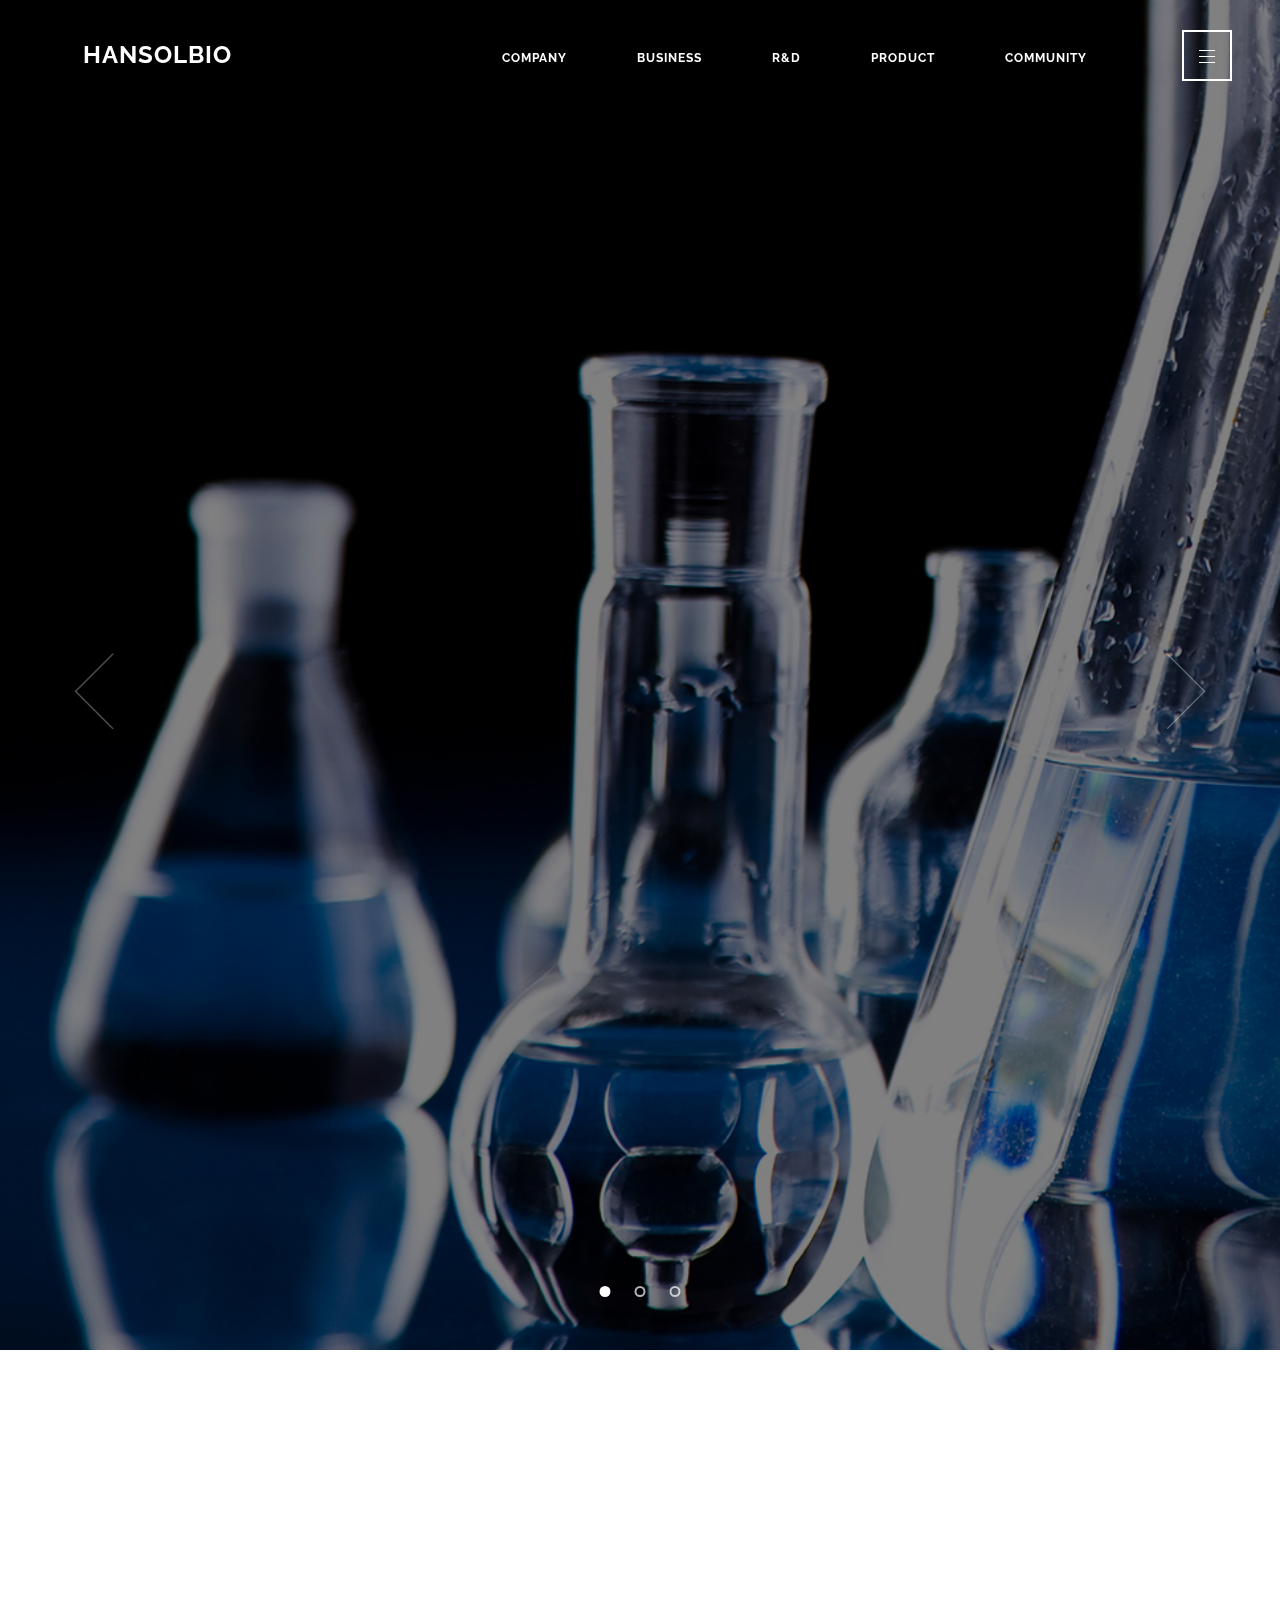
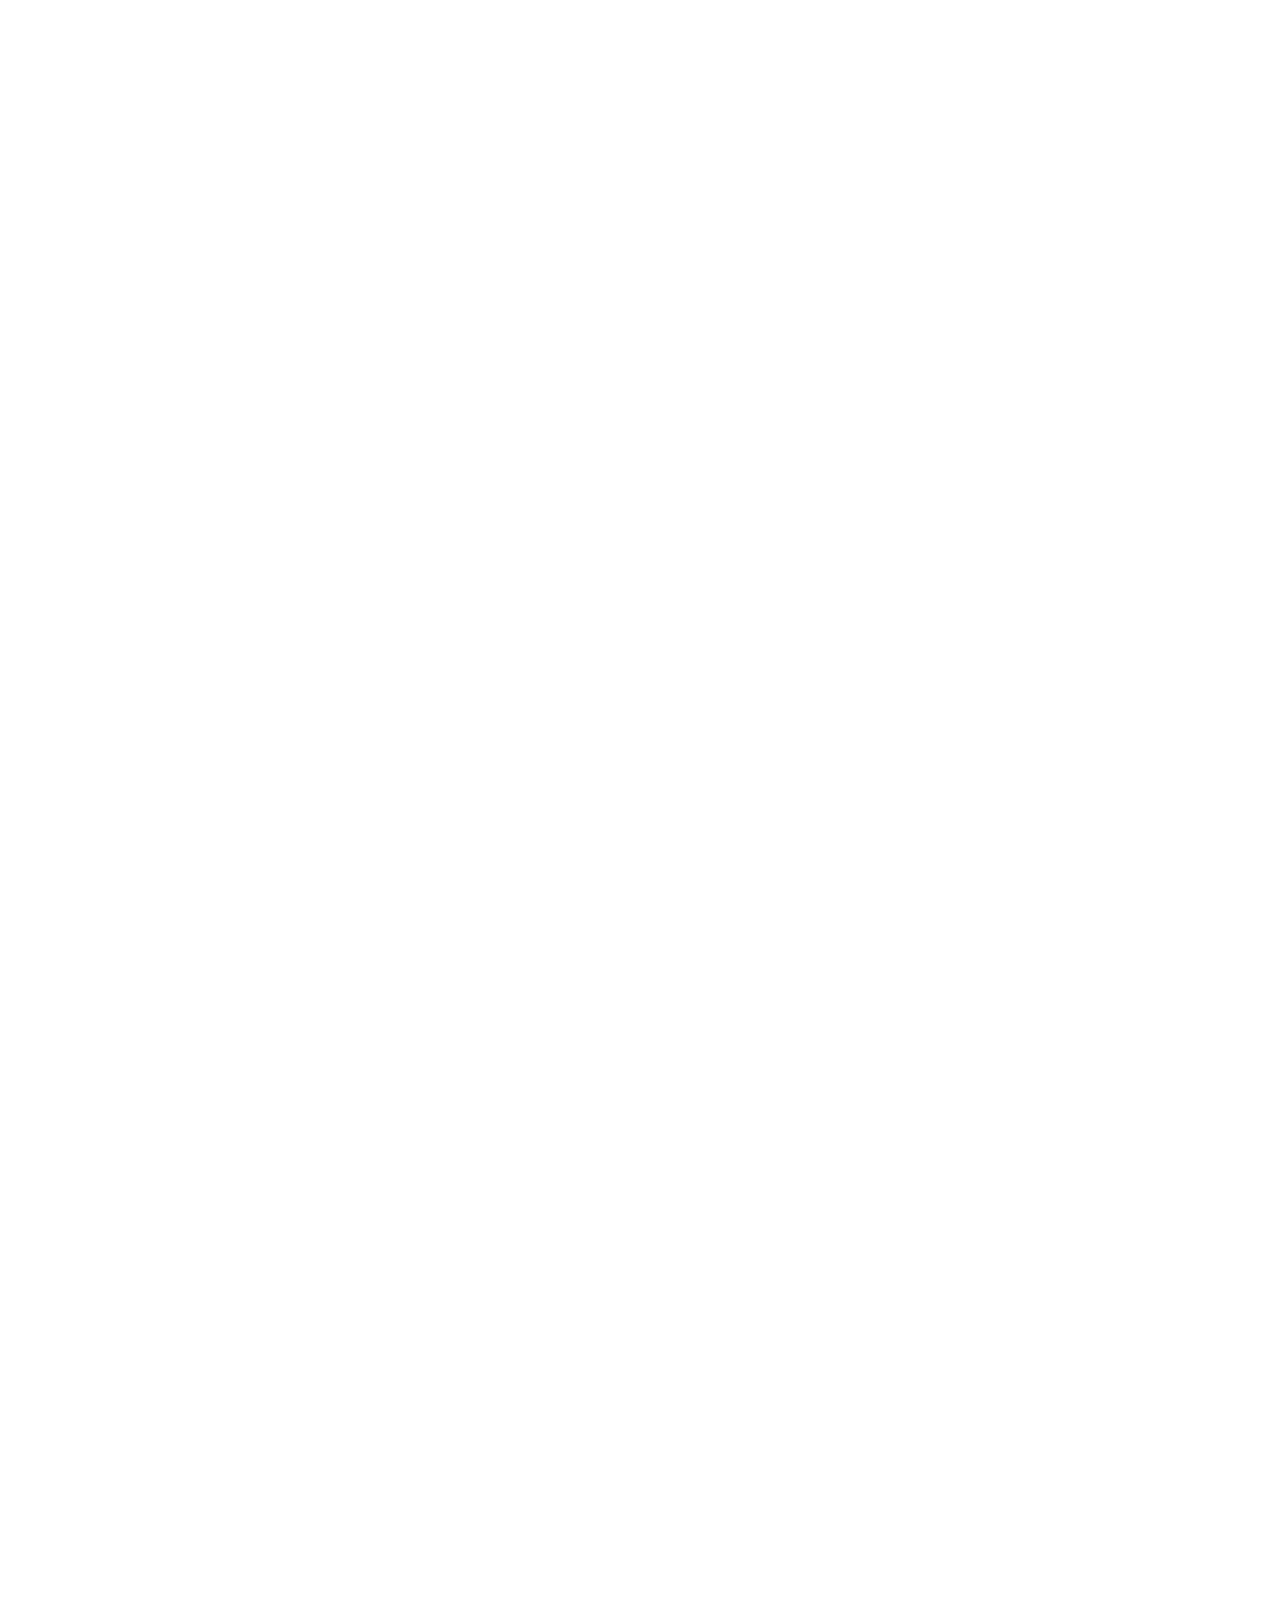
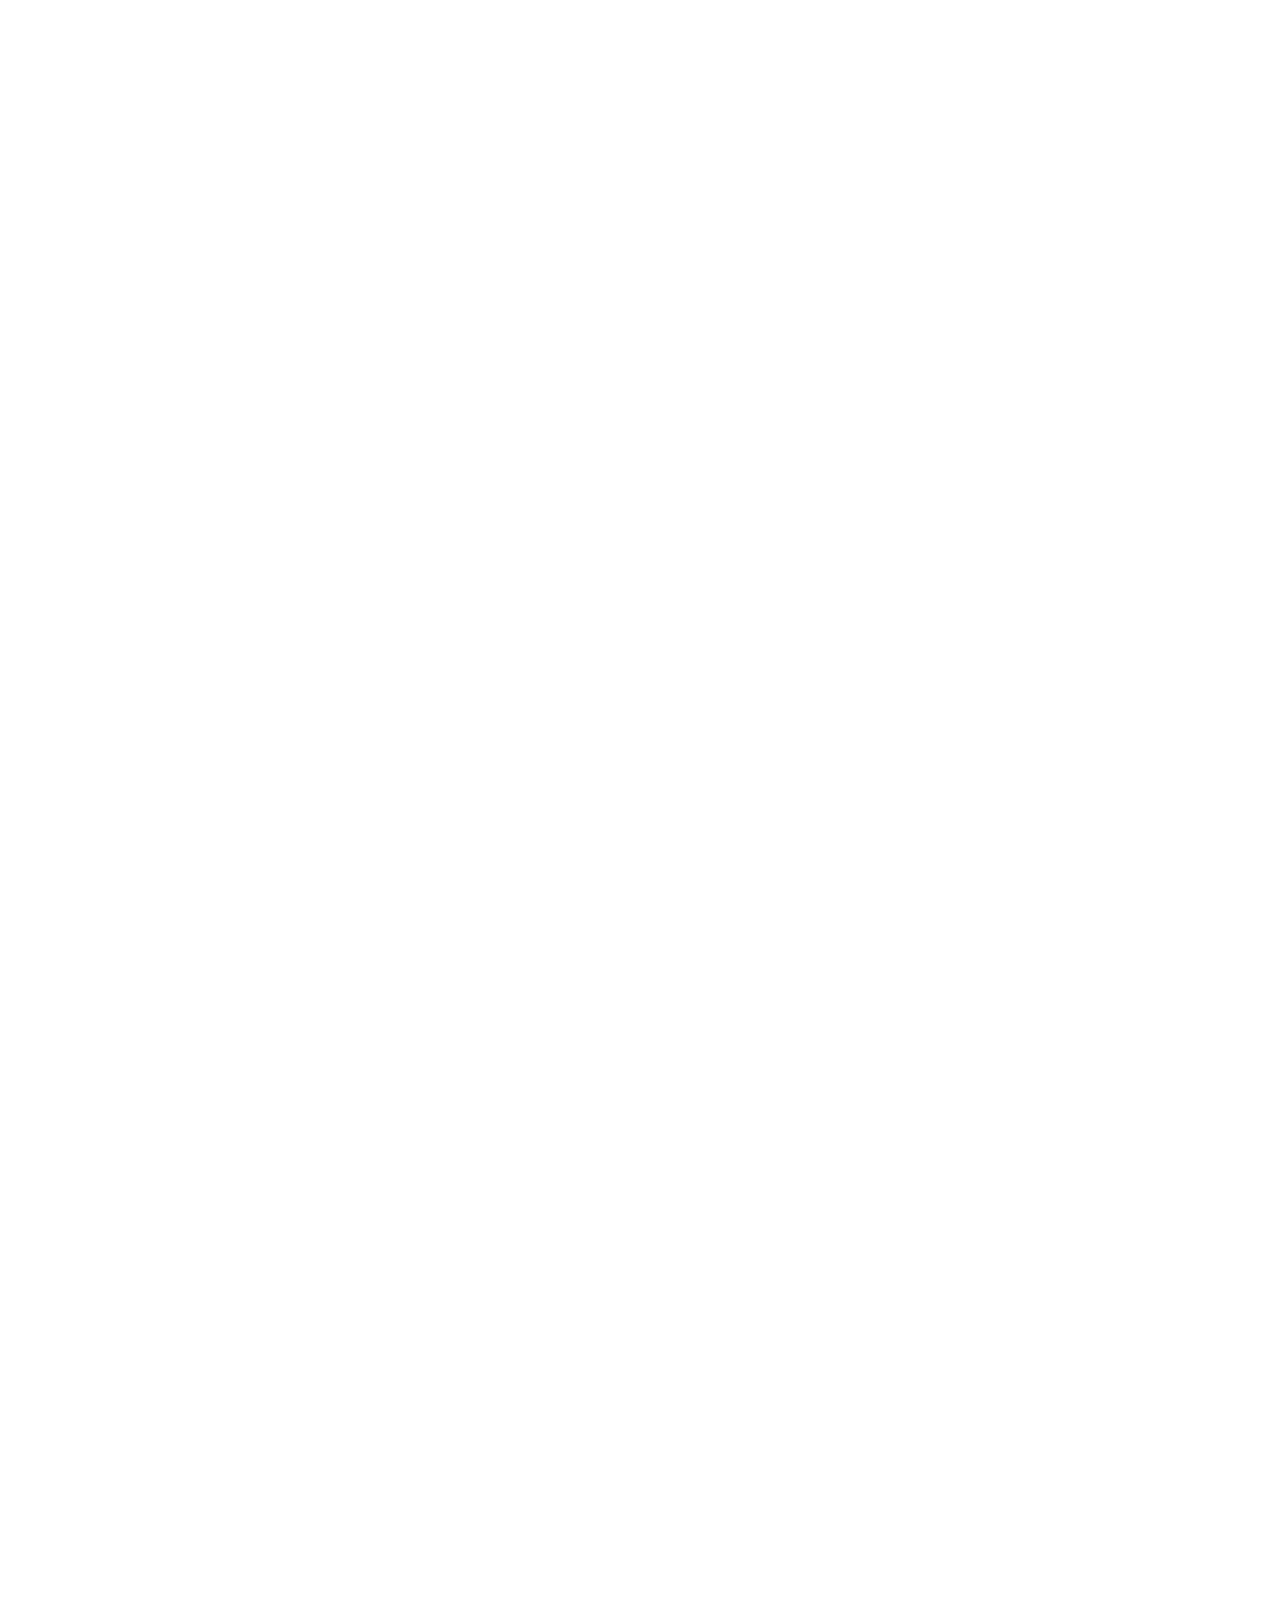
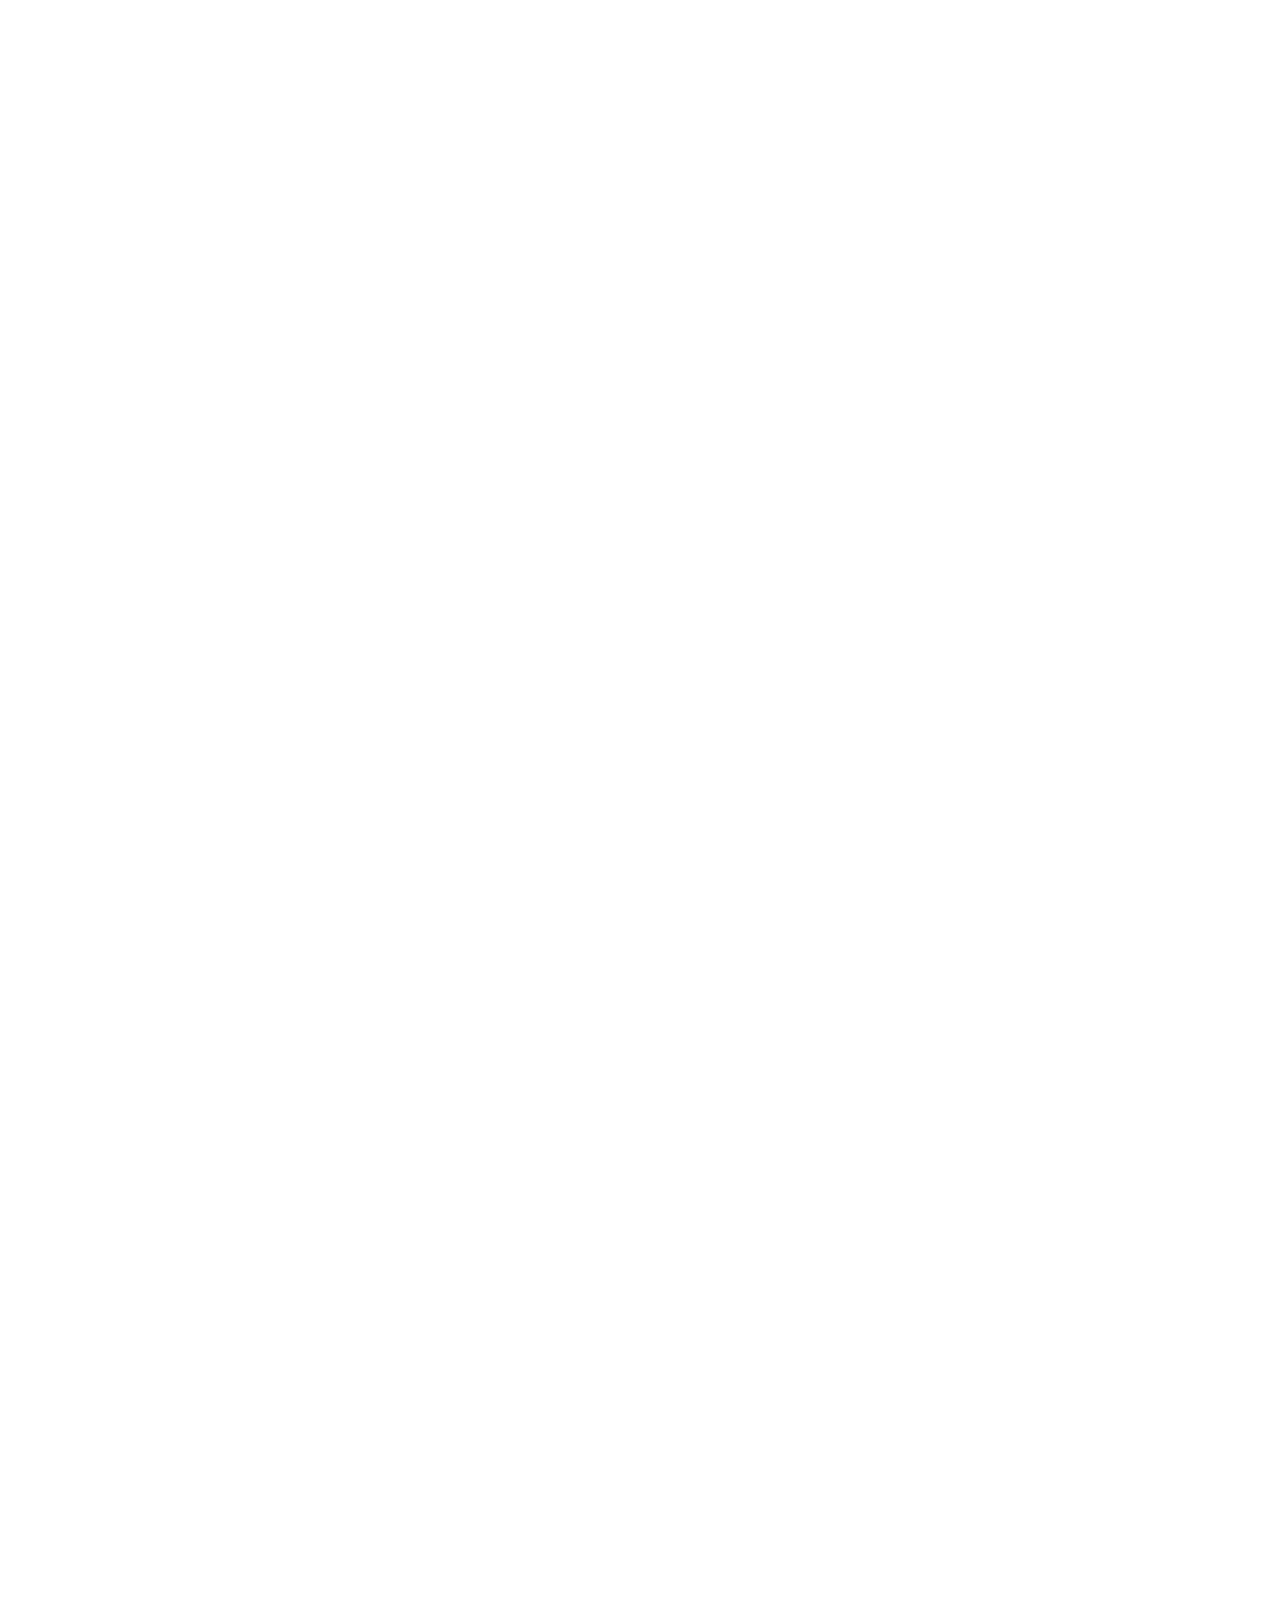
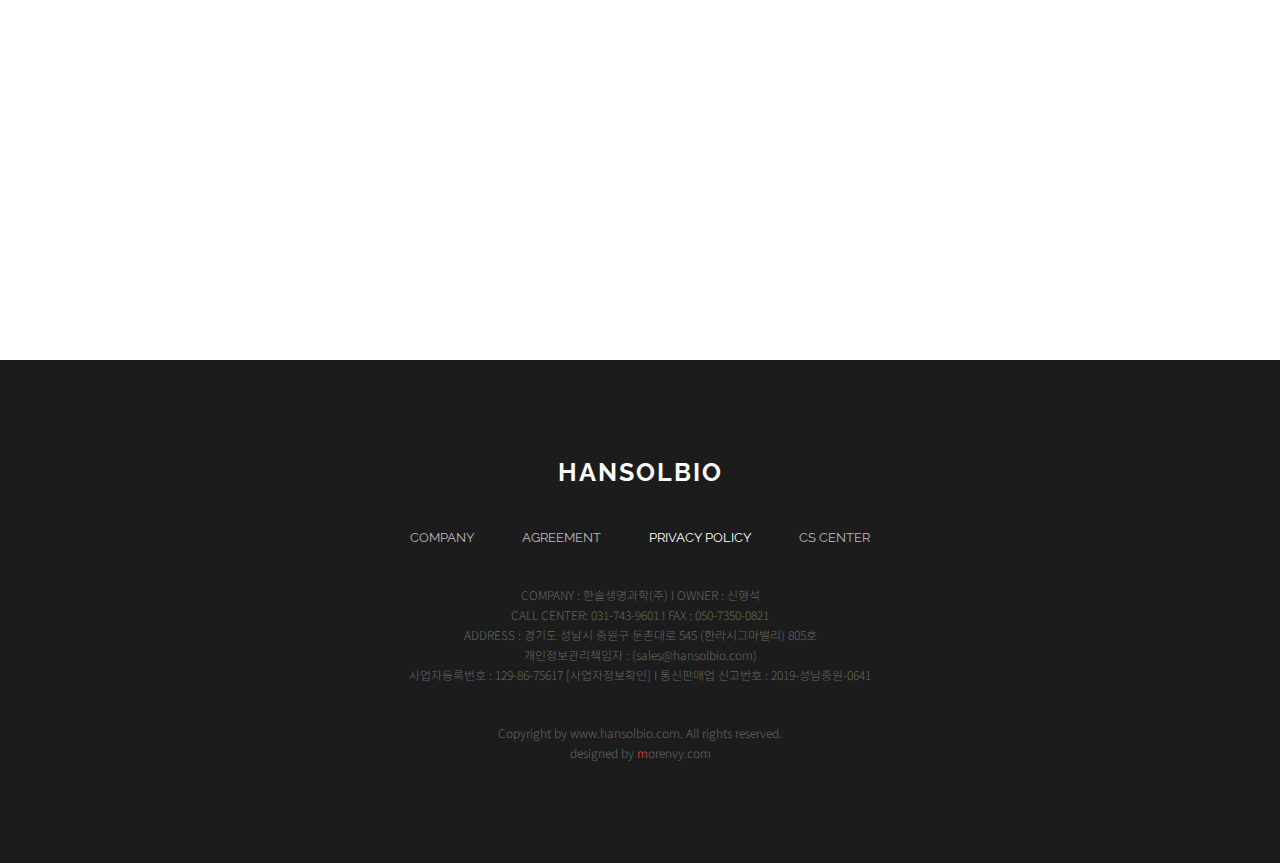
<file: index.html>
<!DOCTYPE html>
<html>
<head>
	<meta charset="utf-8"/>
	<title>한솔생명과학(주) 화장품 업계 강자(포트)</title>
	<link href="https://fonts.googleapis.com/css?family=Raleway:100,200,500,700" rel="stylesheet">
	<link href="https://fonts.googleapis.com/css?family=Noto+Sans+KR:100,300,400,500,700,900&subset=korean" rel="stylesheet">
	<link rel="stylesheet" type="text/css" href="./css/normalize.css">
	<link rel="stylesheet" href="./css/simple-scrollbar.css">
	<link rel="stylesheet" type="text/css" href="./css/public.css">
	<link rel="stylesheet" type="text/css" href="./css/main.css">
	<script src="./js/vender/jquery-1.10.2.min.js"></script>
	<script src="./js/vender/simple-scrollbar.min.js"></script>
	<script src="./js/vender/siema.min.js"></script>
	<script src="./js/vender/detectmobilebrowser.js"></script>
	<script src="./js/header.js"></script>
	<script src="./js/main.js"></script>
</head>
<body>
	<div class="wrap">
<header>
			<nav>
				<ul class="header">
					<li><a href="/index.html" class="logo"><h1>HANSOLBIO</h1></a></li>
					<li><a href="/src/company/intro.html">COMPANY</a>
						<ul>
							<li><a href="/src/company/intro.html">- 회사소개</a></li>
							<li><a href="/src/company/history.html">- 연혁</a></li>
							<li><a href="/src/company/factory.html">- 공장소개</a></li>
						</ul>
					</li>
					<li><a href="/src/business/process.html">BUSINESS</a>
						<ul>
							<li><a href="/src/business/process.html">- 프로세스</a></li>
							<li><a href="/src/business/partner.html">- 파트너사</a></li>
						</ul>
					</li>
					<li><a href="/src/rnd/develop.html">R&D</a>
						<ul>
							<li><a href="/src/rnd/develop.html">- 연구개발품목</a></li>
							<li><a href="/src/rnd/certification.html">- 보유인증서</a></li>
						</ul>
					</li>
					<li><a href="/src/products/products.html">PRODUCT</a>
					</li>
					
					<li><a href="/src/community/notice.html">COMMUNITY</a>
						<ul>
							<li><a href="/src/community/notice.html">- 공지사항</a></li>
						</ul>
					</li>
				</ul>
				<div class="sideMenuBtn">
					<a href="#">
						<img src="./img/btn_all.png" alt="sideMenu">
					</a>
				</div>
			</nav>
		</header>
		<div class="closeBtn">
			<div>
				<a href="#"><img src="/img/btn_x.gif" alt="closeSideMenu"></a>
			</div>
		</div>
		<div class="sideMenuContainer" ss-container>
			<div class="top_log cboth">
				<ul>
					<li><a href="/src/login/login.html">로그인</a></li>
					<li><a href="/src/login/login.html">회원가입</a></li>
					<li><a href="/src/login/login.html">장바구니(0)</a></li>
					<li><a href="/src/login/login.html">마이페이지</a></li>
				</ul>
			</div>
			<div class="top_search cboth">
				<form name="" action="" method="">
					<fieldset>
						<div class="top_search_cont">
							<div class="top_input_cont">
								<input type="text" id="search_form" name="">
								<input type="image" id="search_form" name="" src="/img/btn_top_search.png" alt="search">
							</div>
						</div>
					</fieldset>
				</form>
			</div>
			<div class="subMenuBox cboth" >
				<ul>
					<li class="first"><p>COMPANY <span><img src="/img/nav_icon.gif" alt="icon"></span></p>
						<ul>
							<li><a href="/src/company/intro.html">- 회사소개</a></li>
							<li><a href="/src/company/history.html">- 연혁</a></li>
							<li><a href="/src/company/factory.html">- 공장소개</a></li>
						</ul>
					</li>
					<li class="first"><p>BUSINESS <span><img src="/img/nav_icon.gif" alt="icon"></span></p>
						<ul>
							<li><a href="/src/business/process.html">- 프로세스</a></li>
							<li><a href="/src/business/partner.html">- 파트너사</a></li>
						</ul>
					</li>
					<li class="first"><p>R&D <span><img src="/img/nav_icon.gif" alt="icon"></span></p>
						<ul>
							<li><a href="/src/rnd/develop.html">- 연구개발품목</a></li>
							<li><a href="/src/rnd/certification.html">- 보유인증서</a></li>
						</ul>
					</li>
					<li class="first"><a href="/src/products/products.html">PRODUCT</a>
						
					</li>
					<li class="first"><p>COMMUNITY <span><img src="/img/nav_icon.gif" alt="icon"></span></p>
						<ul>
							<li><a href="/src/community/notice.html">- 공지사항</a></li>
						</ul>
					</li>
				</ul>
			</div>
			<div class="top_cs">
				<p class="text01">화장품 제조문의</p>
				<p class="text02">010.1134.2222</p>
				<p class="text03">신뢰를 바탕으로 한 기술 기반의<br>ODM/OEM/OGM<br>전문업체 한솔생명과학입니다.</p>
			</div>
			<div class="top_recent cboth">
				<p class="text01">RECENT VIEW</p>
			</div>
			<div class="top_sns cboth">
				<ul>
					<li><a href="#"><img src="/img/q_btn01.gif" alt="youtube"></a></li>
					<li><a href="#"><img src="/img/q_btn03.gif" alt="instargram"></a></li>
					<li><a href="#"><img src="/img/q_btn02.gif" alt="facebook"></a></li>
					<li><a href="#"><img src="/img/q_btn04.gif" alt="bookmark"></a></li>
				</ul>
			</div>
		</div>
		<div class="overlay"></div>
	<div class="main-slider-container">
		<div class="slider">
			<div class="main-bg01 bg active">
				<span>main-image-one</span>
				<div class="main-bg-text">
					<p>WE HELP<br>OUR<span>CLIENTS</span><br>SUCCEED</p>
					<p>한솔생명과학은 아름다움과 건강한 가치 실현을 위한 창조기업으로서<br>고객님의 소중하고 아름다운 미래를 열어드리겠습니다.</p>
				</div>
			</div>
			<div class="main-bg02 bg">
				<span>main-image-two</span>
				<div class="main-bg-text">
					<p>WE HELP<br>OUR<span>CLIENTS</span><br>SUCCEED</p>
					<p>한솔생명과학은 아름다움과 건강한 가치 실현을 위한 창조기업으로서<br>고객님의 소중하고 아름다운 미래를 열어드리겠습니다.</p>
				</div>
			</div>
			<div class="main-bg03 bg">
				<span>main-image-three</span>
				<div class="main-bg-text">
					<p>WE HELP<br>OUR<span>CLIENTS</span><br>SUCCEED</p>
					<p>한솔생명과학은 아름다움과 건강한 가치 실현을 위한 창조기업으로서<br>고객님의 소중하고 아름다운 미래를 열어드리겠습니다.</p>
				</div>
			</div>	
		</div>
		<div class="swiper-button-next swiper">next button</div>
		<div class="swiper-button-prev swiper">prev button</div>
		<div class="main-slider-nav">
			<button class="btn-nav active" data-index="0"></button>
			<button class="btn-nav" data-index="1"></button>
			<button class="btn-nav" data-index="2"></button>
		</div>	
	</div>
	<div class="section01">
		<div class="intro">
			<h3>Research & Development of Cosmetic</h3>
			<p>화장품 제조 토탈 컨설팅</p>
			<p>스킨케어,헤어,바디 등의 연구 개발 업무를 세분화, 전문화하여 고객 만족을 목표로 합니다.
				<br>미백,주름,자외선차단,복합 기능의 기능성 화장품을 개발,승인품목을 보유하고 있습니다.</p>
		</div>
		<div class="product">
			<ul class="clearfix product-container">
			</ul>
			<div class="btn-goods-more">
				<button>더보기</button>
			</div>
		</div>
	</div>
	<div class="section02">
		<div class="team-slider-container">
			<div class="team-slider">
				<div class="inner active">
					<div class="title">
						<h3>Our Team</h3>
						<p>구성원 소개</p>
					</div>
					<div class="intro">
						<p>지치지 않는 열정을 지닌 연구원 출신</p>
						<h3>연구 전문 대표이사</h3>
						<p>고객님이 요구하시는<br>
							다양한 제품군을 정확하게 파악후<br>
							새로운 제품으로 업그레이드하여<br>
							진행을 원활하게 도와드립니다.</p>
					</div>
					<div class="detail">
						<a href="#">자세히 보기</a>
					</div>
					<div class="bg01">
						<img src="./img/team_bg_common1.png" alt="backgroundImage">
					</div>
					<div class="bg02">
						<img src="./img/team_bg01.png" alt="대표이사">
					</div>
				</div>
				<div class="inner">
					<div class="title">
						<h3>Our Team</h3>
						<p>구성원 소개</p>
					</div>
					<div class="intro">
						<p>신소재,신제형 신제품 전문 연구원</p>
						<h3>개발 전문 연구소장</h3>
						<p>피부에 직접적이고 효과적인 영향을 주는<br>
							화장품 개발에 초점을 맞추어<br>
							지속적으로 연구개발에 임하고 있습니다.</p>
					</div>
					<div class="detail">
						<a href="#">자세히 보기</a>
					</div>
					<div class="bg01">
						<img src="./img/team_bg_common1.png" alt="backgroundImage">
					</div>
					<div class="bg02">
						<img src="./img/team_bg02.png" alt="연구소장">
					</div>
				</div>
				<div class="inner">
					<div class="title">
						<h3>Our Team</h3>
						<p>구성원 소개</p>
					</div>
					<div class="intro">
						<p>체계화된 작업자</p>
						<h3>제품 생산 본부장</h3>
						<p>최상의 품질을 개발하기 위해서<br>
							편안한 방법보다는 힘들지만<br>
							깐깐하게 생산에 임하고 있습니다.</p>
					</div>
					<div class="detail">
						<a href="#">자세히 보기</a>
					</div>
					<div class="bg01">
						<img src="./img/team_bg_common1.png" alt="backgroundImage">
					</div>
					<div class="bg02">
						<img src="./img/team_bg03.png" alt="본부장">
					</div>
				</div>
			</div>
			<div class="swiper-button-next">next button</div>
			<div class="swiper-button-prev">prev button</div>
		</div>
	</div>
	<div class="section03">
		<div class="intro">
			<h3>Our Works</h3>
			<p>업무분야</p>
			<p>스킨케어, 헤어, 바디 등의 연구 개발 업무를 세분화, 전문화하여 고객 만족을 목표로 합니다.<br>
			이와 더불어 미백, 주름, 자외선 차단, 복합기능의 기능성 화장품을 개발, 승인품목을 보유하고 있습니다.</p>
		</div>
		<div class="work-slider">
			<div class="work-container">
				<div class="thumb">
					<img src="./img/work_ban01.jpg" alt="화장품제조">
				</div>
				<div class="info-area">
					<h4>화장품제조</h4>
					<p>다양한 분야의 그룹과 연계하여 <br>합리적인 비용으로 최적의 컨설팅을 제안</p>
					<div class="btn">
						<a href="#">자세히 보기 +</a>
					</div>
				</div>
			</div>
			<div class="work-container">
				<div class="thumb">
					<img src="./img/work_ban02.jpg" alt="수출관련">
				</div>
				<div class="info-area">
					<h4>수출관련</h4>
					<p>완제품 및 반제품 수출문의 <br>수출전문 영업팀</p>
					<div class="btn">
						<a href="#">자세히 보기 +</a>
					</div>
				</div>
			</div>
			<div class="work-container">
				<div class="thumb">
					<img src="./img/work_ban03.jpg" alt="R&D 연구개발">
				</div>
				<div class="info-area">
					<h4>R&D 연구개발</h4>
					<p>신제형 개발의뢰 및 연구 <br>기술분야 전담 기업부설연구소</p>
					<div class="btn">
						<a href="#">자세히 보기 +</a>
					</div>
				</div>
			</div>
			<div class="work-container">
				<div class="thumb">
					<img src="./img/work_ban04.jpg" alt="기획 마케팅">
				</div>
				<div class="info-area">
					<h4>기획 마케팅</h4>
					<p>브랜드를 기획·설계하며 다양한 <br>사업을 추진하는 기획 마케팅</p>
					<div class="btn">
						<a href="#">자세히 보기 +</a>
					</div>
				</div>
			</div>
			<div class="work-container">
				<div class="thumb">
					<img src="./img/work_ban05.jpg" alt="CGMP">
				</div>
				<div class="info-area">
					<h4>CGMP</h4>
					<p>우수하고 안전한 품질의 <br>화장품 생산을 위한 시설</p>
					<div class="btn">
						<a href="#">자세히 보기 +</a>
					</div>
				</div>
			</div>
			<div class="work-container">
				<div class="thumb">
					<img src="./img/work_ban06.jpg" alt="ISO 9001">
				</div>
				<div class="info-area">
					<h4>ISO 9001</h4>
					<p>국제규격 품질경영시스템 <br>시설 및 작업 과정과 품질관리</p>
					<div class="btn">
						<a href="#">자세히 보기 +</a>
					</div>
				</div>
			</div>
			<div class="work-container">
				<div class="thumb">
					<img src="./img/work_ban07.jpg" alt="ISO 22716">
				</div>
				<div class="info-area">
					<h4>ISO 22716</h4>
					<p>화장품의 생산, 관리, 저장 및 유통에 따라 <br>화장품경영품질시스템 인증</p>
					<div class="btn">
						<a href="#">자세히 보기 +</a>
					</div>
				</div>
			</div>
			<div class="work-container">
				<div class="thumb">
					<img src="./img/work_ban08.jpg" alt="기업부설연구소">
				</div>
				<div class="info-area">
					<h4>기업부설연구소</h4>
					<p>수준 이상의 시설 설비와 <br>연구원을 보유</p>
					<div class="btn">
						<a href="#">자세히 보기 +</a>
					</div>
				</div>
			</div>
		</div>
	</div>
	<div class="section04">
		<div class="about-slider-container">
			<div class="about-list cboth active">
				<div class="fleft left-bg01 bg">Laboratory image</div>
				<div class="fleft right-text">
					<div class="title">
						<h4>About Laboratory</h4>
						<p>연구소 소개</p>
					</div>
					<div class="descript">
						<p>CASE 01</p>
						<h3>산, 학, 연 공동 연구 개발 사업 진행</h3>
						<p>제형, 원료, 품질 분야분업화, 전문화<br>
						기능성 화장품 개발 및 승인<br>
						산, 학, 연 공동 연구 개발 사업진행 다양한 국책사업 대상기업으로 선정</p>
					</div>
					<div class="detail">
						<a href="#">자세히 보기</a>
					</div>
				</div>
			</div>
			<div class="about-list cboth">
				<div class="fleft left-bg02 bg">Patent image</div>
				<div class="fleft right-text">
					<div class="title">
						<h4>About Patent</h4>
						<p>인증 및 특허</p>
					</div>
					<div class="descript">
						<p>CASE 02</p>
						<h3>자사보유 특허 및 효능물질 특허보유</h3>
						<p>한솔생명과학 기업부설연구소는<br>
						수준 이상의 시설 설비와 연구원을 보유<br>
						다양한 효능 물질 특허와 인증보유</p>
					</div>
					<div class="detail">
						<a href="#">자세히 보기</a>
					</div>
				</div>
			</div>
			<div class="about-list cboth">
				<div class="fleft left-bg03 bg">Factory image</div>
				<div class="fleft right-text">
					<div class="title">
						<h4>About Factory</h4>
						<p>공장소개</p>
					</div>
					<div class="descript">
						<p>CASE 03</p>
						<h3>공장 다양화 시스템</h3>
						<p>소품종 대량 생산은 물론 다품종 소량 생산 물량도<br>
						소화할 수 있도록 다양한 설비를 갖추고 있으며,<br>
						생산과 납기의 안정적 소화</p>
					</div>
					<div class="detail">
						<a href="#">자세히 보기</a>
					</div>
				</div>
			</div>
			<div class="about-list cboth">
				<div class="fleft left-bg04 bg">Certificate image</div>
				<div class="fleft right-text">
					<div class="title">
						<h4>About Certificate</h4>
						<p>인증내역</p>
					</div>
					<div class="descript">
						<p>CASE 04</p>
						<h3>CGMP 및 ISO인증</h3>
						<p>한솔생명과학 공장 시설 및 설비는<br>
						최신 품질 관리규정에 부합하는 수준으로<br>
						설계되고 완성되었습니다.</p>
					</div>
					<div class="detail">
						<a href="#">자세히 보기</a>
					</div>
				</div>
			</div>
			<div class="about-list cboth">
				<div class="fleft left-bg05 bg">MOU image</div>
				<div class="fleft right-text">
					<div class="title">
						<h4>About MOU</h4>
						<p>R&D</p>
					</div>
					<div class="descript">
						<p>CASE 05</p>
						<h3>MOU를 통해 기술경쟁력 확보</h3>
						<p>우수하고 안전한 품질의 화장품 생산<br>
						차별화된 R&D 기술로<br>
						다양한 국책사업 대상기업으로 선정</p>
					</div>
					<div class="detail">
						<a href="#">자세히 보기</a>
					</div>
				</div>
			</div>
		</div>
		<div class="pagination">
						<span class="current-page">1</span>
						<span>/</span>
						<span class="total-page"></span>
					</div>
		<div class="swiper-button-next swiper"><span>next button</span></div>
		<div class="swiper-button-prev swiper"><span>prev button</span></div>
	</div>
	<div class="section05">
		<div class="intro">
			<h3>Vision</h3>
			<p>비전</p>
			<p>고객님들의 꿈을 실현시키기 위해 다양한 시장 수요에 부응하여 의뢰인의<br>
			요구를 정확하게 파악하고 충족시켜 드리는 것을 최우선으로 하고 있습니다.</p>
		</div>
		<div class="vision-container">
			<div class="info-area">
				<div class="num-count" data-rate="8"></div>
				<p class="name">Year</p>
				<p class="sub">8년동안 고객님과<br>함께 성장하고 있습니다.</p>
				<div class="btn">
					<a href="#">자세히 보기 +</a>
				</div>
			</div>
			<div class="info-area">
				<div class="num-count" data-rate="46"></div>
				<p class="name">People</p>
				<p class="sub">46명의 파트별 전문가와<br>무료 컨설팅이 가능합니다.</p>
				<div class="btn">
					<a href="#">자세히 보기 +</a>
				</div>
			</div>
			<div class="info-area">
				<div class="num-count" data-rate="1144"></div>
				<p class="name">R&D</p>
				<p class="sub">연구 개발된<br>제품수와 샘플수입니다.</p>
				<div class="btn">
					<a href="#">자세히 보기 +</a>
				</div>
			</div>
			<div class="info-area">
				<div class="num-count" data-rate="1021"></div>
				<p class="name">Product</p>
				<p class="sub">1021개는 단순한 숫자가<br>아닌 고객님과의 소통입니다.</p>
				<div class="btn">
					<a href="#">자세히 보기 +</a>
				</div>
			</div>
		</div>
	</div>
	<div class="section06">
		<div class="fleft left-bg">
			<div class="intro">
				<h3>Consultation<br>Online</h3>
				<p>비공개 상담</p>
				<p>온라인 상담은 어렵고 복잡한 OEM/ODM/OGM등<br>
				고객 맞춤형 1:1 상담을 진행해 드리고 있습니다.</p>
			</div>
		</div>
		<div class="fleft right-form">
			<div class="form-container">
				<form action="" method="POST" name="">
					<input type="text" name="이름" placeholder="이름" class="input">
					<input type="text" name="연락처" placeholder="연락처" class="input">
					<input type="text" name="이메일" placeholder="이메일" class="input">
					<textarea type="text" placeholder="문의사항"></textarea>
					<input type="submit" name="" class="submit" value="문의하기">
				</form>
				<div class="privacy">
					<p>■ 수집하는 개인정보 항목<br><br>
					'한솔생명과학'은 (이하 '회사'는) 고객님의 개인정보를 중요시하며, "정보통신망 이용촉진 및 정보보호"에 관한
		            법률을 준수하고 있습니다. 회사는 개인정보취급방침을 통하여 고객님께서 제공하시는 개인정보가 어떠한 용도와
		            방식으로 이용되고 있으며, 개인정보보호를 위해 어떠한 조치가 취해지고 있는지 알려드립 니다. 회사는 개인정보
		            취급방침을 개정하는 경우 웹사이트 공지사항(또는 개별공지)을 통하여 공지할 것입니다.</p>
				</div>
				<div class="check-box-area">
					<input type="checkbox" name="" id="checkPrivacy" class="checkbox">
					<label for="checkPrivacy" class="label">개인 정보 처리 방침에 동의합니다.</label>
				</div>
			</div>
		</div>
	</div>
	<footer>
	<div class="footer-wrap">
		<h4 class="logo">HANSOLBIO</h4>
		<div class="menu">
			<ul>
				<li><a href="/src/company/intro.html">COMPANY</a></li>
				<li><a href="#">AGREEMENT</a></li>
				<li><a href="#">PRIVACY POLICY</a></li>
				<li><a href="#">CS CENTER</a></li>
			</ul>
		</div>
		<div class="copyright01">
			<p>COMPANY : 한솔생명과학(주)  I  OWNER : 신형석<br>
				CALL CENTER: 031-743-9601  I  FAX : 050-7350-0821<br>
				ADDRESS : 경기도 성남시 중원구  둔촌대로 545 (한라시그마밸리) 805호<br>
				개인정보관리책임자 :  (sales@hansolbio.com)<br>
				사업자등록번호 : 129-86-75617 <a href="#">[사업자정보확인]</a> I  통신판매업 신고번호 : 2019-성남중원-0641</p>
		</div>
		<div class="copyright02">
			<p>Copyright by www.hansolbio.com. All rights reserved. <br>
			designed by <span style="color: #ff4242;">m</span>orenvy.com</p>
		</div>
	</div>
	<div class="loading">
		<div class="loader">
		</div>
	</div>
</footer>
</div>
</body>
</html>
</file>
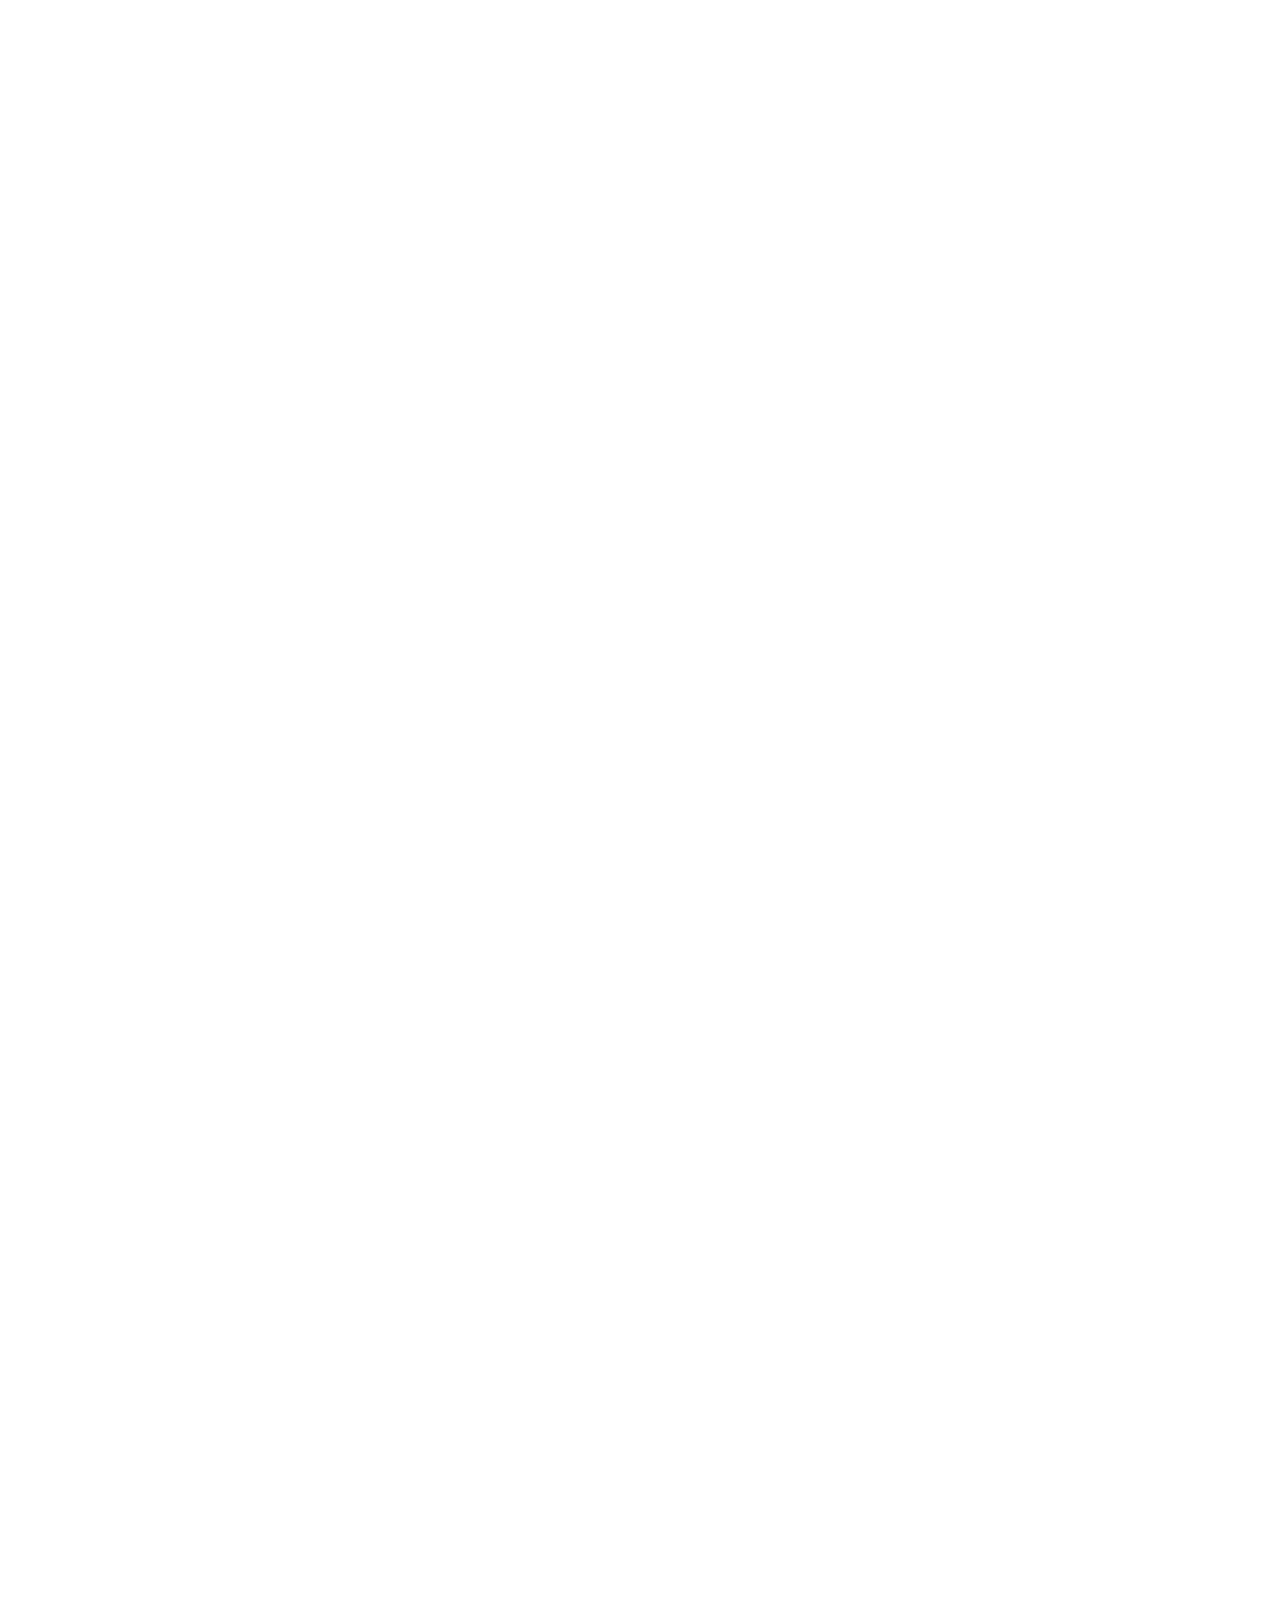
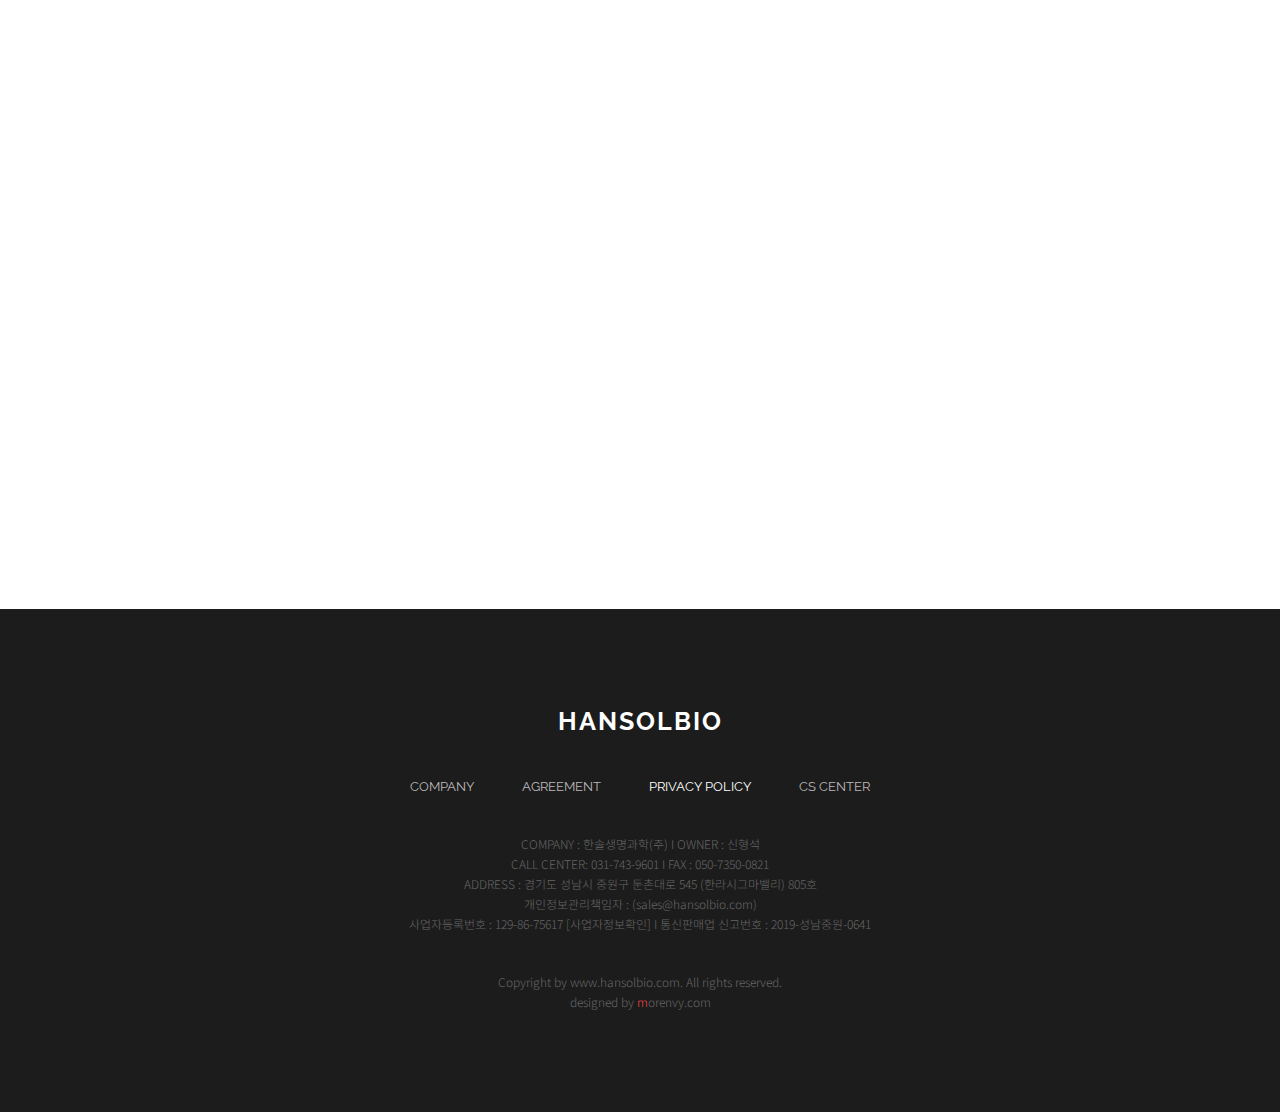
<file: src/business/partner.html>
<!DOCTYPE html>
<html>
<head>
	<meta charset="utf-8"/>
	<title>한솔생명과학(주) 화장품 업계 강자(포트)</title>
	<link href="https://fonts.googleapis.com/css?family=Raleway:100,200,500,700" rel="stylesheet">
	<link href="https://fonts.googleapis.com/css?family=Noto+Sans+KR:100,300,400,500,700,900&subset=korean" rel="stylesheet">
	<link rel="stylesheet" type="text/css" href="../../css/normalize.css">
	<link rel="stylesheet" href="../../css/simple-scrollbar.css">
	<link rel="stylesheet" type="text/css" href="../../css/public.css">
	<link rel="stylesheet" type="text/css" href="../../css/business.css">
	<script src="../../js/vender/jquery-1.10.2.min.js"></script>
	<script src="../../js/vender/simple-scrollbar.min.js"></script>
	<script src="../../js/vender/siema.min.js"></script>
	<script src="../../js/vender/detectmobilebrowser.js"></script>
	<script src="../../js/header.js"></script>
	<script src="../../js/business.js"></script>
</head>
<body>
<div class="wrap">
<header>
			<nav>
				<ul class="header">
					<li><a href="/index.html" class="logo"><h1>HANSOLBIO</h1></a></li>
					<li><a href="/src/company/intro.html">COMPANY</a>
						<ul>
							<li><a href="/src/company/intro.html">- 회사소개</a></li>
							<li><a href="/src/company/history.html">- 연혁</a></li>
							<li><a href="/src/company/factory.html">- 공장소개</a></li>
						</ul>
					</li>
					<li><a href="/src/business/process.html">BUSINESS</a>
						<ul>
							<li><a href="/src/business/process.html">- 프로세스</a></li>
							<li><a href="/src/business/partner.html">- 파트너사</a></li>
						</ul>
					</li>
					<li><a href="/src/rnd/develop.html">R&D</a>
						<ul>
							<li><a href="/src/rnd/develop.html">- 연구개발품목</a></li>
							<li><a href="/src/rnd/certification.html">- 보유인증서</a></li>
						</ul>
					</li>
					<li><a href="/src/products/products.html">PRODUCT</a>
					</li>
					
					<li><a href="/src/community/notice.html">COMMUNITY</a>
						<ul>
							<li><a href="/src/community/notice.html">- 공지사항</a></li>
						</ul>
					</li>
				</ul>
				<div class="sideMenuBtn">
					<a href="#">
						<img src="/img/btn_all.png" alt="sideMenu">
					</a>
				</div>
			</nav>
		</header>
		<div class="closeBtn">
			<div>
				<a href="#"><img src="/img/btn_x.gif" alt="closeSideMenu"></a>
			</div>
		</div>
		<div class="sideMenuContainer" ss-container>
			<div class="top_log cboth">
				<ul>
					<li><a href="/src/login/login.html">로그인</a></li>
					<li><a href="/src/login/login.html">회원가입</a></li>
					<li><a href="/src/login/login.html">장바구니(0)</a></li>
					<li><a href="/src/login/login.html">마이페이지</a></li>
				</ul>
			</div>
			<div class="top_search cboth">
				<form name="" action="" method="">
					<fieldset>
						<div class="top_search_cont">
							<div class="top_input_cont">
								<input type="text" id="search_form" name="">
								<input type="image" id="search_form" name="" src="/img/btn_top_search.png" alt="search">
							</div>
						</div>
					</fieldset>
				</form>
			</div>
			<div class="subMenuBox cboth" >
				<ul>
					<li class="first"><p>COMPANY <span><img src="/img/nav_icon.gif" alt="icon"></span></p>
						<ul>
							<li><a href="/src/company/intro.html">- 회사소개</a></li>
							<li><a href="/src/company/history.html">- 연혁</a></li>
							<li><a href="/src/company/factory.html">- 공장소개</a></li>
						</ul>
					</li>
					<li class="first"><p>BUSINESS <span><img src="/img/nav_icon.gif" alt="icon"></span></p>
						<ul>
							<li><a href="/src/business/process.html">- 프로세스</a></li>
							<li><a href="/src/business/partner.html">- 파트너사</a></li>
						</ul>
					</li>
					<li class="first"><p>R&D <span><img src="/img/nav_icon.gif" alt="icon"></span></p>
						<ul>
							<li><a href="/src/rnd/develop.html">- 연구개발품목</a></li>
							<li><a href="/src/rnd/certification.html">- 보유인증서</a></li>
						</ul>
					</li>
					<li class="first"><a href="/src/products/products.html">PRODUCT</a>
						
					</li>
					<li class="first"><p>COMMUNITY <span><img src="/img/nav_icon.gif" alt="icon"></span></p>
						<ul>
							<li><a href="/src/community/notice.html">- 공지사항</a></li>
						</ul>
					</li>
				</ul>
			</div>
			<div class="top_cs">
				<p class="text01">화장품 제조문의</p>
				<p class="text02">010.1134.2222</p>
				<p class="text03">신뢰를 바탕으로 한 기술 기반의<br>ODM/OEM/OGM<br>전문업체 한솔생명과학입니다.</p>
			</div>
			<div class="top_recent cboth">
				<p class="text01">RECENT VIEW</p>
			</div>
			<div class="top_sns cboth">
				<ul>
					<li><a href="#"><img src="/img/q_btn01.gif" alt="youtube"></a></li>
					<li><a href="#"><img src="/img/q_btn03.gif" alt="instargram"></a></li>
					<li><a href="#"><img src="/img/q_btn02.gif" alt="facebook"></a></li>
					<li><a href="#"><img src="/img/q_btn04.gif" alt="bookmark"></a></li>
				</ul>
			</div>
		</div>
		<div class="overlay"></div>
	<div class="header-bg">
		<h2>WE HELP OUR CLIENTS SUCCEED</h2>
		<p>항상 고객님의 입장에서 생각하고 효율적인 목표와 해결란을 제시해 드리겠으며<br>
		두터운 신뢰 관계를 맺기 위해 끊임없이 노력하고 있습니다.</p>
	</div>
	<div class="container">
		<div class="contents">
			<div class="sub-menu cboth">
				<ul>
					<li><a href="./process.html">제품 생산의뢰 프로세스</a></li>
					<li><a href="./partner.html">파트너사</a></li>
				</ul>
			</div>
			<div class="sub-top-navi">HOME > BUSINESS > 파트너사</div>
			<div class="sub05-section01">
				<h3 class="sub-titile01">Partner</h3>
				<p class="sub-titile02">고객사</p>
				<div class="margin-bar"></div>
				<p class="sub-titile03">
						가치있는 상품은 고객이 먼저 알아봅니다.<br>
						한솔바이오는 우수한 품질과 가격으로 고객사와 함께 상생합니다.</p>
				<div class="sub04-section06 cboth">
					<div class="inner">
						<h3>국내외 파트너사</h3>
						<p>브랜드 역시 고가의 명품 프리미엄 브랜드로부터 시작해 일반 브랜드에 이르기까지 다양합니다.</p>
					</div>
					<div class="table-top">
						<div class="list w1110">한솔바이오 고객사</div>
					</div>
					<div class="table-list01">
						<div class="list w222"><img src="../../img/p1_logo01.jpg" alt="경기과학기술진흥원"></div>
						<div class="list w222"><img src="../../img/p1_logo02.jpg" alt="농촌진흥청"></div>
						<div class="list w222"><img src="../../img/p1_logo03.jpg" alt="산림청"></div>
						<div class="list w222"><img src="../../img/p1_logo04.jpg" alt="한국한의학연구원"></div>
						<div class="list w222"><img src="../../img/p1_logo05.jpg" alt="하동녹차"></div>
					</div>
					<div class="table-list01">
						<div class="list w222"><img src="../../img/p2_logo01.jpg" alt="태극제약"></div>
						<div class="list w222"><img src="../../img/p2_logo02.jpg" alt="삼성메디코스"></div>
						<div class="list w222"><img src="../../img/p2_logo03.jpg" alt="보령컨슈머헬스케어"></div>
						<div class="list w222"><img src="../../img/p2_logo04.jpg" alt="gc녹십자"></div>
						<div class="list w222"><img src="../../img/p2_logo05.jpg" alt="cj"></div>
					</div>
					<div class="table-list01">
						<div class="list w222"><img src="../../img/p3_logo01.jpg" alt="reneocell"></div>
						<div class="list w222"><img src="../../img/p3_logo02.jpg" alt="gowoonsesang"></div>
						<div class="list w222"><img src="../../img/p3_logo03.jpg" alt="cell fusion c"></div>
						<div class="list w222"><img src="../../img/p3_logo04.jpg" alt="리엔장 성형외과"></div>
						<div class="list w222"><img src="../../img/p3_logo05.jpg" alt="dr.unm"></div>
					</div>
					<div class="table-list01 bottom">
						<div class="list w222"><img src="../../img/p4_logo01.jpg" alt="be'balance"></div>
						<div class="list w222"><img src="../../img/p4_logo02.jpg" alt="gtc wellness"></div>
						<div class="list w222"><img src="../../img/p4_logo03.jpg" alt="tuba"></div>
						<div class="list w222"><img src="../../img/p4_logo04.jpg" alt="spomethcs"></div>
						<div class="list w222"><img src="../../img/p4_logo05.jpg" alt="cleanl"></div>
					</div>
				</div>		
			</div>
			<!-- sub05-section01 end -->
		</div>
		<!-- contents end -->
	</div>
	<!-- container end -->
	<footer>
	<div class="footer-wrap">
		<h4 class="logo">HANSOLBIO</h4>
		<div class="menu">
			<ul>
				<li><a href="/src/company/intro.html">COMPANY</a></li>
				<li><a href="#">AGREEMENT</a></li>
				<li><a href="#">PRIVACY POLICY</a></li>
				<li><a href="#">CS CENTER</a></li>
			</ul>
		</div>
		<div class="copyright01">
			<p>COMPANY : 한솔생명과학(주)  I  OWNER : 신형석<br>
				CALL CENTER: 031-743-9601  I  FAX : 050-7350-0821<br>
				ADDRESS : 경기도 성남시 중원구  둔촌대로 545 (한라시그마밸리) 805호<br>
				개인정보관리책임자 :  (sales@hansolbio.com)<br>
				사업자등록번호 : 129-86-75617 <a href="#">[사업자정보확인]</a> I  통신판매업 신고번호 : 2019-성남중원-0641</p>
		</div>
		<div class="copyright02">
			<p>Copyright by www.hansolbio.com. All rights reserved. <br>
			designed by <span style="color: #ff4242;">m</span>orenvy.com</p>
		</div>
	</div>
</footer>
</div>
<!-- wrap end -->
</body>
</html>
</file>
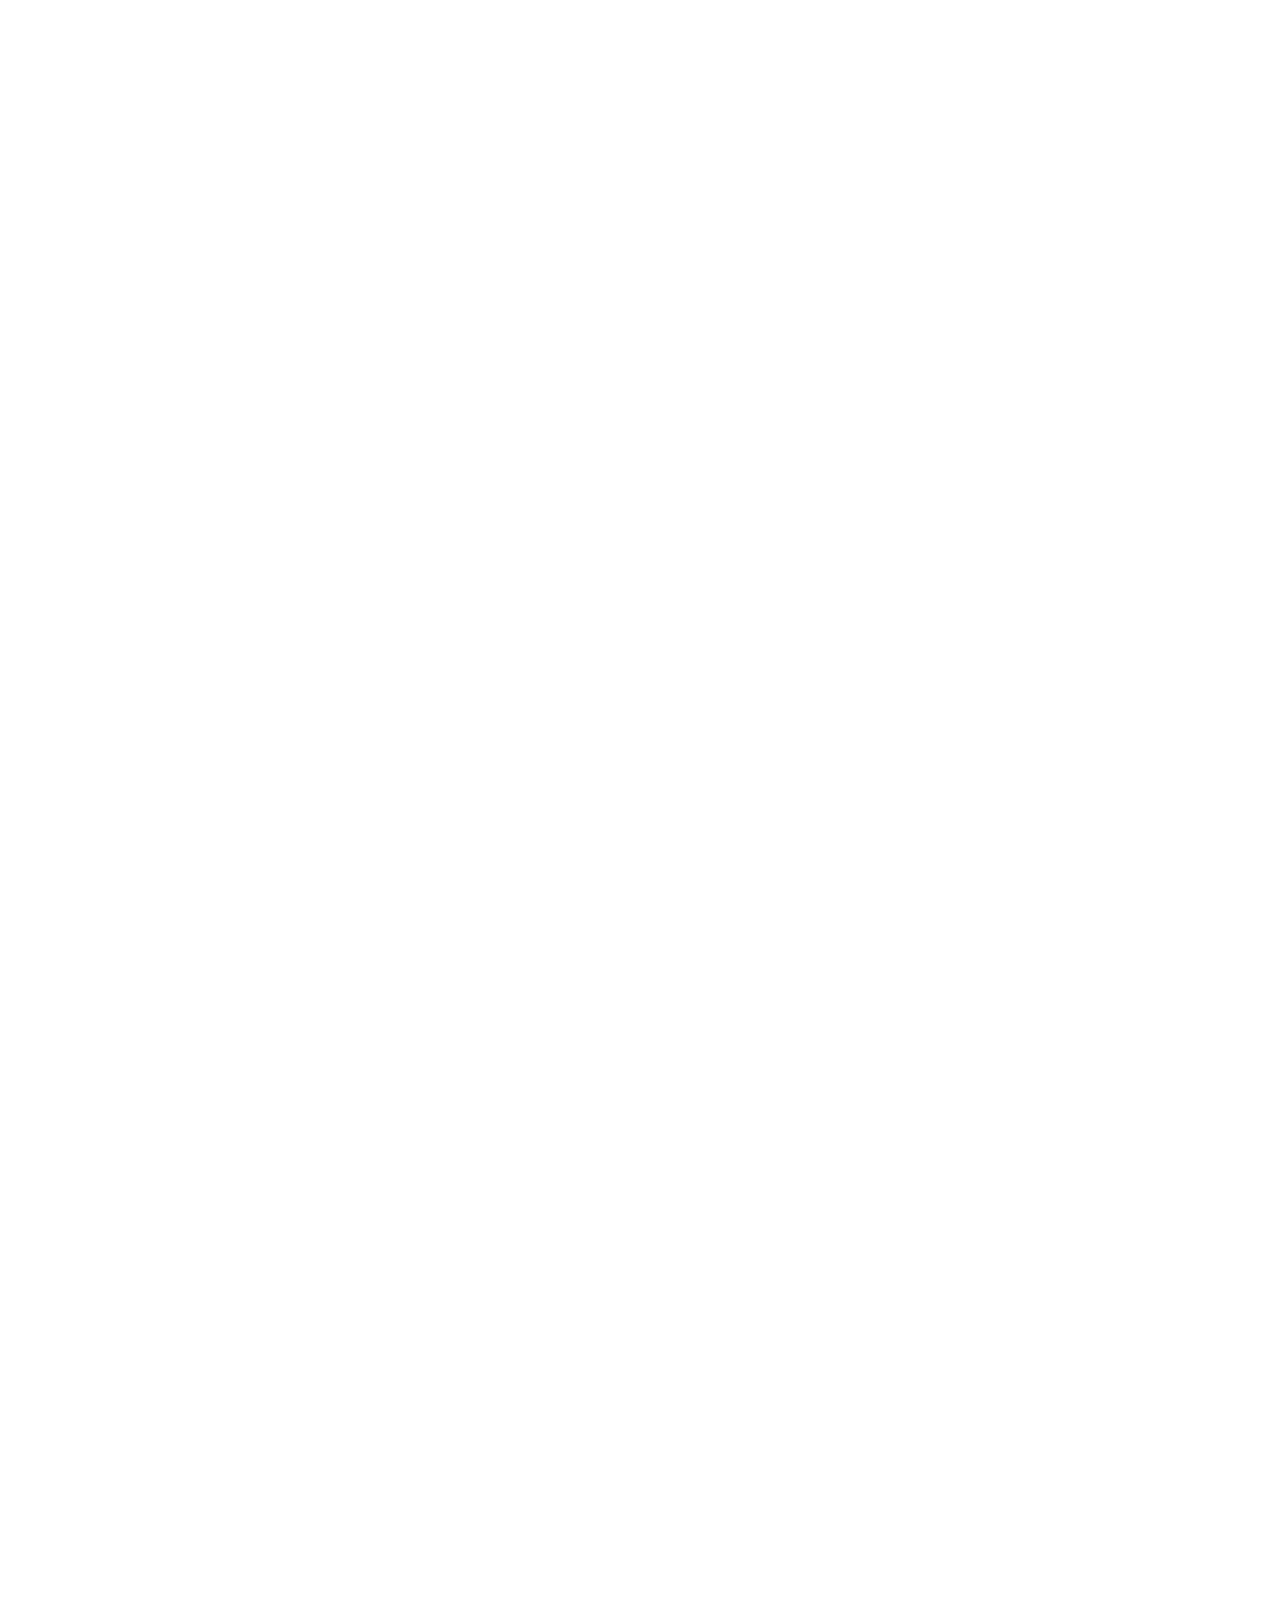
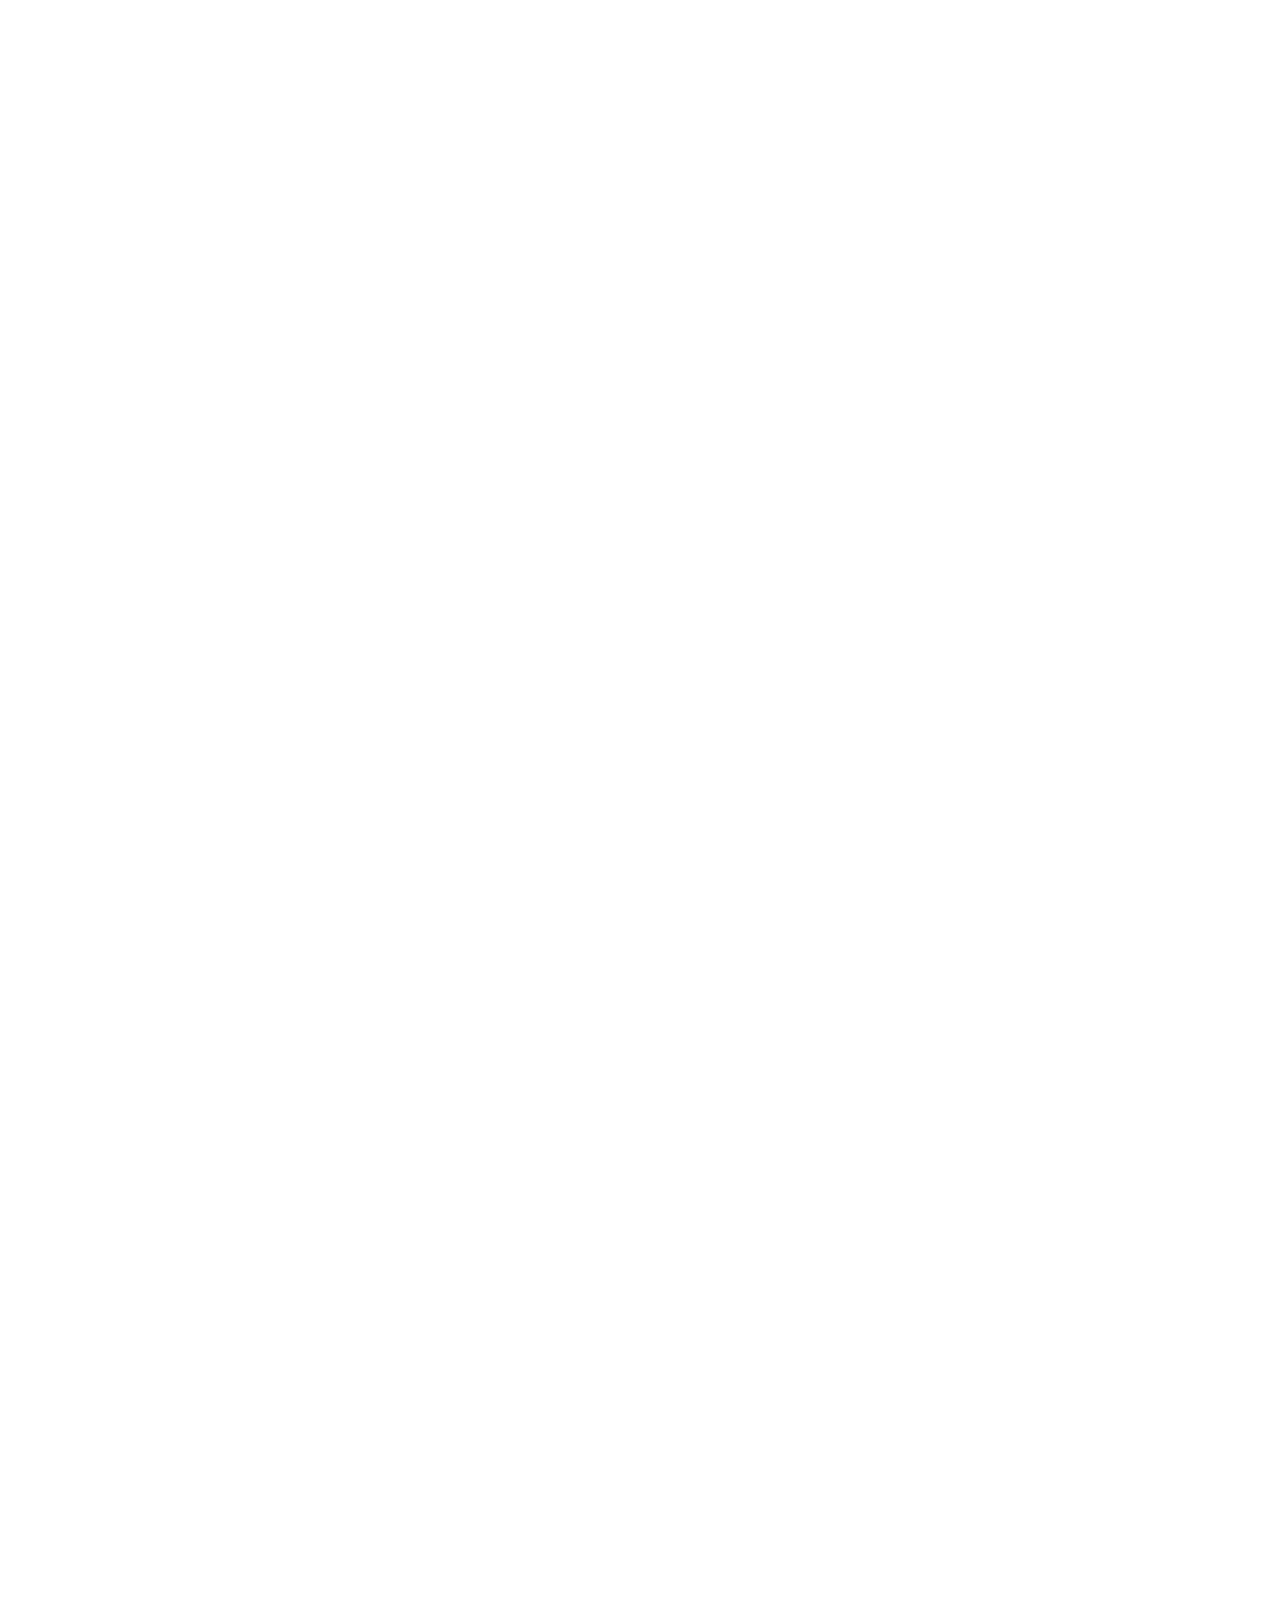
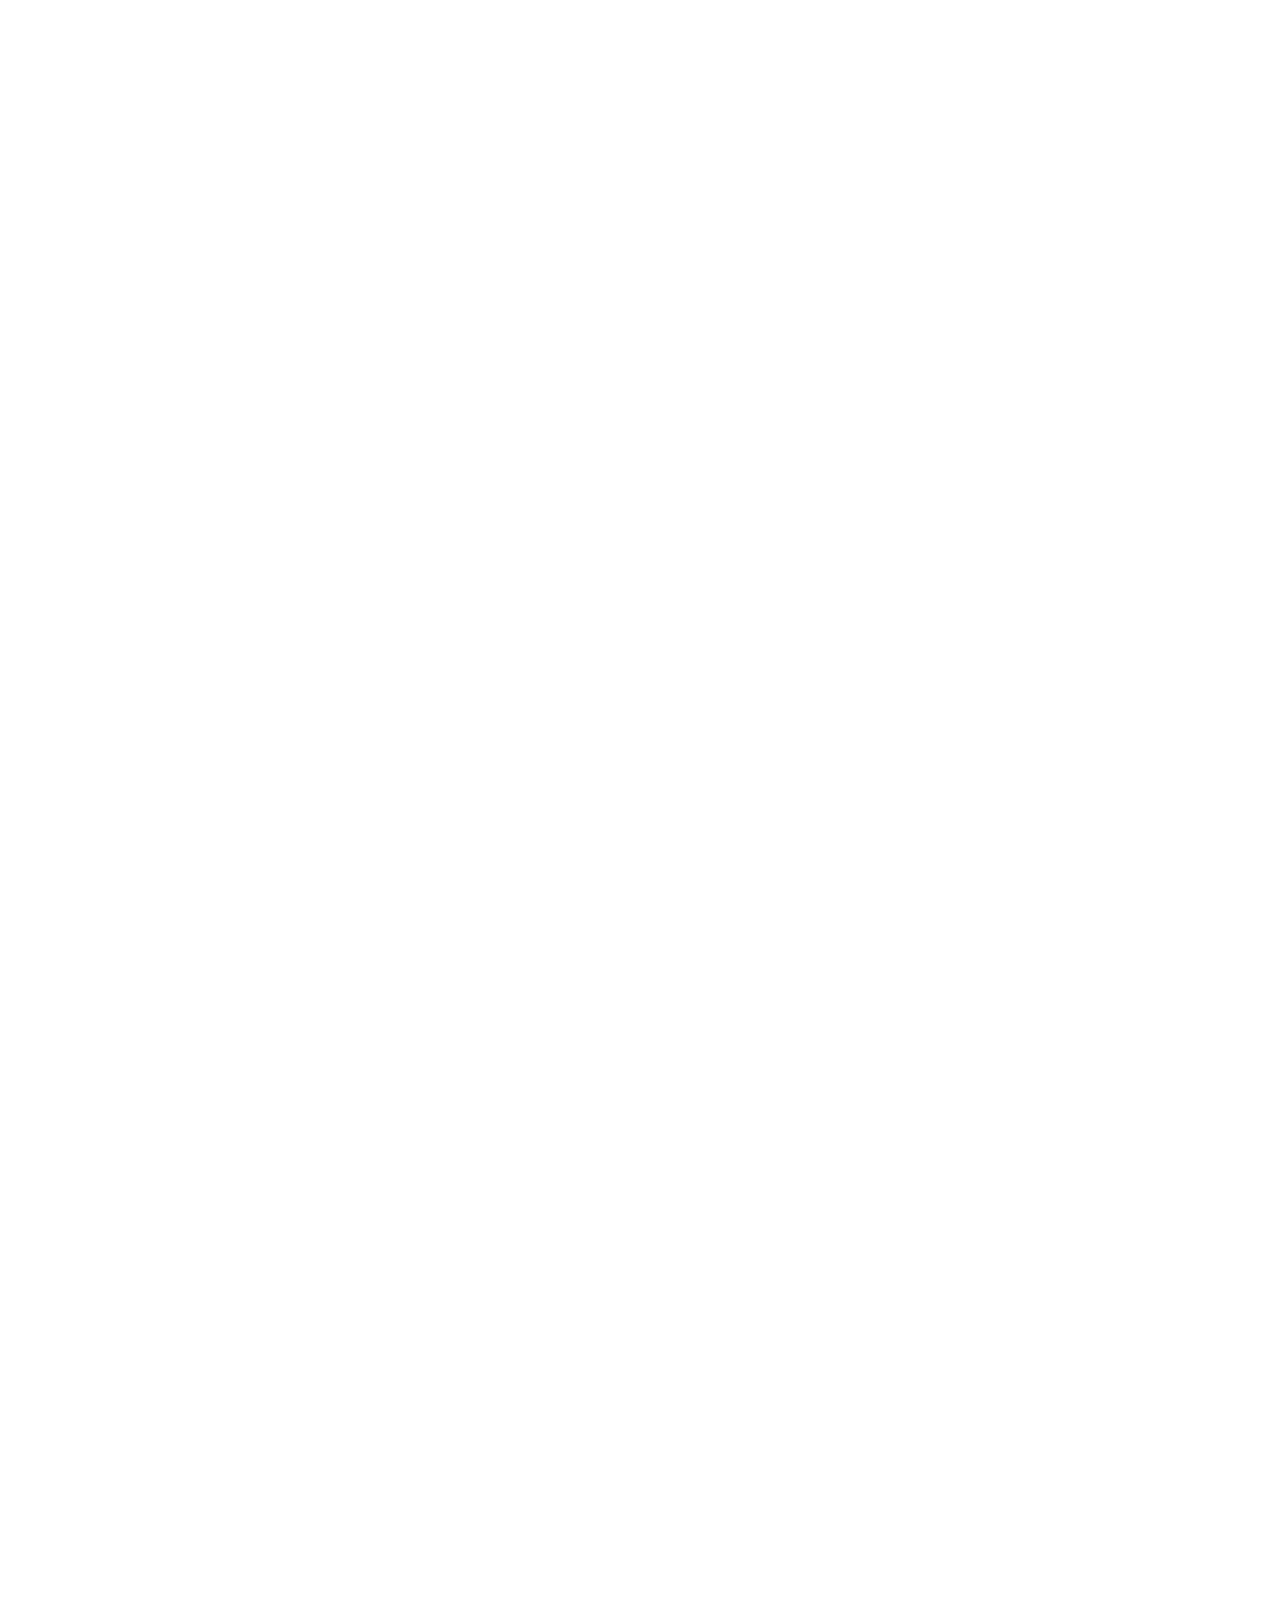
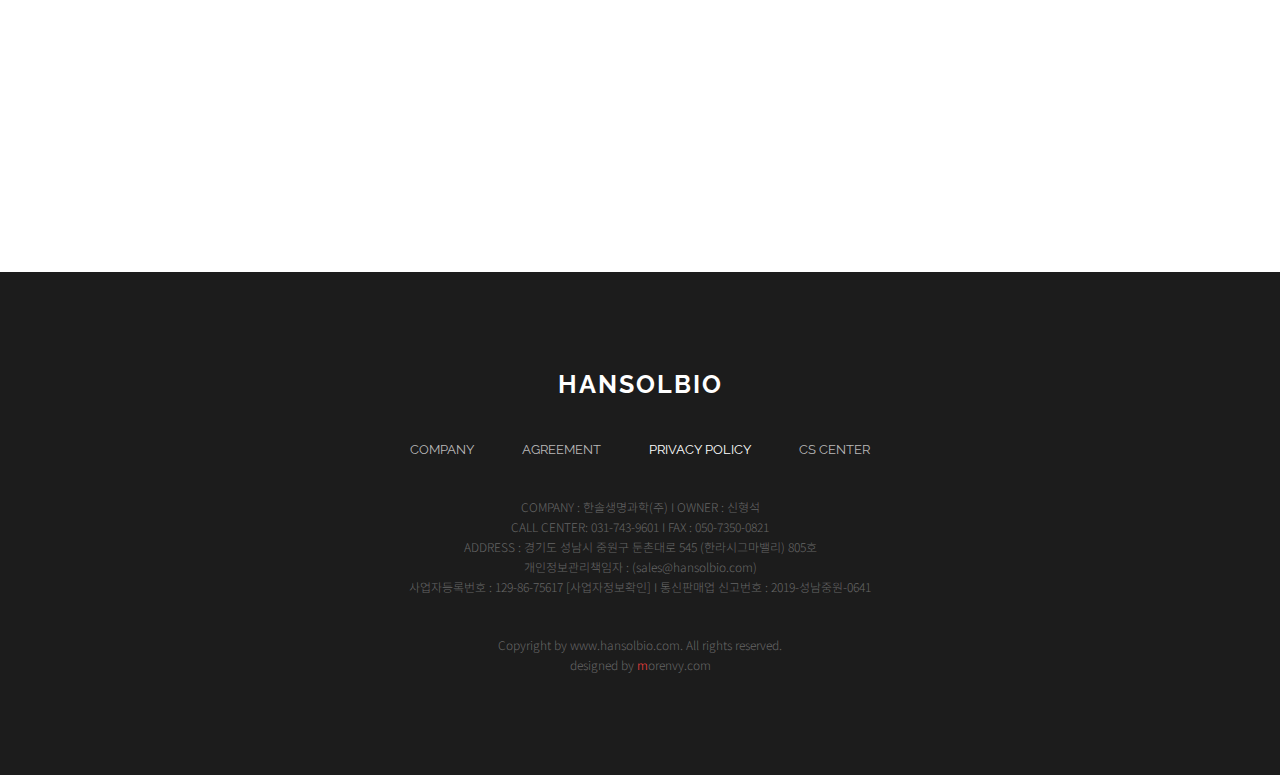
<file: src/business/process.html>
<!DOCTYPE html>
<html>
<head>
	<meta charset="utf-8"/>
	<title>한솔생명과학(주) 화장품 업계 강자(포트)</title>
	<link href="https://fonts.googleapis.com/css?family=Raleway:100,200,500,700" rel="stylesheet">
	<link href="https://fonts.googleapis.com/css?family=Noto+Sans+KR:100,300,400,500,700,900&subset=korean" rel="stylesheet">
	<link rel="stylesheet" type="text/css" href="../../css/normalize.css">
	<link rel="stylesheet" href="../../css/simple-scrollbar.css">
	<link rel="stylesheet" type="text/css" href="../../css/public.css">
	<link rel="stylesheet" type="text/css" href="../../css/business.css">
	<script src="../../js/vender/jquery-1.10.2.min.js"></script>
	<script src="../../js/vender/simple-scrollbar.min.js"></script>
	<script src="../../js/vender/siema.min.js"></script>
	<script src="../../js/vender/detectmobilebrowser.js"></script>
	<script src="../../js/header.js"></script>
	<script src="../../js/business.js"></script>
</head>
<body>
<div class="wrap">
<header>
			<nav>
				<ul class="header">
					<li><a href="/index.html" class="logo"><h1>HANSOLBIO</h1></a></li>
					<li><a href="/src/company/intro.html">COMPANY</a>
						<ul>
							<li><a href="/src/company/intro.html">- 회사소개</a></li>
							<li><a href="/src/company/history.html">- 연혁</a></li>
							<li><a href="/src/company/factory.html">- 공장소개</a></li>
						</ul>
					</li>
					<li><a href="/src/business/process.html">BUSINESS</a>
						<ul>
							<li><a href="/src/business/process.html">- 프로세스</a></li>
							<li><a href="/src/business/partner.html">- 파트너사</a></li>
						</ul>
					</li>
					<li><a href="/src/rnd/develop.html">R&D</a>
						<ul>
							<li><a href="/src/rnd/develop.html">- 연구개발품목</a></li>
							<li><a href="/src/rnd/certification.html">- 보유인증서</a></li>
						</ul>
					</li>
					<li><a href="/src/products/products.html">PRODUCT</a>
					</li>
					
					<li><a href="/src/community/notice.html">COMMUNITY</a>
						<ul>
							<li><a href="/src/community/notice.html">- 공지사항</a></li>
						</ul>
					</li>
				</ul>
				<div class="sideMenuBtn">
					<a href="#">
						<img src="/img/btn_all.png" alt="sideMenu">
					</a>
				</div>
			</nav>
		</header>
		<div class="closeBtn">
			<div>
				<a href="#"><img src="/img/btn_x.gif" alt="closeSideMenu"></a>
			</div>
		</div>
		<div class="sideMenuContainer" ss-container>
			<div class="top_log cboth">
				<ul>
					<li><a href="/src/login/login.html">로그인</a></li>
					<li><a href="/src/login/login.html">회원가입</a></li>
					<li><a href="/src/login/login.html">장바구니(0)</a></li>
					<li><a href="/src/login/login.html">마이페이지</a></li>
				</ul>
			</div>
			<div class="top_search cboth">
				<form name="" action="" method="">
					<fieldset>
						<div class="top_search_cont">
							<div class="top_input_cont">
								<input type="text" id="search_form" name="">
								<input type="image" id="search_form" name="" src="/img/btn_top_search.png" alt="search">
							</div>
						</div>
					</fieldset>
				</form>
			</div>
			<div class="subMenuBox cboth" >
				<ul>
					<li class="first"><p>COMPANY <span><img src="/img/nav_icon.gif" alt="icon"></span></p>
						<ul>
							<li><a href="/src/company/intro.html">- 회사소개</a></li>
							<li><a href="/src/company/history.html">- 연혁</a></li>
							<li><a href="/src/company/factory.html">- 공장소개</a></li>
						</ul>
					</li>
					<li class="first"><p>BUSINESS <span><img src="/img/nav_icon.gif" alt="icon"></span></p>
						<ul>
							<li><a href="/src/business/process.html">- 프로세스</a></li>
							<li><a href="/src/business/partner.html">- 파트너사</a></li>
						</ul>
					</li>
					<li class="first"><p>R&D <span><img src="/img/nav_icon.gif" alt="icon"></span></p>
						<ul>
							<li><a href="/src/rnd/develop.html">- 연구개발품목</a></li>
							<li><a href="/src/rnd/certification.html">- 보유인증서</a></li>
						</ul>
					</li>
					<li class="first"><a href="/src/products/products.html">PRODUCT</a>
						
					</li>
					<li class="first"><p>COMMUNITY <span><img src="/img/nav_icon.gif" alt="icon"></span></p>
						<ul>
							<li><a href="/src/community/notice.html">- 공지사항</a></li>
						</ul>
					</li>
				</ul>
			</div>
			<div class="top_cs">
				<p class="text01">화장품 제조문의</p>
				<p class="text02">010.1134.2222</p>
				<p class="text03">신뢰를 바탕으로 한 기술 기반의<br>ODM/OEM/OGM<br>전문업체 한솔생명과학입니다.</p>
			</div>
			<div class="top_recent cboth">
				<p class="text01">RECENT VIEW</p>
			</div>
			<div class="top_sns cboth">
				<ul>
					<li><a href="#"><img src="/img/q_btn01.gif" alt="youtube"></a></li>
					<li><a href="#"><img src="/img/q_btn03.gif" alt="instargram"></a></li>
					<li><a href="#"><img src="/img/q_btn02.gif" alt="facebook"></a></li>
					<li><a href="#"><img src="/img/q_btn04.gif" alt="bookmark"></a></li>
				</ul>
			</div>
		</div>
		<div class="overlay"></div>
	<div class="header-bg">
		<h2>WE HELP OUR CLIENTS SUCCEED</h2>
		<p>항상 고객님의 입장에서 생각하고 효율적인 목표와 해결란을 제시해 드리겠으며<br>
		두터운 신뢰 관계를 맺기 위해 끊임없이 노력하고 있습니다.</p>
	</div>
	<div class="container">
		<div class="contents">
			<div class="sub-menu cboth">
				<ul>
					<li><a href="./process.html">제품 생산의뢰 프로세스</a></li>
					<li><a href="./partner.html">파트너사</a></li>
				</ul>
			</div>
			<div class="sub-top-navi">HOME > BUSINESS > 제품 생산의뢰 프로세스</div>
			<div class="sub04-section01">
				<h3 class="sub-titile01">Our Works</h3>
				<p class="sub-titile02">제품 생산의뢰 프로세스</p>
			</div>
			<!-- sub04-section01 end  -->
			<div class="sub04-section02 cboth">
				<div class="fleft text">
					<div class="inner">
						<h3>ODM토탈 컨설팅 <span>ODM Total Consulting</span></h3>
						<p>단순한 OEM을 벗어나 제품개발에서 완제품에 이르기까지 회사가<br>
							보유한 R&D 기술력과 마케팅 기획을 동원하여 완벽한 토탈 서비스를 제공하는<br><br>
							OEM 네트워크 시스템으로 시장 트렌드 파악에서 부터<br>
							상품기획, 개발생산, 관리 그리고 출하에까지 토탈 서비스를 제공합니다.</p>
					</div>
				</div>
				<div class="fright image"></div>
			</div>
			<!-- sub04-section02 end  -->
			<div class="sub04-section03 cboth">
				<div class="fleft image"></div>
				<div class="fright text">
					<div class="inner">
						<h3>OEM토탈 컨설팅<br>OEM Total Consulting</h3>
						<div class="margin-bar-left"></div>
						<p>cGMP (식약처의 우수화장품제조 및 품질관리가 기준 적합업소 인증서)획득으로<br>
							인정받은 생산설비와 프로세스, 품질관리를 바탕으로 다품종 소량생산에서 대량샌까지<br>
						주문자의 요구에 따라 다양한 조건별 생산이 가능한 OEM프로세스를 갖고 있습니다.</p>
					</div>
				</div>
			</div>
			<!-- sub04-section03 end  -->
			<div class="sub04-section04 cboth">
				<h3>OEM / ODM / OGM<br>제작과정 및 진행 프로세스</h3>
				<div class="list-item">
					<h4>01. 시장조사 및 제품관련 상담</h4>
					<p>뷰티 트랜드를 선점하는 컨셉을 구상하는 단계로 본사의 방문 또는 홈페이지와 전화상담을 통해 진행할 수 있습니다.</p>
				</div>
				<div class="list-item">
					<h4>02. 아이템 선택과 견적요청</h4>
					<p>품목별로 주원료 및 용기 패키지 사양을 일정 부분 확정한 후에 관련 부분을 기준으로 대략적인 단가 산출이 이루어 집니다.</p>
				</div>
				<div class="list-item">
					<h4>03. 계약 및 계약서 작성 관련 서류정리</h4>
					<p>단가 협의와 생산 시한등 구체적인 협의가 이루어 진 후 계약서를 작성합니다. 발주금 50% 선납후 납품후 잔금을 기본으로 합니다.</p>
				</div>
				<div class="list-item">
					<h4>04. 샘플의뢰 샘플확인 진행</h4>
					<p>연구및 자체평가 후 내용물 샘플을 진행합니다. 동시에 디자인 부자재 등 디자인 개발 확정이 이루어지며 CT 테스트가 이루어집니다. <br>
					내용물 및 부자재에 대한 샘플을 확정 지으면 다음 부자재 등 입고일 확정 작업을 진행합니다.</p>
				</div>
				<div class="list-item">
					<h4>05. 반제품 품질검사 및 완제품 품질검사</h4>
					<p>내용물 생산 시 제품 품질 검사가 이루어 집니다. 내용물 충진 포장 시 완제품 전반의 품질 검사 및 식약처 등재가 이루어 집니다.</p>
				</div>
				<div class="list-item">
					<h4>06. 납품 및 출고 사후관리</h4>
					<p>판매국가 법적 규제검토 및 생산과 품질관리, 출하에 이르기까지 전 과정에 대한 글로벌 서비스를 제공하는 시스탬+++++</p>
				</div>
			</div>
			<!-- sub04-section04 end  -->
			<div class="sub04-section05 cboth">
				<div class="inner">
					<h3>발주 후 생산 프로세스></h3>
					<div class="list">
					<ul>
						<li>
							<h4>1</h4>
							<p>품목별<br>
							포장사양서 부자재정리<br>
							( 사급여부 확인 )</p>
						</li>
						<li class="arrow">
							<img src="../../img/sub03_arrow3.jpg" alt="arrow">
						</li>
						<li>
							<h4>2</h4>
							<p>내용물 샘플의뢰<br>
							샘플확정<br>
							( 기능성 여부 심사 )</p>
						</li>
						<li class="arrow">
							<img src="../../img/sub03_arrow3.jpg" alt="arrow">
						</li>
						<li>
							<h4>3</h4>
							<p>부자재 CT 진행<br>
							부자재 입고일 확정<br>
							( 부자재 입고 후 생산 스케줄 )</p>
						</li>
						<li class="arrow">
							<img src="../../img/sub03_arrow3.jpg" alt="arrow">
						</li>
						<li>
							<h4>4</h4>
							<p>내용물제조<br>
							생산 포장 충진진행<br>
							( 품질검사 )</p>
						</li>
						<li class="arrow">
							<img src="../../img/sub03_arrow3.jpg" alt="arrow">
						</li>
						<li>
							<h4>5</h4>
							<p>남품<br>
							필요서류전달</p>
						</li>
					</ul>
				</div>
				</div>
			</div>
			<!-- sub04-section05 end  -->
			<div class="sub04-section06 cboth">
				<div class="inner">
					<h3>기능품목 취급품목</h3>
					<p>기능성 케어제품부터 의료기기 및 의약외품 품목까지 진행</p>
				</div>
				<div class="table-top">
					<div class="list w160">구분</div>
					<div class="list w430">항목</div>
					<div class="list w170">특징</div>
					<div class="list w350">개발품목</div>
				</div>
				<div class="table-list01">
					<div class="list w160">기능성케어</div>
					<div class="list w430">자외선차단<br>
					미백기능성제품 / 주름기능성제품</div>
					<div class="list w170">자외선차단 품목<br>복합 기능성 품목</div>
					<div class="list w350">선스프레이, 선로션, 선파우더, 선스틱<br>
					알부틴, 순수 비타민 등, 레티놀 등<br>
					소시성분 등 다량보유</div>
				</div>
				<div class="table-list02">
					<div class="list w160">의약외품</div>
					<div class="list w430">구취, 체취, 탈모의 방지,<br>
					양모와 염모,<br>
					위생상의 용도에 제공</div>
					<div class="list w170">스킨케어 의약외품 외<br>다수보유</div>
					<div class="list w350">남여청결제, 데오드란트,<br>
					소독제, 베이비파우더, 치약,<br>
					클렌저</div>
				</div>
				<div class="table-list01">
					<div class="list w160">스킨케어</div>
					<div class="list w430">저자극 처방 관련 품목부터<br>
					천연유래 유기농 제품까지<br>다양하게 보유</div>
					<div class="list w170">유아용<br>남성용 / 여성용</div>
					<div class="list w350">어린이용 및 성인용 스킨케어<br>
					기초케어에서 마스크팩까지<br>
					다수보유</div>
				</div>
				<div class="table-list02">
					<div class="list w160">바디케어</div>
					<div class="list w430">모발관리에 기본이 되는 제품군<br>
					바디케어 및 마사지케어 관련제품군</div>
					<div class="list w170">헤어케어<br>바디케어 / 핸드케어</div>
					<div class="list w350">베이직 헤어케어와 스타일 케어<br>
					바디 기본케어 및 마사지기능 제품</div>
				</div>
				<div class="table-list01">
					<div class="list w160">베이스메이크업</div>
					<div class="list w430">색조 화장전에 사용가능한<br>
					보습을 주기 위한 제품</div>
					<div class="list w170">기능성 관련보유</div>
					<div class="list w350">비비크림 / 파운데이션<br>
					메이크업 베이스 / 컨실러 / 헤어쿠션<br>
					피부 결점을 보완하는 제품군</div>
				</div>
				<div class="table-list02 bottom">
					<div class="list w160">포인트메이크업</div>
					<div class="list w430">포인트 및 색조관련 제품군<br>
					다양한 라인 및 컬러군 보유</div>
					<div class="list w170">컬러 메이크업 관련</div>
					<div class="list w350">마스카라 / 아이라이너<br>
					립스틱 / 립글로즈 / 립틴트<br>
					아이새도우 / 네일케어</div>
				</div>
			</div>
			<!-- sub04-section06 end  -->
		</div>
		<!-- contents end -->
	</div>
	<!-- container end -->
	<footer>
		<div class="footer-wrap">
			<h4 class="logo">HANSOLBIO</h4>
			<div class="menu">
				<ul>
					<li><a href="/src/company/intro.html">COMPANY</a></li>
					<li><a href="#">AGREEMENT</a></li>
					<li><a href="#">PRIVACY POLICY</a></li>
					<li><a href="#">CS CENTER</a></li>
				</ul>
			</div>
			<div class="copyright01">
				<p>COMPANY : 한솔생명과학(주)  I  OWNER : 신형석<br>
					CALL CENTER: 031-743-9601  I  FAX : 050-7350-0821<br>
					ADDRESS : 경기도 성남시 중원구  둔촌대로 545 (한라시그마밸리) 805호<br>
					개인정보관리책임자 :  (sales@hansolbio.com)<br>
					사업자등록번호 : 129-86-75617 <a href="#">[사업자정보확인]</a> I  통신판매업 신고번호 : 2019-성남중원-0641</p>
			</div>
			<div class="copyright02">
				<p>Copyright by www.hansolbio.com. All rights reserved. <br>
				designed by <span style="color: #ff4242;">m</span>orenvy.com</p>
			</div>
		</div>
	</footer>
</div>
<!-- wrap -->
</body>
</html>
</file>
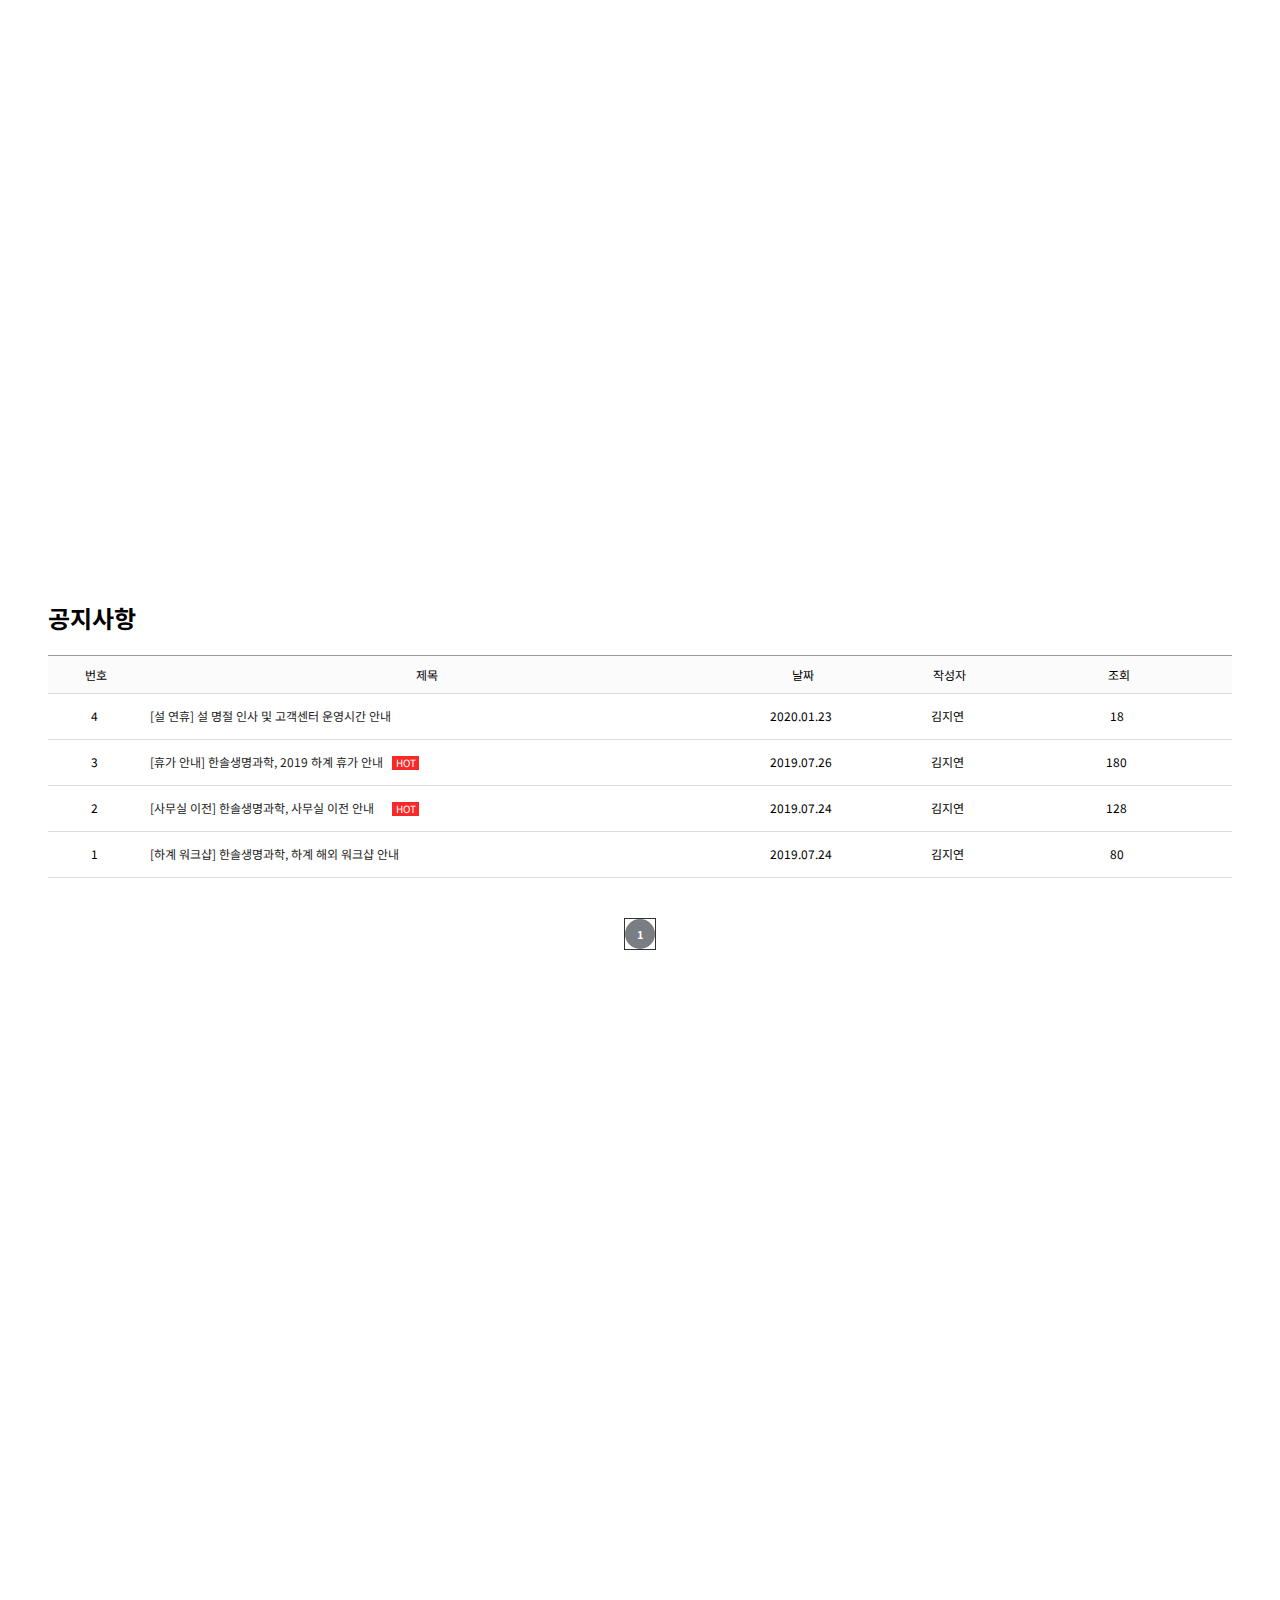
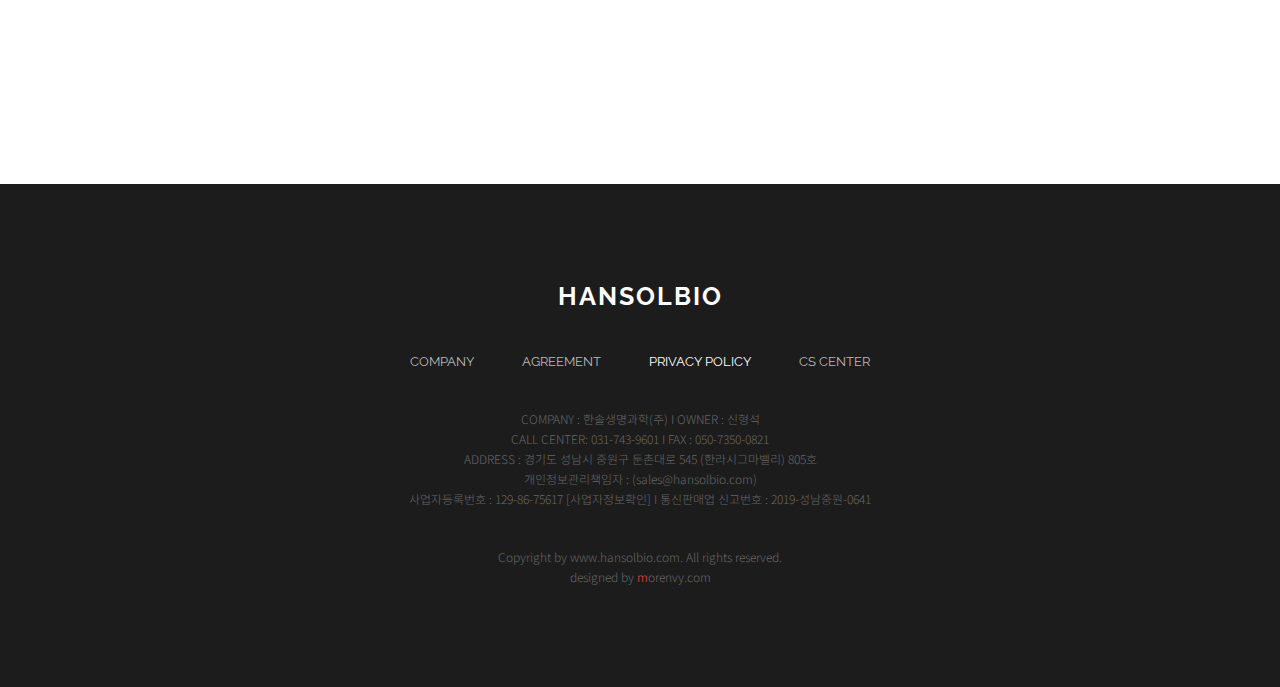
<file: src/community/notice.html>
<!DOCTYPE html>
<html>
<head>
	<meta charset="utf-8"/>
	<title>한솔생명과학(주) 화장품 업계 강자(포트)</title>
	<link href="https://fonts.googleapis.com/css?family=Raleway:100,200,500,700" rel="stylesheet">
	<link href="https://fonts.googleapis.com/css?family=Noto+Sans+KR:100,300,400,500,700,900&subset=korean" rel="stylesheet">
	<link rel="stylesheet" type="text/css" href="../../css/normalize.css">
	<link rel="stylesheet" href="../../css/simple-scrollbar.css">
	<link rel="stylesheet" type="text/css" href="../../css/public.css">
	<link rel="stylesheet" type="text/css" href="../../css/comunity.css">
	<script src="../../js/vender/jquery-1.10.2.min.js"></script>
	<script src="../../js/vender/simple-scrollbar.min.js"></script>
	<script src="../../js/vender/siema.min.js"></script>
	<script src="../../js/vender/detectmobilebrowser.js"></script>
	<script src="../../js/header.js"></script>
</head>
<body>
	<div class="wrap">
<header>
			<nav>
				<ul class="header">
					<li><a href="/index.html" class="logo"><h1>HANSOLBIO</h1></a></li>
					<li><a href="/src/company/intro.html">COMPANY</a>
						<ul>
							<li><a href="/src/company/intro.html">- 회사소개</a></li>
							<li><a href="/src/company/history.html">- 연혁</a></li>
							<li><a href="/src/company/factory.html">- 공장소개</a></li>
						</ul>
					</li>
					<li><a href="/src/business/process.html">BUSINESS</a>
						<ul>
							<li><a href="/src/business/process.html">- 프로세스</a></li>
							<li><a href="/src/business/partner.html">- 파트너사</a></li>
						</ul>
					</li>
					<li><a href="/src/rnd/develop.html">R&D</a>
						<ul>
							<li><a href="/src/rnd/develop.html">- 연구개발품목</a></li>
							<li><a href="/src/rnd/certification.html">- 보유인증서</a></li>
						</ul>
					</li>
					<li><a href="/src/products/products.html">PRODUCT</a>
					</li>
					
					<li><a href="/src/community/notice.html">COMMUNITY</a>
						<ul>
							<li><a href="/src/community/notice.html">- 공지사항</a></li>
						</ul>
					</li>
				</ul>
				<div class="sideMenuBtn">
					<a href="#">
						<img src="/img/btn_all.png" alt="sideMenu">
					</a>
				</div>
			</nav>
		</header>
		<div class="closeBtn">
			<div>
				<a href="#"><img src="/img/btn_x.gif" alt="closeSideMenu"></a>
			</div>
		</div>
		<div class="sideMenuContainer" ss-container>
			<div class="top_log cboth">
				<ul>
					<li><a href="/src/login/login.html">로그인</a></li>
					<li><a href="/src/login/login.html">회원가입</a></li>
					<li><a href="/src/login/login.html">장바구니(0)</a></li>
					<li><a href="/src/login/login.html">마이페이지</a></li>
				</ul>
			</div>
			<div class="top_search cboth">
				<form name="" action="" method="">
					<fieldset>
						<div class="top_search_cont">
							<div class="top_input_cont">
								<input type="text" id="search_form" name="">
								<input type="image" id="search_form" name="" src="/img/btn_top_search.png" alt="search">
							</div>
						</div>
					</fieldset>
				</form>
			</div>
			<div class="subMenuBox cboth" >
				<ul>
					<li class="first"><p>COMPANY <span><img src="/img/nav_icon.gif" alt="icon"></span></p>
						<ul>
							<li><a href="/src/company/intro.html">- 회사소개</a></li>
							<li><a href="/src/company/history.html">- 연혁</a></li>
							<li><a href="/src/company/factory.html">- 공장소개</a></li>
						</ul>
					</li>
					<li class="first"><p>BUSINESS <span><img src="/img/nav_icon.gif" alt="icon"></span></p>
						<ul>
							<li><a href="/src/business/process.html">- 프로세스</a></li>
							<li><a href="/src/business/partner.html">- 파트너사</a></li>
						</ul>
					</li>
					<li class="first"><p>R&D <span><img src="/img/nav_icon.gif" alt="icon"></span></p>
						<ul>
							<li><a href="/src/rnd/develop.html">- 연구개발품목</a></li>
							<li><a href="/src/rnd/certification.html">- 보유인증서</a></li>
						</ul>
					</li>
					<li class="first"><a href="/src/products/products.html">PRODUCT</a>
						
					</li>
					<li class="first"><p>COMMUNITY <span><img src="/img/nav_icon.gif" alt="icon"></span></p>
						<ul>
							<li><a href="/src/community/notice.html">- 공지사항</a></li>
						</ul>
					</li>
				</ul>
			</div>
			<div class="top_cs">
				<p class="text01">화장품 제조문의</p>
				<p class="text02">010.1134.2222</p>
				<p class="text03">신뢰를 바탕으로 한 기술 기반의<br>ODM/OEM/OGM<br>전문업체 한솔생명과학입니다.</p>
			</div>
			<div class="top_recent cboth">
				<p class="text01">RECENT VIEW</p>
			</div>
			<div class="top_sns cboth">
				<ul>
					<li><a href="#"><img src="/img/q_btn01.gif" alt="youtube"></a></li>
					<li><a href="#"><img src="/img/q_btn03.gif" alt="instargram"></a></li>
					<li><a href="#"><img src="/img/q_btn02.gif" alt="facebook"></a></li>
					<li><a href="#"><img src="/img/q_btn04.gif" alt="bookmark"></a></li>
				</ul>
			</div>
		</div>
		<div class="overlay"></div>
		<div class="header-bg">
			<h2>WE HELP OUR CLIENTS SUCCEED</h2>
			<p>항상 고객님의 입장에서 생각하고 효율적인 목표와 해결란을 제시해 드리겠으며<br>
			두터운 신뢰 관계를 맺기 위해 끊임없이 노력하고 있습니다.</p>
		</div>
		<div class="container">
			<div class="contents">
				<div class="notice-wrap">
					<div class="notice">
						<div class="title">
							<h2>공지사항</h2>
						</div>
						<div class="content">
							<table>
								<colgroup>
									<col style="width:6%">
									<col style="width:37%">
									<col style="width:12%">
									<col style="width:7%">
									<col style="width:15%">
								</colgroup>
								<thead>
									<tr>
										<th>번호</th>
										<th>제목</th>
										<th>날짜</th>
										<th>작성자</th>
										<th>조회</th>
									</tr>
								</thead>
								<tbody>
									<tr>
										<td>4</td>
										<td class="td-title"><a href="#">[설 연휴] 설 명절 인사 및 고객센터 운영시간 안내</a></td>
										<td>2020.01.23</td>
										<td>김지연</td>
										<td>18</td>
									</tr>
									<tr>
										<td>3</td>
										<td class="td-title hot"><a href="#">[휴가 안내] 한솔생명과학, 2019 하계 휴가 안내</a></td>
										<td> 2019.07.26 </td>
										<td>김지연</td>
										<td>180</td>
									</tr>
									<tr>
										<td>2</td>
										<td class="td-title hot"><a href="#">[사무실 이전] 한솔생명과학, 사무실 이전 안내</a></td>
										<td> 2019.07.24 </td>
										<td>김지연</td>
										<td>128</td>
									</tr>
									<tr>
										<td>1</td>
										<td class="td-title"><a href="#">[하계 워크샵] 한솔생명과학, 하계 해외 워크샵 안내</a></td>
										<td> 2019.07.24 </td>
										<td>김지연</td>
										<td>80</td>
									</tr>
								</tbody>
							</table>
							<div class="pagination">
								<ul>
									<li class="on"><span>1</span></li>
								</ul>
							</div>
						</div>
					</div>
				</div>
			</div>
			<!-- contents end -->
		</div>
		<!-- container end -->
	<footer>
	<div class="footer-wrap">
		<h4 class="logo">HANSOLBIO</h4>
		<div class="menu">
			<ul>
				<li><a href="/src/company/intro.html">COMPANY</a></li>
				<li><a href="#">AGREEMENT</a></li>
				<li><a href="#">PRIVACY POLICY</a></li>
				<li><a href="#">CS CENTER</a></li>
			</ul>
		</div>
		<div class="copyright01">
			<p>COMPANY : 한솔생명과학(주)  I  OWNER : 신형석<br>
				CALL CENTER: 031-743-9601  I  FAX : 050-7350-0821<br>
				ADDRESS : 경기도 성남시 중원구  둔촌대로 545 (한라시그마밸리) 805호<br>
				개인정보관리책임자 :  (sales@hansolbio.com)<br>
				사업자등록번호 : 129-86-75617 <a href="#">[사업자정보확인]</a> I  통신판매업 신고번호 : 2019-성남중원-0641</p>
		</div>
		<div class="copyright02">
			<p>Copyright by www.hansolbio.com. All rights reserved. <br>
			designed by <span style="color: #ff4242;">m</span>orenvy.com</p>
		</div>
	</div>
</footer>
	</div>
	<!-- wrap end -->
</body>
</html>
</file>
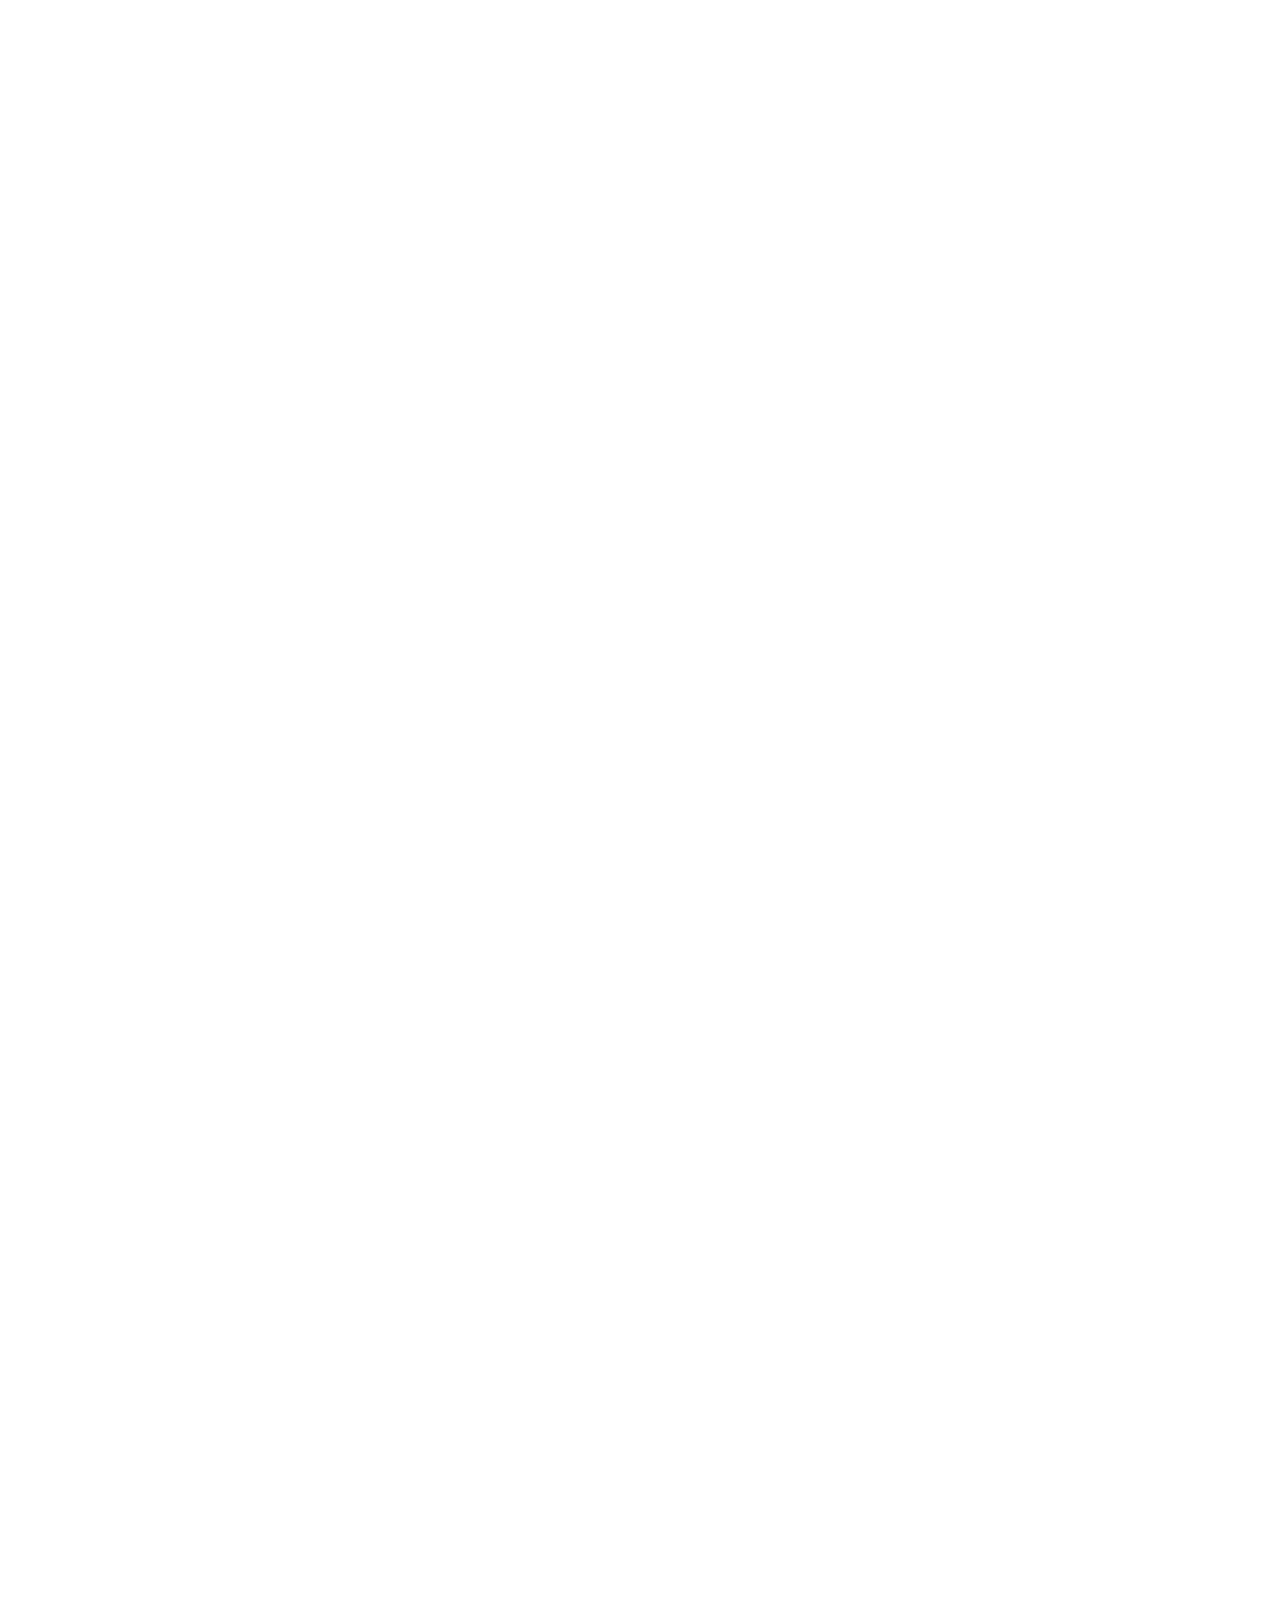
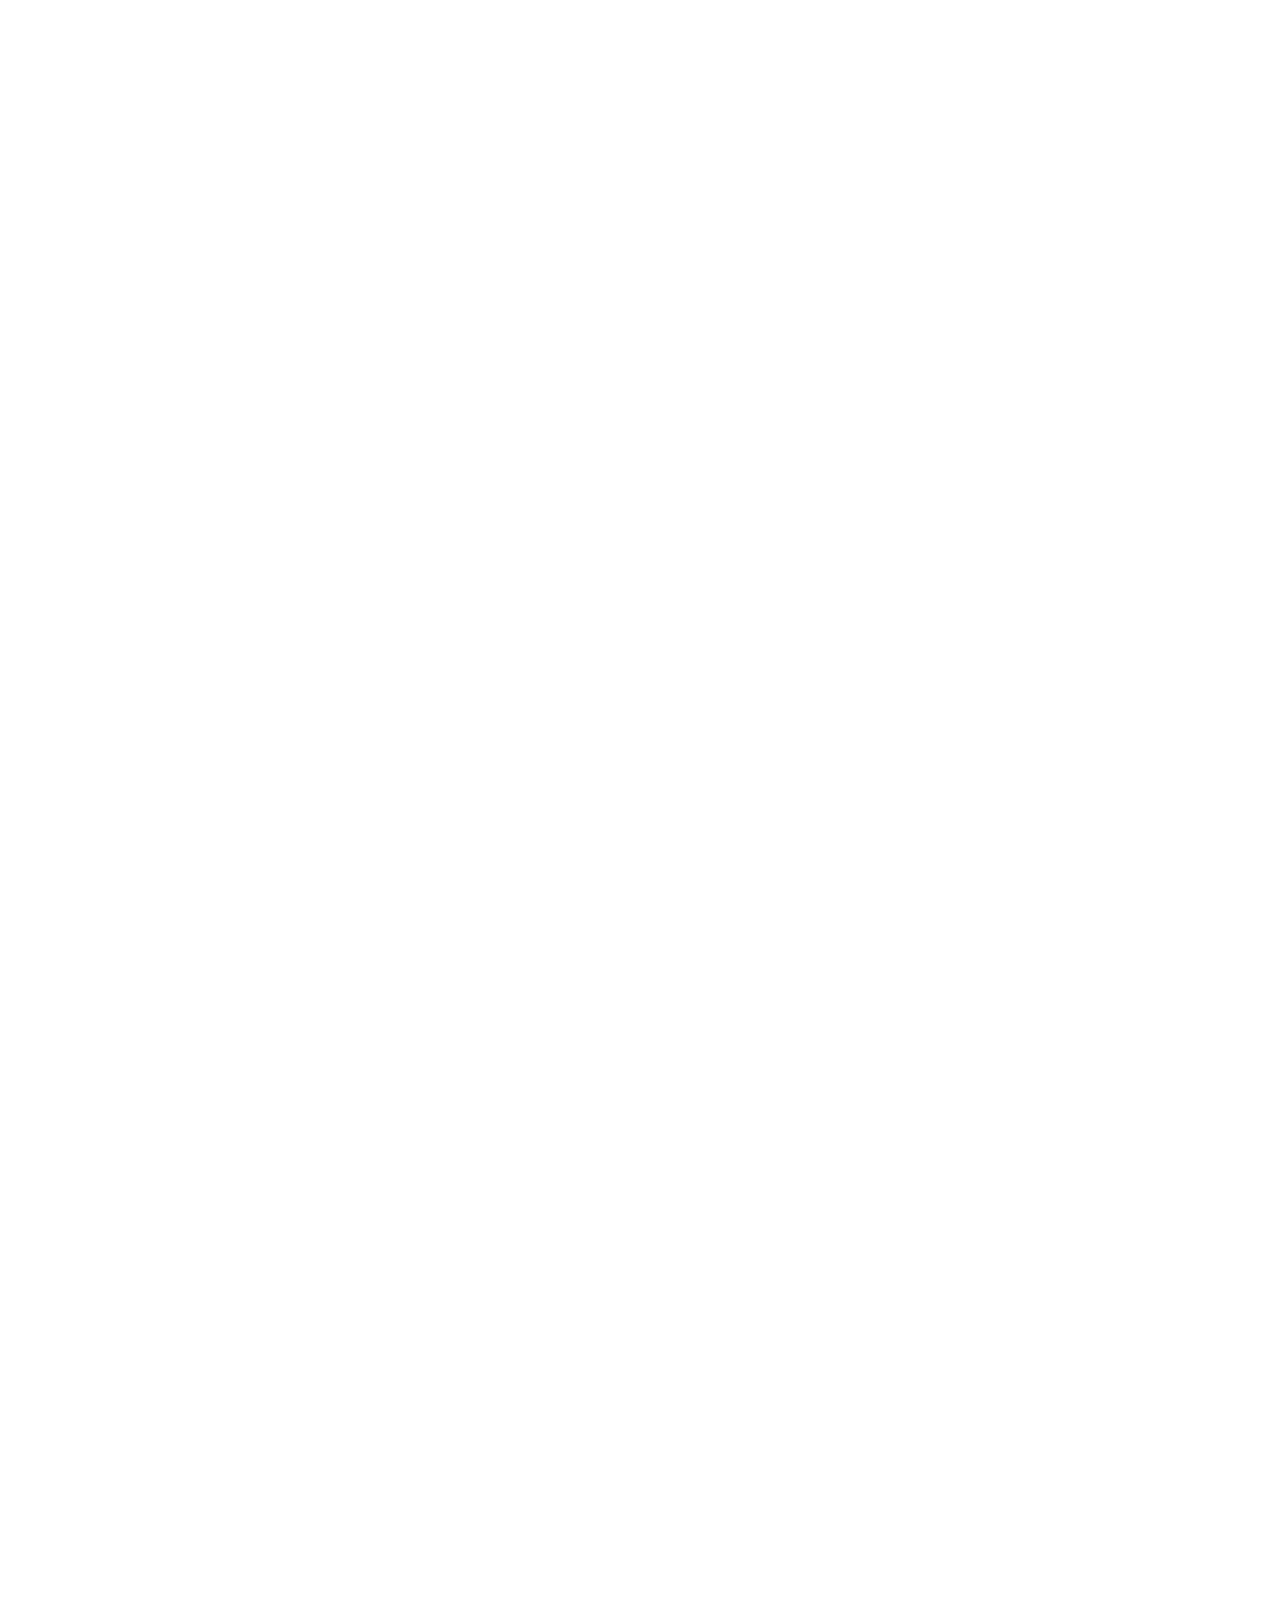
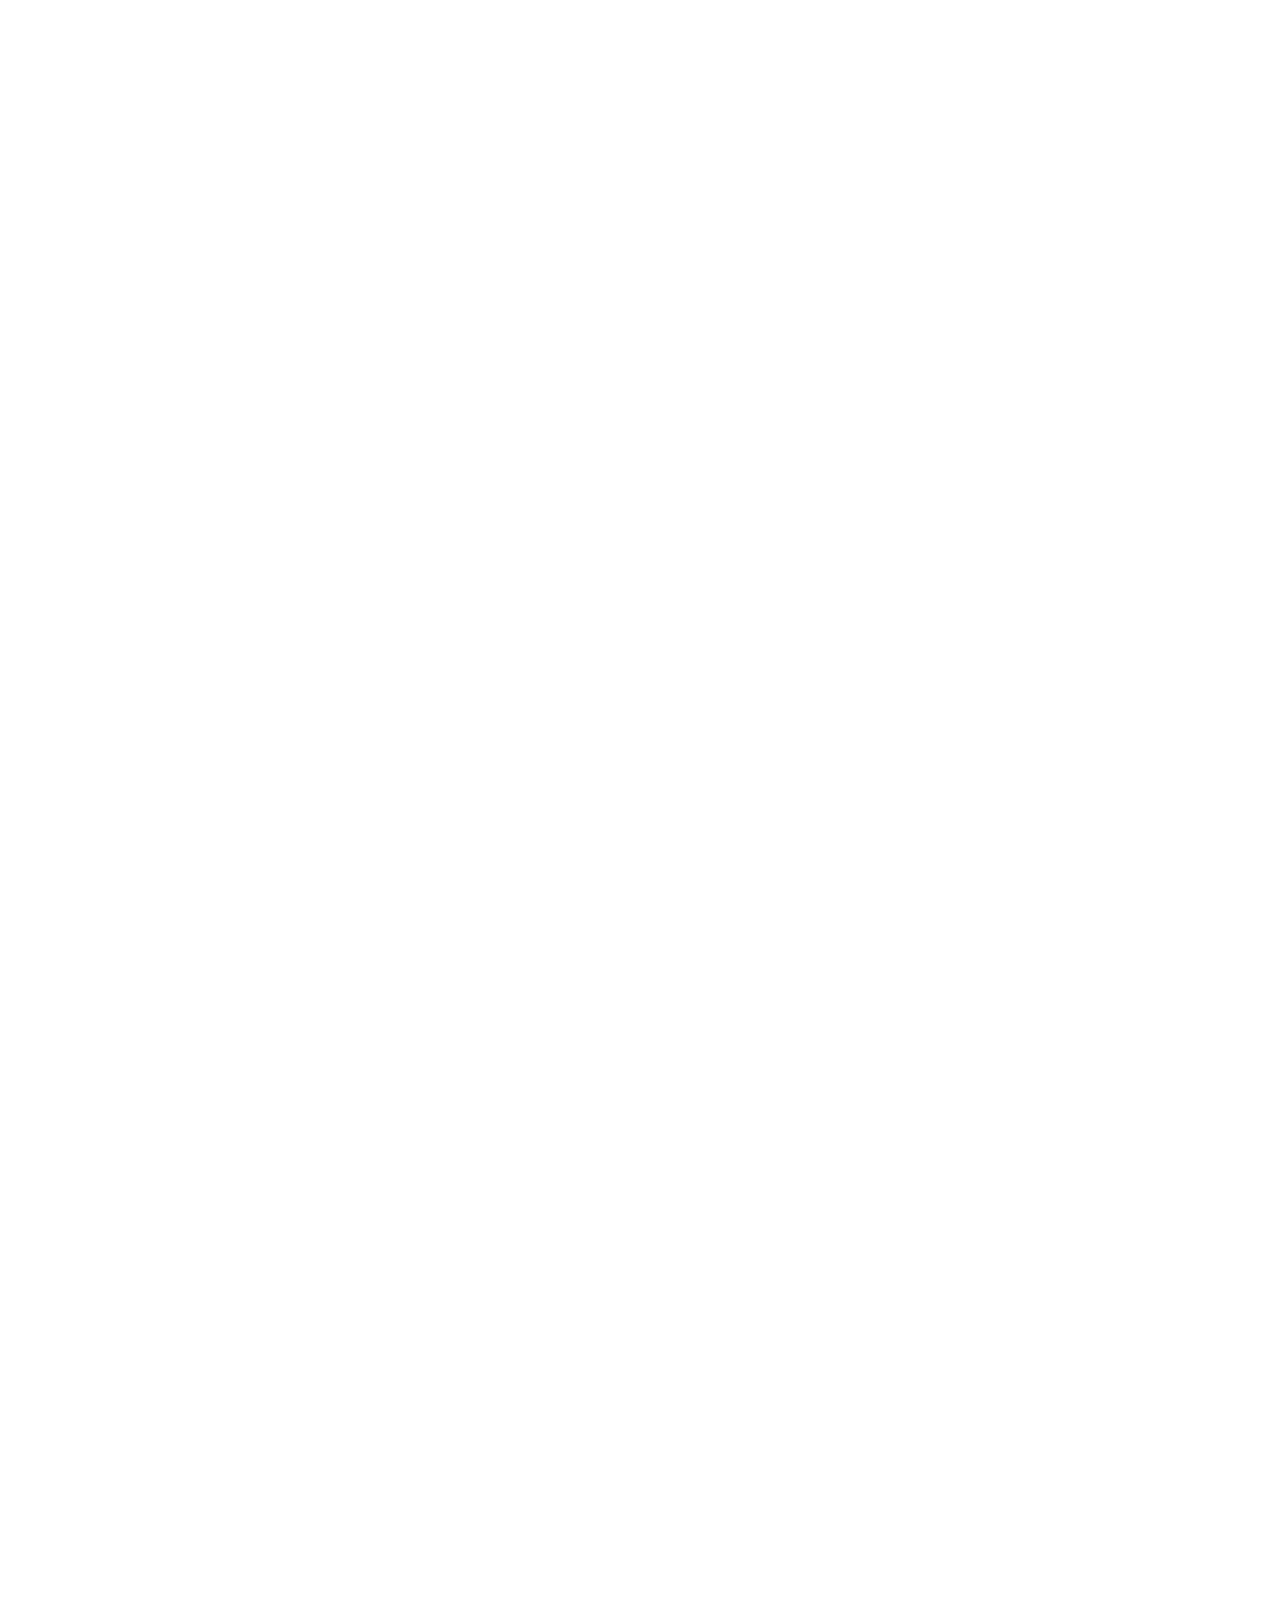
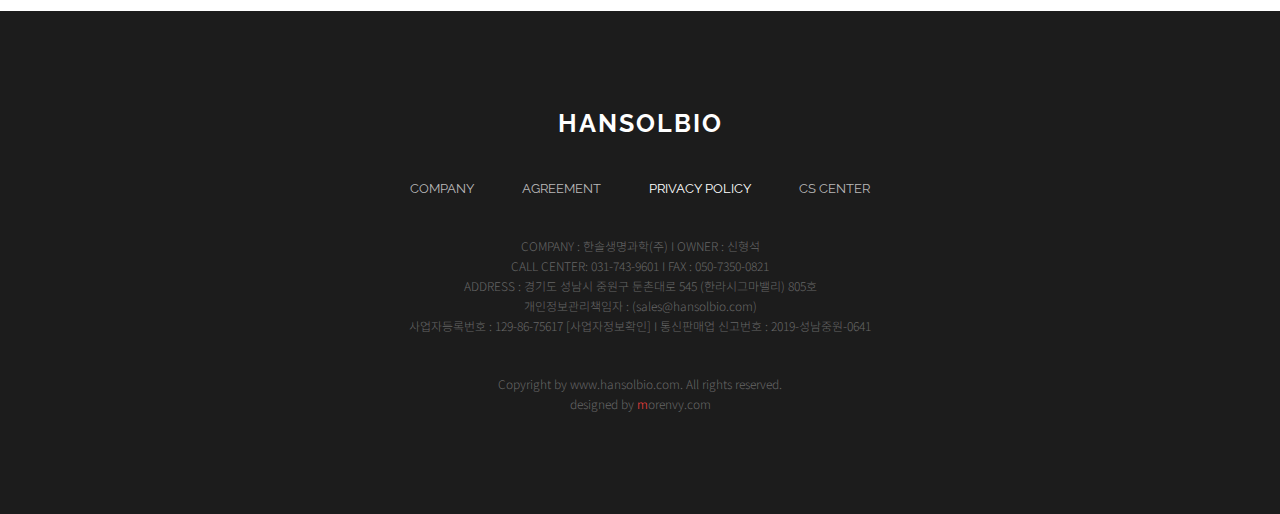
<file: src/company/factory.html>
<!DOCTYPE html>
<html>
<head>
	<meta charset="utf-8"/>
	<title>한솔생명과학(주) 화장품 업계 강자(포트)</title>
	<link href="https://fonts.googleapis.com/css?family=Raleway:100,200,500,700" rel="stylesheet">
	<link href="https://fonts.googleapis.com/css?family=Noto+Sans+KR:100,300,400,500,700,900&subset=korean" rel="stylesheet">
	<link rel="stylesheet" type="text/css" href="../../css/normalize.css">
	<link rel="stylesheet" href="../../css/simple-scrollbar.css">
	<link rel="stylesheet" type="text/css" href="../../css/public.css">
	<link rel="stylesheet" type="text/css" href="../../css/company.css">
	<script src="../../js/vender/jquery-1.10.2.min.js"></script>
	<script src="../../js/vender/simple-scrollbar.min.js"></script>
	<script src="../../js/vender/siema.min.js"></script>
	<script src="../../js/vender/detectmobilebrowser.js"></script>
	<script src="../../js/header.js"></script>
	<script src="../../js/company.js"></script>
</head>
<body>
	<div class="wrap">
<header>
			<nav>
				<ul class="header">
					<li><a href="/index.html" class="logo"><h1>HANSOLBIO</h1></a></li>
					<li><a href="/src/company/intro.html">COMPANY</a>
						<ul>
							<li><a href="/src/company/intro.html">- 회사소개</a></li>
							<li><a href="/src/company/history.html">- 연혁</a></li>
							<li><a href="/src/company/factory.html">- 공장소개</a></li>
						</ul>
					</li>
					<li><a href="/src/business/process.html">BUSINESS</a>
						<ul>
							<li><a href="/src/business/process.html">- 프로세스</a></li>
							<li><a href="/src/business/partner.html">- 파트너사</a></li>
						</ul>
					</li>
					<li><a href="/src/rnd/develop.html">R&D</a>
						<ul>
							<li><a href="/src/rnd/develop.html">- 연구개발품목</a></li>
							<li><a href="/src/rnd/certification.html">- 보유인증서</a></li>
						</ul>
					</li>
					<li><a href="/src/products/products.html">PRODUCT</a>
					</li>
					
					<li><a href="/src/community/notice.html">COMMUNITY</a>
						<ul>
							<li><a href="/src/community/notice.html">- 공지사항</a></li>
						</ul>
					</li>
				</ul>
				<div class="sideMenuBtn">
					<a href="#">
						<img src="/img/btn_all.png" alt="sideMenu">
					</a>
				</div>
			</nav>
		</header>
		<div class="closeBtn">
			<div>
				<a href="#"><img src="/img/btn_x.gif" alt="closeSideMenu"></a>
			</div>
		</div>
		<div class="sideMenuContainer" ss-container>
			<div class="top_log cboth">
				<ul>
					<li><a href="/src/login/login.html">로그인</a></li>
					<li><a href="/src/login/login.html">회원가입</a></li>
					<li><a href="/src/login/login.html">장바구니(0)</a></li>
					<li><a href="/src/login/login.html">마이페이지</a></li>
				</ul>
			</div>
			<div class="top_search cboth">
				<form name="" action="" method="">
					<fieldset>
						<div class="top_search_cont">
							<div class="top_input_cont">
								<input type="text" id="search_form" name="">
								<input type="image" id="search_form" name="" src="/img/btn_top_search.png" alt="search">
							</div>
						</div>
					</fieldset>
				</form>
			</div>
			<div class="subMenuBox cboth" >
				<ul>
					<li class="first"><p>COMPANY <span><img src="/img/nav_icon.gif" alt="icon"></span></p>
						<ul>
							<li><a href="/src/company/intro.html">- 회사소개</a></li>
							<li><a href="/src/company/history.html">- 연혁</a></li>
							<li><a href="/src/company/factory.html">- 공장소개</a></li>
						</ul>
					</li>
					<li class="first"><p>BUSINESS <span><img src="/img/nav_icon.gif" alt="icon"></span></p>
						<ul>
							<li><a href="/src/business/process.html">- 프로세스</a></li>
							<li><a href="/src/business/partner.html">- 파트너사</a></li>
						</ul>
					</li>
					<li class="first"><p>R&D <span><img src="/img/nav_icon.gif" alt="icon"></span></p>
						<ul>
							<li><a href="/src/rnd/develop.html">- 연구개발품목</a></li>
							<li><a href="/src/rnd/certification.html">- 보유인증서</a></li>
						</ul>
					</li>
					<li class="first"><a href="/src/products/products.html">PRODUCT</a>
						
					</li>
					<li class="first"><p>COMMUNITY <span><img src="/img/nav_icon.gif" alt="icon"></span></p>
						<ul>
							<li><a href="/src/community/notice.html">- 공지사항</a></li>
						</ul>
					</li>
				</ul>
			</div>
			<div class="top_cs">
				<p class="text01">화장품 제조문의</p>
				<p class="text02">010.1134.2222</p>
				<p class="text03">신뢰를 바탕으로 한 기술 기반의<br>ODM/OEM/OGM<br>전문업체 한솔생명과학입니다.</p>
			</div>
			<div class="top_recent cboth">
				<p class="text01">RECENT VIEW</p>
			</div>
			<div class="top_sns cboth">
				<ul>
					<li><a href="#"><img src="/img/q_btn01.gif" alt="youtube"></a></li>
					<li><a href="#"><img src="/img/q_btn03.gif" alt="instargram"></a></li>
					<li><a href="#"><img src="/img/q_btn02.gif" alt="facebook"></a></li>
					<li><a href="#"><img src="/img/q_btn04.gif" alt="bookmark"></a></li>
				</ul>
			</div>
		</div>
		<div class="overlay"></div>
	<div class="header-bg">
		<h2>WE HELP OUR CLIENTS SUCCEED</h2>
		<p>항상 고객님의 입장에서 생각하고 효율적인 목표와 해결란을 제시해 드리겠으며<br>
		두터운 신뢰 관계를 맺기 위해 끊임없이 노력하고 있습니다.</p>
	</div>
	<div class="container">
		<div class="contents">
			<div class="sub-menu cboth">
				<ul>
					<li><a href="./intro.html">회사소개</a></li>
					<li><a href="./history.html">연혁</a></li>
					<li><a href="./factory.html">공장소개</a></li>
				</ul>
			</div>
			<div class="sub-top-navi">HOME > COMPANY > 공장소개</div>
			<div class="sub03-section01">
				<h3 class="sub-titile01">About Factory</h3>
				<p class="sub-titile02">공장 소개</p>
				<div class="margin-bar"></div>
				<p class="sub-titile03">식약처인정 품질 보증의 기준 cGMP 인증.<br>
					한솔생명과학 공장 시설 및 설비는 최신 품질 관리규정에 부합하는 수준<br><br>
					국제 품질관리 규격인 ISO 9001 품질경영 인증과 식품의약품안전처로부터 cGMP 인증.</p>
			</div>
			<!-- sub03-section01 end -->
			<div class="sub01-section02">
				<div class="inner">
					<div class="fleft section02-text">
						<h3 class="sub01-text01">최상의 제품을 생산하기 위한 <br>의약품 제조공장 수준 시스템</h3>
						<div class="margin-bar"></div>
						<p class="sub01-text02">한솔생명과학㈜ CGMP인증기업</p>
						<p class="sub01-text03">국제 품질관리 규격인 ISO 9001 등 <br>
						공장 시설 및 설비는 최신 품질 관리규정에 부합, <br>
						최상의 품질을 생산합니다.</p>
					</div>
					<div class="fleft section02-image">
						<img src="../../img/sub03_factory01.jpg" alt="연구소장">
					</div>	
				</div>
			</div>
			<!-- sub03-section02 end -->
			<div class="sub01-section03">
				<div class="inner">
					<div class="fright section03-text">
						<h3 class="sub01-text01">포장 생산관련<br>다양한 프로세스<br>힘들지만 깐깐하게 생산.</h3>
						<div class="margin-bar-left"></div>
						<p class="sub01-text03">완성된 반제품을 충진하는 충진실 및 포장실 또한 cGMP규격을 충족하는 위생설비<br>
						대용량과 소용량 정량 충진기, 진공에멀젼충진기, 에어세병기를 비롯하여 다양한 제형<br>
						고객이 요구하는 포장 사양을 충족시킬 수 있는 설비 및 장비를 보유하고 있습니다. </p>
					</div>
					<div class="fright section03-image">
						<img src="../../img/sub03_factory02.jpg" alt="생산 과정">
					</div>
				</div>
			</div>
			<!-- sub03-section03 end-->
			<div class="sub01-section04">
				<div class="inner">
					<div class="fleft section04-text">
						<h3 class="sub01-text01">한솔생명과학은<br>체계적인 시스템으로 운영됩니다.</h3>
						<div class="margin-bar-left"></div>
						<p class="sub01-text02">완제품 생산시까지 단계적이고 체계적인 품질관리를 실시</p>
						<p class="sub01-text03">체계화된 작업자 교육 진행으로 확고한 위생관리가 가능하게 하며  <br>
						불량률 최소화와 생산 효율성 향상을 위해 노력합니다.</p>
					</div>
					<div class="fleft section04-image">
						<img src="../../img/sub03_factory03.jpg" alt="공장 이미지">
					</div>
				</div>
			</div>
			<!-- sub03-section04 end-->
			<div class="sub01-section05">
				<h3 class="inner-text">한솔생명과학은<br>철저한 생산 스케줄 관리로 고객의 요청 납기일 충족을 위해<br>만전을 기하고 있습니다.</h3>
			</div>
			<!-- sub03-section05 end-->
			<div class="sub03-section06">
				<div class="inner">
					<div class="title"><h3>보유장비 품목</h3></div>
					<p>의약품 제조공장 수준의 공조시스템을 구축</p>
				</div>
				<div class="table-top">
					<div class="list w160">구분</div>
					<div class="list w430">보유장비</div>
					<div class="list w350">특징&포인트</div>
				</div>
				<div class="table-list01">
					<div class="list w160">제조실</div>
					<div class="list w430">500kg 호모믹서 , 100kg 호모믹서<br>
					300kg 유상탱크 , 디스퍼믹서, 작업대 ,100kg 유상탱크</div>
					<div class="list w350">공조시스템 구축으로 외부로부터 오염을 철저히 차단<br>
						계절에 관계없이 적정온도를 유지할 수 있는 <br>
					 냉난방 시스템을 갖춘 제조실은 CGMP인증 위생설비</div>
				</div>
				<div class="table-list02">
					<div class="list w160">정제수실</div>
					<div class="list w430">정제수제조장치, 냉동기<br>
					초순수(純水) 수준의 고순도 정제수를 공급해 주는 장치</div>
					<div class="list w350">총 5차에 걸친 정제방법<br>
						이온 교환법, 활성탄 흡착법, 역삼투 방식 <br>
					정밀여과장치, 자외선 살균법</div>
				</div>
				<div class="table-list01">
					<div class="list w160">포장실</div>
					<div class="list w430">제트프린터, 프레스기, 바이알실링기<br>
					수축터널기, 컨베아, 진공수축포장기</div>
					<div class="list w350">자동 제어 공조시스템 <br>
						온습도와 청정도가 유지되는 포장실<br>
					유통경로를 정보기술로 연결하는 QR시스템</div>
				</div>
				<div class="table-list02">
					<div class="list w160">충진실</div>
					<div class="list w430">대용량충진기, 소용량충진기, 진공로션충진기<br>
					스킨진공충진기, 에어세병기, 라벨기, 샘플충전기, 이송펌프</div>
					<div class="list w350">cGMP 규격의 공조시스템으로 청정도가 유지<br>
					다품종 소량생산에도 효율적으로 생산</div>
				</div>
				<div class="table-list01 bottom">
					<div class="list w160">주요설비현황</div>
					<div class="list w430">저울, 점도계, pH미터기, 호모믹서, 아지믹서 <br>
					항온수조, 항온기, 회화로, 전자현미경, 초음파세척기, 오토클레이브</div>
					<div class="list w350">클린벤치, 데시게이터, 진공펌프, 퓸 후드, HPLC<br>
					표준분동, 회전계, 조도계, 차압계, 온습도계, 냉장고, 핫플레이트, 굴절계</div>
				</div>
			</div>
			<!-- sub03-section06 end -->
		</div>
		<!-- contents end -->
	</div>	
	<!-- container end -->
	<footer>
	<div class="footer-wrap">
		<h4 class="logo">HANSOLBIO</h4>
		<div class="menu">
			<ul>
				<li><a href="#">COMPANY</a></li>
				<li><a href="#">AGREEMENT</a></li>
				<li><a href="#">PRIVACY POLICY</a></li>
				<li><a href="#">CS CENTER</a></li>
			</ul>
		</div>
		<div class="copyright01">
			<p>COMPANY : 한솔생명과학(주)  I  OWNER : 신형석<br>
				CALL CENTER: 031-743-9601  I  FAX : 050-7350-0821<br>
				ADDRESS : 경기도 성남시 중원구  둔촌대로 545 (한라시그마밸리) 805호<br>
				개인정보관리책임자 :  (sales@hansolbio.com)<br>
				사업자등록번호 : 129-86-75617 <a href="#">[사업자정보확인]</a> I  통신판매업 신고번호 : 2019-성남중원-0641</p>
		</div>
		<div class="copyright02">
			<p>Copyright by www.hansolbio.com. All rights reserved. <br>
			designed by <span style="color: #ff4242;">m</span>orenvy.com</p>
		</div>
	</div>
</footer>
</div>
</body>
</html>
</file>
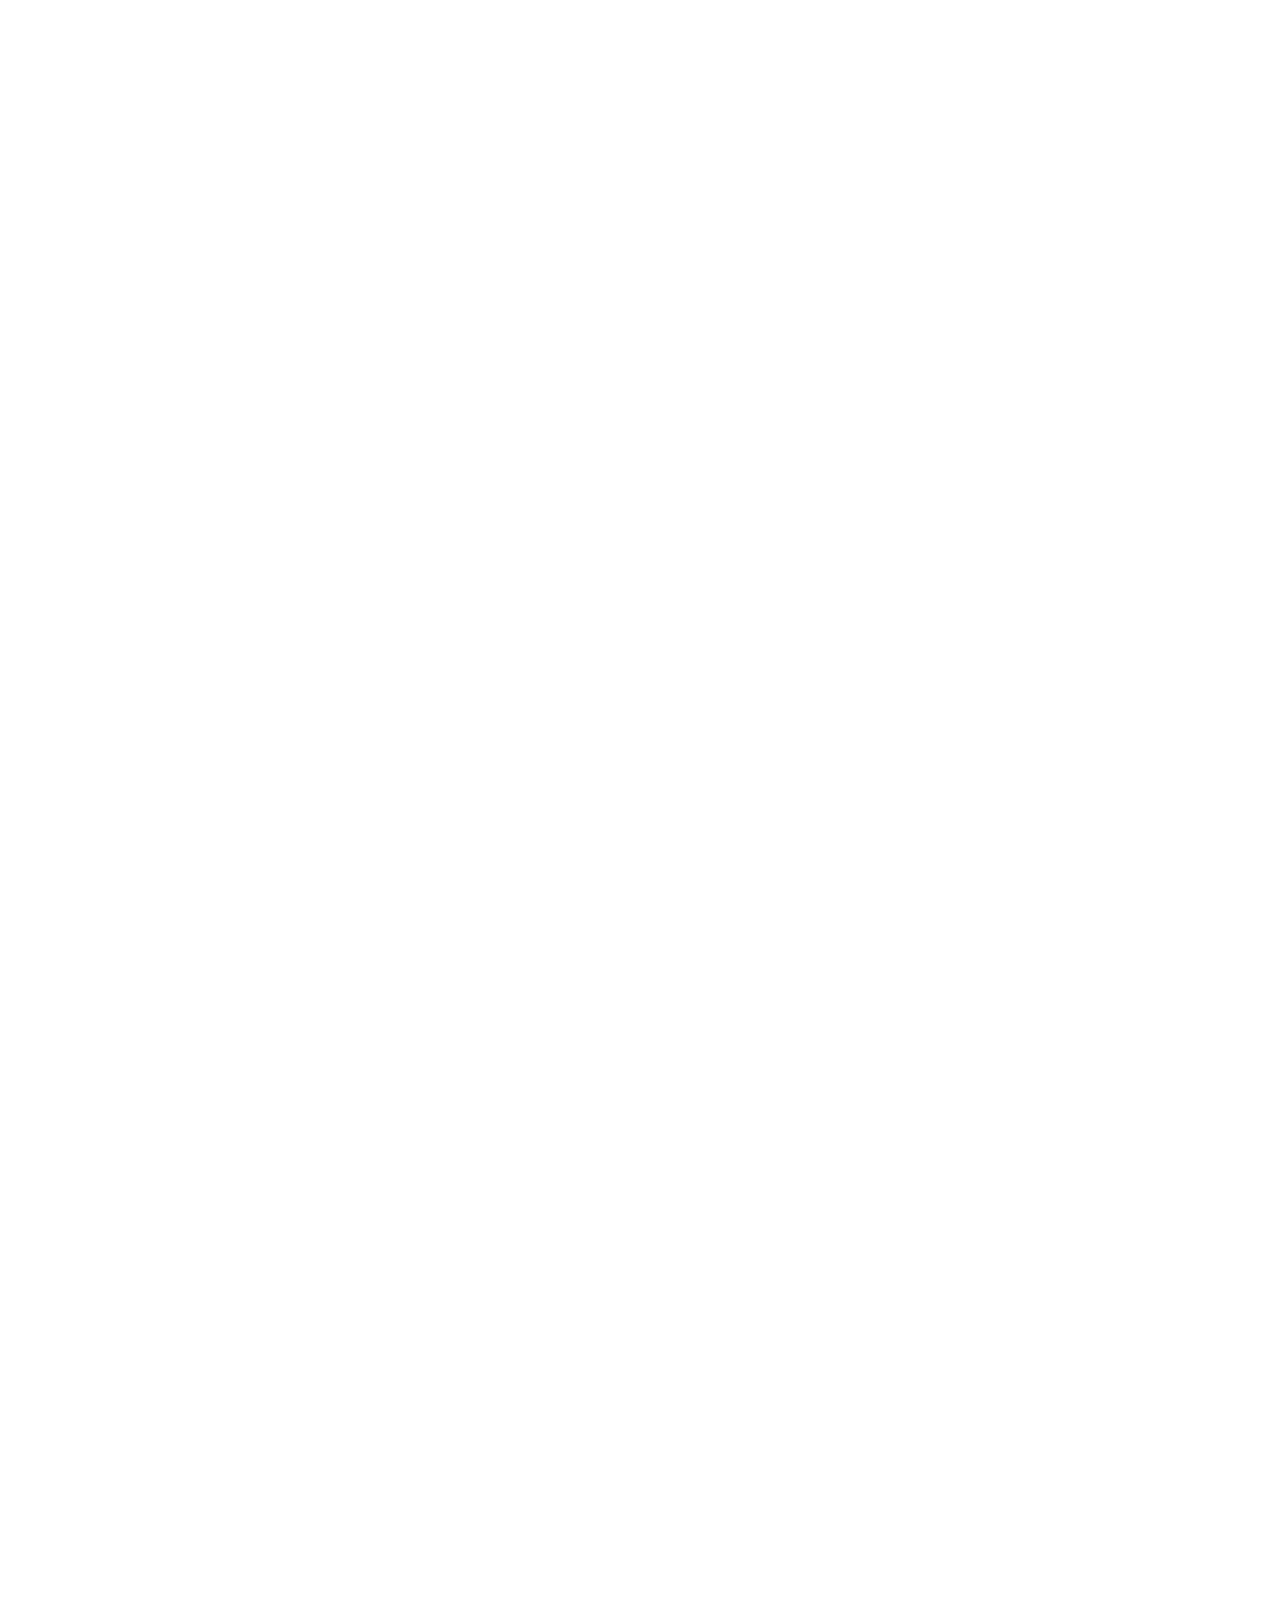
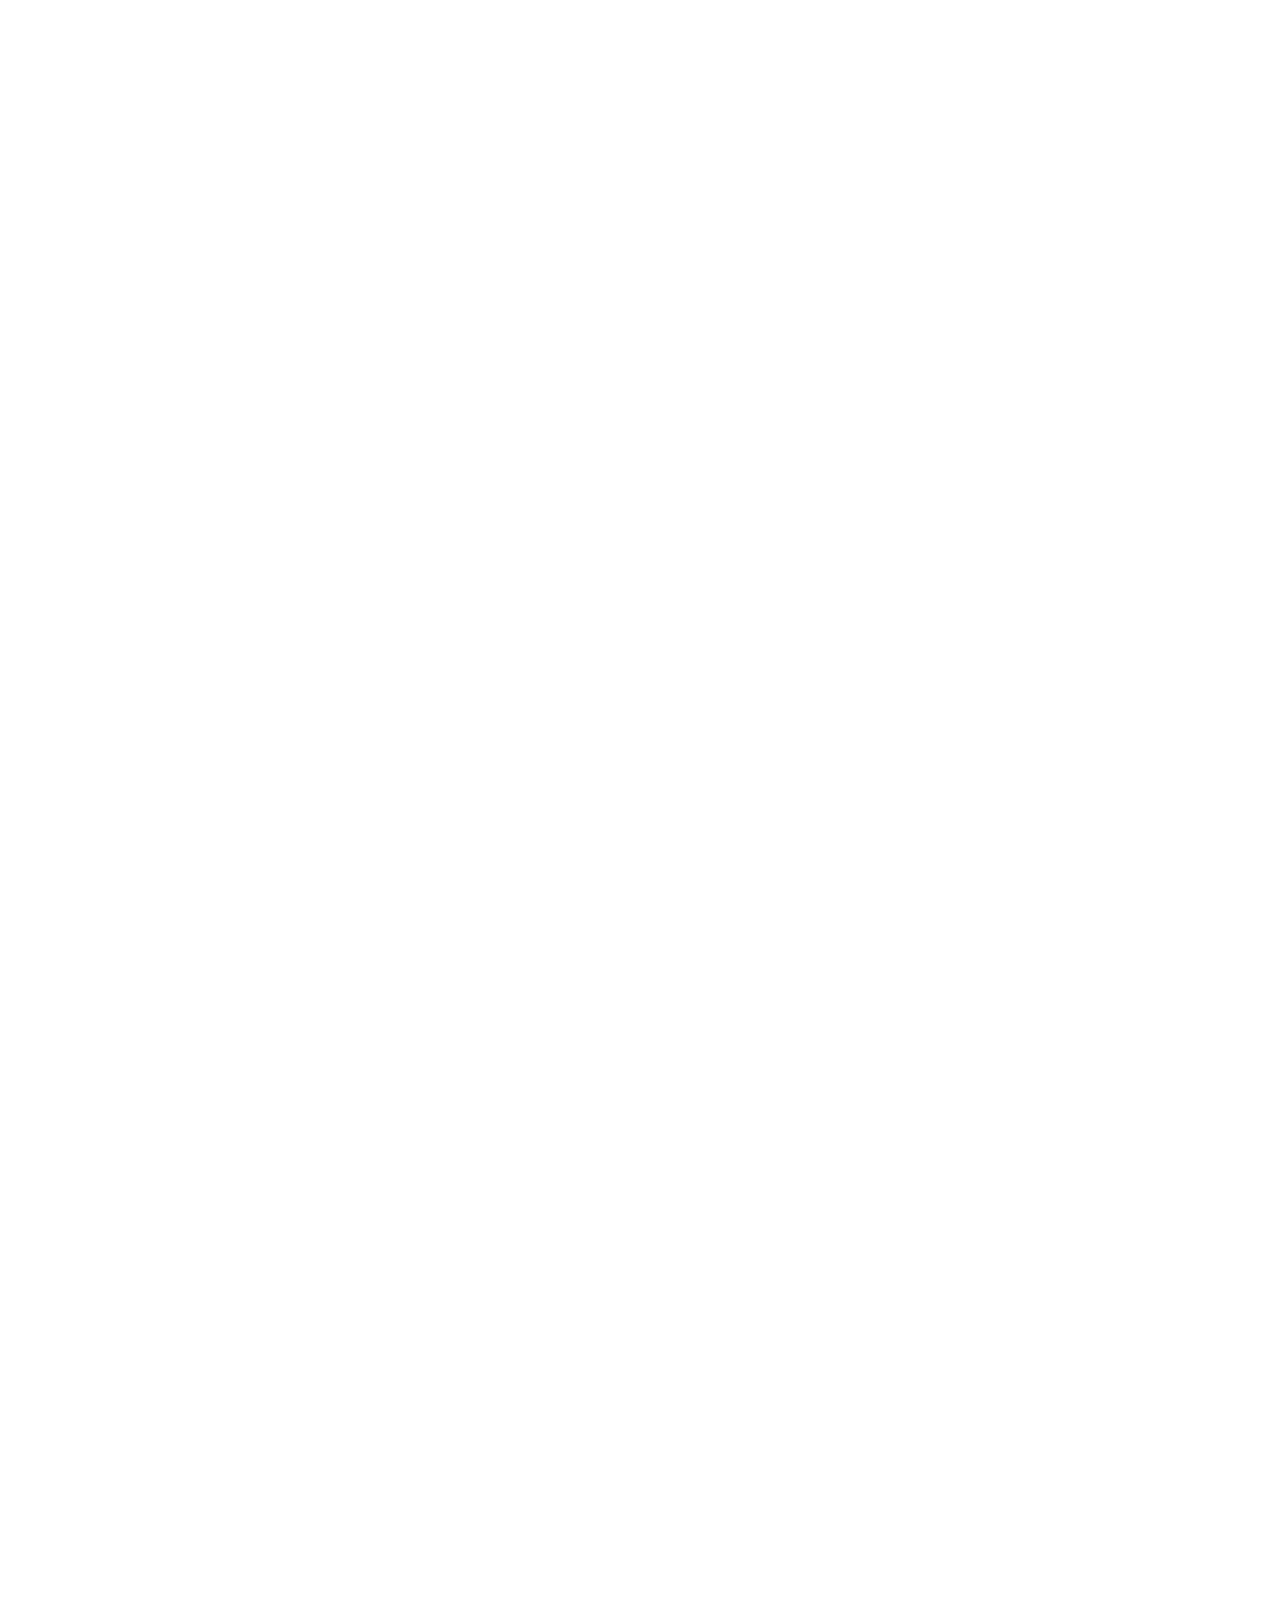
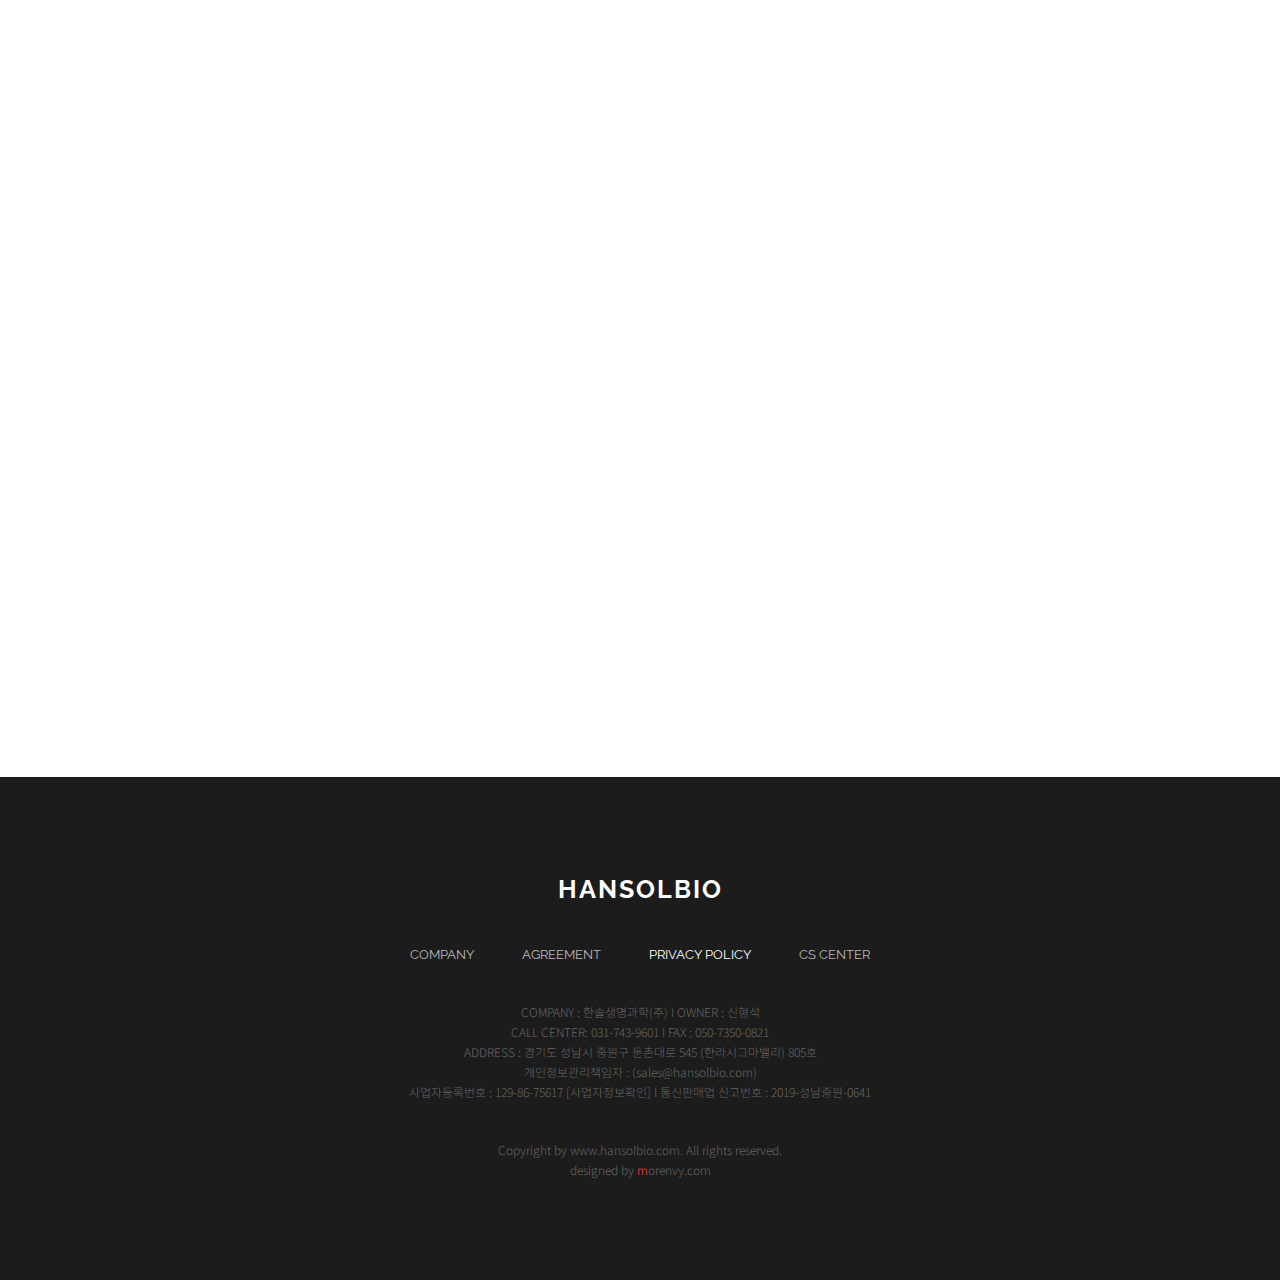
<file: src/company/history.html>
<!DOCTYPE html>
<html>
<head>
	<meta charset="utf-8"/>
	<title>한솔생명과학(주) 화장품 업계 강자(포트)</title>
	<link href="https://fonts.googleapis.com/css?family=Raleway:100,200,500,700" rel="stylesheet">
	<link href="https://fonts.googleapis.com/css?family=Noto+Sans+KR:100,300,400,500,700,900&subset=korean" rel="stylesheet">
	<link rel="stylesheet" type="text/css" href="../../css/normalize.css">
	<link rel="stylesheet" href="../../css/simple-scrollbar.css">
	<link rel="stylesheet" type="text/css" href="../../css/public.css">
	<link rel="stylesheet" type="text/css" href="../../css/company.css">
	<script src="../../js/vender/jquery-1.10.2.min.js"></script>
	<script src="../../js/vender/simple-scrollbar.min.js"></script>
	<script src="../../js/vender/siema.min.js"></script>
	<script src="../../js/vender/detectmobilebrowser.js"></script>
	<script src="../../js/header.js"></script>
	<script src="../../js/company.js"></script>
</head>
<body>
	<div class="wrap">
	<header>
			<nav>
				<ul class="header">
					<li><a href="/index.html" class="logo"><h1>HANSOLBIO</h1></a></li>
					<li><a href="/src/company/intro.html">COMPANY</a>
						<ul>
							<li><a href="/src/company/intro.html">- 회사소개</a></li>
							<li><a href="/src/company/history.html">- 연혁</a></li>
							<li><a href="/src/company/factory.html">- 공장소개</a></li>
						</ul>
					</li>
					<li><a href="/src/business/process.html">BUSINESS</a>
						<ul>
							<li><a href="/src/business/process.html">- 프로세스</a></li>
							<li><a href="/src/business/partner.html">- 파트너사</a></li>
						</ul>
					</li>
					<li><a href="/src/rnd/develop.html">R&D</a>
						<ul>
							<li><a href="/src/rnd/develop.html">- 연구개발품목</a></li>
							<li><a href="/src/rnd/certification.html">- 보유인증서</a></li>
						</ul>
					</li>
					<li><a href="/src/products/products.html">PRODUCT</a>
					</li>
					
					<li><a href="/src/community/notice.html">COMMUNITY</a>
						<ul>
							<li><a href="/src/community/notice.html">- 공지사항</a></li>
						</ul>
					</li>
				</ul>
				<div class="sideMenuBtn">
					<a href="#">
						<img src="/img/btn_all.png" alt="sideMenu">
					</a>
				</div>
			</nav>
		</header>
		<div class="closeBtn">
			<div>
				<a href="#"><img src="/img/btn_x.gif" alt="closeSideMenu"></a>
			</div>
		</div>
		<div class="sideMenuContainer" ss-container>
			<div class="top_log cboth">
				<ul>
					<li><a href="/src/login/login.html">로그인</a></li>
					<li><a href="/src/login/login.html">회원가입</a></li>
					<li><a href="/src/login/login.html">장바구니(0)</a></li>
					<li><a href="/src/login/login.html">마이페이지</a></li>
				</ul>
			</div>
			<div class="top_search cboth">
				<form name="" action="" method="">
					<fieldset>
						<div class="top_search_cont">
							<div class="top_input_cont">
								<input type="text" id="search_form" name="">
								<input type="image" id="search_form" name="" src="/img/btn_top_search.png" alt="search">
							</div>
						</div>
					</fieldset>
				</form>
			</div>
			<div class="subMenuBox cboth" >
				<ul>
					<li class="first"><p>COMPANY <span><img src="/img/nav_icon.gif" alt="icon"></span></p>
						<ul>
							<li><a href="/src/company/intro.html">- 회사소개</a></li>
							<li><a href="/src/company/history.html">- 연혁</a></li>
							<li><a href="/src/company/factory.html">- 공장소개</a></li>
						</ul>
					</li>
					<li class="first"><p>BUSINESS <span><img src="/img/nav_icon.gif" alt="icon"></span></p>
						<ul>
							<li><a href="/src/business/process.html">- 프로세스</a></li>
							<li><a href="/src/business/partner.html">- 파트너사</a></li>
						</ul>
					</li>
					<li class="first"><p>R&D <span><img src="/img/nav_icon.gif" alt="icon"></span></p>
						<ul>
							<li><a href="/src/rnd/develop.html">- 연구개발품목</a></li>
							<li><a href="/src/rnd/certification.html">- 보유인증서</a></li>
						</ul>
					</li>
					<li class="first"><a href="/src/products/products.html">PRODUCT</a>
						
					</li>
					<li class="first"><p>COMMUNITY <span><img src="/img/nav_icon.gif" alt="icon"></span></p>
						<ul>
							<li><a href="/src/community/notice.html">- 공지사항</a></li>
						</ul>
					</li>
				</ul>
			</div>
			<div class="top_cs">
				<p class="text01">화장품 제조문의</p>
				<p class="text02">010.1134.2222</p>
				<p class="text03">신뢰를 바탕으로 한 기술 기반의<br>ODM/OEM/OGM<br>전문업체 한솔생명과학입니다.</p>
			</div>
			<div class="top_recent cboth">
				<p class="text01">RECENT VIEW</p>
			</div>
			<div class="top_sns cboth">
				<ul>
					<li><a href="#"><img src="/img/q_btn01.gif" alt="youtube"></a></li>
					<li><a href="#"><img src="/img/q_btn03.gif" alt="instargram"></a></li>
					<li><a href="#"><img src="/img/q_btn02.gif" alt="facebook"></a></li>
					<li><a href="#"><img src="/img/q_btn04.gif" alt="bookmark"></a></li>
				</ul>
			</div>
		</div>
		<div class="overlay"></div>
	<div class="header-bg">
		<h2>WE HELP OUR CLIENTS SUCCEED</h2>
		<p>항상 고객님의 입장에서 생각하고 효율적인 목표와 해결란을 제시해 드리겠으며<br>
		두터운 신뢰 관계를 맺기 위해 끊임없이 노력하고 있습니다.</p>
	</div>
	<div class="container">
		<div class="contents">
			<div class="sub-menu cboth">
				<ul>
					<li><a href="./intro.html">회사소개</a></li>
					<li><a href="./history.html">연혁</a></li>
					<li><a href="./factory.html">공장소개</a></li>
				</ul>
			</div>
			<div class="sub-top-navi">HOME > COMPANY > 연혁</div>
			<div class="sub02-section01">
				<h3 class="sub-titile01">Our History</h3>
				<p class="sub-titile02">연혁</p>
				<div class="margin-bar"></div>
				<p class="sub-titile03">연혁 2012년 창업 이후 한솔바이오는 고객님과의 두터운 신뢰 관계를 유지하며<br>
					파트별 전문가를 갖춘 소통하는 제조회사로 매년 성장하고 있습니다.</p>
			</div>
			<!-- sub02-section01 end -->
			<div class="sub02-section02 cboth">
				<div class="inner">
					<div class="num-count" data-rate="2019"></div>
					<div class="margin-bar"></div>
					<p>[ 태국 로빈스 백화점 입점 ]   [ 환경부, 캄보디아 야생식물활용 이익공유 협약 ]   [ 2019년 이태리 볼로냐 코스모프로프참가 ] <br> [ 투바앤 광화문 사옥 셀린저 라바 코스메틱 입점 ]   [ 카카오메이커스 셀린저 진행 ]</p>
				</div>
			</div>
			<!-- sub02-section02 end -->
			<div class="sub02-section03">
				<div class="area01 cboth">
					<div class="inner">
						<h3>2018</h3>
						<div class="margin-bar"></div>
						<p>
							말레이시아 박람회 참가<br>
							인도네시아 코스모프루프 참가<br>
							셀린저 홈쇼핑 진행</p>
					</div>
				</div>
				<div class="area02 cboth">
					<div class="inner">
						<h3>2017</h3>
						<div class="margin-bar cboth"></div>
						<p class="cboth">
							바이오 전시회 BIO KOREA참여<br>
							ISO2271 인증획득<br>
							제주 신화원드 라바 테마파크 입점<br>
							유기농 브렌드 오가믹스 런칭</p>
					</div>
				</div>
				<div class="area03 cboth">
					<div class="inner">
						<h3>2016</h3>
						<div class="margin-bar"></div>
						<p>		
							CGMP / ISO9001인증획득 (재인증)<br>
							올리브영, 입점 셀린저<br>
							트러블케어 의약외품 브랜드 센테카솔 런칭<br>
							과학기술진흥 유공 표창을 수여</p>
					</div>
				</div>
			</div>
			<!-- sub02-section03 end -->
			<div class="sub02-section04">
				<div class="inner">
					<div class="num-count" data-rate="2015"></div>
					<div class="margin-bar"></div>
					<p>[ 한국한의학연구원에서 기술이전 ]   [ 태국 비욘드 뷰티박람회 ]   [ 42회 광저우 박람회 참여 ] <br>
					[ 코스모뷰티 아시아 박람회 참여 ]   [ 중국 제남 한국 우수상품 전시회 참여 ]</p>
				</div>
			</div>
			<!-- sub02-section04 end -->
			<div class="sub02-section05">
				<div class="area01 cboth">
					<div class="inner">
						<h3>2014</h3>
						<div class="margin-bar"></div>
						<p>
							‘농식품산업체 R&D기획지원사업’ 충북테크노파크, 마크프로 공동연구<br>
							산·학·연 연계 지역특화기술융복합연구지원사업 참여<br>
							식약처로부터 우수화장품제조 및 품질관리 인증 (CGMP 인증)</p>
					</div>
				</div>
				<div class="area02 cboth">
					<div class="inner">
						<h3>2013</h3>
						<div class="margin-bar cboth"></div>
						<p class="cboth">
							ISO 9001 인증(국제규격품질인증)<br>
							경기과학기술원 천연물신약연구소와 공동연구 MOU체결 & 공동특허등록<br>
							농촌진흥청과 ‘농업기술실용화재단’ 공동연구 협상 체결<br>
							특허청-한국지식재산전략원 연계 IP-R&D 전략지원사업<br>
							IP-융복합 분야 지원 사업 대상기업 선정
						</p>
					</div>
				</div>
				<div class="area03 cboth">
					<div class="inner">
						<h3>2012</h3>
						<div class="margin-bar"></div>
						<p>		
							내추럴솔루션 연구소와 공동 연구 MOU 체결 & 공동특허등록<br>
							기업부설연구소 인증<br>
							‘한솔생명과학(주)’ 회사창립</p>
					</div>
				</div>
			</div>
			<!-- sub02-section05 end -->
		</div>
		<!-- contents end -->
	</div>	
	<!-- container end -->
	<footer>
	<div class="footer-wrap">
		<h4 class="logo">HANSOLBIO</h4>
		<div class="menu">
			<ul>
				<li><a href="#">COMPANY</a></li>
				<li><a href="#">AGREEMENT</a></li>
				<li><a href="#">PRIVACY POLICY</a></li>
				<li><a href="#">CS CENTER</a></li>
			</ul>
		</div>
		<div class="copyright01">
			<p>COMPANY : 한솔생명과학(주)  I  OWNER : 신형석<br>
				CALL CENTER: 031-743-9601  I  FAX : 050-7350-0821<br>
				ADDRESS : 경기도 성남시 중원구  둔촌대로 545 (한라시그마밸리) 805호<br>
				개인정보관리책임자 :  (sales@hansolbio.com)<br>
				사업자등록번호 : 129-86-75617 <a href="#">[사업자정보확인]</a> I  통신판매업 신고번호 : 2019-성남중원-0641</p>
		</div>
		<div class="copyright02">
			<p>Copyright by www.hansolbio.com. All rights reserved. <br>
			designed by <span style="color: #ff4242;">m</span>orenvy.com</p>
		</div>
	</div>
</footer>
</div>
</body>
</html>
</file>
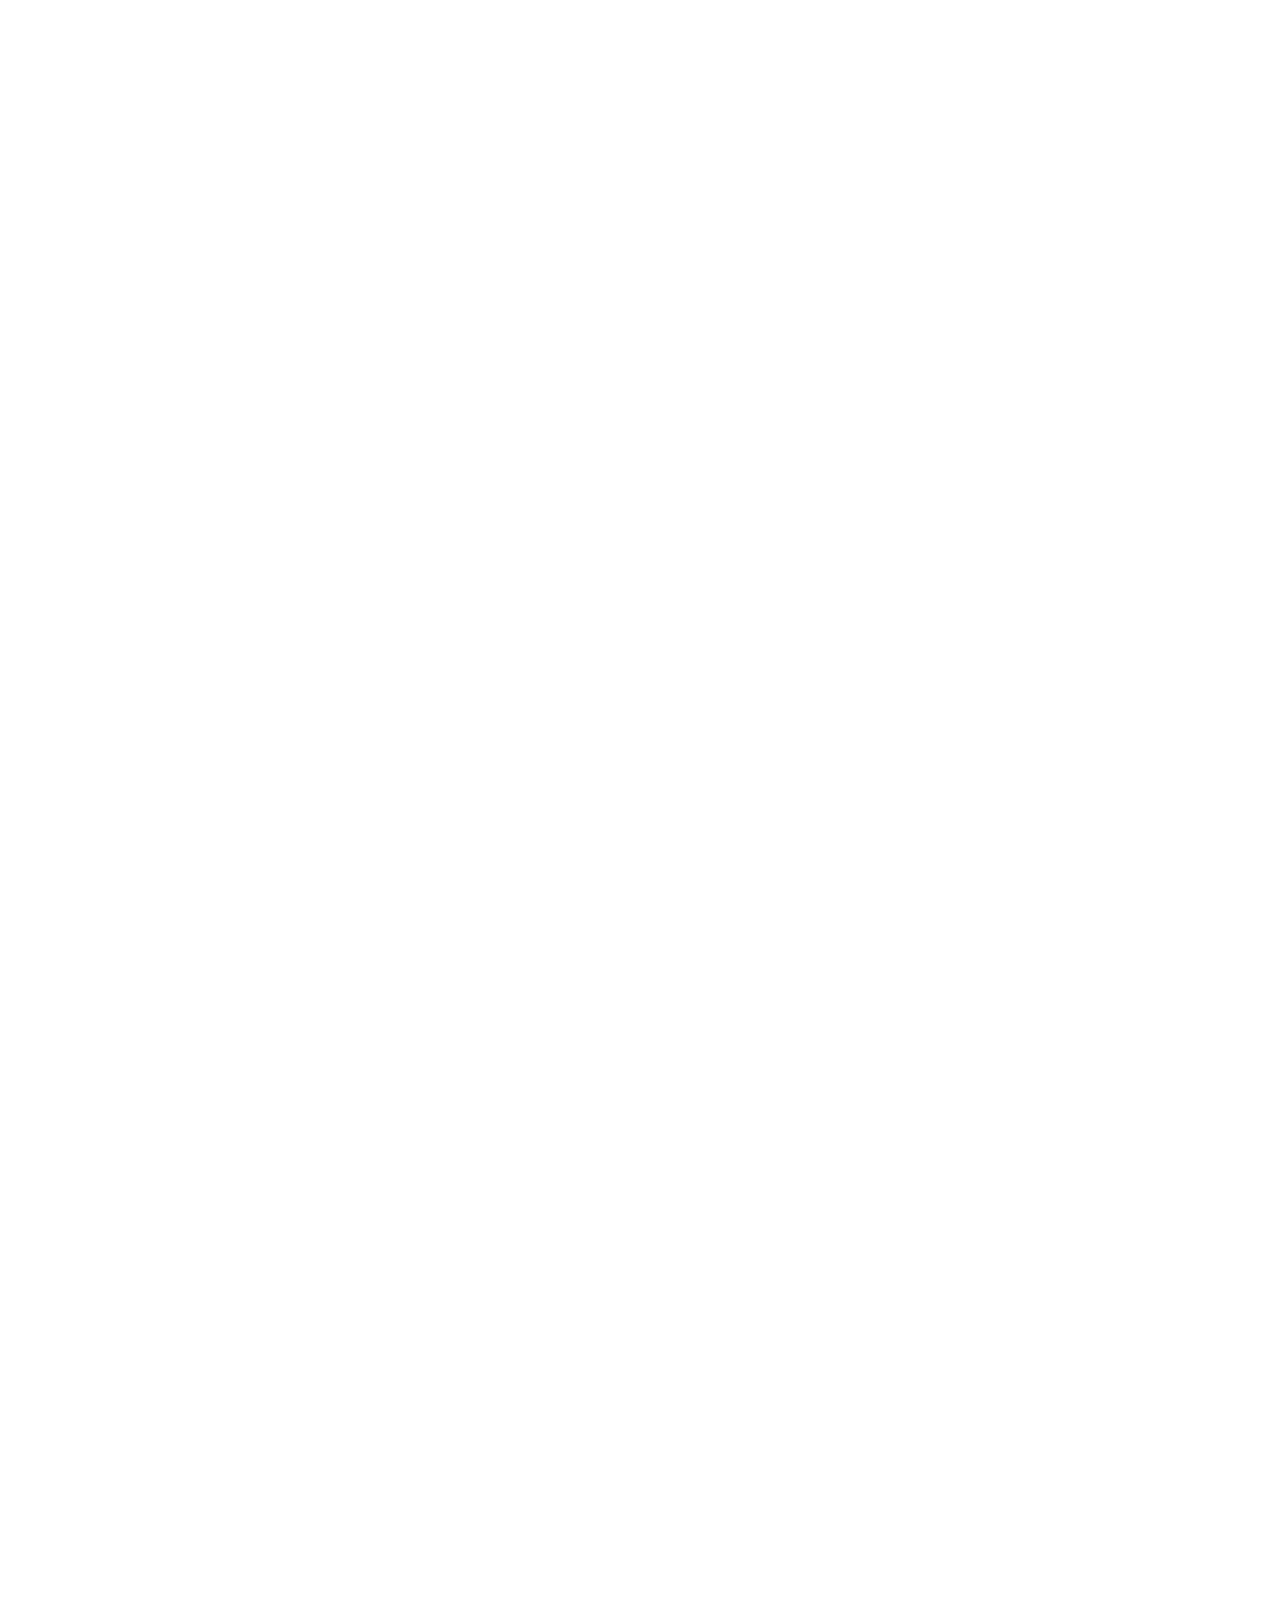
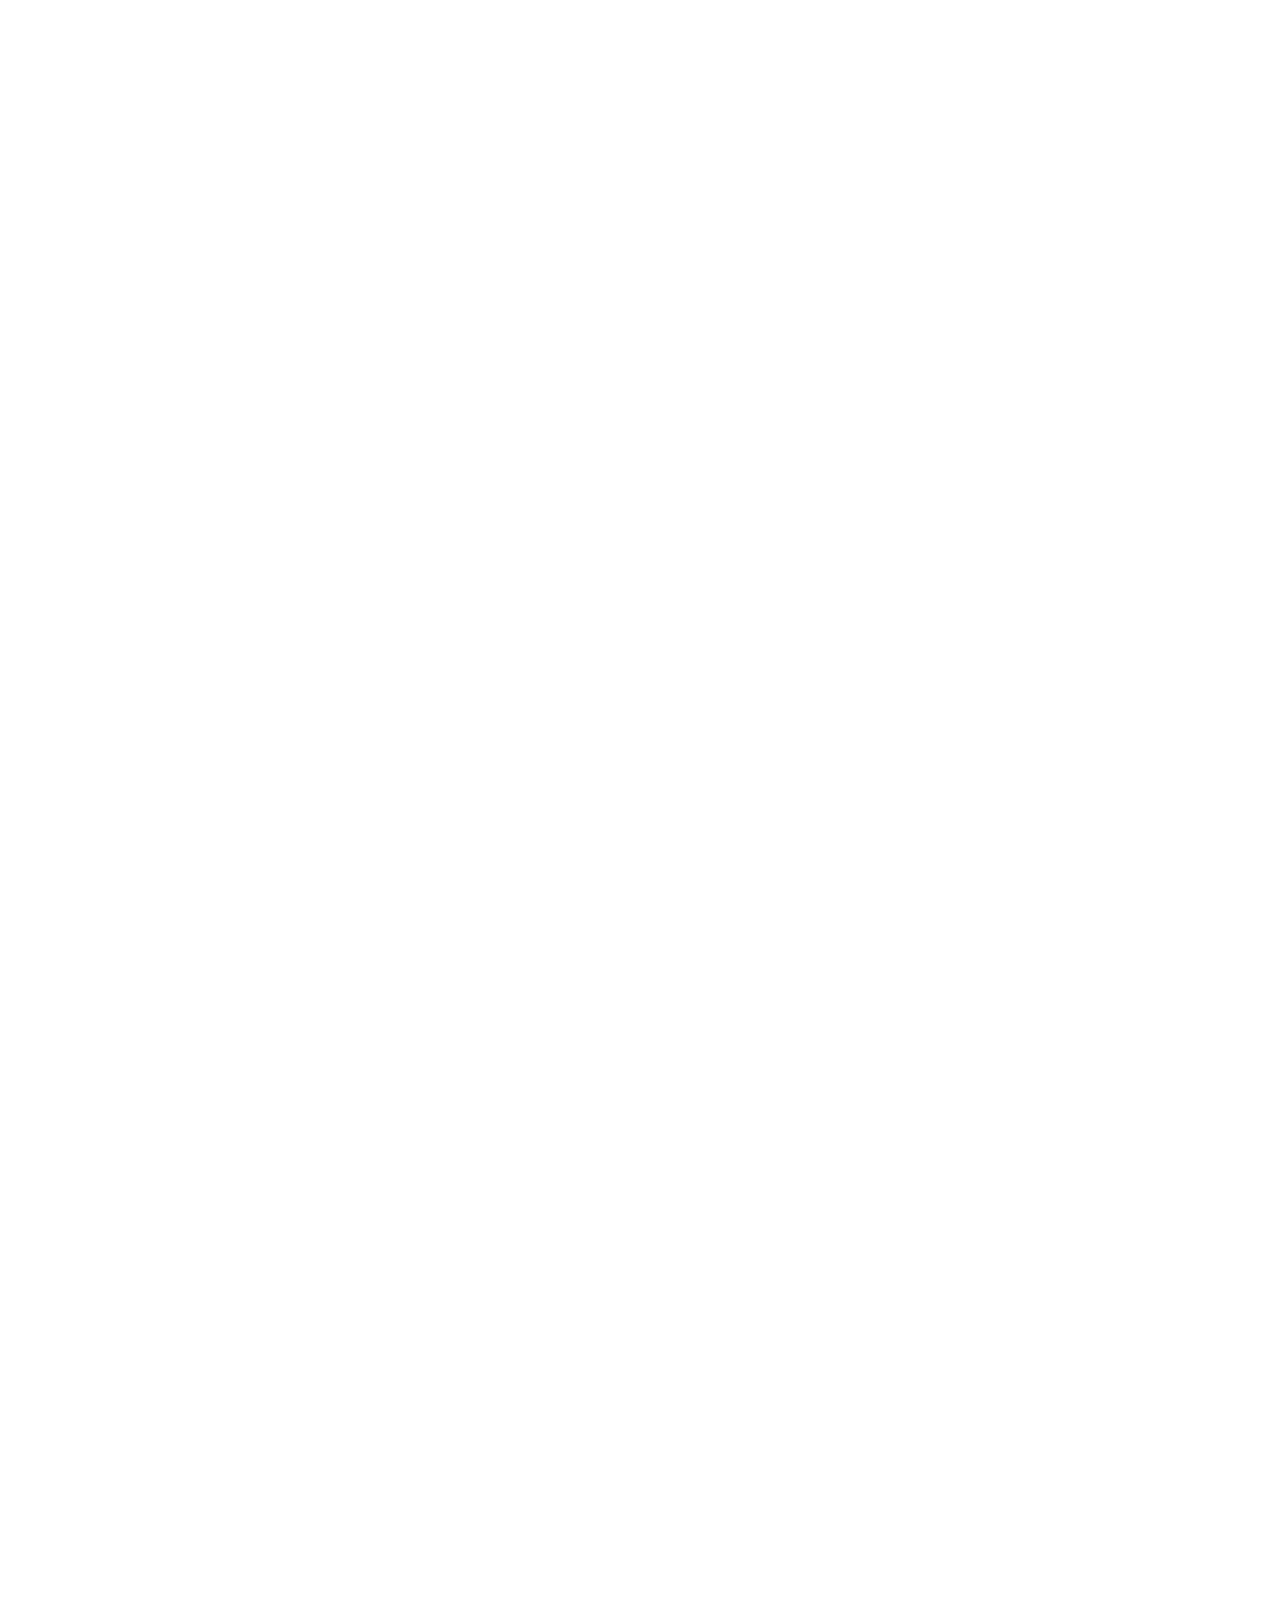
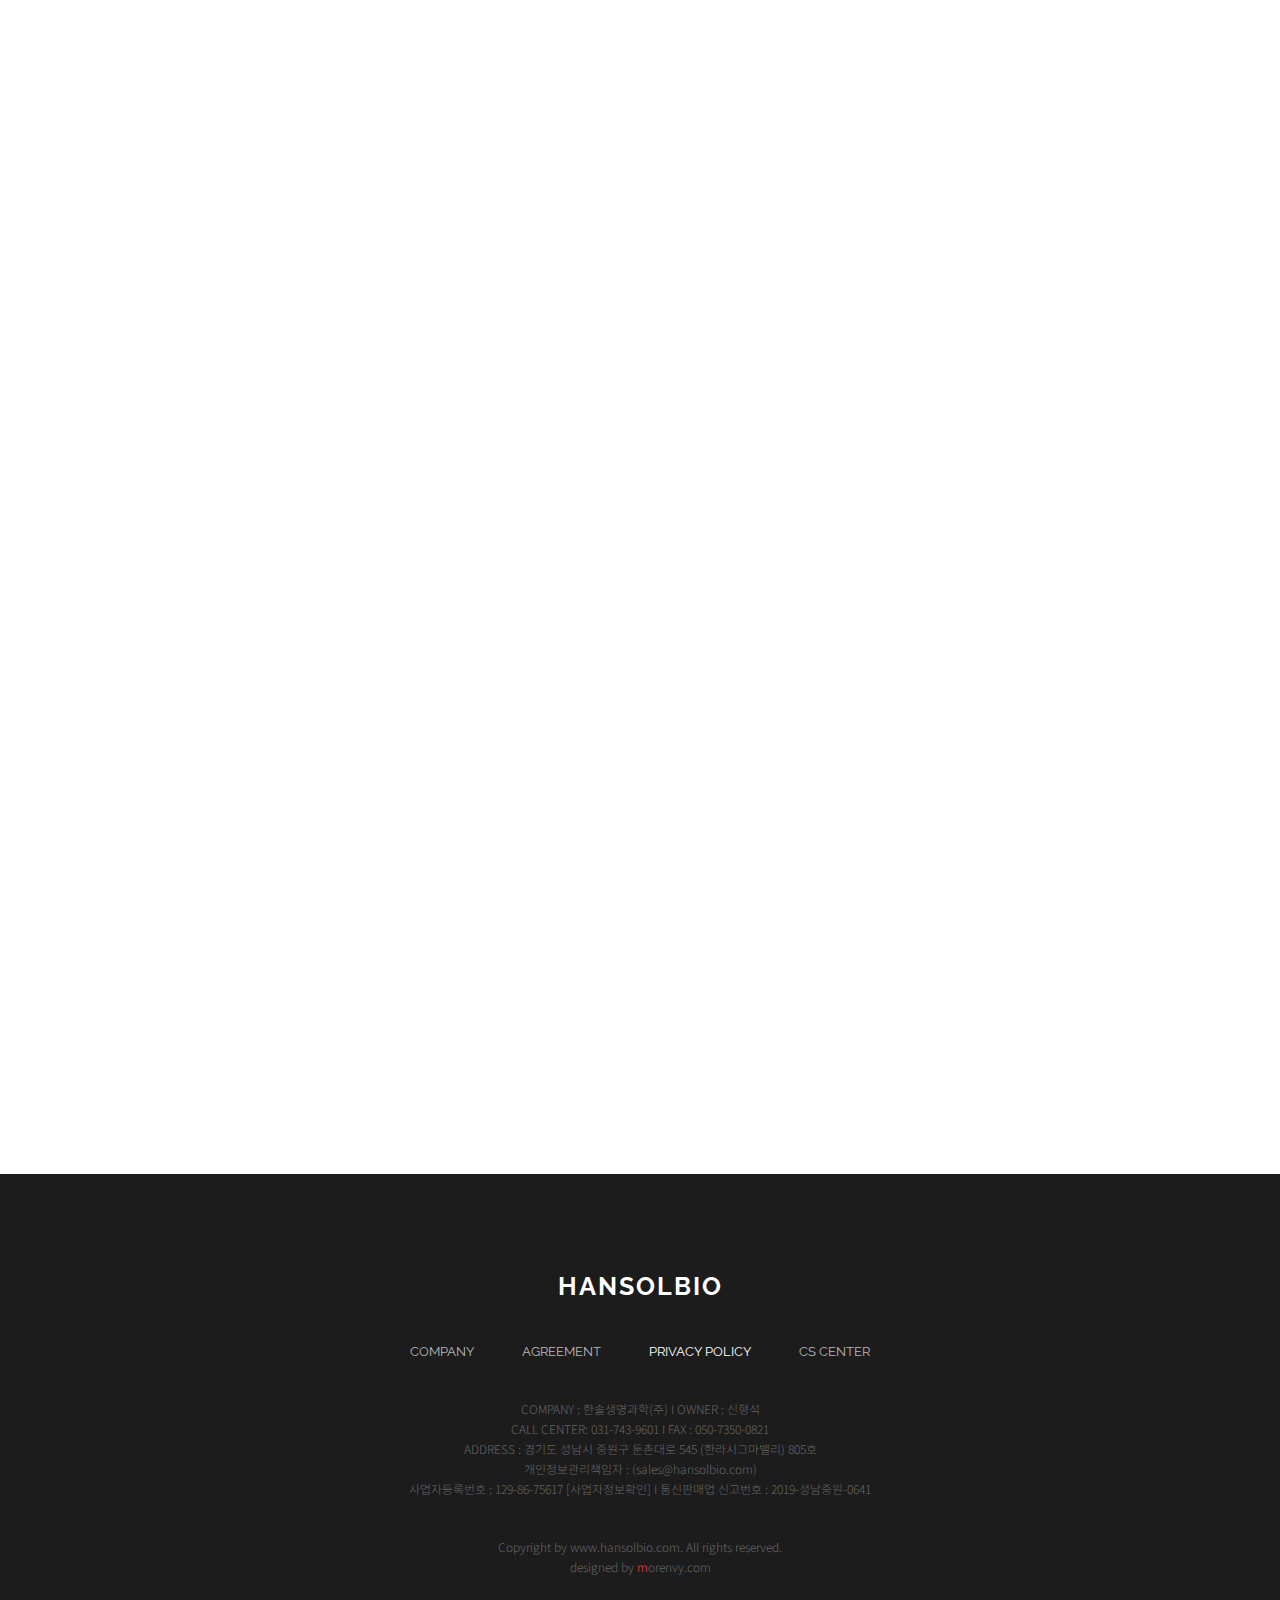
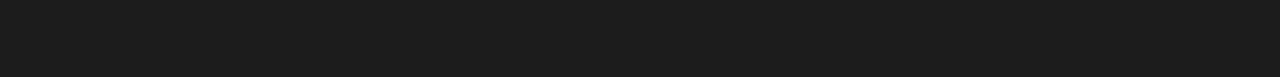
<file: src/company/intro.html>
<!DOCTYPE html>
<html>
<head>
	<meta charset="utf-8"/>
	<title>한솔생명과학(주) 화장품 업계 강자(포트)</title>
	<link href="https://fonts.googleapis.com/css?family=Raleway:100,200,500,700" rel="stylesheet">
	<link href="https://fonts.googleapis.com/css?family=Noto+Sans+KR:100,300,400,500,700,900&subset=korean" rel="stylesheet">
	<link rel="stylesheet" type="text/css" href="../../css/normalize.css">
	<link rel="stylesheet" href="../../css/simple-scrollbar.css">
	<link rel="stylesheet" type="text/css" href="../../css/public.css">
	<link rel="stylesheet" type="text/css" href="../../css/company.css">
	<script src="../../js/vender/jquery-1.10.2.min.js"></script>
	<script src="../../js/vender/simple-scrollbar.min.js"></script>
	<script src="../../js/vender/siema.min.js"></script>
	<script src="../../js/vender/detectmobilebrowser.js"></script>
	<script src="../../js/header.js"></script>
	<script src="../../js/company.js"></script>
</head>
<body>
	<div class="wrap">
<header>
			<nav>
				<ul class="header">
					<li><a href="/index.html" class="logo"><h1>HANSOLBIO</h1></a></li>
					<li><a href="/src/company/intro.html">COMPANY</a>
						<ul>
							<li><a href="/src/company/intro.html">- 회사소개</a></li>
							<li><a href="/src/company/history.html">- 연혁</a></li>
							<li><a href="/src/company/factory.html">- 공장소개</a></li>
						</ul>
					</li>
					<li><a href="/src/business/process.html">BUSINESS</a>
						<ul>
							<li><a href="/src/business/process.html">- 프로세스</a></li>
							<li><a href="/src/business/partner.html">- 파트너사</a></li>
						</ul>
					</li>
					<li><a href="/src/rnd/develop.html">R&D</a>
						<ul>
							<li><a href="/src/rnd/develop.html">- 연구개발품목</a></li>
							<li><a href="/src/rnd/certification.html">- 보유인증서</a></li>
						</ul>
					</li>
					<li><a href="/src/products/products.html">PRODUCT</a>
					</li>
					
					<li><a href="/src/community/notice.html">COMMUNITY</a>
						<ul>
							<li><a href="/src/community/notice.html">- 공지사항</a></li>
						</ul>
					</li>
				</ul>
				<div class="sideMenuBtn">
					<a href="#">
						<img src="/img/btn_all.png" alt="sideMenu">
					</a>
				</div>
			</nav>
		</header>
		<div class="closeBtn">
			<div>
				<a href="#"><img src="/img/btn_x.gif" alt="closeSideMenu"></a>
			</div>
		</div>
		<div class="sideMenuContainer" ss-container>
			<div class="top_log cboth">
				<ul>
					<li><a href="/src/login/login.html">로그인</a></li>
					<li><a href="/src/login/login.html">회원가입</a></li>
					<li><a href="/src/login/login.html">장바구니(0)</a></li>
					<li><a href="/src/login/login.html">마이페이지</a></li>
				</ul>
			</div>
			<div class="top_search cboth">
				<form name="" action="" method="">
					<fieldset>
						<div class="top_search_cont">
							<div class="top_input_cont">
								<input type="text" id="search_form" name="">
								<input type="image" id="search_form" name="" src="/img/btn_top_search.png" alt="search">
							</div>
						</div>
					</fieldset>
				</form>
			</div>
			<div class="subMenuBox cboth" >
				<ul>
					<li class="first"><p>COMPANY <span><img src="/img/nav_icon.gif" alt="icon"></span></p>
						<ul>
							<li><a href="/src/company/intro.html">- 회사소개</a></li>
							<li><a href="/src/company/history.html">- 연혁</a></li>
							<li><a href="/src/company/factory.html">- 공장소개</a></li>
						</ul>
					</li>
					<li class="first"><p>BUSINESS <span><img src="/img/nav_icon.gif" alt="icon"></span></p>
						<ul>
							<li><a href="/src/business/process.html">- 프로세스</a></li>
							<li><a href="/src/business/partner.html">- 파트너사</a></li>
						</ul>
					</li>
					<li class="first"><p>R&D <span><img src="/img/nav_icon.gif" alt="icon"></span></p>
						<ul>
							<li><a href="/src/rnd/develop.html">- 연구개발품목</a></li>
							<li><a href="/src/rnd/certification.html">- 보유인증서</a></li>
						</ul>
					</li>
					<li class="first"><a href="/src/products/products.html">PRODUCT</a>
						
					</li>
					<li class="first"><p>COMMUNITY <span><img src="/img/nav_icon.gif" alt="icon"></span></p>
						<ul>
							<li><a href="/src/community/notice.html">- 공지사항</a></li>
						</ul>
					</li>
				</ul>
			</div>
			<div class="top_cs">
				<p class="text01">화장품 제조문의</p>
				<p class="text02">010.1134.2222</p>
				<p class="text03">신뢰를 바탕으로 한 기술 기반의<br>ODM/OEM/OGM<br>전문업체 한솔생명과학입니다.</p>
			</div>
			<div class="top_recent cboth">
				<p class="text01">RECENT VIEW</p>
			</div>
			<div class="top_sns cboth">
				<ul>
					<li><a href="#"><img src="/img/q_btn01.gif" alt="youtube"></a></li>
					<li><a href="#"><img src="/img/q_btn03.gif" alt="instargram"></a></li>
					<li><a href="#"><img src="/img/q_btn02.gif" alt="facebook"></a></li>
					<li><a href="#"><img src="/img/q_btn04.gif" alt="bookmark"></a></li>
				</ul>
			</div>
		</div>
		<div class="overlay"></div>
	<div class="header-bg">
		<h2>WE HELP OUR CLIENTS SUCCEED</h2>
		<p>항상 고객님의 입장에서 생각하고 효율적인 목표와 해결란을 제시해 드리겠으며<br>
		두터운 신뢰 관계를 맺기 위해 끊임없이 노력하고 있습니다.</p>
	</div>
	<div class="container">
		<div class="contents">
			<div class="sub-menu cboth">
				<ul>
					<li><a href="./intro.html">회사소개</a></li>
					<li><a href="./history.html">연혁</a></li>
					<li><a href="./factory.html">공장소개</a></li>
				</ul>
			</div>
			<div class="sub-top-navi">HOME > COMPANY > 회사소개</div>
			<div class="sub01-section01">
				<h3 class="sub-titile01">About Us</h3>
				<p class="sub-titile02">회사소개</p>
				<div class="margin-bar"></div>
				<p class="sub-titile03">한솔생명과학은 국내 화장품 핵심 기술의 발전에 일조한 대표이사를 필두로 R&D등 화장품<br>
					각 분야의 핵심 전문가들이 합심하여 2012년 7월 화장품 연구개발 특화 기업으로 출발한 회사입니다.<br><br>
					말보다는 품질로 고객님들께 다가서겠다는 일념으로 각 분야의 전문가들이 합심하여 그동안 이룩해 온 노하우를 바탕으로<br>
					다양한 지자체연구소와 고동연구를 진행하고 산·학·연 연계 국책사업 진행을 통해 고부가가치 기술력을 쌓아가며<br>
				고객님들의 아름다움에 대한 이상의 실현을 위해 노력을 다하고 있습니다.</p>
			</div>
			<!-- sub01-section01 end -->
			<div class="sub01-section02">
				<div class="inner">
					<div class="fleft section02-text">
						<h3 class="sub01-text01">신뢰를 바탕으로 한 기술기반<br>듬직한 파트너와 같은기업</h3>
						<div class="margin-bar"></div>
						<p class="sub01-text02">지치지 않은 열정을 지닌 연구원 출신</p>
						<p class="sub01-text03">고객님의 아름다운 삶의 듬직한 파트너와 같은 기업이 되도록<br>
						겸손히 노력을 다하고 창조적이고 진취적 도전을 거듭하는<br>
						한솔생명과학이 되도록 노력을 다해나가겠습니다.</p>
					</div>
					<div class="fleft section02-image">
						<img src="../../img/sub01_ban01.jpg" alt="대표이사">
					</div>	
				</div>
			</div>
			<!-- sub01-section02 end -->
			<div class="sub01-section03">
				<div class="inner">
					<div class="fright section03-text">
						<h3 class="sub01-text01">한솔바이오와 함께한다면<br>비즈니스 파트너로서 최고의<br>맞춤형 서비스가 가능합니다.</h3>
						<div class="margin-bar"></div>
						<p class="sub01-text03">고객님이 요구하시는 다양한 제품군을 정확하게 파악후 새로운 제품으로<br>
						업그레이드하여 진행을 원활하게 도와드립니다.</p>
					</div>
					<div class="fright section03-image">
						<img src="../../img/sub01_ban02.jpg" alt="파트너">
					</div>
				</div>
			</div>
			<!-- sub01-section03 end -->
			<div class="sub01-section04">
				<div class="inner">
					<div class="fleft section04-text">
						<h3 class="sub01-text01">한솔바이오는 높은 기술력으로<br>합리적인 제품을 생산합니다.</h3>
						<div class="margin-bar"></div>
						<p class="sub01-text02">합리적인 가격과 높은 기술력으로 부담을 덜어드리겠습니다.</p>
						<p class="sub01-text03">신뢰를 바탕으로 현 기술 기반 한솔바이오의 작업장 시설은 제품의 품질의<br>
						기준은 높이며, 우수한 제품을 제조하기 위해 최선을 다합니다.</p>
					</div>
					<div class="fleft section04-image">
						<img src="../../img/sub01_ban03.jpg" alt="연구">
					</div>
				</div>
			</div>
			<!-- sub01-section04 end -->
			<div class="sub01-section05">
				<h3 class="inner-text">한솔바이오는<br>처음부터 끝까지 의뢰인과 함께 소통하며<br>최선의 결과를 만들어 왔습니다.</h3>
			</div>
			<!-- sub01-section05 end -->	
			<div class="sub01-section06">
				<h3 class="sub-titile01">Value</h3>
				<p class="sub-titile02">핵심가치</p>
				<div class="margin-bar"></div>
				<p class="sub-titile03">한솔생명과학은 그 동안 축적된 경험과 노하우를 바탕으로 품질 지상주의 이념을 실현하여<br>
					국제적인 화장품 업체들간의 경쟁 속에서도 시장을 선도하는 안전하고 우수한 제품으로 고객님과 소통하겠습니다.</p>
				<div class="section06-line">
					<img src="../../img/sub01_ban04.jpg">
				</div>
				<div class="section06-image">
					<ul>
						<li>
							<div class="text01"><img src="../../img/sub01_ban05.jpg" alt="신뢰"></div>
							<h4>고객 신뢰</h4>
							<p>정직하고 존중하는 마음으로<br>완벽을 추구하는 품질</p>
						</li>
						<li>
							<div class="text01"><img src="../../img/sub01_ban06.jpg" alt="문제해결"></div>
							<h4>창의적인 문제해결</h4>
							<p>전문가들이 열정과 집념을<br>모아 열어가는 창조 혁신</p>
						</li>
						<li>
							<div class="text01"><img src="../../img/sub01_ban07.jpg" alt="가치투자"></div>
							<h4>가치투자</h4>
							<p>끊임없는 배움과 연구개발로<br>쌓아 올리는 기술력</p>
						</li>
					</ul>
				</div>
			</div>
			<!-- sub01-section06 end -->
		</div>
		<!-- contents end -->
	</div>
	<!-- container end -->
	<footer>
	<div class="footer-wrap">
		<h4 class="logo">HANSOLBIO</h4>
		<div class="menu">
			<ul>
				<li><a href="#">COMPANY</a></li>
				<li><a href="#">AGREEMENT</a></li>
				<li><a href="#">PRIVACY POLICY</a></li>
				<li><a href="#">CS CENTER</a></li>
			</ul>
		</div>
		<div class="copyright01">
			<p>COMPANY : 한솔생명과학(주)  I  OWNER : 신형석<br>
				CALL CENTER: 031-743-9601  I  FAX : 050-7350-0821<br>
				ADDRESS : 경기도 성남시 중원구  둔촌대로 545 (한라시그마밸리) 805호<br>
				개인정보관리책임자 :  (sales@hansolbio.com)<br>
				사업자등록번호 : 129-86-75617 <a href="#">[사업자정보확인]</a> I  통신판매업 신고번호 : 2019-성남중원-0641</p>
		</div>
		<div class="copyright02">
			<p>Copyright by www.hansolbio.com. All rights reserved. <br>
			designed by <span style="color: #ff4242;">m</span>orenvy.com</p>
		</div>
	</div>
</footer>
</div>
</body>
</html>
</file>
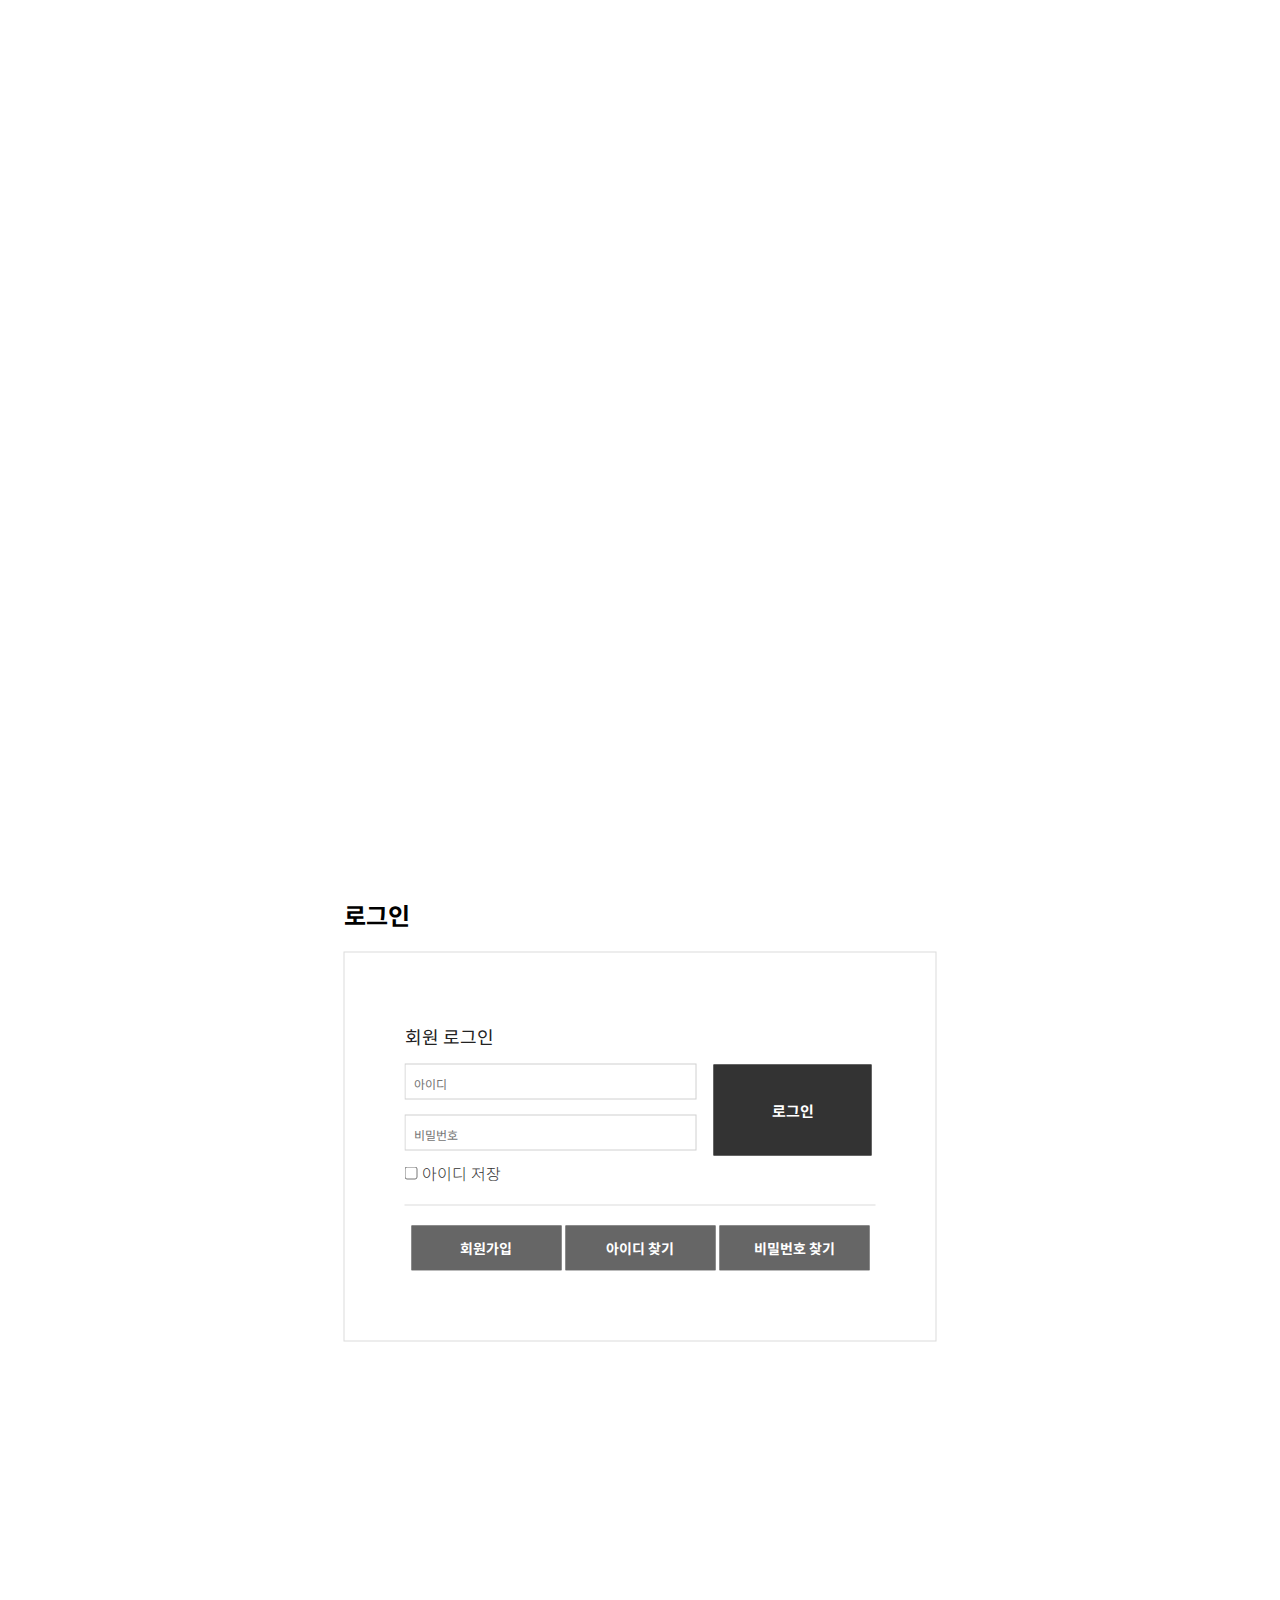
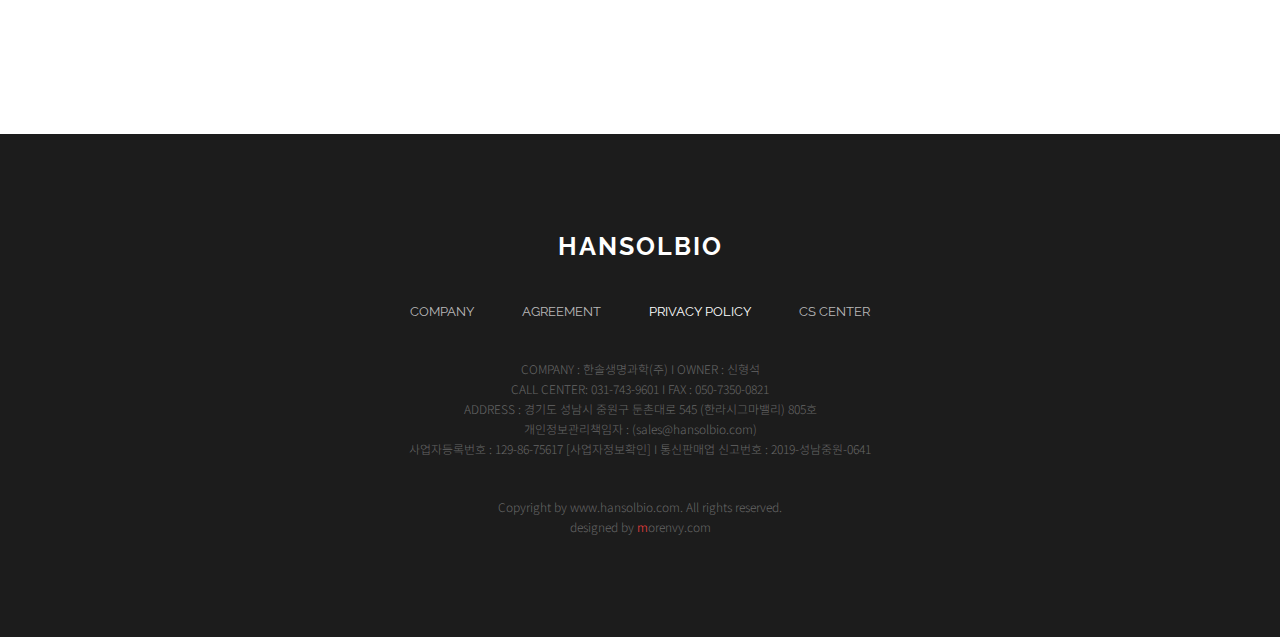
<file: src/login/login.html>
<!DOCTYPE html>
<html>
<head>
	<meta charset="utf-8"/>
	<title>한솔생명과학(주) 화장품 업계 강자(포트)</title>
	<link href="https://fonts.googleapis.com/css?family=Raleway:100,200,500,700" rel="stylesheet">
	<link href="https://fonts.googleapis.com/css?family=Noto+Sans+KR:100,300,400,500,700,900&subset=korean" rel="stylesheet">
	<link rel="stylesheet" type="text/css" href="../../css/normalize.css">
	<link rel="stylesheet" href="../../css/simple-scrollbar.css">
	<link rel="stylesheet" type="text/css" href="../../css/public.css">
	<link rel="stylesheet" type="text/css" href="../../css/login.css">
	<script src="../../js/vender/jquery-1.10.2.min.js"></script>
	<script src="../../js/vender/simple-scrollbar.min.js"></script>
	<script src="../../js/vender/siema.min.js"></script>
	<script src="../../js/vender/detectmobilebrowser.js"></script>
	<script src="../../js/header.js"></script>
</head>
<body>
	<div class="wrap">
<header>
			<nav>
				<ul class="header">
					<li><a href="/index.html" class="logo"><h1>HANSOLBIO</h1></a></li>
					<li><a href="/src/company/intro.html">COMPANY</a>
						<ul>
							<li><a href="/src/company/intro.html">- 회사소개</a></li>
							<li><a href="/src/company/history.html">- 연혁</a></li>
							<li><a href="/src/company/factory.html">- 공장소개</a></li>
						</ul>
					</li>
					<li><a href="/src/business/process.html">BUSINESS</a>
						<ul>
							<li><a href="/src/business/process.html">- 프로세스</a></li>
							<li><a href="/src/business/partner.html">- 파트너사</a></li>
						</ul>
					</li>
					<li><a href="/src/rnd/develop.html">R&D</a>
						<ul>
							<li><a href="/src/rnd/develop.html">- 연구개발품목</a></li>
							<li><a href="/src/rnd/certification.html">- 보유인증서</a></li>
						</ul>
					</li>
					<li><a href="/src/products/products.html">PRODUCT</a>
					</li>
					
					<li><a href="/src/community/notice.html">COMMUNITY</a>
						<ul>
							<li><a href="/src/community/notice.html">- 공지사항</a></li>
						</ul>
					</li>
				</ul>
				<div class="sideMenuBtn">
					<a href="#">
						<img src="/img/btn_all.png" alt="sideMenu">
					</a>
				</div>
			</nav>
		</header>
		<div class="closeBtn">
			<div>
				<a href="#"><img src="/img/btn_x.gif" alt="closeSideMenu"></a>
			</div>
		</div>
		<div class="sideMenuContainer" ss-container>
			<div class="top_log cboth">
				<ul>
					<li><a href="/src/login/login.html">로그인</a></li>
					<li><a href="/src/login/login.html">회원가입</a></li>
					<li><a href="/src/login/login.html">장바구니(0)</a></li>
					<li><a href="/src/login/login.html">마이페이지</a></li>
				</ul>
			</div>
			<div class="top_search cboth">
				<form name="" action="" method="">
					<fieldset>
						<div class="top_search_cont">
							<div class="top_input_cont">
								<input type="text" id="search_form" name="">
								<input type="image" id="search_form" name="" src="/img/btn_top_search.png" alt="search">
							</div>
						</div>
					</fieldset>
				</form>
			</div>
			<div class="subMenuBox cboth" >
				<ul>
					<li class="first"><p>COMPANY <span><img src="/img/nav_icon.gif" alt="icon"></span></p>
						<ul>
							<li><a href="/src/company/intro.html">- 회사소개</a></li>
							<li><a href="/src/company/history.html">- 연혁</a></li>
							<li><a href="/src/company/factory.html">- 공장소개</a></li>
						</ul>
					</li>
					<li class="first"><p>BUSINESS <span><img src="/img/nav_icon.gif" alt="icon"></span></p>
						<ul>
							<li><a href="/src/business/process.html">- 프로세스</a></li>
							<li><a href="/src/business/partner.html">- 파트너사</a></li>
						</ul>
					</li>
					<li class="first"><p>R&D <span><img src="/img/nav_icon.gif" alt="icon"></span></p>
						<ul>
							<li><a href="/src/rnd/develop.html">- 연구개발품목</a></li>
							<li><a href="/src/rnd/certification.html">- 보유인증서</a></li>
						</ul>
					</li>
					<li class="first"><a href="/src/products/products.html">PRODUCT</a>
						
					</li>
					<li class="first"><p>COMMUNITY <span><img src="/img/nav_icon.gif" alt="icon"></span></p>
						<ul>
							<li><a href="/src/community/notice.html">- 공지사항</a></li>
						</ul>
					</li>
				</ul>
			</div>
			<div class="top_cs">
				<p class="text01">화장품 제조문의</p>
				<p class="text02">010.1134.2222</p>
				<p class="text03">신뢰를 바탕으로 한 기술 기반의<br>ODM/OEM/OGM<br>전문업체 한솔생명과학입니다.</p>
			</div>
			<div class="top_recent cboth">
				<p class="text01">RECENT VIEW</p>
			</div>
			<div class="top_sns cboth">
				<ul>
					<li><a href="#"><img src="/img/q_btn01.gif" alt="youtube"></a></li>
					<li><a href="#"><img src="/img/q_btn03.gif" alt="instargram"></a></li>
					<li><a href="#"><img src="/img/q_btn02.gif" alt="facebook"></a></li>
					<li><a href="#"><img src="/img/q_btn04.gif" alt="bookmark"></a></li>
				</ul>
			</div>
		</div>
		<div class="overlay"></div>
		<div class="header-bg">
			<h2>WE HELP OUR CLIENTS SUCCEED</h2>
			<p>항상 고객님의 입장에서 생각하고 효율적인 목표와 해결란을 제시해 드리겠으며<br>
			두터운 신뢰 관계를 맺기 위해 끊임없이 노력하고 있습니다.</p>
		</div>
		<div class="container">
			<div class="contents">
				<div class="login-wrap">
					<div class="title">
						<h2>로그인</h2>
					</div>
					<div class="content">
						<form>
							<div class="login-box">
								<h3>회원 로그인</h3>
								<div class="login-input">
									<input type="text" name="" placeholder="아이디">
									<input type="password" name="" placeholder="비밀번호">
									<button type="submit">로그인</button>
								</div>
								<div class="id-check">
									<input type="checkbox" id="saveid" name="">
									<label for="saveid">아이디 저장</label>
								</div>
								<div class="btn-login-box">
									<ul>
										<li><button class="login-btn">회원가입</button></li>
										<li><button class="login-btn">아이디 찾기</button></li>
										<li><button class="login-btn">비밀번호 찾기</button></li>
									</ul>
								</div>
							</div>
						</form>
					</div>
				</div>
			</div>
			<!-- contents end -->
		</div>
		<!-- container end -->
		<footer>
			<div class="footer-wrap">
				<h4 class="logo">HANSOLBIO</h4>
				<div class="menu">
					<ul>
						<li><a href="/src/company/intro.html">COMPANY</a></li>
						<li><a href="#">AGREEMENT</a></li>
						<li><a href="#">PRIVACY POLICY</a></li>
						<li><a href="#">CS CENTER</a></li>
					</ul>
				</div>
				<div class="copyright01">
					<p>COMPANY : 한솔생명과학(주)  I  OWNER : 신형석<br>
						CALL CENTER: 031-743-9601  I  FAX : 050-7350-0821<br>
						ADDRESS : 경기도 성남시 중원구  둔촌대로 545 (한라시그마밸리) 805호<br>
						개인정보관리책임자 :  (sales@hansolbio.com)<br>
						사업자등록번호 : 129-86-75617 <a href="#">[사업자정보확인]</a> I  통신판매업 신고번호 : 2019-성남중원-0641</p>
				</div>
				<div class="copyright02">
					<p>Copyright by www.hansolbio.com. All rights reserved. <br>
					designed by <span style="color: #ff4242;">m</span>orenvy.com</p>
				</div>
			</div>
		</footer>
</div>
	<!-- wrap end -->
</body>
</html>
</file>
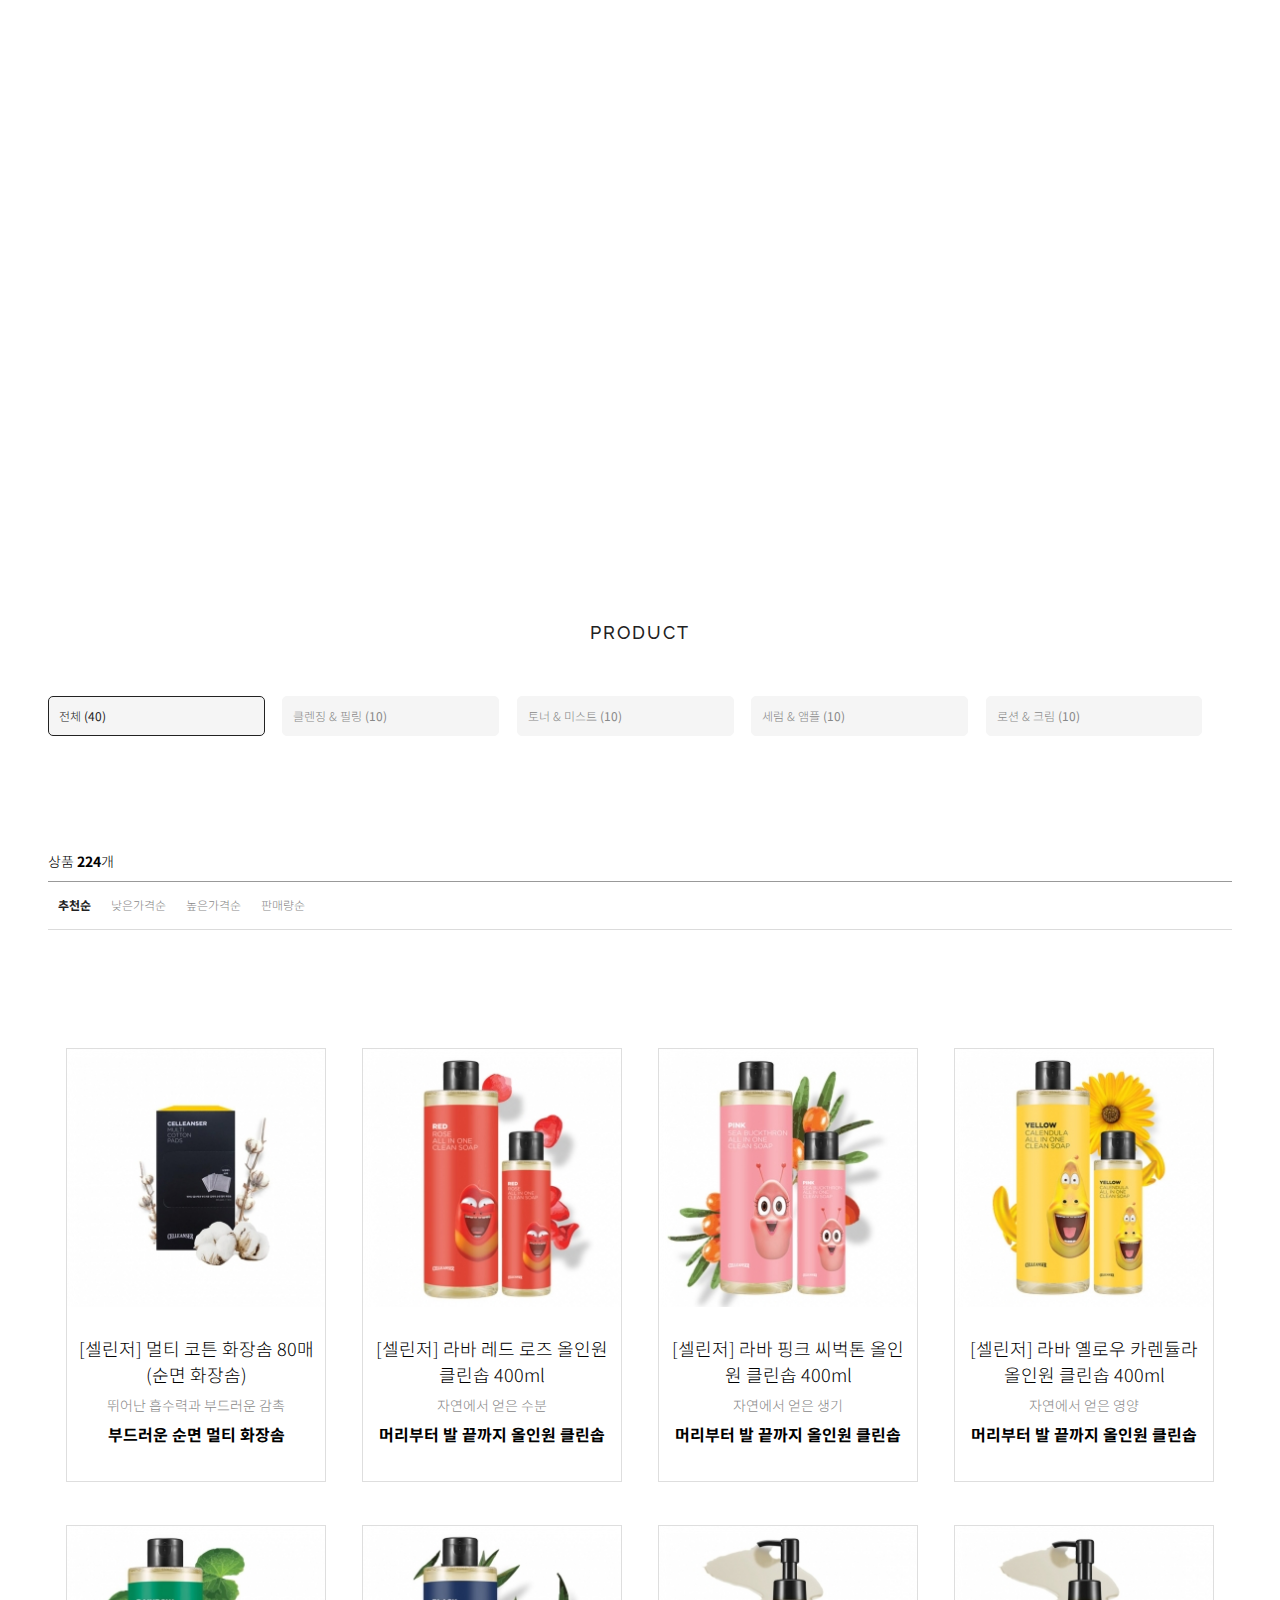
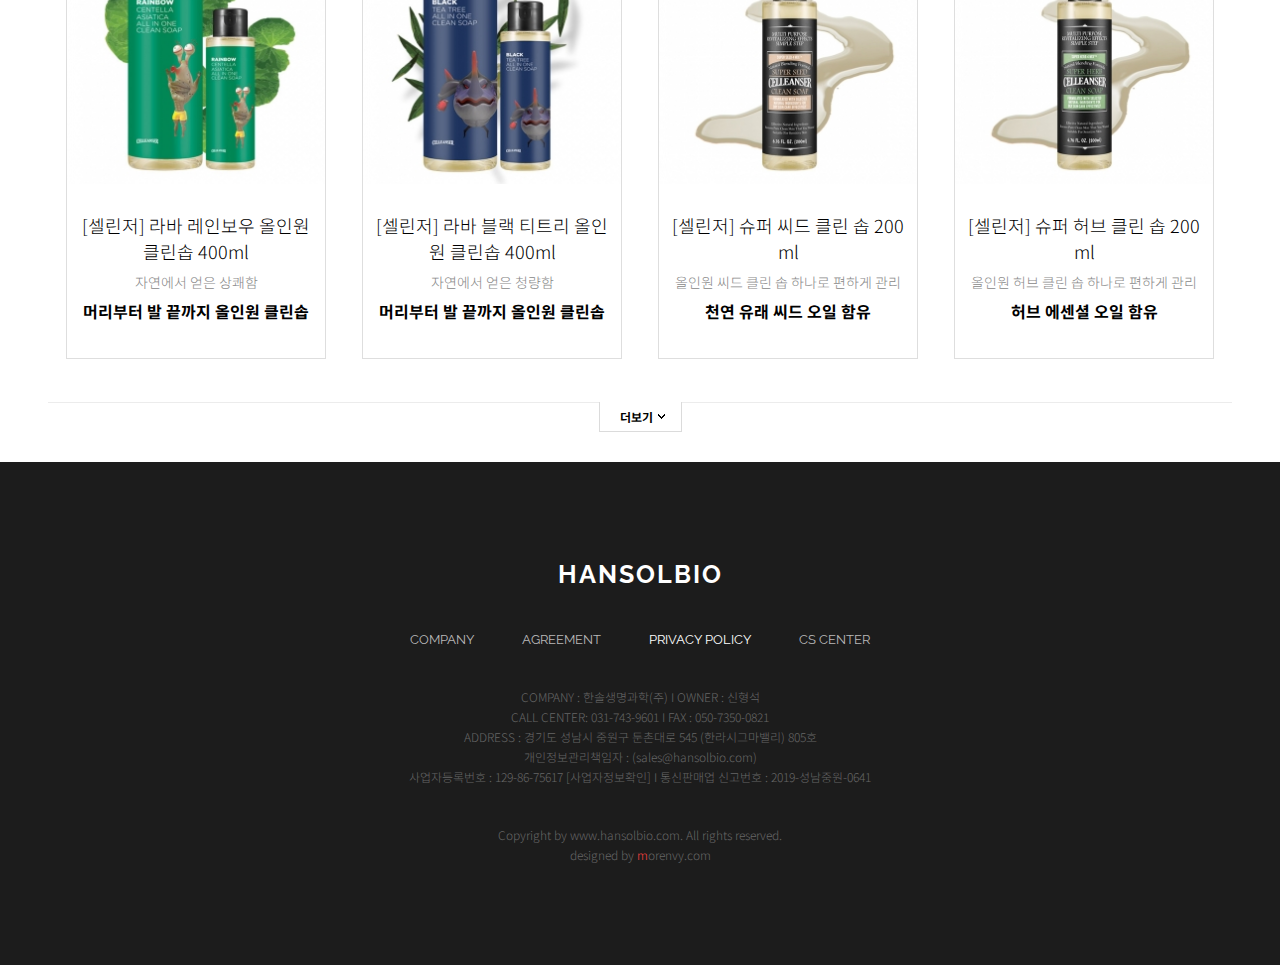
<file: src/products/products.html>
<!DOCTYPE html>
<html>
<head>
	<meta charset="utf-8"/>
	<title>한솔생명과학(주) 화장품 업계 강자(포트)</title>
	<link href="https://fonts.googleapis.com/css?family=Raleway:100,200,500,700" rel="stylesheet">
	<link href="https://fonts.googleapis.com/css?family=Noto+Sans+KR:100,300,400,500,700,900&subset=korean" rel="stylesheet">
	<link rel="stylesheet" type="text/css" href="../../css/normalize.css">
	<link rel="stylesheet" href="../../css/simple-scrollbar.css">
	<link rel="stylesheet" type="text/css" href="../../css/public.css">
	<link rel="stylesheet" type="text/css" href="../../css/products.css">
	<script src="../../js/vender/jquery-1.10.2.min.js"></script>
	<script src="../../js/vender/simple-scrollbar.min.js"></script>
	<script src="../../js/vender/siema.min.js"></script>
	<script src="../../js/vender/detectmobilebrowser.js"></script>
	<script src="../../js/header.js"></script>
	<script src="../../js/products.js"></script>
</head>
<body>
<div class="wrap">
<header>
			<nav>
				<ul class="header">
					<li><a href="/index.html" class="logo"><h1>HANSOLBIO</h1></a></li>
					<li><a href="/src/company/intro.html">COMPANY</a>
						<ul>
							<li><a href="/src/company/intro.html">- 회사소개</a></li>
							<li><a href="/src/company/history.html">- 연혁</a></li>
							<li><a href="/src/company/factory.html">- 공장소개</a></li>
						</ul>
					</li>
					<li><a href="/src/business/process.html">BUSINESS</a>
						<ul>
							<li><a href="/src/business/process.html">- 프로세스</a></li>
							<li><a href="/src/business/partner.html">- 파트너사</a></li>
						</ul>
					</li>
					<li><a href="/src/rnd/develop.html">R&D</a>
						<ul>
							<li><a href="/src/rnd/develop.html">- 연구개발품목</a></li>
							<li><a href="/src/rnd/certification.html">- 보유인증서</a></li>
						</ul>
					</li>
					<li><a href="/src/products/products.html">PRODUCT</a>
					</li>
					
					<li><a href="/src/community/notice.html">COMMUNITY</a>
						<ul>
							<li><a href="/src/community/notice.html">- 공지사항</a></li>
						</ul>
					</li>
				</ul>
				<div class="sideMenuBtn">
					<a href="#">
						<img src="/img/btn_all.png" alt="sideMenu">
					</a>
				</div>
			</nav>
		</header>
		<div class="closeBtn">
			<div>
				<a href="#"><img src="/img/btn_x.gif" alt="closeSideMenu"></a>
			</div>
		</div>
		<div class="sideMenuContainer" ss-container>
			<div class="top_log cboth">
				<ul>
					<li><a href="/src/login/login.html">로그인</a></li>
					<li><a href="/src/login/login.html">회원가입</a></li>
					<li><a href="/src/login/login.html">장바구니(0)</a></li>
					<li><a href="/src/login/login.html">마이페이지</a></li>
				</ul>
			</div>
			<div class="top_search cboth">
				<form name="" action="" method="">
					<fieldset>
						<div class="top_search_cont">
							<div class="top_input_cont">
								<input type="text" id="search_form" name="">
								<input type="image" id="search_form" name="" src="/img/btn_top_search.png" alt="search">
							</div>
						</div>
					</fieldset>
				</form>
			</div>
			<div class="subMenuBox cboth" >
				<ul>
					<li class="first"><p>COMPANY <span><img src="/img/nav_icon.gif" alt="icon"></span></p>
						<ul>
							<li><a href="/src/company/intro.html">- 회사소개</a></li>
							<li><a href="/src/company/history.html">- 연혁</a></li>
							<li><a href="/src/company/factory.html">- 공장소개</a></li>
						</ul>
					</li>
					<li class="first"><p>BUSINESS <span><img src="/img/nav_icon.gif" alt="icon"></span></p>
						<ul>
							<li><a href="/src/business/process.html">- 프로세스</a></li>
							<li><a href="/src/business/partner.html">- 파트너사</a></li>
						</ul>
					</li>
					<li class="first"><p>R&D <span><img src="/img/nav_icon.gif" alt="icon"></span></p>
						<ul>
							<li><a href="/src/rnd/develop.html">- 연구개발품목</a></li>
							<li><a href="/src/rnd/certification.html">- 보유인증서</a></li>
						</ul>
					</li>
					<li class="first"><a href="/src/products/products.html">PRODUCT</a>
						
					</li>
					<li class="first"><p>COMMUNITY <span><img src="/img/nav_icon.gif" alt="icon"></span></p>
						<ul>
							<li><a href="/src/community/notice.html">- 공지사항</a></li>
						</ul>
					</li>
				</ul>
			</div>
			<div class="top_cs">
				<p class="text01">화장품 제조문의</p>
				<p class="text02">010.1134.2222</p>
				<p class="text03">신뢰를 바탕으로 한 기술 기반의<br>ODM/OEM/OGM<br>전문업체 한솔생명과학입니다.</p>
			</div>
			<div class="top_recent cboth">
				<p class="text01">RECENT VIEW</p>
			</div>
			<div class="top_sns cboth">
				<ul>
					<li><a href="#"><img src="/img/q_btn01.gif" alt="youtube"></a></li>
					<li><a href="#"><img src="/img/q_btn03.gif" alt="instargram"></a></li>
					<li><a href="#"><img src="/img/q_btn02.gif" alt="facebook"></a></li>
					<li><a href="#"><img src="/img/q_btn04.gif" alt="bookmark"></a></li>
				</ul>
			</div>
		</div>
		<div class="overlay"></div>
	<div class="header-bg">
		<h2>WE HELP OUR CLIENTS SUCCEED</h2>
		<p>항상 고객님의 입장에서 생각하고 효율적인 목표와 해결란을 제시해 드리겠으며<br>
		두터운 신뢰 관계를 맺기 위해 끊임없이 노력하고 있습니다.</p>
	</div>
	<div class="container">
		<div class="contents">
			<div class="sub-top-navi">HOME > PRODUCTS</div>
			<div class="cboth goods-list-wrap">
				<div class="title"><h3>PRODUCT</h3></div>
				<div class="item-category">
					<ul>
						<li class="all"><a href="./products.html"><span>전체 <em>(40)</em></span></a></li>
						<li class="cleansing"><a href="./products1.html"><span>클렌징 & 필링 <em>(10)</em></span></a></li>
						<li class="toner"><a href="./products2.html"><span>토너 & 미스트 <em>(10)</em></span></a></li>
						<li class="serum"><a href="./products3.html"><span>세럼 & 앰플 <em>(10)</em></span></a></li>
						<li class="lotion"><a href="./products4.html"><span>로션 & 크림 <em>(10)</em></span></a></li>
					</ul>
				</div>
				<div class="goods">
					<div class="goods-pick-list">
						<span class="goods-num">상품 <strong>224</strong>개</span>
						<div class="sort-list">
							<ul>
								<li class="recommend"><a href="./products.html">추천순</a></li>
								<li class="low"><a href="./products.html">낮은가격순</a></li>
								<li class="high"><a href="./products.html">높은가격순</a></li>
								<li class="sales"><a href="./products.html">판매량순</a></li>
							</ul>
						</div>
					</div>
					<div class="product">
						<ul class="clearfix product-container">
						</ul>
						<div class="btn-goods-more">
							<button>더보기</button>
						</div>
					</div>
				</div>
			</div>
			<!-- goods-list-wrap end -->
		</div>
		<!-- contents end -->
	</div>
	<!-- container end -->
<footer>
	<div class="footer-wrap">
		<h4 class="logo">HANSOLBIO</h4>
		<div class="menu">
			<ul>
				<li><a href="/src/company/intro.html">COMPANY</a></li>
				<li><a href="#">AGREEMENT</a></li>
				<li><a href="#">PRIVACY POLICY</a></li>
				<li><a href="#">CS CENTER</a></li>
			</ul>
		</div>
		<div class="copyright01">
			<p>COMPANY : 한솔생명과학(주)  I  OWNER : 신형석<br>
				CALL CENTER: 031-743-9601  I  FAX : 050-7350-0821<br>
				ADDRESS : 경기도 성남시 중원구  둔촌대로 545 (한라시그마밸리) 805호<br>
				개인정보관리책임자 :  (sales@hansolbio.com)<br>
				사업자등록번호 : 129-86-75617 <a href="#">[사업자정보확인]</a> I  통신판매업 신고번호 : 2019-성남중원-0641</p>
		</div>
		<div class="copyright02">
			<p>Copyright by www.hansolbio.com. All rights reserved. <br>
			designed by <span style="color: #ff4242;">m</span>orenvy.com</p>
		</div>
	</div>
</footer>
</div>
<!-- wrap end -->
</body>
</html>
</file>
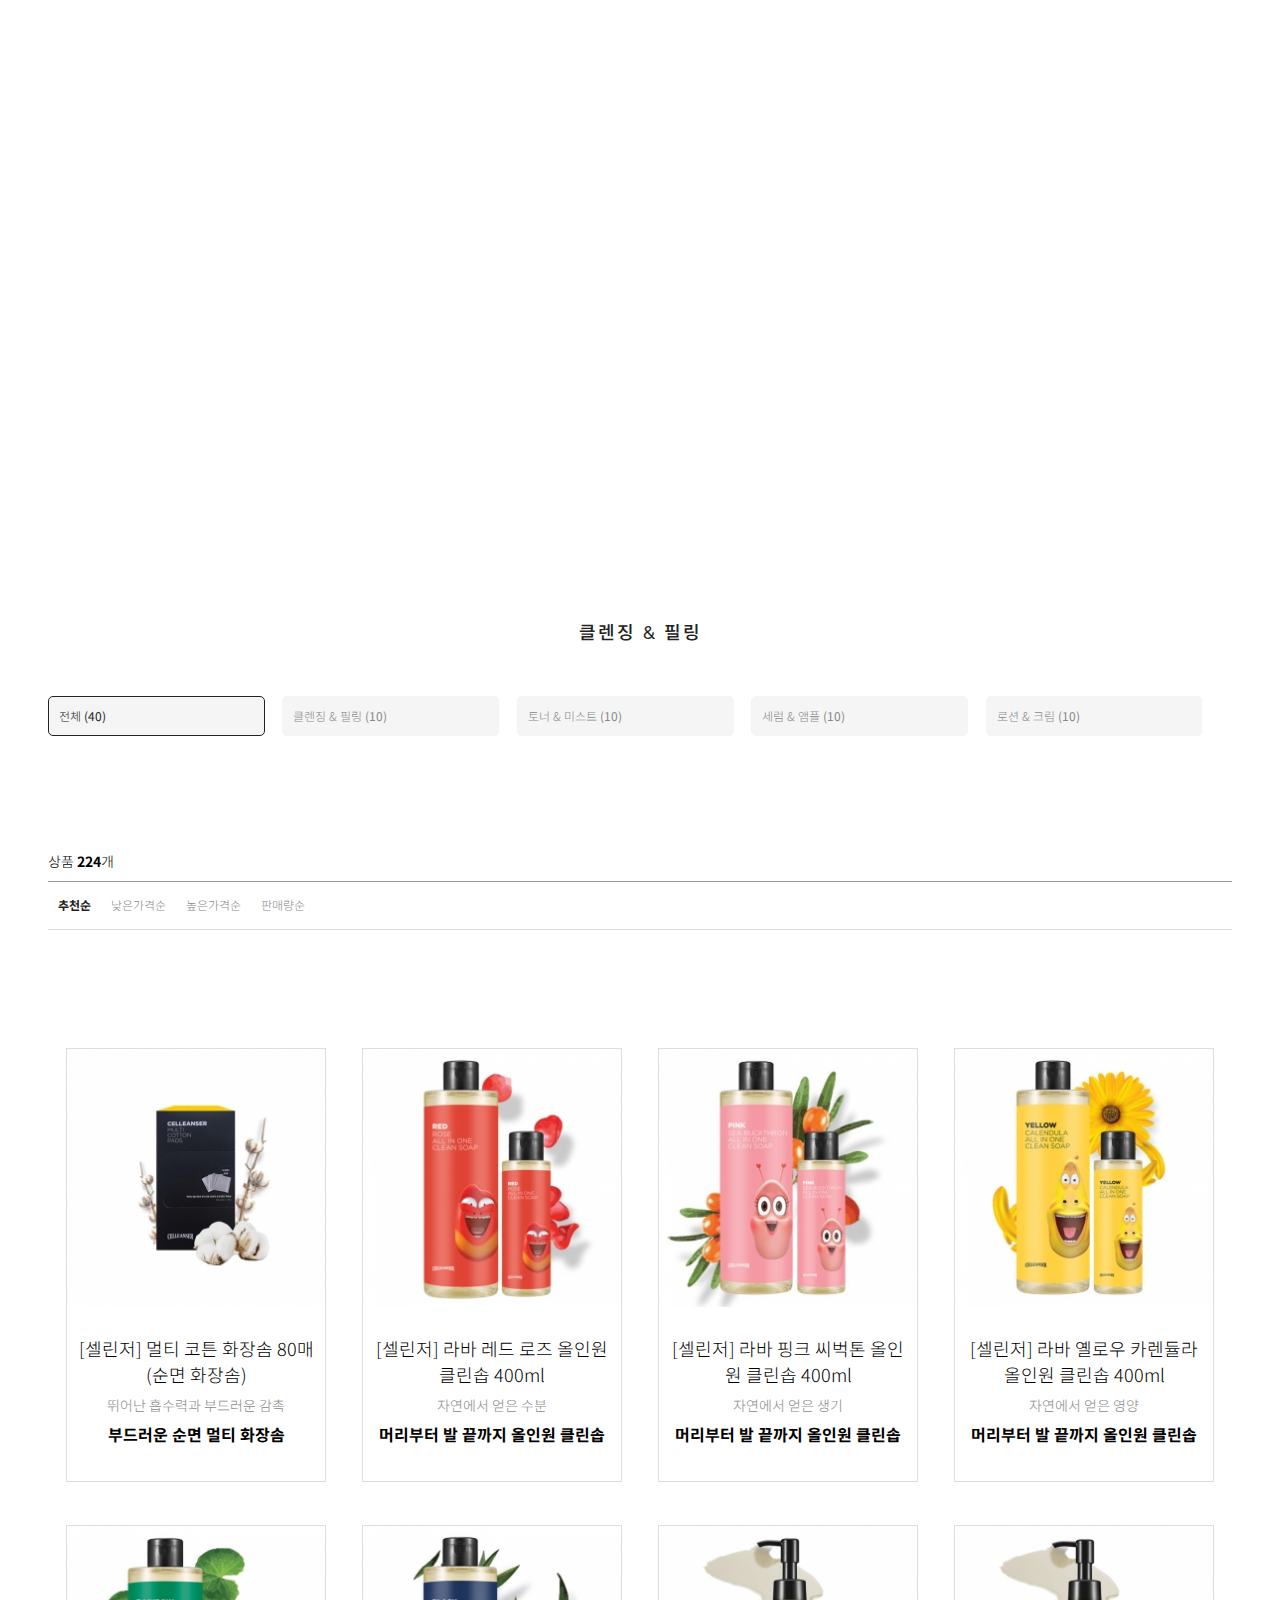
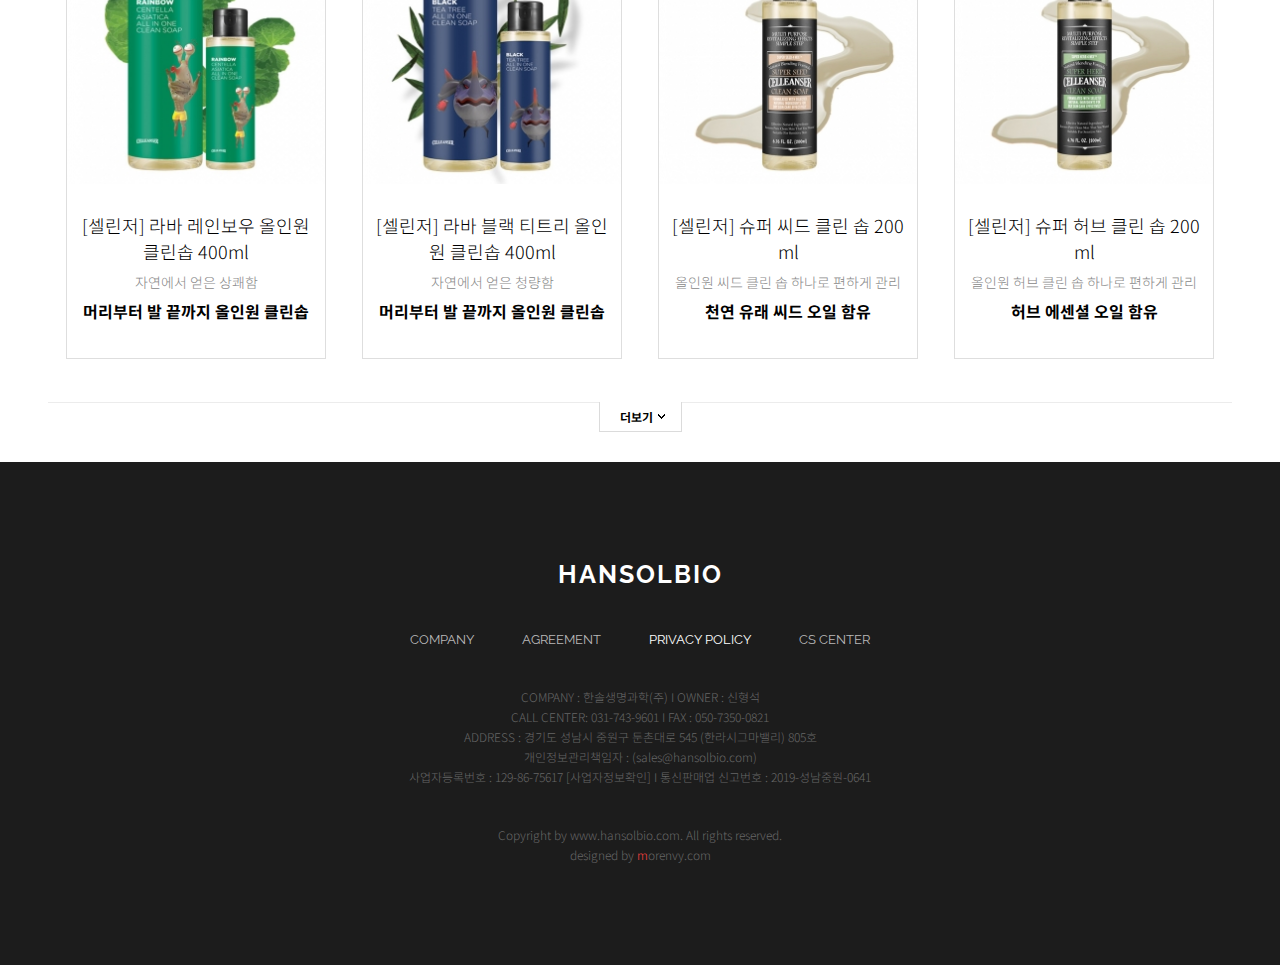
<file: src/products/products1.html>
<!DOCTYPE html>
<html>
<head>
	<meta charset="utf-8"/>
	<title>한솔생명과학(주) 화장품 업계 강자(포트)</title>
	<link href="https://fonts.googleapis.com/css?family=Raleway:100,200,500,700" rel="stylesheet">
	<link href="https://fonts.googleapis.com/css?family=Noto+Sans+KR:100,300,400,500,700,900&subset=korean" rel="stylesheet">
	<link rel="stylesheet" type="text/css" href="../../css/normalize.css">
	<link rel="stylesheet" href="../../css/simple-scrollbar.css">
	<link rel="stylesheet" type="text/css" href="../../css/public.css">
	<link rel="stylesheet" type="text/css" href="../../css/products.css">
	<script src="../../js/vender/jquery-1.10.2.min.js"></script>
	<script src="../../js/vender/simple-scrollbar.min.js"></script>
	<script src="../../js/vender/siema.min.js"></script>
	<script src="../../js/vender/detectmobilebrowser.js"></script>
	<script src="../../js/header.js"></script>
	<script src="../../js/products.js"></script>
</head>
<body>
<div class="wrap">
<header>
			<nav>
				<ul class="header">
					<li><a href="/index.html" class="logo"><h1>HANSOLBIO</h1></a></li>
					<li><a href="/src/company/intro.html">COMPANY</a>
						<ul>
							<li><a href="/src/company/intro.html">- 회사소개</a></li>
							<li><a href="/src/company/history.html">- 연혁</a></li>
							<li><a href="/src/company/factory.html">- 공장소개</a></li>
						</ul>
					</li>
					<li><a href="/src/business/process.html">BUSINESS</a>
						<ul>
							<li><a href="/src/business/process.html">- 프로세스</a></li>
							<li><a href="/src/business/partner.html">- 파트너사</a></li>
						</ul>
					</li>
					<li><a href="/src/rnd/develop.html">R&D</a>
						<ul>
							<li><a href="/src/rnd/develop.html">- 연구개발품목</a></li>
							<li><a href="/src/rnd/certification.html">- 보유인증서</a></li>
						</ul>
					</li>
					<li><a href="/src/products/products.html">PRODUCT</a>
					</li>
					
					<li><a href="/src/community/notice.html">COMMUNITY</a>
						<ul>
							<li><a href="/src/community/notice.html">- 공지사항</a></li>
						</ul>
					</li>
				</ul>
				<div class="sideMenuBtn">
					<a href="#">
						<img src="/img/btn_all.png" alt="sideMenu">
					</a>
				</div>
			</nav>
		</header>
		<div class="closeBtn">
			<div>
				<a href="#"><img src="/img/btn_x.gif" alt="closeSideMenu"></a>
			</div>
		</div>
		<div class="sideMenuContainer" ss-container>
			<div class="top_log cboth">
				<ul>
					<li><a href="/src/login/login.html">로그인</a></li>
					<li><a href="/src/login/login.html">회원가입</a></li>
					<li><a href="/src/login/login.html">장바구니(0)</a></li>
					<li><a href="/src/login/login.html">마이페이지</a></li>
				</ul>
			</div>
			<div class="top_search cboth">
				<form name="" action="" method="">
					<fieldset>
						<div class="top_search_cont">
							<div class="top_input_cont">
								<input type="text" id="search_form" name="">
								<input type="image" id="search_form" name="" src="/img/btn_top_search.png" alt="search">
							</div>
						</div>
					</fieldset>
				</form>
			</div>
			<div class="subMenuBox cboth" >
				<ul>
					<li class="first"><p>COMPANY <span><img src="/img/nav_icon.gif" alt="icon"></span></p>
						<ul>
							<li><a href="/src/company/intro.html">- 회사소개</a></li>
							<li><a href="/src/company/history.html">- 연혁</a></li>
							<li><a href="/src/company/factory.html">- 공장소개</a></li>
						</ul>
					</li>
					<li class="first"><p>BUSINESS <span><img src="/img/nav_icon.gif" alt="icon"></span></p>
						<ul>
							<li><a href="/src/business/process.html">- 프로세스</a></li>
							<li><a href="/src/business/partner.html">- 파트너사</a></li>
						</ul>
					</li>
					<li class="first"><p>R&D <span><img src="/img/nav_icon.gif" alt="icon"></span></p>
						<ul>
							<li><a href="/src/rnd/develop.html">- 연구개발품목</a></li>
							<li><a href="/src/rnd/certification.html">- 보유인증서</a></li>
						</ul>
					</li>
					<li class="first"><a href="/src/products/products.html">PRODUCT</a>
						
					</li>
					<li class="first"><p>COMMUNITY <span><img src="/img/nav_icon.gif" alt="icon"></span></p>
						<ul>
							<li><a href="/src/community/notice.html">- 공지사항</a></li>
						</ul>
					</li>
				</ul>
			</div>
			<div class="top_cs">
				<p class="text01">화장품 제조문의</p>
				<p class="text02">010.1134.2222</p>
				<p class="text03">신뢰를 바탕으로 한 기술 기반의<br>ODM/OEM/OGM<br>전문업체 한솔생명과학입니다.</p>
			</div>
			<div class="top_recent cboth">
				<p class="text01">RECENT VIEW</p>
			</div>
			<div class="top_sns cboth">
				<ul>
					<li><a href="#"><img src="/img/q_btn01.gif" alt="youtube"></a></li>
					<li><a href="#"><img src="/img/q_btn03.gif" alt="instargram"></a></li>
					<li><a href="#"><img src="/img/q_btn02.gif" alt="facebook"></a></li>
					<li><a href="#"><img src="/img/q_btn04.gif" alt="bookmark"></a></li>
				</ul>
			</div>
		</div>
		<div class="overlay"></div>
	<div class="header-bg">
		<h2>WE HELP OUR CLIENTS SUCCEED</h2>
		<p>항상 고객님의 입장에서 생각하고 효율적인 목표와 해결란을 제시해 드리겠으며<br>
		두터운 신뢰 관계를 맺기 위해 끊임없이 노력하고 있습니다.</p>
	</div>
	<div class="container">
		<div class="contents">
			<div class="sub-top-navi">HOME > PRODUCTS > 클렌징 & 필링</div>
			<div class="cboth goods-list-wrap">
				<div class="title"><h3>클렌징 & 필링</h3></div>
				<div class="item-category">
					<ul>
						<li class="all"><a href="./products.html"><span>전체 <em>(40)</em></span></a></li>
						<li class="cleansing"><a href="./products1.html"><span>클렌징 & 필링 <em>(10)</em></span></a></li>
						<li class="toner"><a href="./products2.html"><span>토너 & 미스트 <em>(10)</em></span></a></li>
						<li class="serum"><a href="./products3.html"><span>세럼 & 앰플 <em>(10)</em></span></a></li>
						<li class="lotion"><a href="./products4.html"><span>로션 & 크림 <em>(10)</em></span></a></li>
					</ul>
				</div>
				<div class="goods">
					<div class="goods-pick-list">
						<span class="goods-num">상품 <strong>224</strong>개</span>
						<div class="sort-list">
							<ul>
								<li class="recommend"><a href="./products1.html">추천순</a></li>
								<li class="low"><a href="./products1.html">낮은가격순</a></li>
								<li class="high"><a href="./products1.html">높은가격순</a></li>
								<li class="sales"><a href="./products1.html">판매량순</a></li>
							</ul>
						</div>
					</div>
					<div class="product">
						<ul class="clearfix product-container">
						</ul>
						<div class="btn-goods-more">
							<button>더보기</button>
						</div>
					</div>
				</div>
			</div>
			<!-- goods-list-wrap end -->
		</div>
		<!-- contents end -->
	</div>
	<!-- container end -->
<footer>
	<div class="footer-wrap">
		<h4 class="logo">HANSOLBIO</h4>
		<div class="menu">
			<ul>
				<li><a href="/src/company/intro.html">COMPANY</a></li>
				<li><a href="#">AGREEMENT</a></li>
				<li><a href="#">PRIVACY POLICY</a></li>
				<li><a href="#">CS CENTER</a></li>
			</ul>
		</div>
		<div class="copyright01">
			<p>COMPANY : 한솔생명과학(주)  I  OWNER : 신형석<br>
				CALL CENTER: 031-743-9601  I  FAX : 050-7350-0821<br>
				ADDRESS : 경기도 성남시 중원구  둔촌대로 545 (한라시그마밸리) 805호<br>
				개인정보관리책임자 :  (sales@hansolbio.com)<br>
				사업자등록번호 : 129-86-75617 <a href="#">[사업자정보확인]</a> I  통신판매업 신고번호 : 2019-성남중원-0641</p>
		</div>
		<div class="copyright02">
			<p>Copyright by www.hansolbio.com. All rights reserved. <br>
			designed by <span style="color: #ff4242;">m</span>orenvy.com</p>
		</div>
	</div>
</footer>	
</div>
<!-- wrap end -->
</body>
</html>
</file>
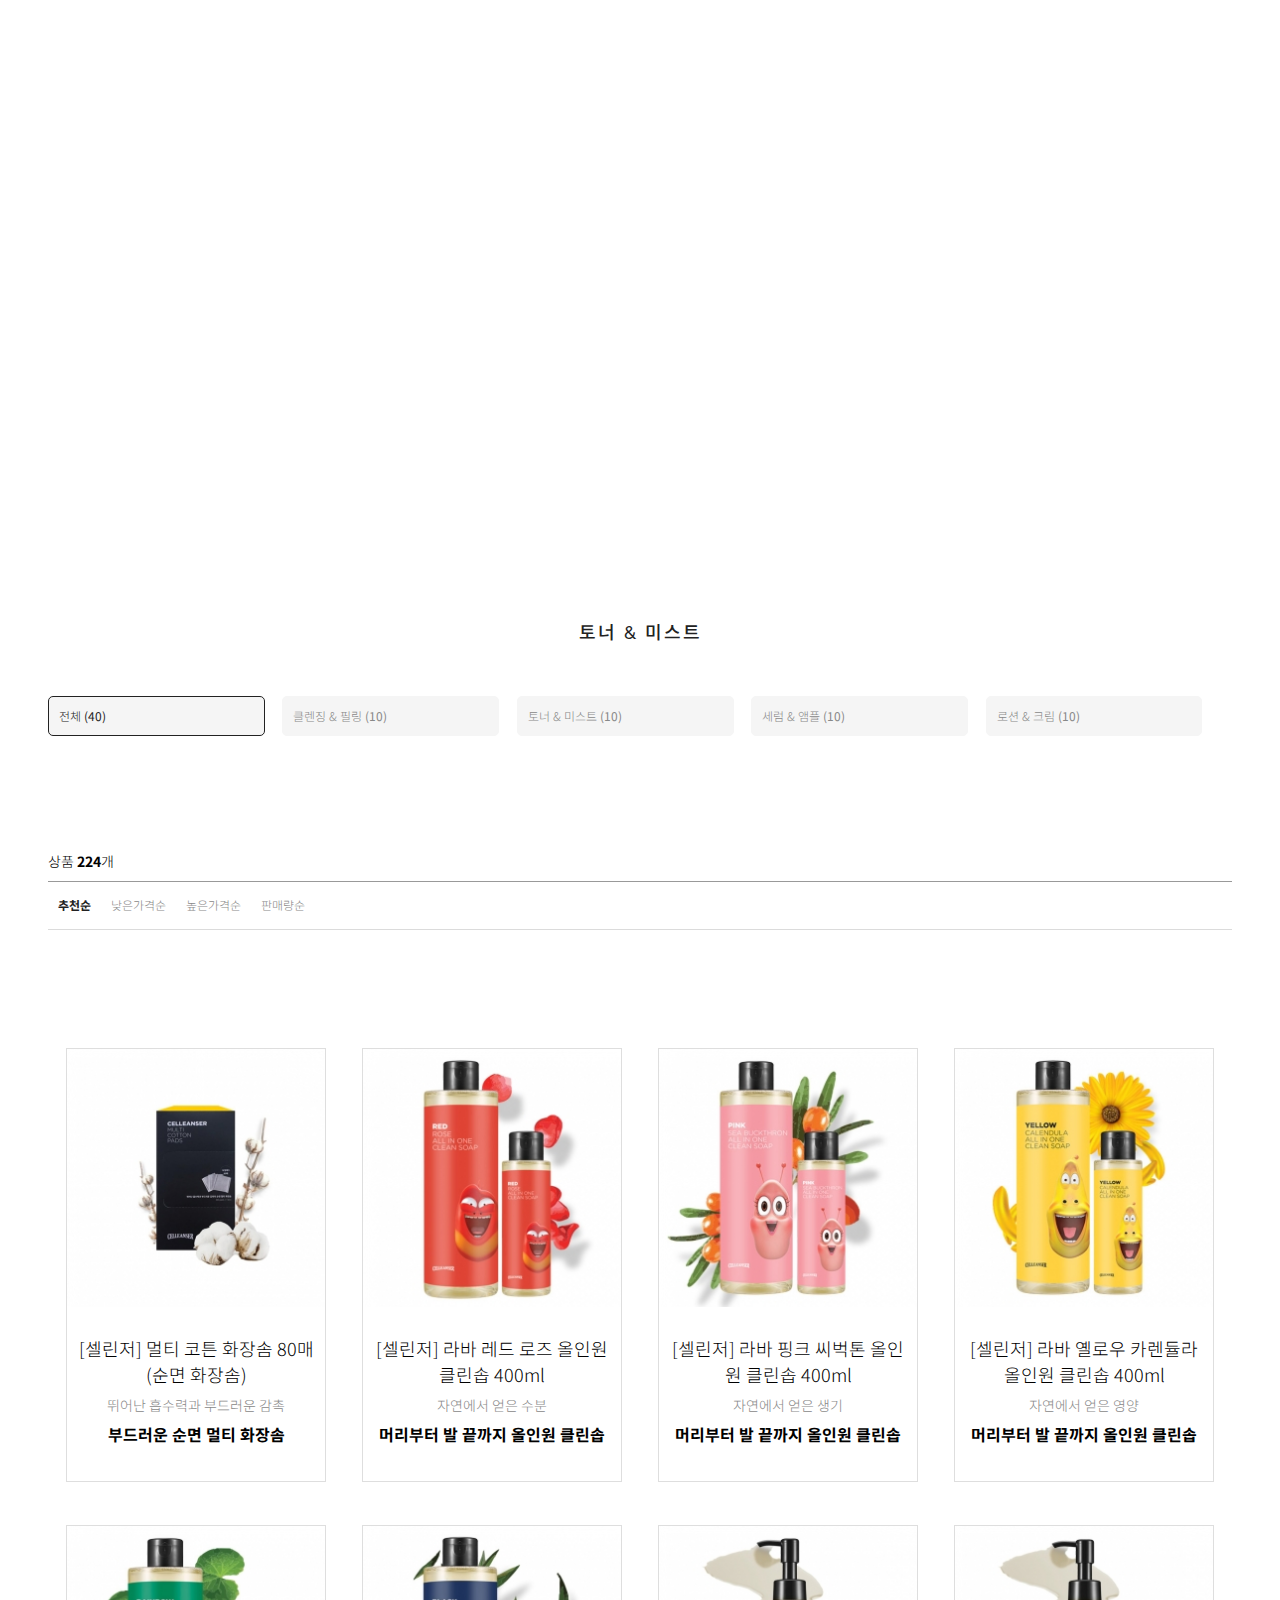
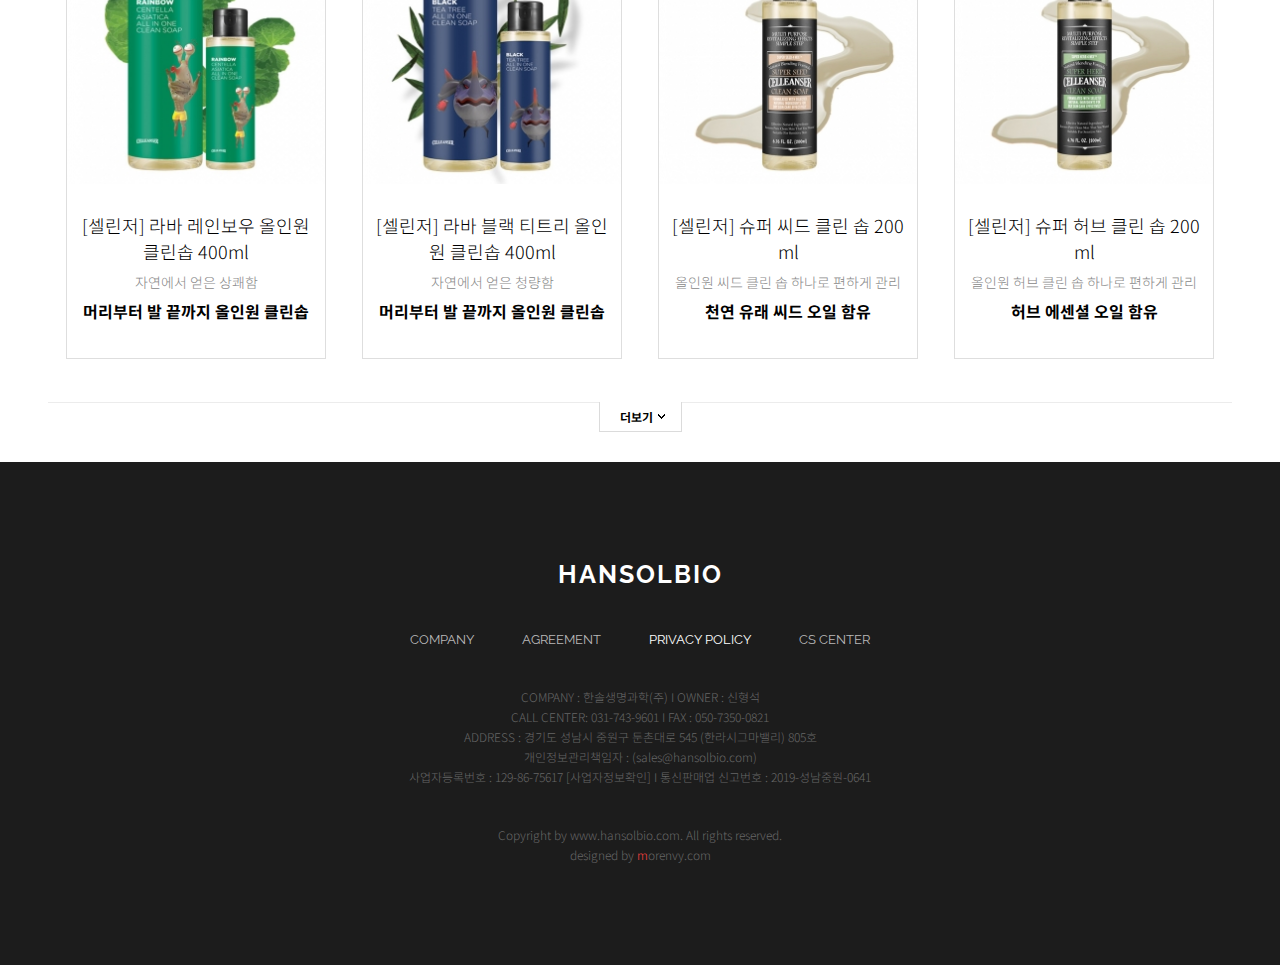
<file: src/products/products2.html>
<!DOCTYPE html>
<html>
<head>
	<meta charset="utf-8"/>
	<title>한솔생명과학(주) 화장품 업계 강자(포트)</title>
	<link href="https://fonts.googleapis.com/css?family=Raleway:100,200,500,700" rel="stylesheet">
	<link href="https://fonts.googleapis.com/css?family=Noto+Sans+KR:100,300,400,500,700,900&subset=korean" rel="stylesheet">
	<link rel="stylesheet" type="text/css" href="../../css/normalize.css">
	<link rel="stylesheet" href="../../css/simple-scrollbar.css">
	<link rel="stylesheet" type="text/css" href="../../css/public.css">
	<link rel="stylesheet" type="text/css" href="../../css/products.css">
	<script src="../../js/vender/jquery-1.10.2.min.js"></script>
	<script src="../../js/vender/simple-scrollbar.min.js"></script>
	<script src="../../js/vender/siema.min.js"></script>
	<script src="../../js/vender/detectmobilebrowser.js"></script>
	<script src="../../js/header.js"></script>
	<script src="../../js/products.js"></script>
</head>
<body>
<div class="wrap">
<header>
			<nav>
				<ul class="header">
					<li><a href="/index.html" class="logo"><h1>HANSOLBIO</h1></a></li>
					<li><a href="/src/company/intro.html">COMPANY</a>
						<ul>
							<li><a href="/src/company/intro.html">- 회사소개</a></li>
							<li><a href="/src/company/history.html">- 연혁</a></li>
							<li><a href="/src/company/factory.html">- 공장소개</a></li>
						</ul>
					</li>
					<li><a href="/src/business/process.html">BUSINESS</a>
						<ul>
							<li><a href="/src/business/process.html">- 프로세스</a></li>
							<li><a href="/src/business/partner.html">- 파트너사</a></li>
						</ul>
					</li>
					<li><a href="/src/rnd/develop.html">R&D</a>
						<ul>
							<li><a href="/src/rnd/develop.html">- 연구개발품목</a></li>
							<li><a href="/src/rnd/certification.html">- 보유인증서</a></li>
						</ul>
					</li>
					<li><a href="/src/products/products.html">PRODUCT</a>
					</li>
					
					<li><a href="/src/community/notice.html">COMMUNITY</a>
						<ul>
							<li><a href="/src/community/notice.html">- 공지사항</a></li>
						</ul>
					</li>
				</ul>
				<div class="sideMenuBtn">
					<a href="#">
						<img src="/img/btn_all.png" alt="sideMenu">
					</a>
				</div>
			</nav>
		</header>
		<div class="closeBtn">
			<div>
				<a href="#"><img src="/img/btn_x.gif" alt="closeSideMenu"></a>
			</div>
		</div>
		<div class="sideMenuContainer" ss-container>
			<div class="top_log cboth">
				<ul>
					<li><a href="/src/login/login.html">로그인</a></li>
					<li><a href="/src/login/login.html">회원가입</a></li>
					<li><a href="/src/login/login.html">장바구니(0)</a></li>
					<li><a href="/src/login/login.html">마이페이지</a></li>
				</ul>
			</div>
			<div class="top_search cboth">
				<form name="" action="" method="">
					<fieldset>
						<div class="top_search_cont">
							<div class="top_input_cont">
								<input type="text" id="search_form" name="">
								<input type="image" id="search_form" name="" src="/img/btn_top_search.png" alt="search">
							</div>
						</div>
					</fieldset>
				</form>
			</div>
			<div class="subMenuBox cboth" >
				<ul>
					<li class="first"><p>COMPANY <span><img src="/img/nav_icon.gif" alt="icon"></span></p>
						<ul>
							<li><a href="/src/company/intro.html">- 회사소개</a></li>
							<li><a href="/src/company/history.html">- 연혁</a></li>
							<li><a href="/src/company/factory.html">- 공장소개</a></li>
						</ul>
					</li>
					<li class="first"><p>BUSINESS <span><img src="/img/nav_icon.gif" alt="icon"></span></p>
						<ul>
							<li><a href="/src/business/process.html">- 프로세스</a></li>
							<li><a href="/src/business/partner.html">- 파트너사</a></li>
						</ul>
					</li>
					<li class="first"><p>R&D <span><img src="/img/nav_icon.gif" alt="icon"></span></p>
						<ul>
							<li><a href="/src/rnd/develop.html">- 연구개발품목</a></li>
							<li><a href="/src/rnd/certification.html">- 보유인증서</a></li>
						</ul>
					</li>
					<li class="first"><a href="/src/products/products.html">PRODUCT</a>
						
					</li>
					<li class="first"><p>COMMUNITY <span><img src="/img/nav_icon.gif" alt="icon"></span></p>
						<ul>
							<li><a href="/src/community/notice.html">- 공지사항</a></li>
						</ul>
					</li>
				</ul>
			</div>
			<div class="top_cs">
				<p class="text01">화장품 제조문의</p>
				<p class="text02">010.1134.2222</p>
				<p class="text03">신뢰를 바탕으로 한 기술 기반의<br>ODM/OEM/OGM<br>전문업체 한솔생명과학입니다.</p>
			</div>
			<div class="top_recent cboth">
				<p class="text01">RECENT VIEW</p>
			</div>
			<div class="top_sns cboth">
				<ul>
					<li><a href="#"><img src="/img/q_btn01.gif" alt="youtube"></a></li>
					<li><a href="#"><img src="/img/q_btn03.gif" alt="instargram"></a></li>
					<li><a href="#"><img src="/img/q_btn02.gif" alt="facebook"></a></li>
					<li><a href="#"><img src="/img/q_btn04.gif" alt="bookmark"></a></li>
				</ul>
			</div>
		</div>
		<div class="overlay"></div>
	<div class="header-bg">
		<h2>WE HELP OUR CLIENTS SUCCEED</h2>
		<p>항상 고객님의 입장에서 생각하고 효율적인 목표와 해결란을 제시해 드리겠으며<br>
		두터운 신뢰 관계를 맺기 위해 끊임없이 노력하고 있습니다.</p>
	</div>
	<div class="container">
		<div class="contents">
			<div class="sub-top-navi">HOME > PRODUCTS > 토너 & 미스트</div>
			<div class="cboth goods-list-wrap">
				<div class="title"><h3>토너 & 미스트</h3></div>
				<div class="item-category">
					<ul>
						<li class="all"><a href="./products.html"><span>전체 <em>(40)</em></span></a></li>
						<li class="cleansing"><a href="./products1.html"><span>클렌징 & 필링 <em>(10)</em></span></a></li>
						<li class="toner"><a href="./products2.html"><span>토너 & 미스트 <em>(10)</em></span></a></li>
						<li class="serum"><a href="./products3.html"><span>세럼 & 앰플 <em>(10)</em></span></a></li>
						<li class="lotion"><a href="./products4.html"><span>로션 & 크림 <em>(10)</em></span></a></li>
					</ul>
				</div>
				<div class="goods">
					<div class="goods-pick-list">
						<span class="goods-num">상품 <strong>224</strong>개</span>
						<div class="sort-list">
							<ul>
								<li class="recommend"><a href="./products2.html">추천순</a></li>
								<li class="low"><a href="./products2.html">낮은가격순</a></li>
								<li class="high"><a href="./products2.html">높은가격순</a></li>
								<li class="sales"><a href="./products2.html">판매량순</a></li>
							</ul>
						</div>
					</div>
					<div class="product">
						<ul class="clearfix product-container">
						</ul>
						<div class="btn-goods-more">
							<button>더보기</button>
						</div>
					</div>
				</div>
			</div>
			<!-- goods-list-wrap end -->
		</div>
		<!-- contents end -->
	</div>
	<!-- container end -->
<footer>
	<div class="footer-wrap">
		<h4 class="logo">HANSOLBIO</h4>
		<div class="menu">
			<ul>
				<li><a href="/src/company/intro.html">COMPANY</a></li>
				<li><a href="#">AGREEMENT</a></li>
				<li><a href="#">PRIVACY POLICY</a></li>
				<li><a href="#">CS CENTER</a></li>
			</ul>
		</div>
		<div class="copyright01">
			<p>COMPANY : 한솔생명과학(주)  I  OWNER : 신형석<br>
				CALL CENTER: 031-743-9601  I  FAX : 050-7350-0821<br>
				ADDRESS : 경기도 성남시 중원구  둔촌대로 545 (한라시그마밸리) 805호<br>
				개인정보관리책임자 :  (sales@hansolbio.com)<br>
				사업자등록번호 : 129-86-75617 <a href="#">[사업자정보확인]</a> I  통신판매업 신고번호 : 2019-성남중원-0641</p>
		</div>
		<div class="copyright02">
			<p>Copyright by www.hansolbio.com. All rights reserved. <br>
			designed by <span style="color: #ff4242;">m</span>orenvy.com</p>
		</div>
	</div>
</footer>
</div>
<!-- wrap end -->
</body>
</html>
</file>
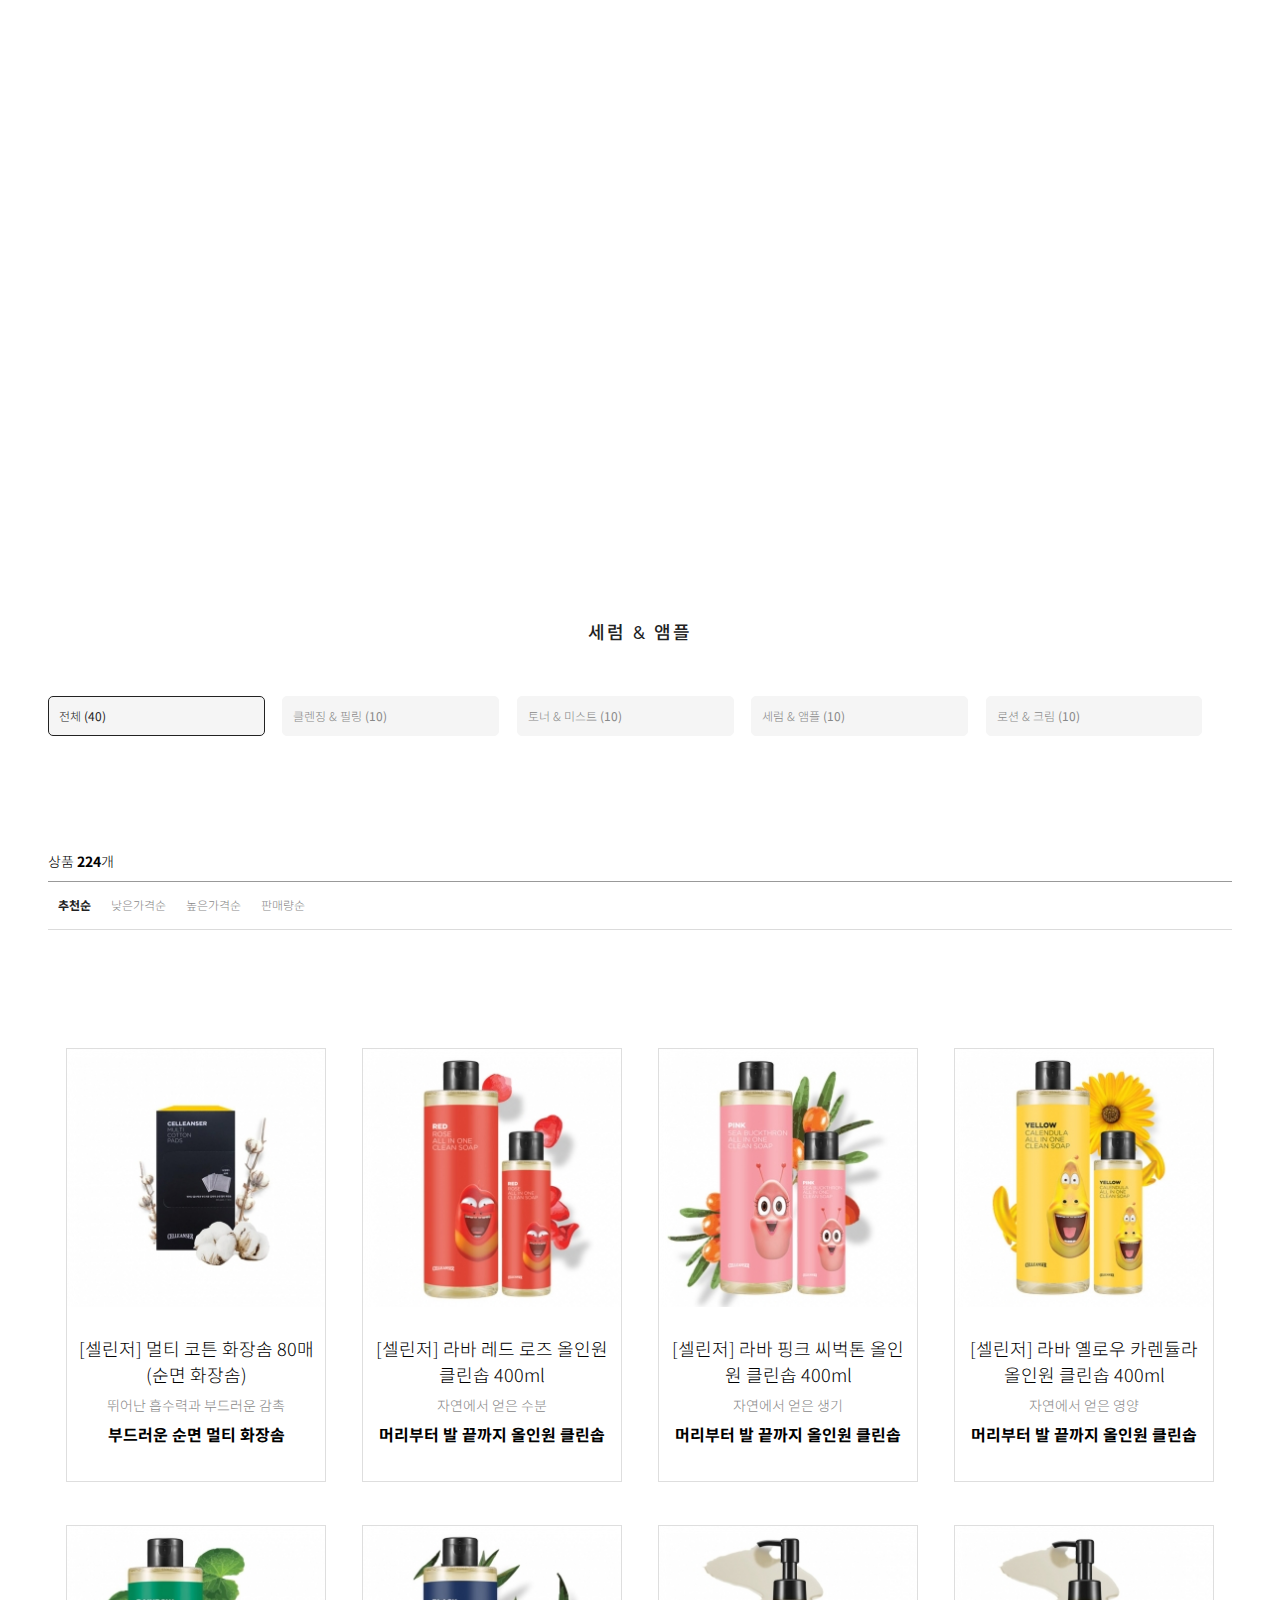
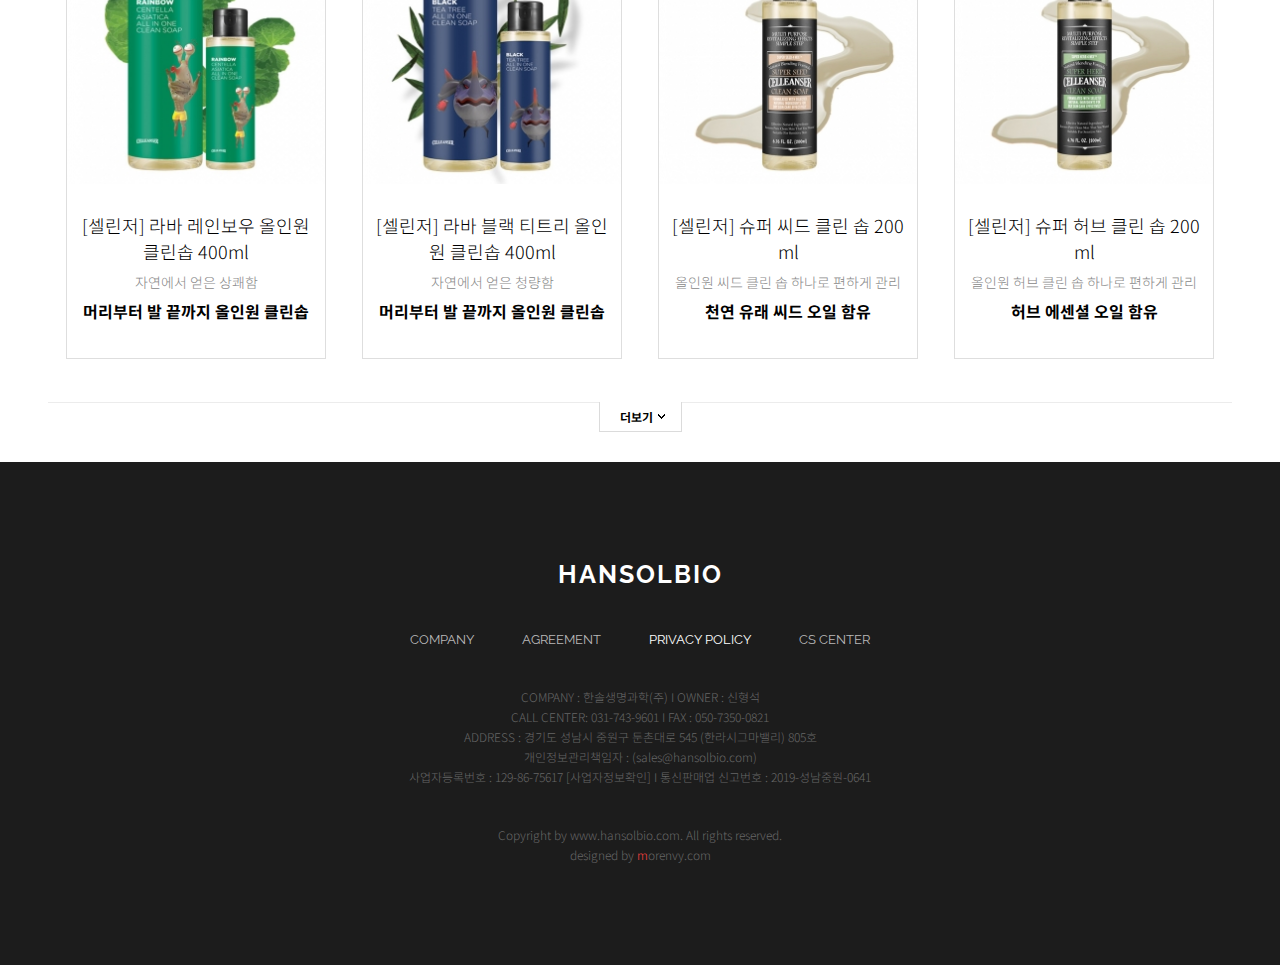
<file: src/products/products3.html>
<!DOCTYPE html>
<html>
<head>
	<meta charset="utf-8"/>
	<title>한솔생명과학(주) 화장품 업계 강자(포트)</title>
	<link href="https://fonts.googleapis.com/css?family=Raleway:100,200,500,700" rel="stylesheet">
	<link href="https://fonts.googleapis.com/css?family=Noto+Sans+KR:100,300,400,500,700,900&subset=korean" rel="stylesheet">
	<link rel="stylesheet" type="text/css" href="../../css/normalize.css">
	<link rel="stylesheet" href="../../css/simple-scrollbar.css">
	<link rel="stylesheet" type="text/css" href="../../css/public.css">
	<link rel="stylesheet" type="text/css" href="../../css/products.css">
	<script src="../../js/vender/jquery-1.10.2.min.js"></script>
	<script src="../../js/vender/simple-scrollbar.min.js"></script>
	<script src="../../js/vender/siema.min.js"></script>
	<script src="../../js/vender/detectmobilebrowser.js"></script>
	<script src="../../js/header.js"></script>
	<script src="../../js/products.js"></script>
</head>
<body>
<div class="wrap">
<header>
			<nav>
				<ul class="header">
					<li><a href="/index.html" class="logo"><h1>HANSOLBIO</h1></a></li>
					<li><a href="/src/company/intro.html">COMPANY</a>
						<ul>
							<li><a href="/src/company/intro.html">- 회사소개</a></li>
							<li><a href="/src/company/history.html">- 연혁</a></li>
							<li><a href="/src/company/factory.html">- 공장소개</a></li>
						</ul>
					</li>
					<li><a href="/src/business/process.html">BUSINESS</a>
						<ul>
							<li><a href="/src/business/process.html">- 프로세스</a></li>
							<li><a href="/src/business/partner.html">- 파트너사</a></li>
						</ul>
					</li>
					<li><a href="/src/rnd/develop.html">R&D</a>
						<ul>
							<li><a href="/src/rnd/develop.html">- 연구개발품목</a></li>
							<li><a href="/src/rnd/certification.html">- 보유인증서</a></li>
						</ul>
					</li>
					<li><a href="/src/products/products.html">PRODUCT</a>
					</li>
					
					<li><a href="/src/community/notice.html">COMMUNITY</a>
						<ul>
							<li><a href="/src/community/notice.html">- 공지사항</a></li>
						</ul>
					</li>
				</ul>
				<div class="sideMenuBtn">
					<a href="#">
						<img src="/img/btn_all.png" alt="sideMenu">
					</a>
				</div>
			</nav>
		</header>
		<div class="closeBtn">
			<div>
				<a href="#"><img src="/img/btn_x.gif" alt="closeSideMenu"></a>
			</div>
		</div>
		<div class="sideMenuContainer" ss-container>
			<div class="top_log cboth">
				<ul>
					<li><a href="/src/login/login.html">로그인</a></li>
					<li><a href="/src/login/login.html">회원가입</a></li>
					<li><a href="/src/login/login.html">장바구니(0)</a></li>
					<li><a href="/src/login/login.html">마이페이지</a></li>
				</ul>
			</div>
			<div class="top_search cboth">
				<form name="" action="" method="">
					<fieldset>
						<div class="top_search_cont">
							<div class="top_input_cont">
								<input type="text" id="search_form" name="">
								<input type="image" id="search_form" name="" src="/img/btn_top_search.png" alt="search">
							</div>
						</div>
					</fieldset>
				</form>
			</div>
			<div class="subMenuBox cboth" >
				<ul>
					<li class="first"><p>COMPANY <span><img src="/img/nav_icon.gif" alt="icon"></span></p>
						<ul>
							<li><a href="/src/company/intro.html">- 회사소개</a></li>
							<li><a href="/src/company/history.html">- 연혁</a></li>
							<li><a href="/src/company/factory.html">- 공장소개</a></li>
						</ul>
					</li>
					<li class="first"><p>BUSINESS <span><img src="/img/nav_icon.gif" alt="icon"></span></p>
						<ul>
							<li><a href="/src/business/process.html">- 프로세스</a></li>
							<li><a href="/src/business/partner.html">- 파트너사</a></li>
						</ul>
					</li>
					<li class="first"><p>R&D <span><img src="/img/nav_icon.gif" alt="icon"></span></p>
						<ul>
							<li><a href="/src/rnd/develop.html">- 연구개발품목</a></li>
							<li><a href="/src/rnd/certification.html">- 보유인증서</a></li>
						</ul>
					</li>
					<li class="first"><a href="/src/products/products.html">PRODUCT</a>
						
					</li>
					<li class="first"><p>COMMUNITY <span><img src="/img/nav_icon.gif" alt="icon"></span></p>
						<ul>
							<li><a href="/src/community/notice.html">- 공지사항</a></li>
						</ul>
					</li>
				</ul>
			</div>
			<div class="top_cs">
				<p class="text01">화장품 제조문의</p>
				<p class="text02">010.1134.2222</p>
				<p class="text03">신뢰를 바탕으로 한 기술 기반의<br>ODM/OEM/OGM<br>전문업체 한솔생명과학입니다.</p>
			</div>
			<div class="top_recent cboth">
				<p class="text01">RECENT VIEW</p>
			</div>
			<div class="top_sns cboth">
				<ul>
					<li><a href="#"><img src="/img/q_btn01.gif" alt="youtube"></a></li>
					<li><a href="#"><img src="/img/q_btn03.gif" alt="instargram"></a></li>
					<li><a href="#"><img src="/img/q_btn02.gif" alt="facebook"></a></li>
					<li><a href="#"><img src="/img/q_btn04.gif" alt="bookmark"></a></li>
				</ul>
			</div>
		</div>
		<div class="overlay"></div>
	<div class="header-bg">
		<h2>WE HELP OUR CLIENTS SUCCEED</h2>
		<p>항상 고객님의 입장에서 생각하고 효율적인 목표와 해결란을 제시해 드리겠으며<br>
		두터운 신뢰 관계를 맺기 위해 끊임없이 노력하고 있습니다.</p>
	</div>
	<div class="container">
		<div class="contents">
			<div class="sub-top-navi">HOME > PRODUCTS > 세럼 & 앰플</div>
			<div class="cboth goods-list-wrap">
				<div class="title"><h3>세럼 & 앰플</h3></div>
				<div class="item-category">
					<ul>
						<li class="all"><a href="./products.html"><span>전체 <em>(40)</em></span></a></li>
						<li class="cleansing"><a href="./products1.html"><span>클렌징 & 필링 <em>(10)</em></span></a></li>
						<li class="toner"><a href="./products2.html"><span>토너 & 미스트 <em>(10)</em></span></a></li>
						<li class="serum"><a href="./products3.html"><span>세럼 & 앰플 <em>(10)</em></span></a></li>
						<li class="lotion"><a href="./products4.html"><span>로션 & 크림 <em>(10)</em></span></a></li>
					</ul>
				</div>
				<div class="goods">
					<div class="goods-pick-list">
						<span class="goods-num">상품 <strong>224</strong>개</span>
						<div class="sort-list">
							<ul>
								<li class="recommend"><a href="./products3.html">추천순</a></li>
								<li class="low"><a href="./products3.html">낮은가격순</a></li>
								<li class="high"><a href="./products3.html">높은가격순</a></li>
								<li class="sales"><a href="./products3.html">판매량순</a></li>
							</ul>
						</div>
					</div>
					<div class="product">
						<ul class="clearfix product-container">
						</ul>
						<div class="btn-goods-more">
							<button>더보기</button>
						</div>
					</div>
				</div>
			</div>
			<!-- goods-list-wrap end -->
		</div>
		<!-- contents end -->
	</div>
	<!-- container end -->
<footer>
	<div class="footer-wrap">
		<h4 class="logo">HANSOLBIO</h4>
		<div class="menu">
			<ul>
				<li><a href="/src/company/intro.html">COMPANY</a></li>
				<li><a href="#">AGREEMENT</a></li>
				<li><a href="#">PRIVACY POLICY</a></li>
				<li><a href="#">CS CENTER</a></li>
			</ul>
		</div>
		<div class="copyright01">
			<p>COMPANY : 한솔생명과학(주)  I  OWNER : 신형석<br>
				CALL CENTER: 031-743-9601  I  FAX : 050-7350-0821<br>
				ADDRESS : 경기도 성남시 중원구  둔촌대로 545 (한라시그마밸리) 805호<br>
				개인정보관리책임자 :  (sales@hansolbio.com)<br>
				사업자등록번호 : 129-86-75617 <a href="#">[사업자정보확인]</a> I  통신판매업 신고번호 : 2019-성남중원-0641</p>
		</div>
		<div class="copyright02">
			<p>Copyright by www.hansolbio.com. All rights reserved. <br>
			designed by <span style="color: #ff4242;">m</span>orenvy.com</p>
		</div>
	</div>
</footer>
</div>
<!-- wrap end -->
</body>
</html>
</file>
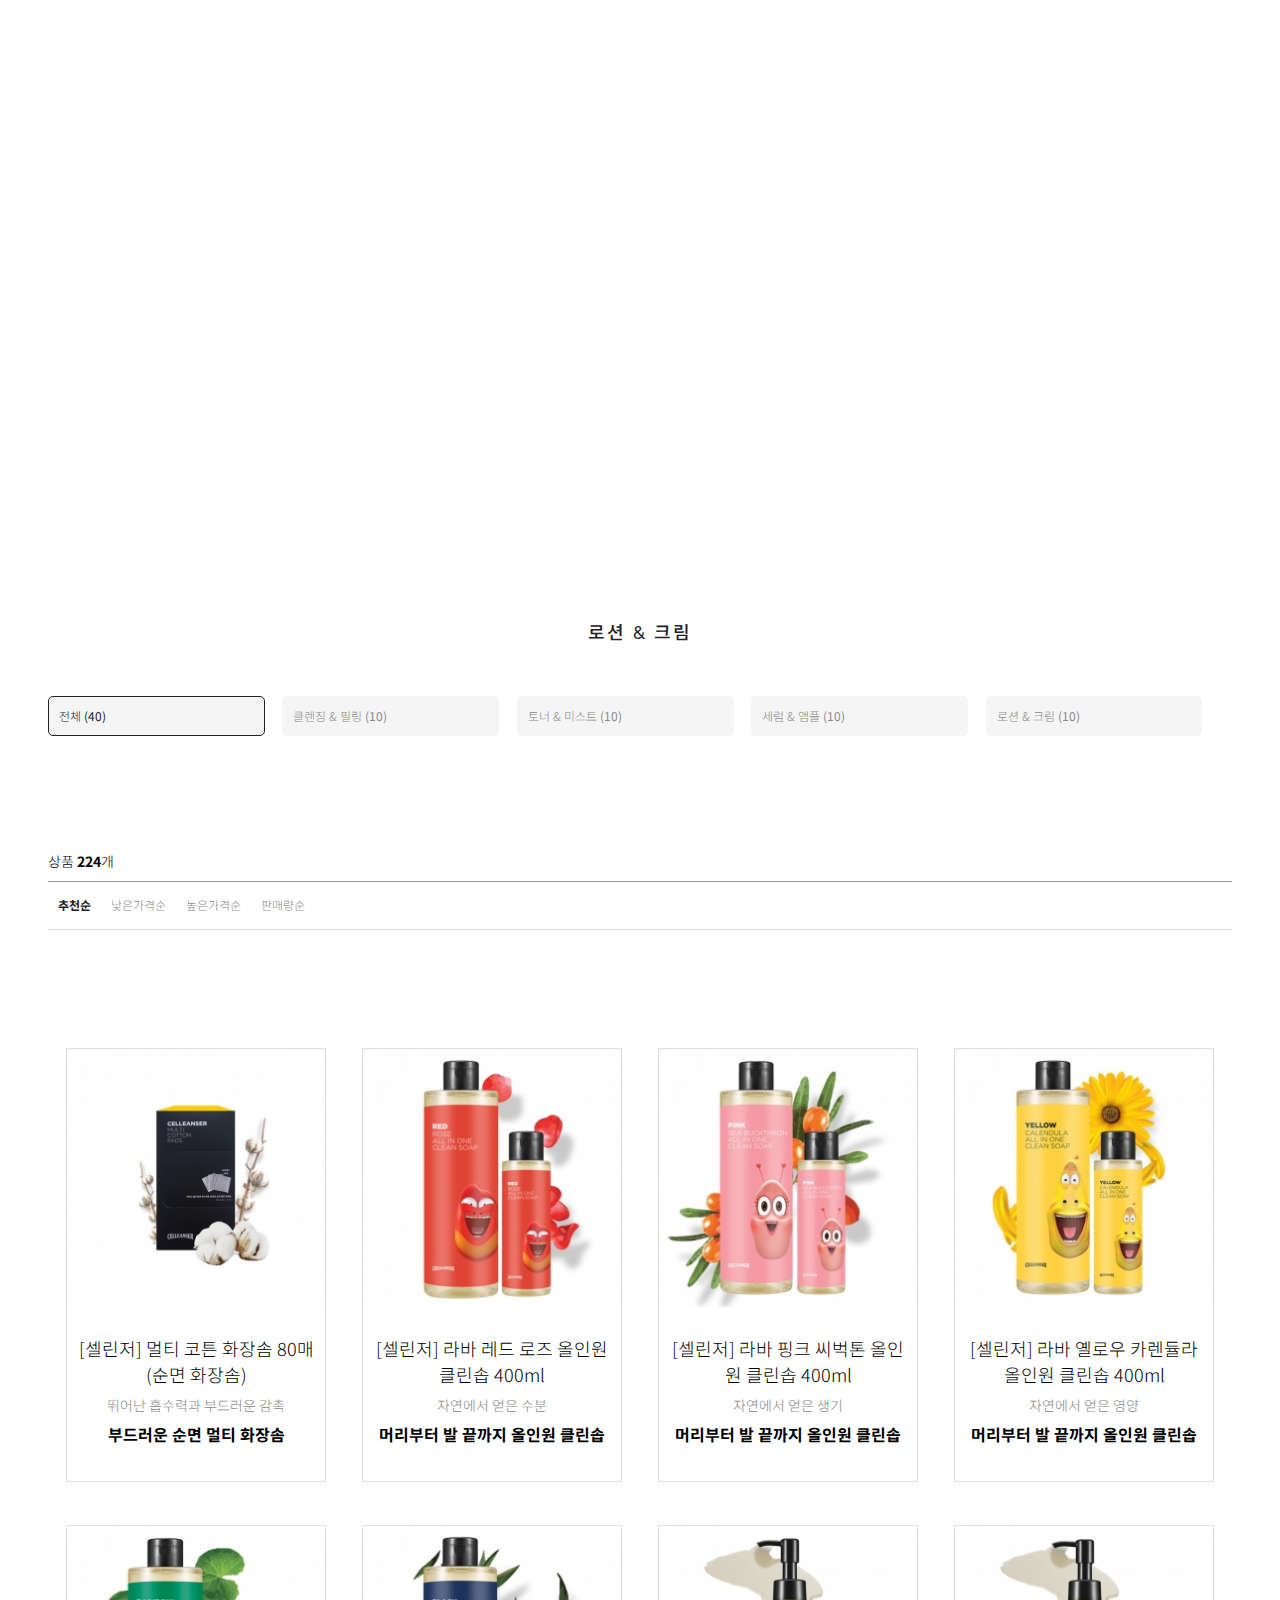
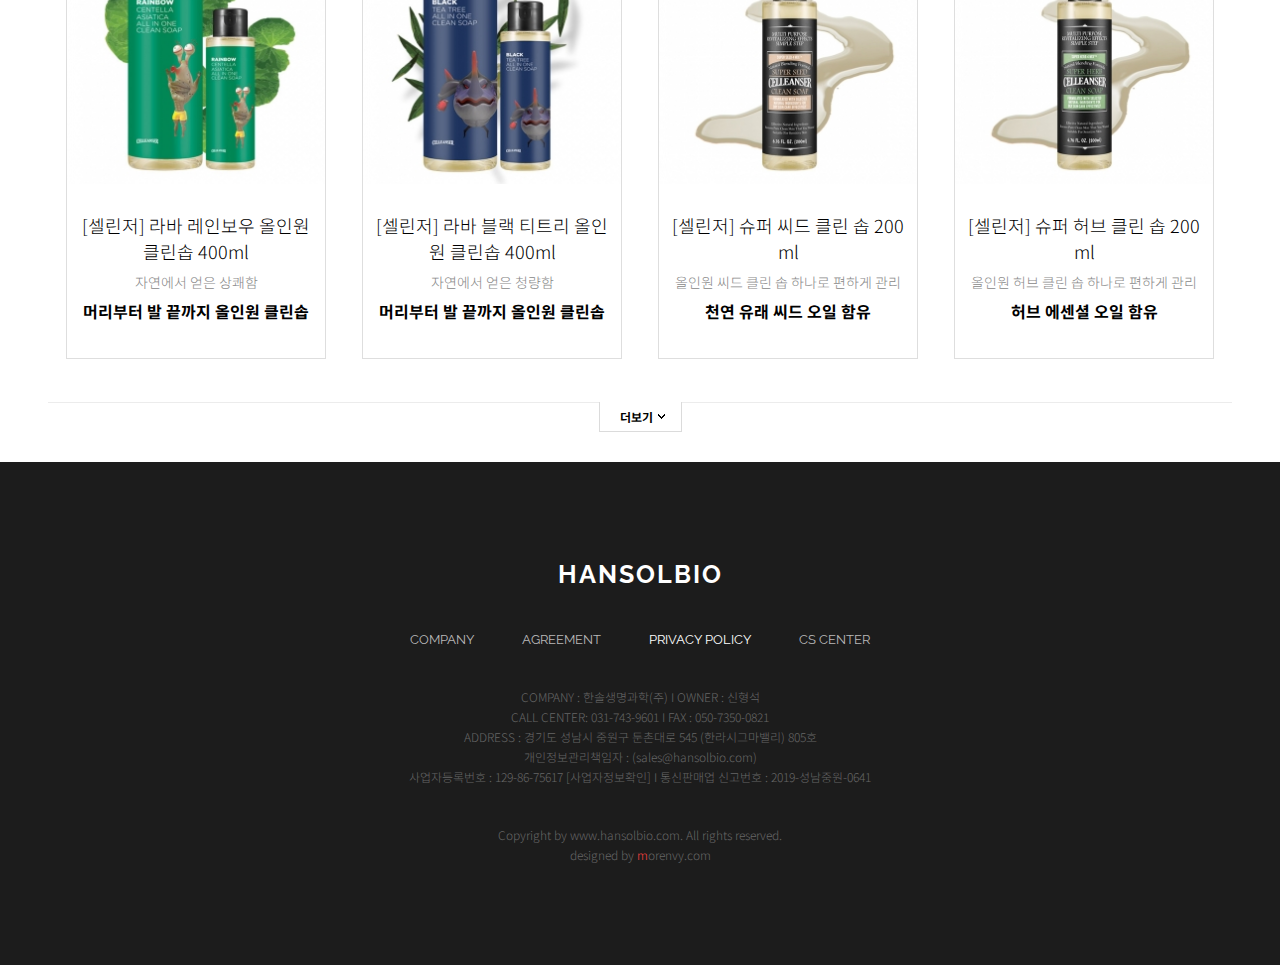
<file: src/products/products4.html>
<!DOCTYPE html>
<html>
<head>
	<meta charset="utf-8"/>
	<title>한솔생명과학(주) 화장품 업계 강자(포트)</title>
	<link href="https://fonts.googleapis.com/css?family=Raleway:100,200,500,700" rel="stylesheet">
	<link href="https://fonts.googleapis.com/css?family=Noto+Sans+KR:100,300,400,500,700,900&subset=korean" rel="stylesheet">
	<link rel="stylesheet" type="text/css" href="../../css/normalize.css">
	<link rel="stylesheet" href="../../css/simple-scrollbar.css">
	<link rel="stylesheet" type="text/css" href="../../css/public.css">
	<link rel="stylesheet" type="text/css" href="../../css/products.css">
	<script src="../../js/vender/jquery-1.10.2.min.js"></script>
	<script src="../../js/vender/simple-scrollbar.min.js"></script>
	<script src="../../js/vender/siema.min.js"></script>
	<script src="../../js/vender/detectmobilebrowser.js"></script>
	<script src="../../js/header.js"></script>
	<script src="../../js/products.js"></script>
</head>
<body>
<div class="wrap">
<header>
			<nav>
				<ul class="header">
					<li><a href="/index.html" class="logo"><h1>HANSOLBIO</h1></a></li>
					<li><a href="/src/company/intro.html">COMPANY</a>
						<ul>
							<li><a href="/src/company/intro.html">- 회사소개</a></li>
							<li><a href="/src/company/history.html">- 연혁</a></li>
							<li><a href="/src/company/factory.html">- 공장소개</a></li>
						</ul>
					</li>
					<li><a href="/src/business/process.html">BUSINESS</a>
						<ul>
							<li><a href="/src/business/process.html">- 프로세스</a></li>
							<li><a href="/src/business/partner.html">- 파트너사</a></li>
						</ul>
					</li>
					<li><a href="/src/rnd/develop.html">R&D</a>
						<ul>
							<li><a href="/src/rnd/develop.html">- 연구개발품목</a></li>
							<li><a href="/src/rnd/certification.html">- 보유인증서</a></li>
						</ul>
					</li>
					<li><a href="/src/products/products.html">PRODUCT</a>
					</li>
					
					<li><a href="/src/community/notice.html">COMMUNITY</a>
						<ul>
							<li><a href="/src/community/notice.html">- 공지사항</a></li>
						</ul>
					</li>
				</ul>
				<div class="sideMenuBtn">
					<a href="#">
						<img src="/img/btn_all.png" alt="sideMenu">
					</a>
				</div>
			</nav>
		</header>
		<div class="closeBtn">
			<div>
				<a href="#"><img src="/img/btn_x.gif" alt="closeSideMenu"></a>
			</div>
		</div>
		<div class="sideMenuContainer" ss-container>
			<div class="top_log cboth">
				<ul>
					<li><a href="/src/login/login.html">로그인</a></li>
					<li><a href="/src/login/login.html">회원가입</a></li>
					<li><a href="/src/login/login.html">장바구니(0)</a></li>
					<li><a href="/src/login/login.html">마이페이지</a></li>
				</ul>
			</div>
			<div class="top_search cboth">
				<form name="" action="" method="">
					<fieldset>
						<div class="top_search_cont">
							<div class="top_input_cont">
								<input type="text" id="search_form" name="">
								<input type="image" id="search_form" name="" src="/img/btn_top_search.png" alt="search">
							</div>
						</div>
					</fieldset>
				</form>
			</div>
			<div class="subMenuBox cboth" >
				<ul>
					<li class="first"><p>COMPANY <span><img src="/img/nav_icon.gif" alt="icon"></span></p>
						<ul>
							<li><a href="/src/company/intro.html">- 회사소개</a></li>
							<li><a href="/src/company/history.html">- 연혁</a></li>
							<li><a href="/src/company/factory.html">- 공장소개</a></li>
						</ul>
					</li>
					<li class="first"><p>BUSINESS <span><img src="/img/nav_icon.gif" alt="icon"></span></p>
						<ul>
							<li><a href="/src/business/process.html">- 프로세스</a></li>
							<li><a href="/src/business/partner.html">- 파트너사</a></li>
						</ul>
					</li>
					<li class="first"><p>R&D <span><img src="/img/nav_icon.gif" alt="icon"></span></p>
						<ul>
							<li><a href="/src/rnd/develop.html">- 연구개발품목</a></li>
							<li><a href="/src/rnd/certification.html">- 보유인증서</a></li>
						</ul>
					</li>
					<li class="first"><a href="/src/products/products.html">PRODUCT</a>
						
					</li>
					<li class="first"><p>COMMUNITY <span><img src="/img/nav_icon.gif" alt="icon"></span></p>
						<ul>
							<li><a href="/src/community/notice.html">- 공지사항</a></li>
						</ul>
					</li>
				</ul>
			</div>
			<div class="top_cs">
				<p class="text01">화장품 제조문의</p>
				<p class="text02">010.1134.2222</p>
				<p class="text03">신뢰를 바탕으로 한 기술 기반의<br>ODM/OEM/OGM<br>전문업체 한솔생명과학입니다.</p>
			</div>
			<div class="top_recent cboth">
				<p class="text01">RECENT VIEW</p>
			</div>
			<div class="top_sns cboth">
				<ul>
					<li><a href="#"><img src="/img/q_btn01.gif" alt="youtube"></a></li>
					<li><a href="#"><img src="/img/q_btn03.gif" alt="instargram"></a></li>
					<li><a href="#"><img src="/img/q_btn02.gif" alt="facebook"></a></li>
					<li><a href="#"><img src="/img/q_btn04.gif" alt="bookmark"></a></li>
				</ul>
			</div>
		</div>
		<div class="overlay"></div>
	<div class="header-bg">
		<h2>WE HELP OUR CLIENTS SUCCEED</h2>
		<p>항상 고객님의 입장에서 생각하고 효율적인 목표와 해결란을 제시해 드리겠으며<br>
		두터운 신뢰 관계를 맺기 위해 끊임없이 노력하고 있습니다.</p>
	</div>
	<div class="container">
		<div class="contents">
			<div class="sub-top-navi">HOME > PRODUCTS > 로션 & 크림</div>
			<div class="cboth goods-list-wrap">
				<div class="title"><h3>로션 & 크림</h3></div>
				<div class="item-category">
					<ul>
						<li class="all"><a href="./products.html"><span>전체 <em>(40)</em></span></a></li>
						<li class="cleansing"><a href="./products1.html"><span>클렌징 & 필링 <em>(10)</em></span></a></li>
						<li class="toner"><a href="./products2.html"><span>토너 & 미스트 <em>(10)</em></span></a></li>
						<li class="serum"><a href="./products3.html"><span>세럼 & 앰플 <em>(10)</em></span></a></li>
						<li class="lotion"><a href="./products4.html"><span>로션 & 크림 <em>(10)</em></span></a></li>
					</ul>
				</div>
				<div class="goods">
					<div class="goods-pick-list">
						<span class="goods-num">상품 <strong>224</strong>개</span>
						<div class="sort-list">
							<ul>
								<li class="recommend"><a href="./products4.html">추천순</a></li>
								<li class="low"><a href="./products4.html">낮은가격순</a></li>
								<li class="high"><a href="./products4.html">높은가격순</a></li>
								<li class="sales"><a href="./products4.html">판매량순</a></li>
							</ul>
						</div>
					</div>
					<div class="product">
						<ul class="clearfix product-container">
						</ul>
						<div class="btn-goods-more">
							<button>더보기</button>
						</div>
					</div>
				</div>
			</div>
			<!-- goods-list-wrap end -->
		</div>
		<!-- contents end -->
	</div>
	<!-- container end -->
<footer>
	<div class="footer-wrap">
		<h4 class="logo">HANSOLBIO</h4>
		<div class="menu">
			<ul>
				<li><a href="/src/company/intro.html">COMPANY</a></li>
				<li><a href="#">AGREEMENT</a></li>
				<li><a href="#">PRIVACY POLICY</a></li>
				<li><a href="#">CS CENTER</a></li>
			</ul>
		</div>
		<div class="copyright01">
			<p>COMPANY : 한솔생명과학(주)  I  OWNER : 신형석<br>
				CALL CENTER: 031-743-9601  I  FAX : 050-7350-0821<br>
				ADDRESS : 경기도 성남시 중원구  둔촌대로 545 (한라시그마밸리) 805호<br>
				개인정보관리책임자 :  (sales@hansolbio.com)<br>
				사업자등록번호 : 129-86-75617 <a href="#">[사업자정보확인]</a> I  통신판매업 신고번호 : 2019-성남중원-0641</p>
		</div>
		<div class="copyright02">
			<p>Copyright by www.hansolbio.com. All rights reserved. <br>
			designed by <span style="color: #ff4242;">m</span>orenvy.com</p>
		</div>
	</div>
</footer>
</div>
<!-- wrap end -->
</body>
</html>
</file>
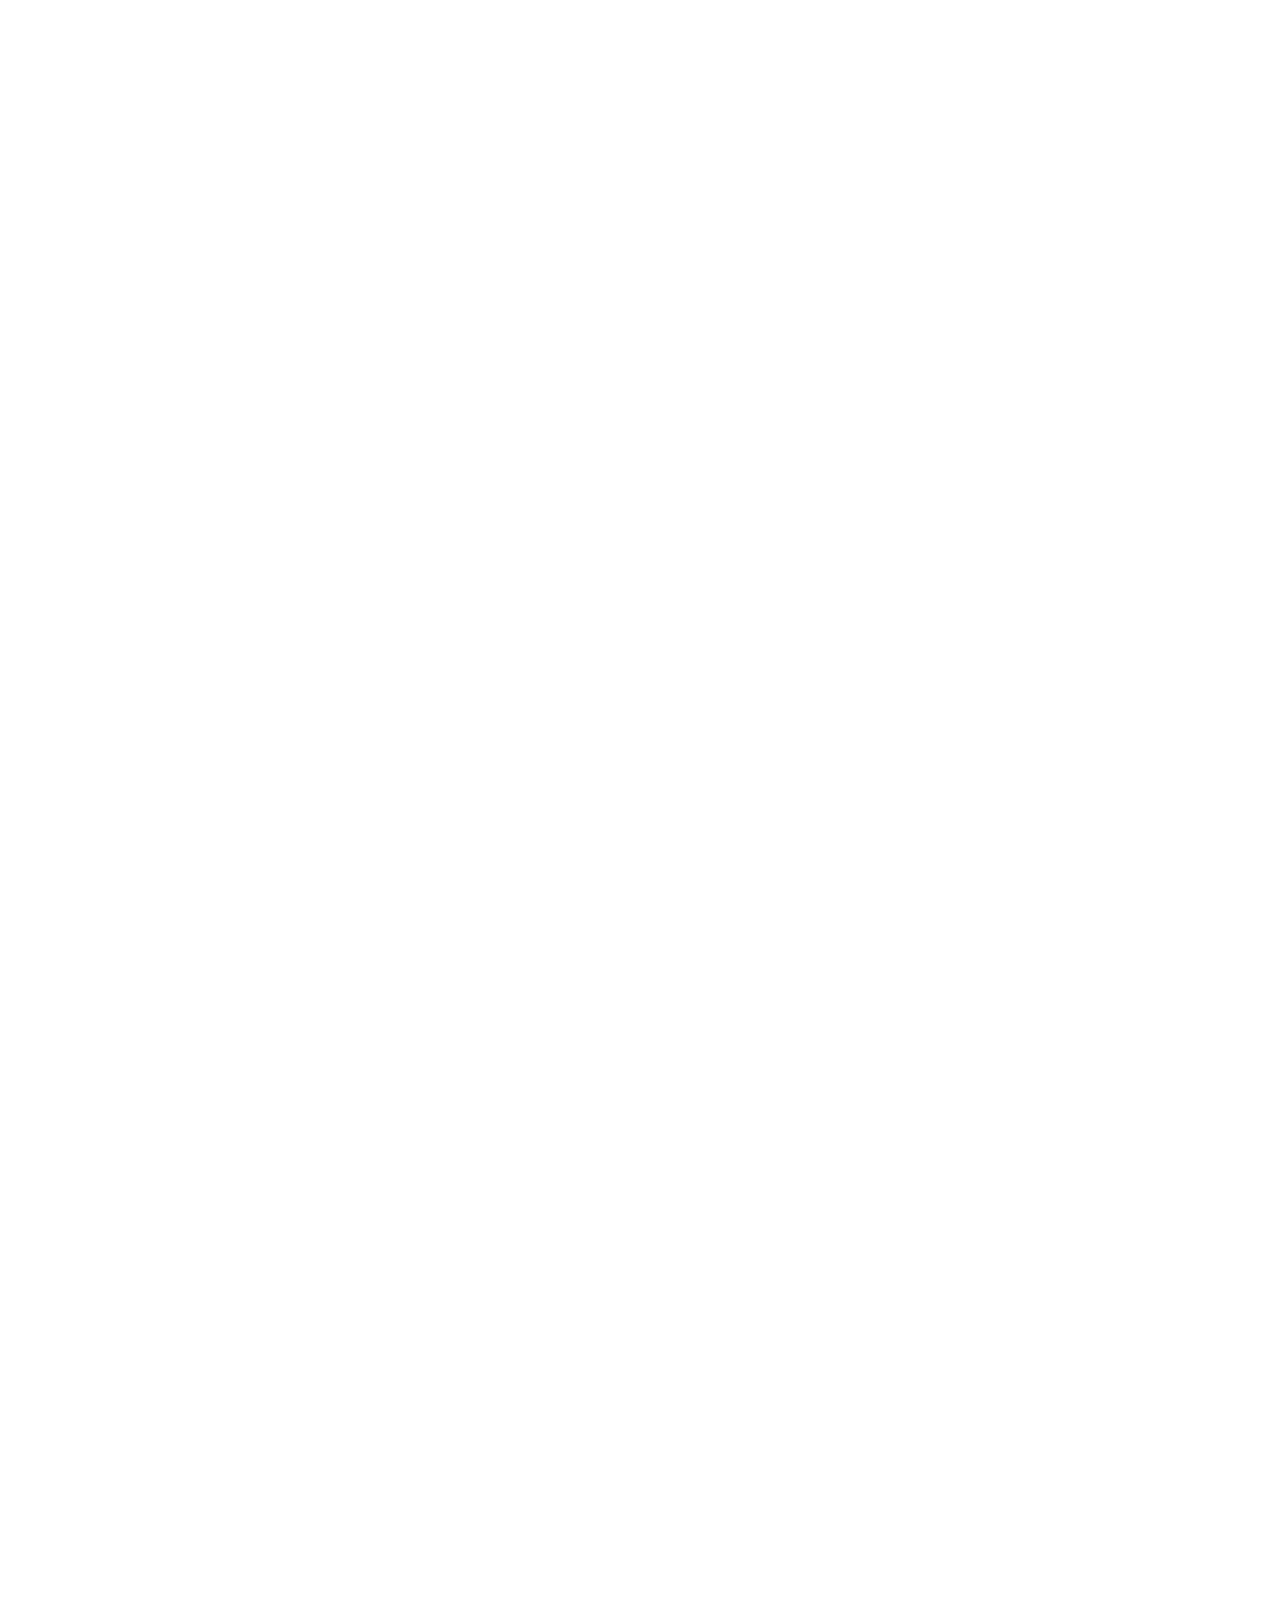
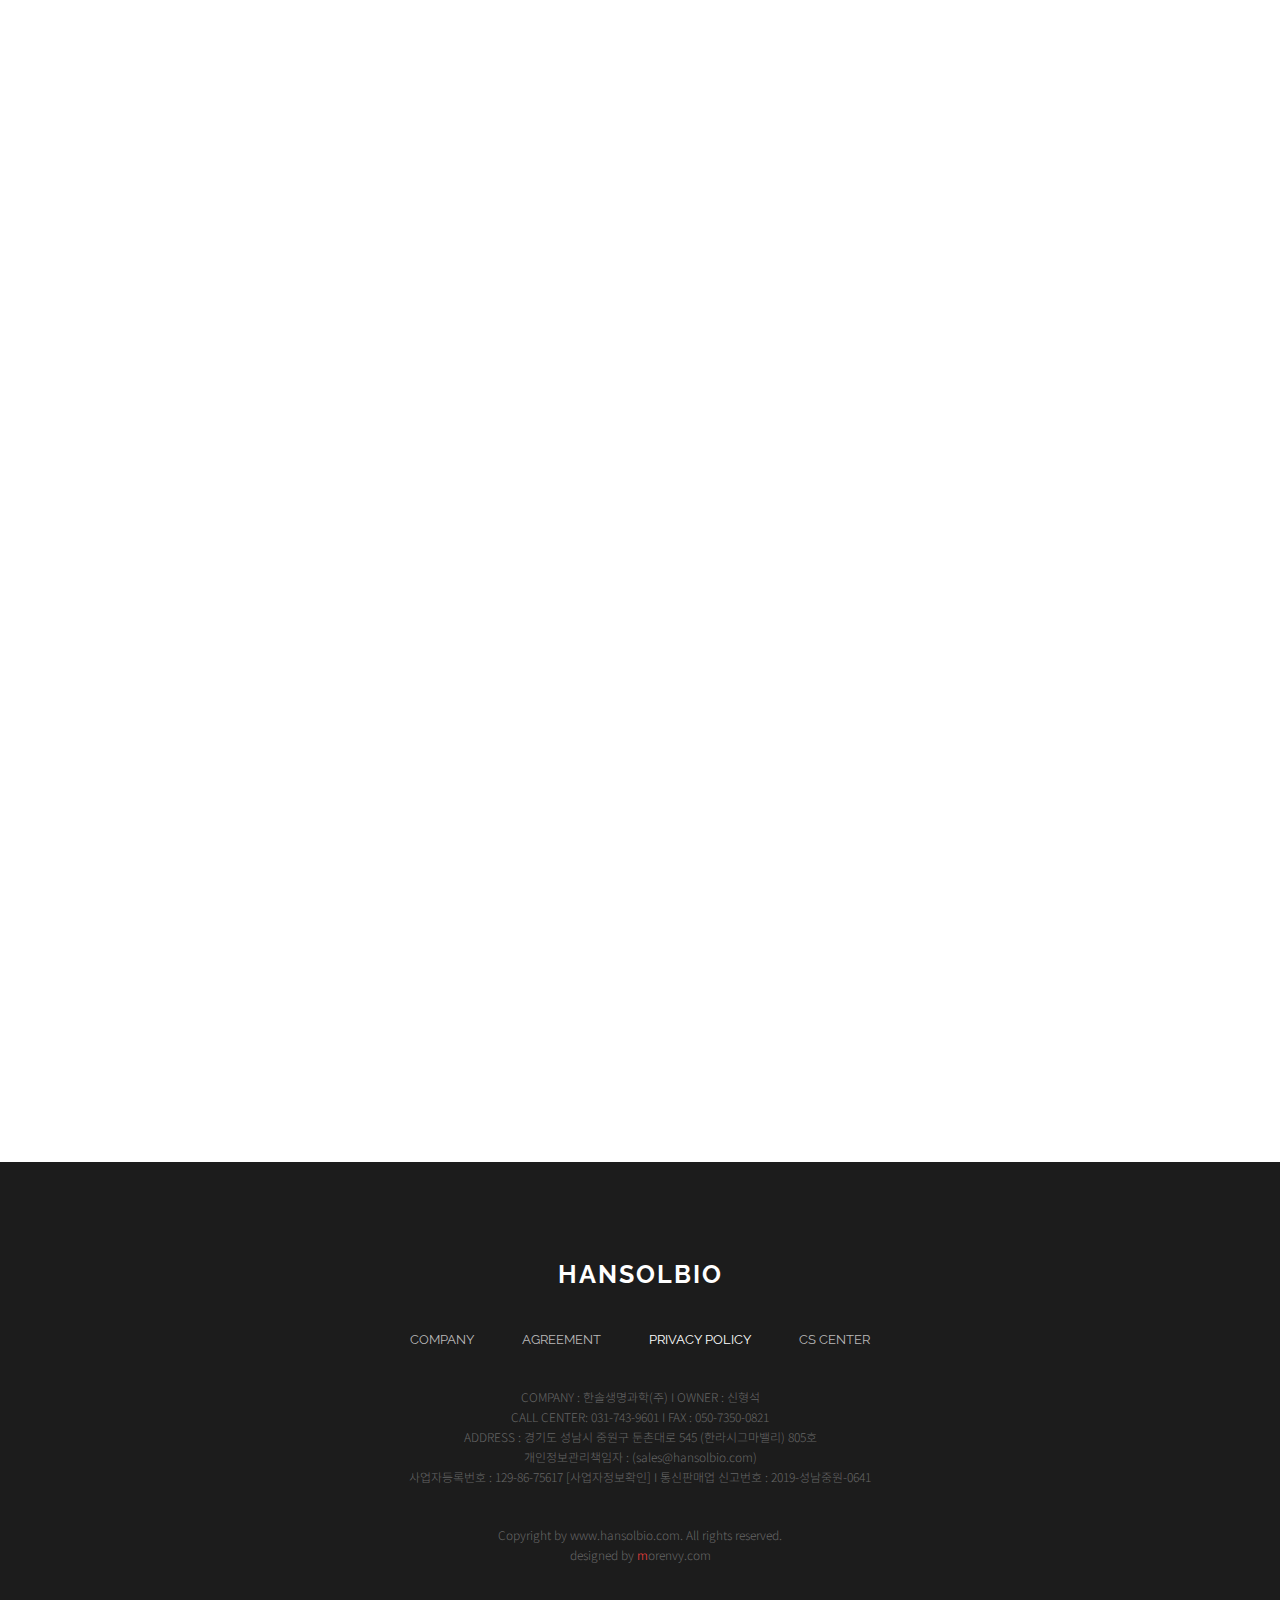
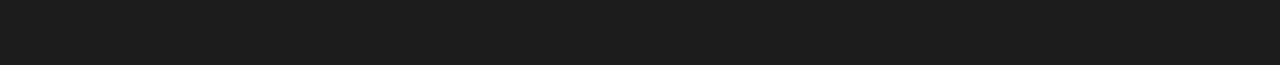
<file: src/rnd/certification.html>
<!DOCTYPE html>
<html>
<head>
	<meta charset="utf-8"/>
	<title>한솔생명과학(주) 화장품 업계 강자(포트)</title>
	<link href="https://fonts.googleapis.com/css?family=Raleway:100,200,500,700" rel="stylesheet">
	<link href="https://fonts.googleapis.com/css?family=Noto+Sans+KR:100,300,400,500,700,900&subset=korean" rel="stylesheet">
	<link rel="stylesheet" type="text/css" href="../../css/normalize.css">
	<link rel="stylesheet" href="../../css/simple-scrollbar.css">
	<link rel="stylesheet" type="text/css" href="../../css/public.css">
	<link rel="stylesheet" type="text/css" href="../../css/rnd.css">
	<script src="../../js/vender/jquery-1.10.2.min.js"></script>
	<script src="../../js/vender/simple-scrollbar.min.js"></script>
	<script src="../../js/vender/siema.min.js"></script>
	<script src="../../js/vender/detectmobilebrowser.js"></script>
	<script src="../../js/header.js"></script>
	<script src="../../js/rnd.js"></script>
</head>
<body>
<div class="wrap">
<header>
			<nav>
				<ul class="header">
					<li><a href="/index.html" class="logo"><h1>HANSOLBIO</h1></a></li>
					<li><a href="/src/company/intro.html">COMPANY</a>
						<ul>
							<li><a href="/src/company/intro.html">- 회사소개</a></li>
							<li><a href="/src/company/history.html">- 연혁</a></li>
							<li><a href="/src/company/factory.html">- 공장소개</a></li>
						</ul>
					</li>
					<li><a href="/src/business/process.html">BUSINESS</a>
						<ul>
							<li><a href="/src/business/process.html">- 프로세스</a></li>
							<li><a href="/src/business/partner.html">- 파트너사</a></li>
						</ul>
					</li>
					<li><a href="/src/rnd/develop.html">R&D</a>
						<ul>
							<li><a href="/src/rnd/develop.html">- 연구개발품목</a></li>
							<li><a href="/src/rnd/certification.html">- 보유인증서</a></li>
						</ul>
					</li>
					<li><a href="/src/products/products.html">PRODUCT</a>
					</li>
					
					<li><a href="/src/community/notice.html">COMMUNITY</a>
						<ul>
							<li><a href="/src/community/notice.html">- 공지사항</a></li>
						</ul>
					</li>
				</ul>
				<div class="sideMenuBtn">
					<a href="#">
						<img src="/img/btn_all.png" alt="sideMenu">
					</a>
				</div>
			</nav>
		</header>
		<div class="closeBtn">
			<div>
				<a href="#"><img src="/img/btn_x.gif" alt="closeSideMenu"></a>
			</div>
		</div>
		<div class="sideMenuContainer" ss-container>
			<div class="top_log cboth">
				<ul>
					<li><a href="/src/login/login.html">로그인</a></li>
					<li><a href="/src/login/login.html">회원가입</a></li>
					<li><a href="/src/login/login.html">장바구니(0)</a></li>
					<li><a href="/src/login/login.html">마이페이지</a></li>
				</ul>
			</div>
			<div class="top_search cboth">
				<form name="" action="" method="">
					<fieldset>
						<div class="top_search_cont">
							<div class="top_input_cont">
								<input type="text" id="search_form" name="">
								<input type="image" id="search_form" name="" src="/img/btn_top_search.png" alt="search">
							</div>
						</div>
					</fieldset>
				</form>
			</div>
			<div class="subMenuBox cboth" >
				<ul>
					<li class="first"><p>COMPANY <span><img src="/img/nav_icon.gif" alt="icon"></span></p>
						<ul>
							<li><a href="/src/company/intro.html">- 회사소개</a></li>
							<li><a href="/src/company/history.html">- 연혁</a></li>
							<li><a href="/src/company/factory.html">- 공장소개</a></li>
						</ul>
					</li>
					<li class="first"><p>BUSINESS <span><img src="/img/nav_icon.gif" alt="icon"></span></p>
						<ul>
							<li><a href="/src/business/process.html">- 프로세스</a></li>
							<li><a href="/src/business/partner.html">- 파트너사</a></li>
						</ul>
					</li>
					<li class="first"><p>R&D <span><img src="/img/nav_icon.gif" alt="icon"></span></p>
						<ul>
							<li><a href="/src/rnd/develop.html">- 연구개발품목</a></li>
							<li><a href="/src/rnd/certification.html">- 보유인증서</a></li>
						</ul>
					</li>
					<li class="first"><a href="/src/products/products.html">PRODUCT</a>
						
					</li>
					<li class="first"><p>COMMUNITY <span><img src="/img/nav_icon.gif" alt="icon"></span></p>
						<ul>
							<li><a href="/src/community/notice.html">- 공지사항</a></li>
						</ul>
					</li>
				</ul>
			</div>
			<div class="top_cs">
				<p class="text01">화장품 제조문의</p>
				<p class="text02">010.1134.2222</p>
				<p class="text03">신뢰를 바탕으로 한 기술 기반의<br>ODM/OEM/OGM<br>전문업체 한솔생명과학입니다.</p>
			</div>
			<div class="top_recent cboth">
				<p class="text01">RECENT VIEW</p>
			</div>
			<div class="top_sns cboth">
				<ul>
					<li><a href="#"><img src="/img/q_btn01.gif" alt="youtube"></a></li>
					<li><a href="#"><img src="/img/q_btn03.gif" alt="instargram"></a></li>
					<li><a href="#"><img src="/img/q_btn02.gif" alt="facebook"></a></li>
					<li><a href="#"><img src="/img/q_btn04.gif" alt="bookmark"></a></li>
				</ul>
			</div>
		</div>
		<div class="overlay"></div>
	<div class="header-bg">
		<h2>WE HELP OUR CLIENTS SUCCEED</h2>
		<p>항상 고객님의 입장에서 생각하고 효율적인 목표와 해결란을 제시해 드리겠으며<br>
		두터운 신뢰 관계를 맺기 위해 끊임없이 노력하고 있습니다.</p>
	</div>
	<div class="container">
		<div class="contents">
			<div class="sub-menu cboth">
				<ul>
					<li><a href="./develop.html">연구개발품목</a></li>
					<li><a href="./certification.html">보유인증서</a></li>
				</ul>
			</div>
			<div class="sub-top-navi">HOME > R&D > 보유인증서</div>
			<div class="sub06-section01">
				<h3 class="sub-titile01">Certification&D</h3>
				<p class="sub-titile02">특허 및 인증서</p>
				<div class="margin-bar"></div>
				<p class="sub-titile03">한솔생명과학 보유 인증서 및 특허증<br>
					기술 기반 최고의 연구 기초과학과 응용과학이 결집</p>
			</div>
			<!-- sub06-section01 end -->
			<div class="sub06-section02 cboth">
				<div class="table-top">
					<div class="list w1110">보유 인증서</div>
				</div>
				<div class="table-list01">
					<div class="list w222"><img src="../../img/c1_01.jpg" alt="certification"></div>
					<div class="list w222"><img src="../../img/c1_02.jpg" alt="certification"></div>
					<div class="list w222"><img src="../../img/c1_03.jpg" alt="certification"></div>
				</div>
				<div class="table-list01">
					<div class="list w222"><img src="../../img/c2_01.jpg" alt="certification"></div>
					<div class="list w222"><img src="../../img/c2_02.jpg" alt="certification"></div>
					<div class="list w222"><img src="../../img/c2_03.jpg" alt="certification"></div>
				</div>
				<div class="table-list01">
					<div class="list w222"><img src="../../img/c3_01.jpg" alt="certification"></div>
					<div class="list w222"><img src="../../img/c3_02.jpg" alt="certification"></div>
					<div class="list w222"><img src="../../img/c3_03.jpg" alt="certification"></div>
				</div>
				<div class="table-list01 bottom">
					<div class="list w222"><img src="../../img/c4_01.jpg" alt="certification"></div>
					<div class="list w222"><img src="../../img/c4_02.jpg" alt="certification"></div>
					<div class="list w222"><img src="../../img/c4_03.jpg" alt="certification"></div>
				</div>
			</div>	
			<!-- sub06-section02 end -->
		</div>
		<!-- contents end -->
	</div>
	<!-- container end -->
	<footer>
	<div class="footer-wrap">
		<h4 class="logo">HANSOLBIO</h4>
		<div class="menu">
			<ul>
				<li><a href="/src/company/intro.html">COMPANY</a></li>
				<li><a href="#">AGREEMENT</a></li>
				<li><a href="#">PRIVACY POLICY</a></li>
				<li><a href="#">CS CENTER</a></li>
			</ul>
		</div>
		<div class="copyright01">
			<p>COMPANY : 한솔생명과학(주)  I  OWNER : 신형석<br>
				CALL CENTER: 031-743-9601  I  FAX : 050-7350-0821<br>
				ADDRESS : 경기도 성남시 중원구  둔촌대로 545 (한라시그마밸리) 805호<br>
				개인정보관리책임자 :  (sales@hansolbio.com)<br>
				사업자등록번호 : 129-86-75617 <a href="#">[사업자정보확인]</a> I  통신판매업 신고번호 : 2019-성남중원-0641</p>
		</div>
		<div class="copyright02">
			<p>Copyright by www.hansolbio.com. All rights reserved. <br>
			designed by <span style="color: #ff4242;">m</span>orenvy.com</p>
		</div>
	</div>
</footer>
</div>
<!-- wrap end -->
</body>
</html>
</file>
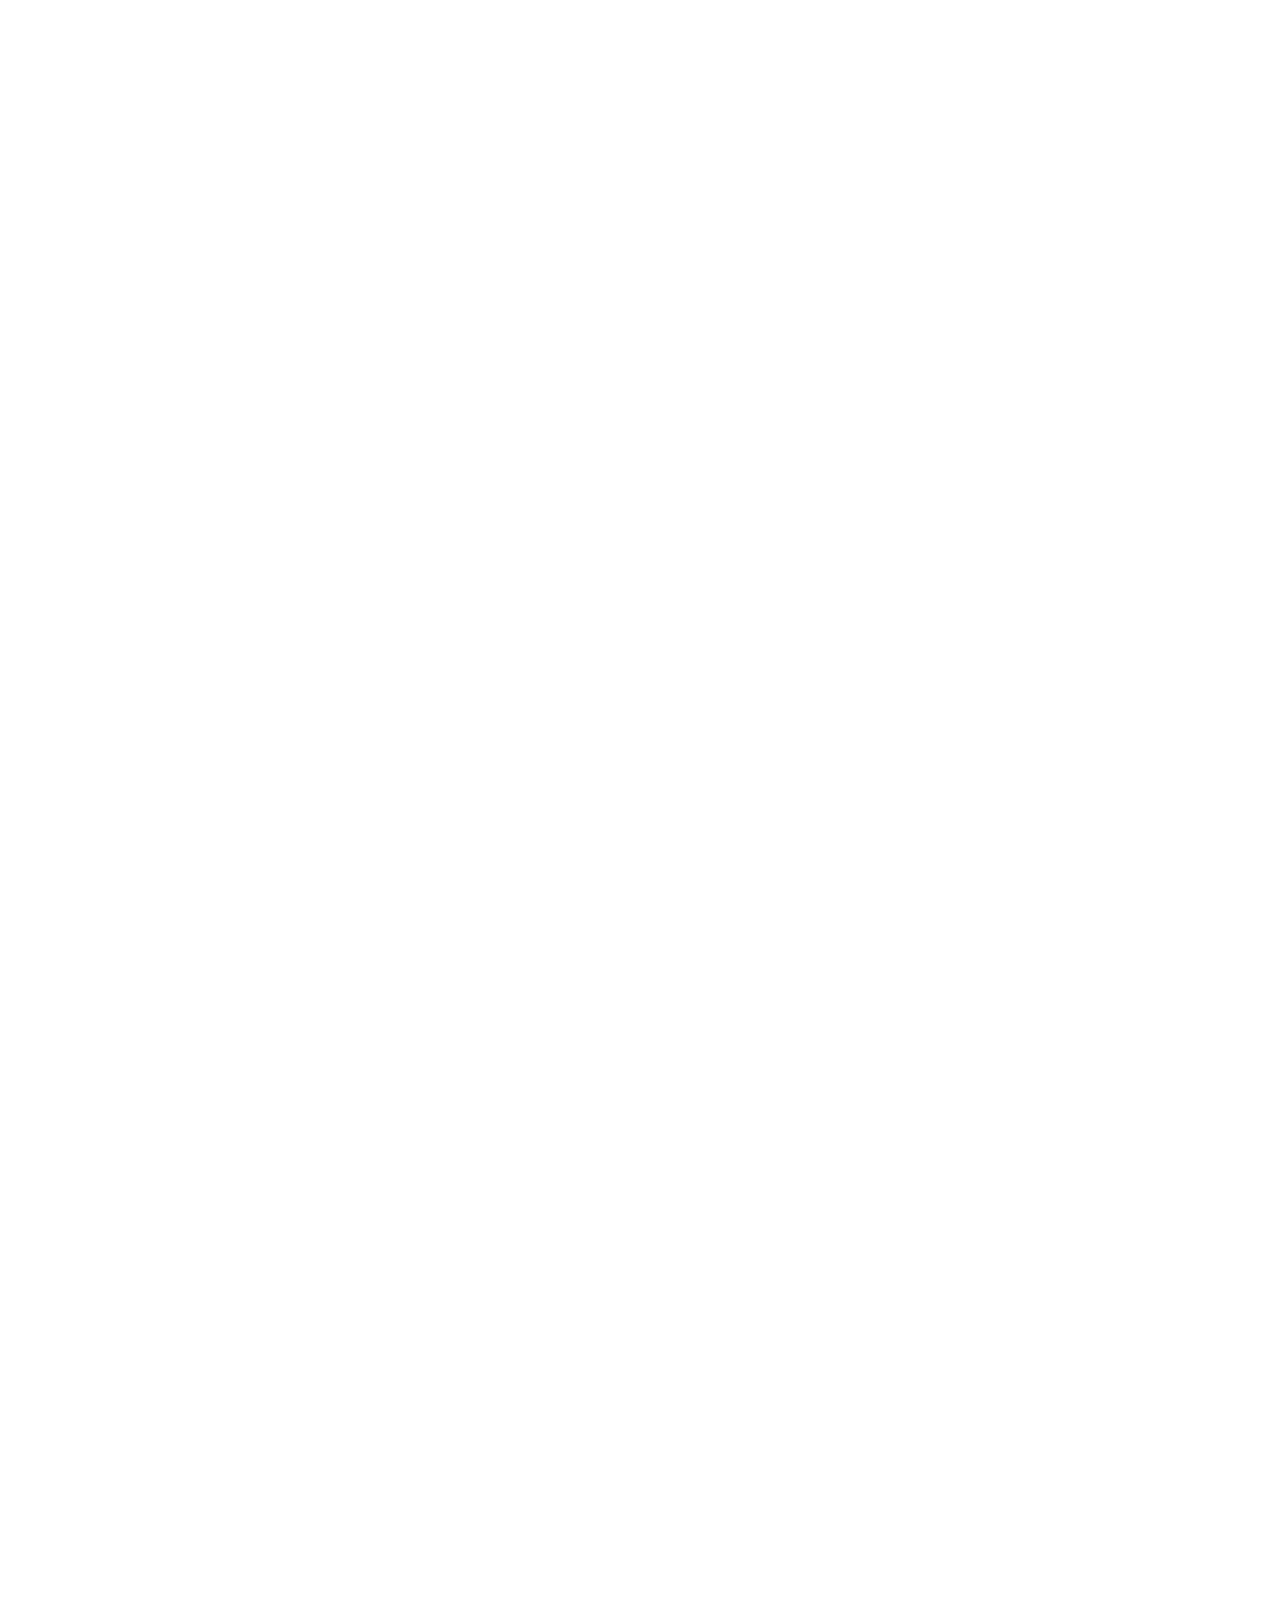
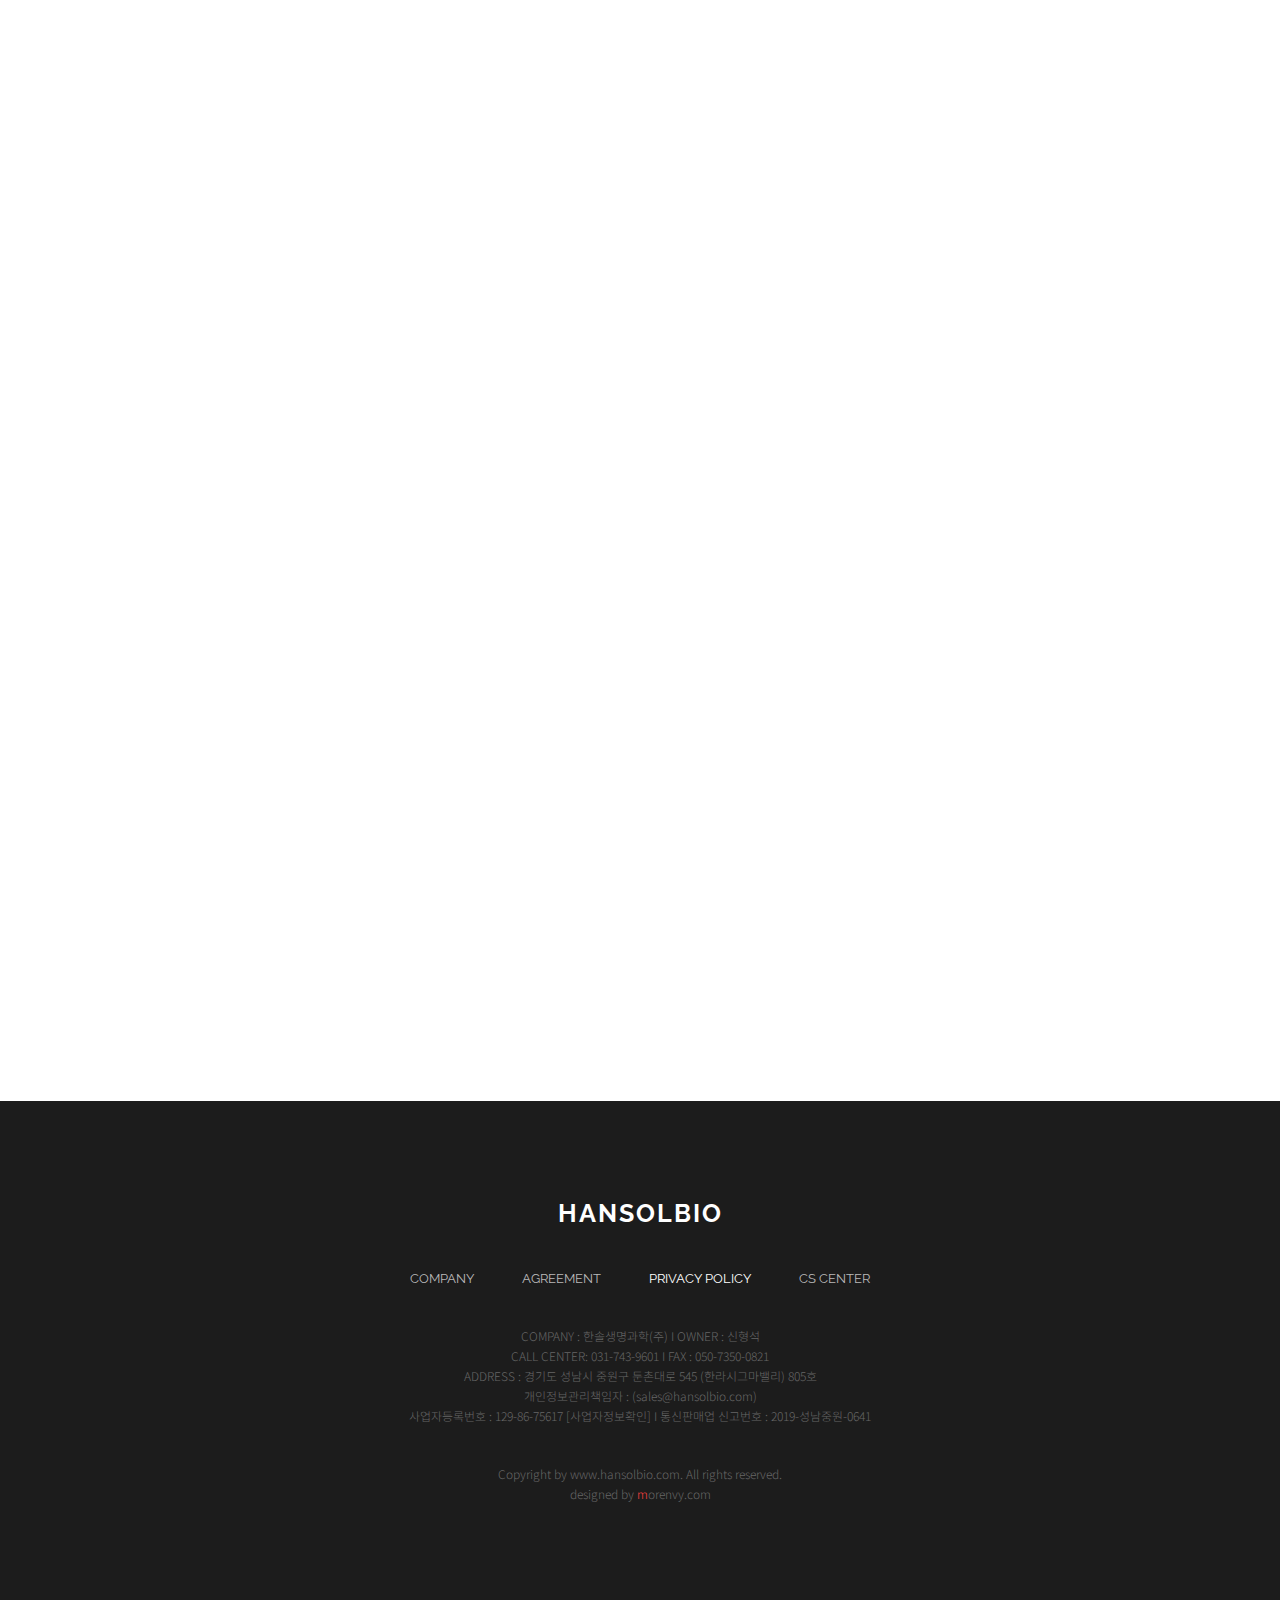
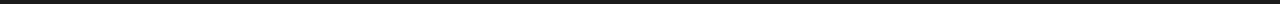
<file: src/rnd/develop.html>
<!DOCTYPE html>
<html>
<head>
	<meta charset="utf-8"/>
	<title>한솔생명과학(주) 화장품 업계 강자(포트)</title>
	<link href="https://fonts.googleapis.com/css?family=Raleway:100,200,500,700" rel="stylesheet">
	<link href="https://fonts.googleapis.com/css?family=Noto+Sans+KR:100,300,400,500,700,900&subset=korean" rel="stylesheet">
	<link rel="stylesheet" type="text/css" href="../../css/normalize.css">
	<link rel="stylesheet" href="../../css/simple-scrollbar.css">
	<link rel="stylesheet" type="text/css" href="../../css/public.css">
	<link rel="stylesheet" type="text/css" href="../../css/rnd.css">
	<script src="../../js/vender/jquery-1.10.2.min.js"></script>
	<script src="../../js/vender/simple-scrollbar.min.js"></script>
	<script src="../../js/vender/siema.min.js"></script>
	<script src="../../js/vender/detectmobilebrowser.js"></script>
	<script src="../../js/header.js"></script>
	<script src="../../js/rnd.js"></script>
</head>
<body>
<div class="wrap">
<header>
			<nav>
				<ul class="header">
					<li><a href="/index.html" class="logo"><h1>HANSOLBIO</h1></a></li>
					<li><a href="/src/company/intro.html">COMPANY</a>
						<ul>
							<li><a href="/src/company/intro.html">- 회사소개</a></li>
							<li><a href="/src/company/history.html">- 연혁</a></li>
							<li><a href="/src/company/factory.html">- 공장소개</a></li>
						</ul>
					</li>
					<li><a href="/src/business/process.html">BUSINESS</a>
						<ul>
							<li><a href="/src/business/process.html">- 프로세스</a></li>
							<li><a href="/src/business/partner.html">- 파트너사</a></li>
						</ul>
					</li>
					<li><a href="/src/rnd/develop.html">R&D</a>
						<ul>
							<li><a href="/src/rnd/develop.html">- 연구개발품목</a></li>
							<li><a href="/src/rnd/certification.html">- 보유인증서</a></li>
						</ul>
					</li>
					<li><a href="/src/products/products.html">PRODUCT</a>
					</li>
					
					<li><a href="/src/community/notice.html">COMMUNITY</a>
						<ul>
							<li><a href="/src/community/notice.html">- 공지사항</a></li>
						</ul>
					</li>
				</ul>
				<div class="sideMenuBtn">
					<a href="#">
						<img src="/img/btn_all.png" alt="sideMenu">
					</a>
				</div>
			</nav>
		</header>
		<div class="closeBtn">
			<div>
				<a href="#"><img src="/img/btn_x.gif" alt="closeSideMenu"></a>
			</div>
		</div>
		<div class="sideMenuContainer" ss-container>
			<div class="top_log cboth">
				<ul>
					<li><a href="/src/login/login.html">로그인</a></li>
					<li><a href="/src/login/login.html">회원가입</a></li>
					<li><a href="/src/login/login.html">장바구니(0)</a></li>
					<li><a href="/src/login/login.html">마이페이지</a></li>
				</ul>
			</div>
			<div class="top_search cboth">
				<form name="" action="" method="">
					<fieldset>
						<div class="top_search_cont">
							<div class="top_input_cont">
								<input type="text" id="search_form" name="">
								<input type="image" id="search_form" name="" src="/img/btn_top_search.png" alt="search">
							</div>
						</div>
					</fieldset>
				</form>
			</div>
			<div class="subMenuBox cboth" >
				<ul>
					<li class="first"><p>COMPANY <span><img src="/img/nav_icon.gif" alt="icon"></span></p>
						<ul>
							<li><a href="/src/company/intro.html">- 회사소개</a></li>
							<li><a href="/src/company/history.html">- 연혁</a></li>
							<li><a href="/src/company/factory.html">- 공장소개</a></li>
						</ul>
					</li>
					<li class="first"><p>BUSINESS <span><img src="/img/nav_icon.gif" alt="icon"></span></p>
						<ul>
							<li><a href="/src/business/process.html">- 프로세스</a></li>
							<li><a href="/src/business/partner.html">- 파트너사</a></li>
						</ul>
					</li>
					<li class="first"><p>R&D <span><img src="/img/nav_icon.gif" alt="icon"></span></p>
						<ul>
							<li><a href="/src/rnd/develop.html">- 연구개발품목</a></li>
							<li><a href="/src/rnd/certification.html">- 보유인증서</a></li>
						</ul>
					</li>
					<li class="first"><a href="/src/products/products.html">PRODUCT</a>
						
					</li>
					<li class="first"><p>COMMUNITY <span><img src="/img/nav_icon.gif" alt="icon"></span></p>
						<ul>
							<li><a href="/src/community/notice.html">- 공지사항</a></li>
						</ul>
					</li>
				</ul>
			</div>
			<div class="top_cs">
				<p class="text01">화장품 제조문의</p>
				<p class="text02">010.1134.2222</p>
				<p class="text03">신뢰를 바탕으로 한 기술 기반의<br>ODM/OEM/OGM<br>전문업체 한솔생명과학입니다.</p>
			</div>
			<div class="top_recent cboth">
				<p class="text01">RECENT VIEW</p>
			</div>
			<div class="top_sns cboth">
				<ul>
					<li><a href="#"><img src="/img/q_btn01.gif" alt="youtube"></a></li>
					<li><a href="#"><img src="/img/q_btn03.gif" alt="instargram"></a></li>
					<li><a href="#"><img src="/img/q_btn02.gif" alt="facebook"></a></li>
					<li><a href="#"><img src="/img/q_btn04.gif" alt="bookmark"></a></li>
				</ul>
			</div>
		</div>
		<div class="overlay"></div>
	<div class="header-bg">
		<h2>WE HELP OUR CLIENTS SUCCEED</h2>
		<p>항상 고객님의 입장에서 생각하고 효율적인 목표와 해결란을 제시해 드리겠으며<br>
		두터운 신뢰 관계를 맺기 위해 끊임없이 노력하고 있습니다.</p>
	</div>
	<div class="container">
		<div class="contents">
			<div class="sub-menu cboth">
				<ul>
					<li><a href="./develop.html">연구개발품목</a></li>
					<li><a href="./certification.html">보유인증서</a></li>
				</ul>
			</div>
			<div class="sub-top-navi">HOME > R&D > 연구개발품목</div>
			<div class="sub06-section01">
				<h3 class="sub-titile01">R&D</h3>
				<p class="sub-titile02">연구개발품목</p>
				<div class="margin-bar"></div>
				<p class="sub-titile03">한솔생명과학은 국내 화장품 핵심 기술의 발전에 일조한 대표이사를 필두로 R&D등 화장품<br>
					신뢰를 바탕으로 한 기술 기반 최고의 연구진들이 기초과학과 응용과학이 결집된 우수한 화장품을 개발합니다.<br><br>
					일반 화장품 뿐만이 아니라 고효능 기능성 화장품 및 의약외품 연구에 매진하고 있습니다.<br>
					다양한 지자체연구소와 고동연구를 진행하고 산·학·연 연계 국책사업 진행을 통해 고부가가치 기술력을 쌓아가며<br>
				피부에 직접적이고 효과인 영향을 주는 화장품 개발에 초점을 맞추어 지속적으로 연구개발에 임하고 있습니다.</p>
			</div>
			<!-- sub06-section01 end -->
			<div class="sub06-section02 cboth">
				<div class="inner">
					<h3>기능품목 취급품목</h3>
					<p>기능성 케어제품부터 의료기기 및 의약외품 품목까지 진행</p>
				</div>
				<div class="table-top">
					<div class="list w160">구분</div>
					<div class="list w430">항목</div>
					<div class="list w170">특징</div>
					<div class="list w350">개발품목</div>
				</div>
				<div class="table-list01">
					<div class="list w160">기능성케어</div>
					<div class="list w430">자외선차단<br>
					미백기능성제품 / 주름기능성제품</div>
					<div class="list w170">자외선차단 품목<br>복합 기능성 품목</div>
					<div class="list w350">선스프레이, 선로션, 선파우더, 선스틱<br>
					알부틴, 순수 비타민 등, 레티놀 등<br>
					소시성분 등 다량보유</div>
				</div>
				<div class="table-list02">
					<div class="list w160">의약외품</div>
					<div class="list w430">구취, 체취, 탈모의 방지,<br>
					양모와 염모,<br>
					위생상의 용도에 제공</div>
					<div class="list w170">스킨케어 의약외품 외<br>다수보유</div>
					<div class="list w350">남여청결제, 데오드란트,<br>
					소독제, 베이비파우더, 치약,<br>
					클렌저</div>
				</div>
				<div class="table-list01">
					<div class="list w160">스킨케어</div>
					<div class="list w430">저자극 처방 관련 품목부터<br>
					천연유래 유기농 제품까지<br>다양하게 보유</div>
					<div class="list w170">유아용<br>남성용 / 여성용</div>
					<div class="list w350">어린이용 및 성인용 스킨케어<br>
					기초케어에서 마스크팩까지<br>
					다수보유</div>
				</div>
				<div class="table-list02">
					<div class="list w160">바디케어</div>
					<div class="list w430">모발관리에 기본이 되는 제품군<br>
					바디케어 및 마사지케어 관련제품군</div>
					<div class="list w170">헤어케어<br>바디케어 / 핸드케어</div>
					<div class="list w350">베이직 헤어케어와 스타일 케어<br>
					바디 기본케어 및 마사지기능 제품</div>
				</div>
				<div class="table-list01">
					<div class="list w160">베이스메이크업</div>
					<div class="list w430">색조 화장전에 사용가능한<br>
					보습을 주기 위한 제품</div>
					<div class="list w170">기능성 관련보유</div>
					<div class="list w350">비비크림 / 파운데이션<br>
					메이크업 베이스 / 컨실러 / 헤어쿠션<br>
					피부 결점을 보완하는 제품군</div>
				</div>
				<div class="table-list02 bottom">
					<div class="list w160">포인트메이크업</div>
					<div class="list w430">포인트 및 색조관련 제품군<br>
					다양한 라인 및 컬러군 보유</div>
					<div class="list w170">컬러 메이크업 관련</div>
					<div class="list w350">마스카라 / 아이라이너<br>
					립스틱 / 립글로즈 / 립틴트<br>
					아이새도우 / 네일케어</div>
				</div>
			</div>
			<!-- sub06-section02 end -->
		</div>
		<!-- contents end -->
	</div>
	<!-- container end -->
	<footer>
	<div class="footer-wrap">
		<h4 class="logo">HANSOLBIO</h4>
		<div class="menu">
			<ul>
				<li><a href="/src/company/intro.html">COMPANY</a></li>
				<li><a href="#">AGREEMENT</a></li>
				<li><a href="#">PRIVACY POLICY</a></li>
				<li><a href="#">CS CENTER</a></li>
			</ul>
		</div>
		<div class="copyright01">
			<p>COMPANY : 한솔생명과학(주)  I  OWNER : 신형석<br>
				CALL CENTER: 031-743-9601  I  FAX : 050-7350-0821<br>
				ADDRESS : 경기도 성남시 중원구  둔촌대로 545 (한라시그마밸리) 805호<br>
				개인정보관리책임자 :  (sales@hansolbio.com)<br>
				사업자등록번호 : 129-86-75617 <a href="#">[사업자정보확인]</a> I  통신판매업 신고번호 : 2019-성남중원-0641</p>
		</div>
		<div class="copyright02">
			<p>Copyright by www.hansolbio.com. All rights reserved. <br>
			designed by <span style="color: #ff4242;">m</span>orenvy.com</p>
		</div>
	</div>
</footer>
</div>	
<!-- wrap end -->
</body>
</html>
</file>
<file: css/simple-scrollbar.css>
.ss-wrapper {
  overflow: hidden;
  width: 100%;
  height: 100%;
  position: relative;
  z-index: 1;
  float: left;
}

.ss-content {
  height: 100%;
  width: calc(100% + 18px);
  padding: 0 0 0 0;
  position: relative;
  overflow-x: hidden;
  overflow-y: scroll;
  box-sizing: border-box;
}

.ss-content.rtl {
  width: calc(100% + 18px);
  right: auto;
}

.ss-scroll {
  position: relative;
  background: rgba(0, 0, 0, 0.1);
  width: 9px;
  border-radius: 4px;
  top: 0;
  z-index: 2;
  cursor: pointer;
  opacity: 0;
  transition: opacity 0.25s linear;
}

.ss-hidden {
  display: none;
}

.ss-container:hover .ss-scroll,
.ss-container:active .ss-scroll {
  opacity: 1;
}

.ss-grabbed {
  -o-user-select: none;
  -ms-user-select: none;
  -moz-user-select: none;
  -webkit-user-select: none;
  user-select: none;
}
</file>
<file: css/public.css>
* {
	margin:0; 
	padding:0;
	box-sizing: border-box;
}
a {
	text-decoration: none;
}
a:focus {
	outline: none;
}
ul li {
	list-style:none;
}
.wrap {
	position: relative;
    min-width: 1184px;
    overflow: hidden;
}
.clearfix:after{
	content:'';
	display:block; 
	clear:both;
}
.cboth {
	clear: both;
	*zoom:1;
}
.cboth:after {
	content:'';
	display:block; 
	clear:both;
}
.fleft {
	float: left;
}
.fright {
	float: right;
}
.w160 {
	width: 160px;
    border-right: 1px solid #dedede;
}
.w430 {
	width: 430px;
    border-right: 1px solid #dedede;
}
.w350 {width: 350px;}
.w170 {
	width: 170px;
    border-right: 1px solid #dedede;
}
.w1110 {
	width: 1110px;
}
.w222 {
	width: 222px;
}
.margin-bar {
	width: 25px;
    height: 1px;
    background-color: #222;
    margin: 30px auto;
}
.margin-bar-left {
	width: 25px;
    height: 1px;
    background-color: #222;
    margin: 20px 0 25px;
}
.sub-titile01 {
	font-size: 40px;
    font-family: 'Raleway', sans-serif;
    font-weight: 200;
    color: #000;
    letter-spacing: 1px;
    line-height: 40px;
    padding-top: 110px;
}
.sub-titile02 {
	font-size: 16px;
    letter-spacing: -0.5px;
    color: #585858;
    line-height: 16px;
    padding-top: 10px;
}
.sub-titile03 {
	font-size: 17px;
    letter-spacing: -0.5px;
    color: #777;
    line-height: 27px;
}
.sub01-text01 {
	font-size: 40px;
    color: #000;
    letter-spacing: -0.5px;
    font-weight: 200;
    line-height: 48px;
}
.sub01-text02 {
	font-size: 20px;
    color: #000;
    letter-spacing: -0.5px;
    padding-bottom: 10px;
}
.sub01-text03 {
	font-size: 16px;
    color: #777;
    letter-spacing: -0.5px;
    line-height: 27px;
    padding-top: 0px;
}
.header-bg {
	height: 550px;
    width: 100%;
    background: url(../img/sub_topban.jpg);
    background-size: cover;
    position: relative;
    text-align: center;
    opacity: 0;
    animation: fadeInUp 1.5s ease forwards;
    animation-delay: 0.5;
}
.header-bg h2 {
	color: #fff;
    font-size: 50px;
    font-family: 'Raleway', sans-serif;
    font-weight: 100;
    line-height: 50px;
    padding-top: 250px;
}
.header-bg p {
	color: #c9c9c9;
    line-height: 24px;
    font-size: 17px;
    padding-top: 18px;
    font-weight: 300;
}
.fadeInUp {
	visibility: visible!important;
	animation: fadeInUp 1.0s ease forwards; 
}
.fadeInDown {
	visibility: visible!important;
	animation: fadeInDown 1.0s ease forwards; 
}
.fadeInLeft {
	visibility: visible!important;;
	animation: fadeInLeft 1.0s ease forwards; 
}
.fadeInRight {
	visibility: visible!important;;
	animation: fadeInRight 1.0s ease forwards; 
}
.container {
	min-height: 1000px;
	padding: 0;
}
.contents {
	width: 100%;
    min-height: 1184px;
    text-align: center;
    position: static;
    margin: 0 auto;
    padding: 0;
}
.contents .sub-menu {
	margin: -48px auto 0;
    position: absolute;
    letter-spacing: 0px;
    word-spacing: 0px;
    font-size: 0px;
    width: 100%;
    visibility: hidden;
    opacity: 0;
}
.contents .sub-menu.active {
	visibility: visible;
	animation: fadeInUp 1.0s ease forwards; 
}
.contents .sub-menu li {
	display: inline-block;
    margin: 0px 0.5px;
}
.contents .sub-menu li a {
	width: 200px;
    height: 49px;
    line-height: 49px;
    letter-spacing: -0.5px;
    display: block;
    text-align: center;
    background-color: rgba(255,255,255,0.6);
    color: #555555;
    font-size: 15px;
    -webkit-transition: .2s ease-in-out;
    transition: .2s ease-in-out;
}
.contents .sub-menu li a:hover {
	background-color: rgba(255,255,255,1);
    color: #000;
    -webkit-transition: .2s ease-in-out;
    transition: .2s ease-in-out;
}
.contents .sub-menu li a.on {
	background-color: rgba(255,255,255,1);
    color: #000;
}
.sub-top-navi {
	text-align: right;
    font-size: 12px;
    height: 70px;
    line-height: 70px;
    color: #999;
    letter-spacing: 0.5px;
    width: 1184px;
    margin: 0 auto;
    opacity: 0;
    visibility: hidden;
}
.sub-top-navi.active {
	visibility: visible;
	animation: fadeInDown 1.0s ease forwards; 
}
.table-top {
	width: 1184px;
    margin: 0 auto;
	display: table;
    height: 72px;
    background-color: #7e7e7e;
    border: 1px solid #7e7e7e;
    margin-top: 80px;
}
.list {
	display: table-cell;
    vertical-align: middle;
    font-size: 20px;
    letter-spacing: -0.5px;
}
.table-top .list{
	color: #fff;
    font-weight: 400;
}
.table-list01 {
	width: 1184px;
    margin: 0 auto;
	display: table;
    height: 178px;
    background-color: #fff;
    border: 1px solid #dedede;
    border-bottom: 0px;
}
.table-list01.bottom ,.table-list02.bottom {
	border-bottom: 1px solid #dedede;
}
.table-list01 .list {
    color: #555;
    font-weight: 300;
}
.table-list02 {
	width: 1184px;
	margin: 0 auto;
	display: table;
    height: 178px;
    background-color: #fafafa;
    border: 1px solid #dedede;
    border-bottom: 0px;
}
.table-list02 .list {
    color: #555;
    font-weight: 300;
}
body {
	background-color: #fff;
	font-family: "Noto Sans KR",Malgun Gothic,"맑은 고딕",AppleGothic,Dotum,"돋움",sans-serif;
    font-weight: 300;
}
em {
	font-style: normal;
	font-weight: normal;
}
header {	
	position: absolute;
	left: 0;
	right: 0;
	top: 0;
	height:110px; 
	z-index: 99;
	transition: 0.3s;
}
header.scrolled {
	position: fixed;
	height: 90px;
	background-color: rgba(0,0,0,0.8);
}
header nav { 
	margin: 0 auto;
    display: inline-block;
    width: 1184px;
    position: absolute;
    left: 50%;
    transform: translateX(-50%);
}
header nav > ul {
	overflow: hidden;
}
header nav .logo h1{
	margin: 0 200px 0 0;
	font-family: 'Raleway', sans-serif;
}
header nav > ul > li {
	float:left; 
	line-height:110px; 
	transition: 0.3s;
}
header.scrolled nav > ul > li {
	line-height: 90px;
}
header nav > ul > li ul{ 
	width:168px; 
	opacity: 0;
	visibility: hidden; 
	position: absolute; 
	top: 80px;
	margin-left: 30px;
	background-color: #ffffff;
}
header nav > ul > li a{
	display: inline-block;
    padding: 0 35px;
    font-size: 12px;
    text-align: center;
    line-height: 110px;
    color: #fff;
    font-family: 'Raleway', sans-serif;
    font-weight: 700;
    letter-spacing: 1px;
    -webkit-transition: .3s ease-in-out;
    transition: .3s ease-in-out;
}
header.scrolled nav > ul > li > a {
	line-height: 90px;
}
header nav > ul > li ul li{
	border-top: 1px solid #dedede;
	margin: 0px 10px;
}
header nav > ul > li ul li:nth-of-type(1) {
	border-top: 0px;
}
header nav > ul > li ul li a {
	display: block;
    padding: 0;
    font-size: 13px;
    color: #777;
    font-family: "Noto Sans KR", sans-serif;
    height: 40px;
    line-height: 40px;
    letter-spacing: -0.5px;
    font-weight: 300;
    text-align: left;
}
header nav > ul > li ul li a:hover {
	animation: goToRight 0.5s ease forwards;
}
header nav .sideMenuBtn {
	display: inline-block;
	position: absolute;
	top: 30px;
	right: 0px;
	transition: 0.3s;
}
header.scrolled nav .sideMenuBtn {
	top: 20px;
}
.header.hidden li:nth-of-type(2),
.header.hidden li:nth-of-type(3),
.header.hidden li:nth-of-type(4),
.header.hidden li:nth-of-type(5),
.header.hidden li:nth-of-type(6),
.header.hidden li:nth-of-type(7) {
    display: none; 
}
/*side menu*/
.closeBtn {
	display: inline-block;
	position: fixed;
	cursor: pointer;
	right: 300px;
	width:50px;
	height: 50px;
	top: 30px;
	text-align: center;
	line-height: 50px;
	background-color: #6a6a6a;
	z-index: 150;
	opacity: 0;
	visibility: hidden;
	transition: opacity 0.3s;
}
.closeBtn.visible {
	opacity: 1;
	visibility: visible;
}
.closeBtn > div {
	transition: 0.3s;
}
.closeBtn:hover > div{
	transform: rotate(180deg);
}
.sideMenuContainer {
	position: fixed;
	overflow-y: auto;
	top: 0;
	right: 0;
	width:300px;
	height: 100%;
	z-index: 150;
	opacity: 0;
	visibility: hidden;
	transition: opacity 0.3s;
	background-color: #fff;
}
.sideMenuContainer.visible {
	opacity: 1;
	visibility: visible;
}
.sideMenuContainer .top_log {
	width:240px;
	margin: 0 auto;
	height: 50px;
	margin-top: 30px;
}
.sideMenuContainer .top_log ul li {
	float: left;
	height: 30px;
}
.sideMenuContainer .top_log ul li:first-child a {
	padding-left: 0;
}
.sideMenuContainer .top_log ul li:last-child a {
	padding-right: 0;
}
.sideMenuContainer .top_log ul li a {
	font-size: 12px;
	font-family: "Noto Sans KR", sans-serif;
    color: #999999;
    text-align: left;
    position: relative;
    height: 50px;
    line-height: 50px;
    padding: 0px 7px;
    letter-spacing: -0.5px;
    font-weight: 400;
}
.sideMenuContainer .top_log ul li:nth-child(2) a {
	color: #000;
}
.sideMenuContainer .top_log ul li a:hover {
	color: #000;
	font-weight: 400;
}
.sideMenuContainer .top_log ul li a:after {
	content: '';
	position: absolute;
	border-right: 1px solid #999999;
	height: 13px;
    right: 0;
    top: 2px;
}
.sideMenuContainer .top_log ul li:last-child a:after {
	content: '';
	border: none;
}
.sideMenuContainer .top_search {
	width:240px;
	margin: 0 auto;
}
.sideMenuContainer fieldset {
	position: relative;
	padding: 0;
}
.sideMenuContainer .top_input_cont input:first-child {
	border: none;
	padding: 5px 15px 5px 15px;
	width:220px;
}
.sideMenuContainer .top_input_cont input:first-child:focus {
	outline: none;
}
.sideMenuContainer .top_input_cont input:last-child {
	position: absolute;
	top: 0;
	right: 0;
}
.sideMenuContainer .subMenuBox {
	margin-top: 28px;
}
.sideMenuContainer .subMenuBox > ul > li {
	position: relative;
}
.sideMenuContainer .subMenuBox > ul > li a, .sideMenuContainer .subMenuBox > ul > li p{
	display: block;
    padding: 0;
    font-size: 13px;
    font-weight: 600 !important;
    text-align: left;
    line-height: 24px;
    color: #000;
    width: 240px;
    margin: 0 auto;
    height: 40px;
    line-height: 40px;
    font-family: 'Raleway', "Noto Sans KR", sans-serif;
}
.sideMenuContainer .subMenuBox > ul > li p:hover {
	cursor: pointer;
}
.sideMenuContainer .subMenuBox > ul > li p:focus {
	outline: none;
}
.sideMenuContainer .subMenuBox > ul > li > p > span {
	position: absolute;
	right: 25px;
	transition: 0.3s;
}
.sideMenuContainer .subMenuBox > ul > li > p > span.visible {
	transform: rotate(180deg);
}
.sideMenuContainer .subMenuBox > ul > li > ul {
	display: none;
}
.sideMenuContainer .subMenuBox > ul > li > ul > li a {
    color: #777;
    height: 28px;
    line-height: 28px;
    font-weight: 400 !important;
    letter-spacing: -0.5px;
    font-family: "Noto Sans KR", sans-serif;
}
.sideMenuContainer .subMenuBox > ul > li > ul > li:hover a {
	color: #000;
}
.sideMenuContainer .top_cs {
	width: 240px;
    margin: 0 auto;
    border-top: 1px solid #e9e9e9;
    padding-top: 35px;
    margin-top: 25px;
    text-align: left;
}
.sideMenuContainer .top_cs .text01 {
	font-size: 14px;
    color: #000;
    font-weight: 400;
    line-height: 14px;
}
.sideMenuContainer .top_cs .text02 {
	font-size: 18px;
    color: #000;
    font-weight: 600;
    line-height: 18px;
    padding-top: 5px;
}
.sideMenuContainer .top_cs .text03 {
	font-size: 13px;
    color: #999;
    line-height: 20px;
    padding-top: 14px;
}
.sideMenuContainer .top_recent {
	width: 240px;
    margin: 0 auto;
    border-top: 1px solid #e9e9e9;
    padding-top: 35px;
    margin-top: 35px;
    text-align: left;
    padding-bottom: 30px;
}
.sideMenuContainer .top_recent .text01 {
	font-size: 13px;
    color: #000;
    font-family: 'Raleway', sans-serif;
    font-weight: 700;
    line-height: 14px;
    letter-spacing: 1px;
}
.sideMenuContainer .top_sns {
	width: 240px;
    margin: 0 auto;
    border-top: 1px solid #e9e9e9;
    padding: 20px 0;
    margin-top: 25px;
}
.sideMenuContainer .top_sns ul li {
	float: left;
	padding-left: 7px;
	transition: 0.3s;
}
.sideMenuContainer .top_sns ul li:first-child {
	padding-left: 0;
}
.sideMenuContainer .top_sns ul li:hover {
	opacity: 0.5
}
.overlay {
	position: fixed;
	top: 0;
	left: 0;
	opacity: 0;
	visibility: hidden;
	transition: opacity 0.3s;
	background-color: rgba(0,0,0,0.4);
	height: 100%;
	width: 100%;
}
.overlay.visible {
	opacity: 1;
	visibility: visible;
	z-index: 100;
}
/*footer*/
footer {
	position: relative;
	border: 0;
}
footer .footer-wrap {
	background-color: #1c1c1c;
    padding: 100px 0;
}
footer .footer-wrap .logo {
	color: #fff;
    line-height: 25px;
    font-size: 25px;
    font-family: 'Raleway', sans-serif;
    font-weight: 700;
    letter-spacing: 2px;
    text-align: center;
}
footer .footer-wrap .menu {
	padding: 38px 0px;
    text-align: center;
}
footer .footer-wrap .menu ul li {
	text-align: center;
    display: inline-block;
    margin: 0px 22px;
    font-family: 'Raleway', sans-serif;
    font-weight: 400;
    font-size: 13px;
}
footer .footer-wrap .menu ul li a {
	color: #b9b9b9;
    -webkit-transition: all 0.5s;
    -moz-transition: all 0.5s;
    -ms-transition: all 0.5s;
    -o-transition: all 0.5s;
    transition: all 0.5s;
}
footer .footer-wrap .menu ul li:nth-of-type(3) a {
	color: #fff;
}
footer .footer-wrap .menu ul li a:hover {
	color: #fff;
}
footer .footer-wrap .copyright01 {
	text-align: center;
    font-size: 12px;
    color: #666666;
    line-height: 20px;
}
footer .footer-wrap .copyright01 a {
	color: #666666;
}
footer .footer-wrap .copyright02 {
	text-align: center;
    font-size: 12px;
    color: #666666;
    line-height: 20px;
    padding-top: 38px;
}
@keyframes fadeInUp {
	0% {
	    opacity: 0;
	    -webkit-transform: translateY(-80px);
	    -ms-transform: translateY(-80px);
	    transform: translateY(-80px);
	}
	100% {
	    opacity: 1;
	    -webkit-transform: translateY(0);
	    -ms-transform: translateY(0);
	    transform: translateY(0);
	}
}
@keyframes fadeInDown {
	0% {
	    opacity: 0;
	    -webkit-transform: translateY(80px);
	    -ms-transform: translateY(80px);
	    transform: translateY(80px);
	}
	100% {
	    opacity: 1;
	    -webkit-transform: translateY(0);
	    -ms-transform: translateY(0);
	    transform: translateY(0);
	}
}
@keyframes fadeInLeft {
	0% {
		opacity: 0;
	    -webkit-transform: translateX(-60px);
	    -ms-transform: translateX(-60px);
	    transform: translateX(-60px);
	}
	100% {
		opacity: 1;
	    -webkit-transform: translateX(0);
	    -ms-transform: translateX(0);
	    transform: translateX(0);
	}
}
@keyframes fadeInRight {
	0% {
		opacity: 0;
	    -webkit-transform: translateX(60px);
	    -ms-transform: translateX(60px);
	    transform: translateX(60px);
	}
	100% {
		opacity: 1;
	    -webkit-transform: translateX(0);
	    -ms-transform: translateX(0);
	    transform: translateX(0);
	}
}
@keyframes goToRight {
	0% {transform: translateX(0%);}
	100% {transform: translateX(5%);color: #000;}
}
@media all (min-width: 2574px) {
	header nav .logo h1 {
	    margin: 0 200px 0 0;
	}
}
</file>
<file: css/main.css>
.loading {
    position: fixed;
    z-index: 100010;
    width:100%;
    height: 100vh;
    top: 0;
    left: 0;
    background-color: #f8f8f8;
}
.loader {
    position: absolute;
    left: 50%;
    top: 50%;
    z-index: 100000;
    width: 120px;
    height: 120px;
    margin: -75px 0 0 -75px;
    border: 16px solid #f3f3f3;
    border-radius: 50%;
    border-top: 16px solid #6290ae;
    -webkit-animation: spin 2s linear infinite;
    animation: spin 2s linear infinite;
}

@-webkit-keyframes spin {
    0% { -webkit-transform: rotate(0deg); }
    100% { -webkit-transform: rotate(360deg); }
}

@keyframes spin {
    0% { transform: rotate(0deg); }
    100% { transform: rotate(360deg); }
}
.main-slider-container {
	height: 150vh;
	position: relative;
}
.main-slider-container .bg {
	position: relative;
	background-repeat: no-repeat;
	background-size: cover;
	height: 150vh;
}
.main-slider-container .main-bg01 {
	background-image: url('../img/main01_bg.jpg');
}
.main-slider-container .main-bg01 span{
    position: relative;
    z-index: -1;
}
.main-slider-container .main-bg02 {
	background-image: url('../img/main02_bg.jpg');
}
.main-slider-container .main-bg02 span{
    position: relative;
    z-index: -1;
}
.main-slider-container .main-bg03 {
	background-image: url('../img/main03_bg.jpg');
}
.main-slider-container .main-bg03 span{
    position: relative;
    z-index: -1;
}
.main-slider-container .main-bg-text {
	display: inline-block;
    position: absolute;
    top: 50%;
    left: 50%;
    transform: translate(-50%,-50%);
	font-size: 100px;
    font-family: 'Raleway', sans-serif;
    font-weight: 700;
    line-height: 90px;
    letter-spacing: 1px;
    color: rgba(255,255,255,0.7); 
}
.main-slider-container .main-bg-text p {
	text-align: center;
}
.main-slider-container .main-bg-text p span {
	padding-left: 30px;
}
.main-slider-container .bg.active .main-bg-text p:first-child {
	animation: fadeInUp 0.5s ease forwards;
	animation-delay: 0.3s;
	opacity: 0;
}
.main-slider-container .bg.active .main-bg-text p:last-child {
	animation: fadeInDown 0.5s ease forwards;
	animation-delay: 0.3s;
	opacity: 0;
}
.main-slider-container .main-bg-text p:last-child {
	font-size: 21px;
    letter-spacing: -0.5px;
    line-height: 32px;
    padding-top: 32px;
    font-weight: 300;
}
.main-slider-container .swiper, .section04 .swiper {
	position: absolute;
    opacity: 0.3 !important;
    top: 50%;
    width: 60px;
    height: 76px;
    margin-top: -22px;
    z-index: 10;
    cursor: pointer;
    background-size: 39px 76px;
}
.main-slider-container .swiper-button-next, .section04 .swiper-button-next {
    right: 5%;
    background-image: url('../img/nav_arrow_right.png');
    background-repeat: no-repeat;
    background-position: center center;
}
.main-slider-container .swiper-button-next, .section04 .swiper-button-next {
    text-indent: -9999px;
}
.main-slider-container .swiper-button-prev, .section04 .swiper-button-prev {
	left: 5%;
	background-image: url('../img/nav_arrow_left.png');
	background-repeat: no-repeat;
	background-position: center center;
}
.main-slider-container .swiper-button-prev, .section04 .swiper-button-prev {
    text-indent: -9999px;
}
.main-slider-container .main-slider-nav {
	display: inline-block;
    position: absolute;
    bottom: 50px;
    left: 50%;
    transform: translateX(-50%);
}
.main-slider-container .main-slider-nav button {
	width: 11px;
    height: 11px;
    border-radius: 50%;
    background: rgba(255,255,255,0);
    border: 2px solid rgba(255,255,255,0.7);
    cursor: pointer;
    margin: 0 10px;
}
.main-slider-container .main-slider-nav button.active {
	background: rgb(255,255,255);
}
.main-slider-container .main-slider-nav button:focus {
	outline: none;
}
.section01 {
	opacity: 0;
	visibility: hidden;
	background-color: #fff;
    min-height: 790px;
    padding-top: 110px; 
    padding-bottom: 25px;
}
.section01.active {
	animation: fadeInDown 1s ease forwards;
	visibility: visible;
}
.section01 .intro, .section05 .intro {
	text-align: center;
	opacity: 0;
	visibility: hidden;
}
.section01.active .intro,  .section01.active .product{
	visibility: visible;
	animation: fadeInDown 1.7s ease forwards;
}
.section01.active .product {
	animation-delay: 0.2s;
}
.section01 .intro h3, .section05 .intro h3 {
	font-size: 40px;
    font-family: 'Raleway', sans-serif;
    font-weight: 200;
    line-height: 1;
    color: #000;
    letter-spacing: 1px;
}
.section01 .intro p:first-of-type, .section05 .intro p:first-of-type {
	font-size: 16px;
    letter-spacing: -0.5px;
    color: #555;
    line-height: 1;
    padding-top: 15px;
}
.section01 .intro p:last-of-type, .section05 .intro p:last-of-type {
	font-size: 15px;
    letter-spacing: -0.5px;
    color: #777;
    line-height: 22px;
    padding-top: 28px;
}
.section01 .product {
	width:1184px;
	margin: 0 auto;
	padding-top: 98px;
}
.section01 .product li {
	display: inline-block;
    position: relative;
    margin: 0 0 40px;
    text-align: center;
    vertical-align: top;
    font-size: 12px;
}
.section01 .product li .item-content {
	margin: 0 auto;
    text-align: center;
    padding: 0;
    width: 260px;
    border: 1px solid #dedede;
    -webkit-transition: .2s ease-in-out;
    transition: .2s ease-in-out;
}
.section01 .product li .item-content:hover {
	box-shadow: 0 0 20px rgba(0,0,0,0.3);
}
.section01 .product li .item-content .item-img {
	display: inline-block;
    overflow: hidden;
    position: relative;
    text-align: center;
    vertical-align: middle;
}
.section01 .product li .item-content .item-img img {
	width:100%;
}
.section01 .product li .item-content .item-info {
	display: table-cell;
	padding: 20px 10px 30px;
    text-align: center;
    vertical-align: middle;
    width: 100%;
    background-color: #fff;
}
.section01 .product li .item-content .item-info a strong {
	color: #000;
    margin-bottom: 8px;
    font-weight: 300;
    font-size: 18px;
    display: block;
    padding: 5px 0 0 0;
    word-break: break-all;
}
.section01 .product li .item-content .item-info a p {
	color: #888;
    padding: 0;
    font-weight: 300;
    font-size: 14px;
}
.section01 .product li .item-content .item-info .effect strong {
	color: #000;
    font-size: 16px;
}
.section01 .product li .item-content .item-info .effect {
	padding: 7px 0 5px 0;
}
.section01 .product .btn-goods-more {
	height: 60px;
	width: 100%;
    border-top: 1px solid #ececec;
    text-align: center;
}
.section01 .product .btn-goods-more button {
	display: inline-block;
	margin-top: -1px;
	padding: 6px 28px 6px 20px;
	font-weight: bold;
	font-size: 12px;
	border: 1px solid #dbdbdb;
	border-top: none;
	background:url('../img/icon_down_more.png');
	background-repeat:no-repeat;
	background-position: center right;
	background-color: #fff;
	font-family: "Noto Sans KR",Malgun Gothic,"맑은 고딕",AppleGothic,Dotum,"돋움",sans-serif;
}
.section01 .product .btn-goods-more button:focus {
	outline: none;
}
.section01 .product .product-items {
	float: left;
	width:25%;
	min-height: 1px;
	padding-right: 15px;
	padding-left: 15px;
}
/*section 02*/
.section02, .section04 {
	background-color: #e0e0e0;
    min-height: 900px;
    visibility: hidden;
    opacity: 0;
    transition:opacity 0.5s;
}
.section02.active {
    animation: fadeInUp 1s ease forwards;
	visibility: visible;
}
.section02 .team-slider-container {
	margin: 0 auto;
	padding: 0;
	position: relative;
	height: 100%;
}
.section02 .team-slider .inner {
	width: 1184px;
	height: 900px;
	margin: 0 auto;
	position: relative;
}
.section02 .team-slider .inner .title, .section04 .about-list .right-text .title {
	text-align: left;
    padding-top: 150px;
    padding-left: 85px;
}
.section02 .team-slider .inner .title h3, .section04 .about-list .right-text .title h4 {
	font-size: 40px;
    font-family: 'Raleway', sans-serif;
    font-weight: 200;
    color: #000;
    letter-spacing: 1px;
}
.section02 .team-slider .inner .title p, .section04 .about-list .right-text .title p {
	font-size: 16px;
    letter-spacing: -0.5px;
    color: #555;
    line-height: 16px;
    padding-top: 5px;
} 
.section02 .team-slider .inner .intro, .section04 .about-list .right-text .descript {
	text-align: left;
    padding: 100px 0px 0px;
    letter-spacing: -0.3px;
    padding-left: 85px;
}
.section02 .team-slider .inner .intro p:first-of-type, .section04 .about-list .right-text .descript p:first-of-type {
	color: #777;
    font-size: 16px;
}
.section02 .team-slider .inner .intro h3, .section04 .about-list .right-text .descript h3 {
	color: #222;
	position: relative;
    font-size: 40px;
    font-weight: 300;
    margin-bottom: 40px;
}
.section02 .team-slider .inner .intro h3:after, .section04 .about-list .right-text .descript h3:after {
	content: '';
	position: absolute;
	width:25px;
	height: 1px;
	background-color: #222;
	left: 0;
    bottom: -20px;
}
.section02 .team-slider .inner .intro p:last-of-type, .section04 .about-list .right-text .descript p:last-of-type{
	font-size: 16px;
    line-height: 26px;
    color: #555;
}
.section02 .team-slider .inner .detail a, .section04 .about-list .right-text .detail a{
	width: 235px;
    height: 54px;
    background-color: #fff;
    font-size: 12px;
    color: #222;
    line-height: 54px;
    text-indent: 20px;
    display: block;
    margin-top: 48px;
    margin-left: 84px;
    background-image: url(../img/btn_arrow.png);
    background-repeat: no-repeat;
    background-position: 200px 21px;
    -webkit-transition: .2s ease-in-out;
    transition: .2s ease-in-out;
}
.section02 .team-slider .inner .detail a:hover, .section04 .about-list .right-text .detail a:hover {
	background-image: url(../img/btn_arrow_r.png);
    background-repeat: no-repeat;
    background-position: 120px 21px;
    color: #fff;
    background-color: #222;
}
.section02 .team-slider .inner .bg01 {
	position: absolute;
    top: 0;
    right: -44px;
    z-index: 1;
    transition: 0.5s;
    opacity: 0;
}
.section02 .team-slider .inner.active .bg01 {
	animation: fadeInLeft 0.5s ease forwards;
	animation-delay: 0.4s;
}
.section02 .team-slider .inner .bg02{
	position: absolute;
    top: 91px;
    right: 0;
    z-index: 2;
    opacity: 0;
    transition: 0.5s;
}
.section02 .team-slider .inner.active .bg02 {
	animation: fadeInRight 0.5s ease forwards;
	animation-delay: 0.4s;
}
.section02 .swiper-button-next {
	background-image: url('../img/top_arrow_right.png');
	position: absolute;
    top: 50%;
    width: 39px;
    height: 39px;
    margin-top: -39px;
    z-index: 10;
    cursor: pointer;
    background-size: 39px 39px;
    left: auto !important;
    right: 10%;
}
.section02 .swiper-button-next {
    text-indent: -9999px;
}
.section02 .swiper-button-prev {
	background-image: url('../img/bottom_arrow_left.png');
	position: absolute;
    top: 50%;
    width: 39px;
    height: 38px;
    margin-top: -0px;
    z-index: 10;
    cursor: pointer;
    background-size: 39px 38px;
    left: auto !important;
    right: 10%;
}
.section02 .swiper-button-prev {
    text-indent: -9999px;
}
/*section03*/
.section03.active, .section04.active, .section05.active, .section06.active {
    animation: fadeInDown 1s ease forwards;
	visibility: visible;
}
.section03, .section05, .section06 {
	background-color: #f7f7f7;
    min-height: 900px;
    visibility: hidden;
    opacity: 0;
    padding-top: 110px;
    position: relative;
    transition:opacity 0.5s;
}
.section03 .intro {
	text-align: center;
	visibility: hidden;
	opacity: 0;
}
.section03.active .intro {
    animation: fadeInDown 1.7s ease forwards;
	visibility: visible;
}
.section03 .intro h3 {
	font-size: 40px;
    font-family: 'Raleway', sans-serif;
    font-weight: 200;
    line-height: 1;
    color: #000;
    letter-spacing: 1px;
}
.section03 .intro p:first-of-type {
	font-size: 16px;
    letter-spacing: -0.5px;
    color: #555;
    line-height: 1;
    padding-top: 15px;
}
.section03 .intro p:last-of-type {
	font-size: 15px;
    letter-spacing: -0.5px;
    color: #777;
    line-height: 22px;
    padding-top: 28px;
}
.section03 .work-slider {
	margin: 0 auto;
    position: relative;
    padding: 0;
    z-index: 1;
    width:1184px;
    padding-top: 100px;
    visibility: hidden;
	opacity: 0;
}
.section03.active .work-slider {
	visibility: visible;
    animation: fadeInDown 1.7s ease forwards;
    animation-delay: 0.8s;
}
.section03 .work-slider .work-container {
	border: 1px solid #e9e9e9;
    width: 263px !important;
    margin-left: 1px;
    margin-right: 40px;
    transition: 0.3s;
} 
.section03 .work-slider .work-container:hover {
	box-shadow: 0 0 15px rgba(0,0,0,0.3);
	cursor: pointer;
}
.section03 .work-slider .work-container .thumb img {
	vertical-align: top;
	width:100%;
}
.section03 .work-slider .work-container .info-area {
	padding: 28px 0px;
    background-color: #fff;
    letter-spacing: -0.3px;
    text-align: center;
}
.section03 .work-slider .work-container .info-area h4 {
	font-size: 18px;
	font-weight: 300;
    color: #000;
}
.section03 .work-slider .work-container .info-area p {
	font-size: 14px;
    color: #777;
    line-height: 22px;
    padding: 10px 0px;
}
.section03 .work-slider .work-container .info-area .btn a, .section05 .vision-container .info-area .btn a {
	color: #333333;
    font-size: 13px;
    font-weight: 500;
    width: 108px;
    height: 38px;
    line-height: 38px;
    border: 1px solid #dedede;
    display: block;
    margin: 20px auto 10px;
}
.section03 .work-slider .work-container .info-area .btn a:hover, .section05 .vision-container .info-area .btn a:hover {
	border: 1px solid #222;
    background-color: #222;
    color: #fff;
    -webkit-transition: all 0.3s;
    -moz-transition: all 0.3s;
    -ms-transition: all 0.3s;
    -o-transition: all 0.3s;
    transition: all 0.3s;
}
/*section04*/
.section04 .about-list .bg {
	width: 50%;
    height: 900px;
    visibility: hidden;
    opacity: 0;
    background-size: cover;
    background-position: top center;
}
.section04 .about-list.active .bg{
    animation: fadeInLeft 1.7s ease forwards;
    text-indent: -9999px;
    animation-delay: 0.1s;
	visibility: visible;
}
.section04 .about-list .left-bg01 {background-image: url(../img/recent_ban01.jpg);}
.section04 .about-list .left-bg02 {background-image: url(../img/recent_ban02.jpg);}
.section04 .about-list .left-bg03 {background-image: url(../img/recent_ban03.jpg);}
.section04 .about-list .left-bg04 {background-image: url(../img/recent_ban04.jpg);}
.section04 .about-list .left-bg05 {background-image: url(../img/recent_ban05.jpg);}
.section04 .about-list .right-text {
	width: 50%;
    background-color: #e0e0e0;
    height: 900px;
    visibility: hidden;
    opacity: 0;
}
.section04 .about-list.active .right-text {
    animation: fadeInRight 1.7s ease forwards;
    animation-delay: 0.1s;
	visibility: visible;
}
.section04 .pagination {
	position: absolute;
	transition: 0.3s;
	z-index: 10;
	bottom: 170px !important;
    right: 40%;
    color: #999;
    font-size: 16px;
}
.section04 .pagination .current-page {
	color: #000;
}
.section04 .swiper-button-next {
	 background-image: url('../img/nav_arrow_right2.png'); 
}
.section04 .swiper-button-prev {
	 background-image: url('../img/nav_arrow_left2.png');
}
/*section05*/
.section05.active .intro {
    animation: fadeInDown 1.7s ease forwards;
	visibility: visible;
}
.section05 .vision-container {
	padding-top: 98px;
	width:1184px;
	margin:0 auto;
}
.section05 .vision-container .info-area:first-of-type {
	margin-left: 1px;
}
.section05 .vision-container .info-area {
	float: left;
    border: 1px solid #e9e9e9;
    width: 263px;
    margin-left: 41px;
    background-color: #fff;
    border-bottom: 1px solid #222;
    padding-bottom: 20px;
    text-align: center;
    opacity: 0;
    visibility: hidden;
}
.section05.active .vision-container .info-area {
	visibility: visible;
    animation: fadeInDown 1.7s ease forwards;
}
.section05.active .vision-container .info-area:nth-of-type(1) {animation-delay: 0.5s;}
.section05.active .vision-container .info-area:nth-of-type(2) {animation-delay: 0.8s;}
.section05.active .vision-container .info-area:nth-of-type(3) {animation-delay: 1.1s;}
.section05.active .vision-container .info-area:nth-of-type(4) {animation-delay: 1.4s;}
.section05 .vision-container .info-area .num-count {
	font-size: 70px;
    color: #222;
    letter-spacing: -0.5px;
    line-height: 70px;
    padding-top: 60px;
    font-family: 'Open Sans', sans-serif;
    font-weight: 400;
}
.section05 .vision-container .info-area .name {
	position: relative;
	font-size: 18px;
    letter-spacing: -0.3px;
    color: #000;
    font-family: 'Raleway', sans-serif;
    font-weight: 500;
    margin-top: 70px;
}
.section05 .vision-container .info-area .name:before {
	content: '';
	position: absolute;
	width:25px;
	height: 1px;
	background-color: #222;
	left: 50%;
    transform: translateX(-50%);
    top: -38px;
}
.section05 .vision-container .info-area .sub {
	font-size: 14px;
    letter-spacing: -0.3px;
    color: #777;
    line-height: 22px;
    padding: 10px 0px;
}
/*sectioin06*/
.section06 {
	padding-top: 0;
}
.section06 .left-bg {
    position: relative;
	width: 50%;
    height: 900px;
    background-image: url(../img/form_bg.jpg);
    background-size: cover;
    background-position: top center;
}
.section06 .left-bg .intro {
	text-align: left;
    position: absolute;
    top: 360px;
    right: 130px;
}
.section06 .left-bg .intro h3 {
	font-size: 40px;
    font-family: 'Raleway', sans-serif;
    font-weight: 200;
    color: #fff;
    letter-spacing: 1px;
    line-height: 40px;
}
.section06 .left-bg .intro p:first-of-type {
	font-size: 16px;
    letter-spacing: -0.5px;
    color: #b9b9b9;
    line-height: 16px;
    padding-top: 8px;
}
.section06 .left-bg .intro p:last-of-type {
	font-size: 15px;
    letter-spacing: -0.5px;
    color: #b9b9b9;
    line-height: 22px;
    padding-top: 28px;
}
.section06 .right-form {
	width: 50%;
    height: 900px;
    position: relative;
}
.section06 .right-form .form-container {
	position: absolute;
    left: 50%;
    top: 50%;
    transform: translate(-50%,-50%);
	width: 535px;
    float: left;
}
.section06 .right-form .form-container .input {
	font-family: "Noto Sans KR", sans-serif;
    height: 50px;
    line-height: 50px;
    width: 535px;
    border: 1px solid #dcdcdc;
    background: #f0f0f0;
    color: #777;
    font-size: 14px;
    padding-left: 13px;
    margin-top: 6px;
}
.section06 .right-form .form-container textarea {
	    font-family: "Noto Sans KR", sans-serif;
    resize: none;
    height: 135px;
    width: 535px;
    border: 1px solid #dcdcdc;
    background: #f0f0f0;
    color: #777;
    font-size: 14px;
    line-height: 1.5;
    overflow-y: auto;
    overflow-x: hidden;
    padding-top: 10px;
    padding-left: 13px;
    margin-top: 6px;
}
.section06 .right-form .form-container .submit.visible {
	opacity: 1;
	visibility: visible;
}
.section06 .right-form .form-container .submit {
	position: absolute;
	bottom: -15px;
	right: 3px;
	font-size: 15px;
	z-index: 20;
    color: #000;
    text-align: left;
    line-height: 48px;
    display: block;
    font-family: "Noto Sans KR", sans-serif;
    letter-spacing: -0.5px;
    cursor: pointer;
    text-indent: 10px;
    background-image: url(../img/btn_arrow.png);
    background-repeat: no-repeat;
    background-position: 200px 19px;
    border: 1px solid #222;
    background-color: #fff;
    width: 235px;
    height: 50px;
    -webkit-transition: .2s ease-in-out;
    transition: .2s ease-in-out;
    -webkit-backface-visibility: hidden;
    opacity: 0;
    visibility: hidden;
}
.section06 .right-form .form-container .submit:hover {
	background-color: #000;
	color: #fff;
}
.section06 .right-form .form-container .privacy {
	width: 533px;
    height: 160px;
    border: 1px solid #dcdcdc;
    background-color: #fff;
    color: #999;
    font-size: 12px;
    letter-spacing: -0.5px;
    margin-top: 6px;
}
.section06 .right-form .form-container .privacy p{
	width: 500px;
    height: 130px;
    overflow-y: scroll;
    font-family: "Noto Sans KR", sans-serif;
    margin: 16px auto 0px;
    line-height: 18px;
    color: #999;
    font-size: 12px;
    letter-spacing: -0.5px;
}
.section06 .right-form .form-container .check-box-area {
	position: relative;
    width: 535px;
}
.section06 .right-form .form-container .check-box-area .checkbox {
	position: absolute;
    top: 20px;
    left: 10px;
}
.section06 .right-form .form-container .check-box-area .label {
    height: 50px;
    padding-left: 30px;
    display: inline-block;
    line-height: 50px;
    font-size: 50px;
    cursor: pointer;
    font-size: 14px;
    letter-spacing: -0.5px;
    font-family: "Noto Sans KR", sans-serif;
}
</file>
<file: css/business.css>
.sub04-section01 {
	padding: 0px 0px 120px;
	overflow: 0;
	visibility: hidden;
}
.sub04-section02, .sub04-section03 {
	height: 500px;
	overflow: 0;
	visibility: hidden;
}
.sub04-section02 .text {
	width: 50%;
    background-color: #f7f7f7;
    height: 500px;
    text-align: left;
}
.sub04-section02 .text .inner {
	float: right;
    padding-top: 140px;
    padding-right: 80px;
}
.sub04-section02 .text .inner h3 {
	font-size: 40px;
    font-weight: 200;
    letter-spacing: -0.5px;
    text-align: left;
    background: url(../img/sub03_arrow.jpg) no-repeat;
    padding-left: 48px;
    line-height: 40px;
    background-position: 0px 3px;
}
.sub04-section02 .text .inner h3 span {
	font-size: 16px;
    color: #777;
    letter-spacing: 0px;
}
.sub04-section02 .text .inner p {
	font-size: 16px;
    line-height: 27px;
    letter-spacing: -0.3px;
    color: #777;
    text-align: left;
    padding-top: 25px;
}
.sub04-section02 .image {
	width: 50%;
    height: 500px;
    background-image: url(../img/sub03_ban01.jpg);
    background-size: cover;
    background-position: bottom center;
}
.sub04-section03 .image {
	width: 50%;
    height: 500px;
    background-image: url(../img/sub03_ban02.jpg);
    background-size: cover;
    background-position: bottom center;
}
.sub04-section03 .text {
	width: 50%;
    height: 499px;
    border-bottom: 1px solid #e9e9e9;
}
.sub04-section03 .text .inner {
	float: left;
    padding-top: 90px;
    padding-left: 80px;
}
.sub04-section03 .text .inner h3 {
	font-size: 40px;
    line-height: 46px;
    font-weight: 200;
    letter-spacing: -0.5px;
    text-align: left;
}
.sub04-section03 .text .inner p {
	font-size: 16px;
    line-height: 27px;
    letter-spacing: -0.3px;
    color: #777;
    text-align: left;
}
.sub04-section04 {
    padding-bottom: 100px;
    width: 1184px;
    margin: 0 auto;
    margin-top: 100px;
    overflow: 0;
	visibility: hidden;
}
.sub04-section04 h3 {
	font-size: 40px;
    font-weight: 200;
    letter-spacing: -0.5px;
    text-align: left;
    background: url(../img/sub03_arrow2.jpg) no-repeat;
    padding-left: 48px;
    line-height: 40px;
    background-position: 0px 3px;
}
.sub04-section04 .list-item {
	margin-top: 70px;
}
.sub04-section04 .list-item h4 {
	font-size: 22px;
    letter-spacing: -0.8px;
    text-align: left;
    padding-left: 28px;
    line-height: 22px;
    background-position: 0px 2px;
    font-weight: 300;
}
.sub04-section04 .list-item p {
	font-size: 16px;
    letter-spacing: -0.5px;
    text-align: left;
    color: #777;
    padding-top: 12px;
}
.sub04-section05 {
	height: 600px;
    background-color: #f7f7f7;
    overflow: 0;
	visibility: hidden;
}
.sub04-section05 li {
	opacity: 0;
	visibility: hidden;
}
.sub04-section05 li:nth-of-type(2){animation-delay: 0.2s;}
.sub04-section05 li:nth-of-type(3){animation-delay: 0.4s;}
.sub04-section05 li:nth-of-type(4){animation-delay: 0.6s;}
.sub04-section05 li:nth-of-type(5){animation-delay: 0.8s;}
.sub04-section05 li:nth-of-type(6){animation-delay: 1.0s;}
.sub04-section05 li:nth-of-type(7){animation-delay: 1.2s;}
.sub04-section05 li:nth-of-type(8){animation-delay: 1.4s;}
.sub04-section05 li:nth-of-type(9){animation-delay: 1.6s;}
.sub04-section05 .inner {
	padding-top: 100px;
	width: 1184px;
    margin: 0 auto;
}
.sub04-section05 .inner h3 {
	font-size: 40px;
    font-weight: 200;
    letter-spacing: -0.5px;
    text-align: left;
    background: url(../img/sub03_arrow.jpg) no-repeat;
    padding-left: 48px;
    line-height: 40px;
    background-position: 0px 3px;
}
.sub04-section05 .list {
	padding-top: 50px;
}
.sub04-section05 .list ul li {
	float: left;
    width: 205px;
    height: 298px;
    border: 1px solid #dedede;
    border-bottom: 1px solid #222;
    background-color: #fff;
}
.sub04-section05 .list ul li h4 {
	font-size: 70px;
    color: #000;
    font-weight: 700;
    line-height: 70px;
    padding-top: 80px;
}
.sub04-section05 .list ul li p {
	font-size: 15px;
    color: #999;
    line-height: 20px;
    padding-top: 20px;
}
.sub04-section05 .list ul li.arrow {
	width: 37px;
    border: 0px;
    background: transparent;
}
.sub04-section05 .list ul li.arrow img {
	padding-top: 145px;
}
.sub04-section06 {
	overflow: 0;
	visibility: hidden;
    padding-bottom: 100px;
}
.sub04-section06 .inner {
	padding-top: 100px;
	width: 1184px;
    margin: 0 auto;
}
.sub04-section06 .inner h3 {
	font-size: 40px;
    font-weight: 200;
    letter-spacing: -0.5px;
    text-align: left;
    background: url(../img/sub03_arrow2.jpg) no-repeat;
    padding-left: 48px;
    line-height: 40px;
    background-position: 0px 3px;
}
.sub04-section06 .inner p {
	font-size: 16px;
    color: #777;
    padding-top: 0px;
    text-align: left;
    padding-left: 48px;
}
/*partner*/
.sub05-section01 {
	padding: 0px 0px 170px;
	opacity: 0;
	visibility: hidden;
}
.sub05-section01 .sub-titile01 {
	font-size: 40px;
    font-family: 'Raleway', sans-serif;
    font-weight: 200;
    color: #000;
    letter-spacing: 1px;
    line-height: 40px;
    padding-top: 110px;
}
.sub05-section01 .sub-titile02 {
	font-size: 16px;
    letter-spacing: -0.5px;
    color: #585858;
    line-height: 16px;
    padding-top: 10px;
}
.sub05-section01 .sub-titile03 {
	font-size: 17px;
    letter-spacing: -0.5px;
    color: #777;
    line-height: 27px;
}
</file>
<file: css/comunity.css>
th, td {
	font-size: 12px;
	font-weight: normal;
}
tr {
	height: 10px;
}
.notice-wrap {
	width: 1184px;
    margin: 0 auto;
    padding: 0;
}
.notice-wrap .notice {
	margin-top: 50px;
	position: relative;	
	width: 100%;
    min-height: 500px;
    padding: 0;
}
.notice-wrap .notice .title {
	margin: 0 0 10px 0;
    padding: 0 0 10px 0;
    font-size: 16px;
    text-align: left;
}
.notice-wrap .notice .content table {
	width: 100%;
    margin: 0 0 20px 0;
    border: 0;
    border-top: 1px solid #999999;
    text-align: center;
}
.notice-wrap .notice .content table th {
	padding: 10px 10px 10px 14px;
    border-bottom: 1px solid #dbdbdb;
    background: #fbfbfb;
}
.notice-wrap .notice .content table td{
	padding: 13px 10px 15px 10px;
    border-bottom: 1px solid #dbdbdb;
}
.td-title {
	text-align: left;
    vertical-align: middle;
    position: relative;
}
.td-title.hot:after {
	content: 'HOT';
    background-color: #f82929;
    width: 27PX;
    height: 14px;
    position: absolute;
    text-align: center;
    color: white;
    font-size: 10px;
    line-height: 13px;
    right: 290px;
    top: 16px;
}
.td-title a {
	color: #222;
}
.pagination {
	margin: 20px 0 0 0;
}
.pagination ul {
 	padding: 20px 0 0;
    text-align: center;
 }
.pagination li {
  	display: inline-block;
    min-width: 26px;
    vertical-align: middle;
  }
.pagination .on {
 	color: #333;
    font-weight: bold;
    border: 1px solid #333;
 }
 .pagination li.on span {
 	display: block;
    padding: 0 !important;
    height: 30px;
    width: 30px;
    color: #888;
    font-size: 11px;
    line-height: 30px;
    vertical-align: middle;
    font-weight: bold;
    color: #fff;
    background: #7a7d81;
    border-radius: 20px;
 }
</file>
<file: css/company.css>
.inner {
    position: relative;
    width: 1184px;
    margin: 0 auto;
}
.sub01-section01 {
	padding: 0px 0px 170px;
	visibility: hidden;
    opacity: 0;
}
.sub01-section02 {
	position: relative;
	height: 600px;
    background-color: #f7f7f7;
    visibility: hidden;
    opacity: 0;
}
.sub01-section02 .section02-text {
	text-align: left;
    padding-top: 185px;
}
.sub01-section02 .section02-image {
	position: absolute;
    top: -34px;
    right: 0px;
}
.sub01-section03 {
	height: 600px;
    background-color: #efeff1;
    visibility: hidden;
    opacity: 0;
}
.sub01-section03 .section03-text {
	text-align: left;
    padding-top: 185px;
    visibility: hidden;
    opacity: 0;
}
.sub01-section03.fadeInDown .section03-text {
	visibility: visible;
	animation: fadeInRight 1s ease forwards;
	animation-delay: 0.3s; 
}
.sub01-section03 .section03-image {
	position: absolute;
    top: 0px;
    left: -370px;
}
.sub01-section04 {
	height: 600px;
    background-color: #f7f7f7;
    visibility: hidden;
    opacity: 0;
}
.sub01-section04 .section04-text {
	text-align: left;
    padding-top: 185px;
}
.sub01-section04 .section04-image {
	position: absolute;
    top: 130px;
    right: 0px;
    visibility: hidden;
    opacity: 0;
}
.sub01-section04.fadeInDown .section04-image {
	visibility: visible;
	animation: fadeInRight 1s ease forwards;
	animation-delay: 0.5s; 
}
.sub01-section05 {
	height: 600px;
    background: fixed url(../img/scroll_bg.jpg);
    background-size: cover;
    visibility: hidden;
    opacity: 0;
}
.sub01-section05 .inner-text {
	color: #fff;
    font-size: 40px;
    line-height: 56px;
    letter-spacing: -1px;
    font-weight: 200;
    padding-top: 225px;
}
.sub01-section06 {
	height: 785px;
	visibility: hidden;
    opacity: 0;
}
.sub01-section06 .section06-line {
	text-align: center;
    padding: 30px 0px;
}
.sub01-section06 .section06-image ul {
	font-size: 0;
    text-align: center;
    margin: 0 auto;
    width: 1184px;
    position: relative;
}
.sub01-section06 .section06-image ul li {
 	display: inline-block;
    margin: 0 auto;
    text-align: center;
    visibility: hidden;
    opacity: 0;
 }
 .sub01-section06 .section06-image ul.active li {
 	visibility: visible;
	animation: fadeInDown 1s ease forwards; 
 }
 .sub01-section06 .section06-image ul li:first-child {
 	position: absolute;
    top: 0;
    left: 75px;
 }
 .sub01-section06 .section06-image ul li:nth-child(2) {animation-delay: 0.3s;}
  .sub01-section06 .section06-image ul li:last-child {
  	position: absolute;
    top: 0;
    right: 70px;
    animation-delay: 0.6s;
  }
 .sub01-section06 .section06-image ul li .text01 {
 	padding-top: 10px;
 }
 .sub01-section06 .section06-image ul li h4 {
 	font-size: 20px;
    color: #000;
    font-weight: 500;
    padding-top: 38px;
 }
 .sub01-section06 .section06-image ul li p {
 	font-size: 15px;
    color: #838383;
    line-height: 24px;
    padding-top: 18px;
 }

 /*history page*/
.sub02-section01 {
	padding: 0px 0px 120px;
	opacity: 0;
	visibility: hidden;
}
.sub02-section02 {
	height: 500px;
    background: url(../img/sub02_ban01.jpg);
    background-size: cover;
    opacity: 0;
    visibility: hidden;
}
.sub02-section02 .inner, .sub02-section04 .inner {
	position: relative;
    width: 1184px;
    margin: 0 auto;
    padding-top: 170px;
}
.sub02-section02 .num-count ,.sub02-section04 .num-count{
	text-align: center;
    color: #fff;
    font-size: 70px;
    line-height: 70px;
    font-weight: 700;
    letter-spacing: -0.5px;
}
.sub02-section02 .margin-bar, .sub02-section04 .margin-bar {
	background-color: #fff;
}
.sub02-section02 p, .sub02-section04 p {
	text-align: center;
    color: #fff;
    font-size: 22px;
    letter-spacing: -0.5px;
    opacity: 0.7;
}
.sub02-section03 , .sub02-section05 {
	min-height: 750px;
    margin: 100px 0;
    overflow: hidden;
}
.sub02-section03 .area01, .sub02-section03 .area03 , .sub02-section05 .area01, .sub02-section05 .area03{
	width: 50%;
    float: right;
    text-align: left;
    opacity: 0;
    visibility: hidden;
}
.sub02-section03 .area01 .inner, .sub02-section03 .area03 .inner, .sub02-section05 .area01 .inner, .sub02-section05 .area03 .inner {
	padding-left: 80px;
    border-left: 1px solid #dedede;
}
.sub02-section03 h3, .sub02-section05 h3 {
	color: #000;
    font-size: 50px;
    line-height: 50px;
    font-weight: 700;
    letter-spacing: -0.5px;
}
.sub02-section03 .margin-bar, .sub02-section05 .margin-bar {
	margin: 30px 0;
}
.sub02-section03 p, .sub02-section05 p {
	color: #777;
    line-height: 30px;
    font-size: 12px
}
.sub02-section03 .area02, .sub02-section05 .area02 {
	width: 50%;
    float: left;
    text-align: right;
    opacity: 0;
    visibility: hidden;
}
.sub02-section03 .area02 .inner, .sub02-section05 .area02 .inner {
	padding-right: 80px;
    border-right: 1px solid #dedede;
    margin-right: -1px;
    padding-top: 60px;
    padding-bottom: 50px;
    width:100%;
}
.sub02-section03 .area02 .inner .margin-bar, .sub02-section05 .area02 .inner .margin-bar {
	float: right;
}
.sub02-section04 {
	height: 500px;
    background: url(../img/sub02_ban02.jpg);
    background-size: cover;
    opacity: 0;
    visibility: hidden;
}

/*factory */
.sub03-section01 {
	padding: 0px 0px 120px;
	opacity: 0;
    visibility: hidden;
}
.sub03-section03 {
	height: 600px;
    background-color: #efeff1;
}
.sub03-section06 {
	padding-bottom: 100px;
	opacity: 0;
    visibility: hidden;
}
.sub03-section06 .inner {
	padding-top: 100px;
	width: 1184px;
    margin: 0 auto;
}
.sub03-section06 .inner .title {
	font-size: 40px;
    font-weight: 200;
    letter-spacing: -0.5px;
    text-align: left;
    background: url(../img/sub03_arrow2.jpg) no-repeat;
    padding-left: 48px;
    line-height: 40px;
    background-position: 0px 3px;
}
.sub03-section06 .inner .title h3 {
	font-weight: 100;
}
.sub03-section06 .inner p {
	font-size: 16px;
    color: #777;
    padding-top: 0px;
    text-align: left;
    padding-left: 48px;
    padding-top: 20px;
}
</file>
<file: css/login.css>
.login-wrap {
	width: 593px;
    margin: 0 auto;
    padding: 0;
    position: absolute;
    top: 50%;
    left: 50%;
    transform: translate(-50%,-50%);
}
.login-wrap .content {
	padding: 70px 60px;
    border: 1px solid #dbdbdb;
}
.login-wrap .title {
	text-align: left;
	padding-bottom: 20px;
}
.login-box h3 {
	font-weight: normal;
    font-size: 18px;
    color: #222222;
    text-align: left;
}
.login-input {
	overflow: hidden;
}
.login-input input {
	display: block;
    width: 292px;
    height: 36px;
    margin: 15px 0 10px 0;
    padding: 0 0 0 8px;
    border: 1px solid #d0d0d0;
    color: #979d9d;
}
.login-input input::placeholder {
	font-size: 12px;
	vertical-align: center;
}
.login-input button {
	border: 1px solid #333;
    background: #333;
    color: #ffffff;
    float: right;
    width: 158px;
    height: 91px;
    margin: 15px 0 0 0;
    font-size: 15px;
    font-weight: bold;
    cursor: pointer;
    position: absolute;
    top: 153px;
    right: 65px;
}
.id-check {
	text-align: left;
}
.id-check label {
	color: #333;
}
.btn-login-box {
	overflow: hidden;
    margin: 20px 0 0 0;
    padding: 20px 0 0 0;
    border-top: 1px solid #dcdcdc;
}
.btn-login-box ul li{
	display: inline-block;
}
.btn-login-box .login-btn {
	width: 150px;
    height: 45px;
    margin: 0;
    color: #ffffff;
    font-size: 14px;
    border: 1px solid #666666;
    background: #666666;
    cursor: pointer;
    font-weight: bold;
}
</file>
<file: css/products.css>
.goods-list-wrap {
	position: relative;
}
.goods-list-wrap .title {
	position: relative;
    margin: 0 auto;
    padding: 0 0 20px 0;
    text-align: center;
}
.goods-list-wrap .title h3 {
	font-weight: 500;
    display: inline-block;
    color: #222;
    font-size: 18px;
    margin: 0 auto;
    text-align: center;
    line-height: 20px;
    letter-spacing: 2px;
    font-family: 'Raleway', 'Noto Sans KR' ,sans-serif;
}
.goods-list-wrap .item-category {
	margin: 20px auto 40px auto;
	padding: 0;
    border: 0;
    text-align: left;
    width: 1184px;
}
.item-category ul {
 	display: inline-block;
    width: 100%;
    padding: 0;
    font-size: 0;
 }
.item-category li {
	float: left;
    width: 18.3%;
    padding: 0;
    margin: 12px 1.5% 0 0;
    font-size: 12px;
    text-align: left;
    vertical-align: middle;
    border: 1px solid #f5f5f5;
    -webkit-transition: all 0.3s;
    -moz-transition: all 0.3s;
    -ms-transition: all 0.3s;
    -o-transition: all 0.3s;
    transition: all 0.3s;
    border-radius: 5px;
    background-color: #f5f5f5;
}
.item-category li:hover, .item-category li.on {
	border: 1px solid #222;
}
.item-category li a{
	display: block;
    padding: 0 0 0 10px;
    color: #888;
    text-align: left;
    height: 38px;
    line-height: 38px;
}
.item-category li:hover a , .item-category li.on a{
	color: #222;
}

.goods-list-wrap .goods {
	width: 1184px;
    margin: 0 auto;
    padding-top: 70px;
}
.goods-list-wrap .goods .goods-pick-list .goods-num {
	display: block;
    padding: 0 0 10px 0;
    font-size: 14px;
    text-align: left;
}
.goods-list-wrap .goods .goods-pick-list .sort-list {
	height: 49px;
    margin: 0 0 20px 0;
    padding: 9px 0 10px 0;
    border-top: 1px solid #999999;
    border-bottom: 1px solid #dbdbdb;
    clear: both;
}
.goods-list-wrap .goods .goods-pick-list .sort-list ul {
	display: inline-block;
    float: left;
    padding: 0 0 0 10px;
}
.goods-list-wrap .goods .goods-pick-list .sort-list ul li {
	float: left;
	font-size: 12px;
    margin: 0 20px 0 0;
    padding: 5px 0 0;
    background: #ffffff;
    position: relative;
}
.goods-list-wrap .goods .goods-pick-list .sort-list ul li a{
	color: #888;
}

.goods-list-wrap .goods .goods-pick-list .sort-list ul li:hover {
	cursor: pointer;
}
.goods-list-wrap .goods .goods-pick-list .sort-list ul li.on a{
	color: #222;
	font-weight: bold;
}
.product {
	width:1184px;
	margin: 0 auto;
	padding-top: 98px;
}
.product li {
	display: inline-block;
    position: relative;
    margin: 0 0 40px;
    text-align: center;
    vertical-align: top;
    font-size: 12px;
}
.product li .item-content {
	margin: 0 auto;
    text-align: center;
    padding: 0;
    width: 260px;
    border: 1px solid #dedede;
    -webkit-transition: .2s ease-in-out;
    transition: .2s ease-in-out;
}
.product li .item-content:hover {
	box-shadow: 0 0 20px rgba(0,0,0,0.3);
}
.product li .item-content .item-img {
	display: inline-block;
    overflow: hidden;
    position: relative;
    text-align: center;
    vertical-align: middle;
}
.product li .item-content .item-img img {
	width:100%;
}
.product li .item-content .item-info {
	display: table-cell;
	padding: 20px 10px 30px;
    text-align: center;
    vertical-align: middle;
    width: 100%;
    background-color: #fff;
}
.product li .item-content .item-info a strong {
	color: #000;
    margin-bottom: 8px;
    font-weight: 300;
    font-size: 18px;
    display: block;
    padding: 5px 0 0 0;
    word-break: break-all;
}
.product li .item-content .item-info a p {
	color: #888;
    padding: 0;
    font-weight: 300;
    font-size: 14px;
}
.product li .item-content .item-info .effect strong {
	color: #000;
    font-size: 16px;
}
.product li .item-content .item-info .effect {
	padding: 7px 0 5px 0;
}
.product .btn-goods-more {
	height: 60px;
	width: 100%;
    border-top: 1px solid #ececec;
    text-align: center;
}
.product .btn-goods-more button {
	display: inline-block;
	margin-top: -1px;
	padding: 6px 28px 6px 20px;
	font-weight: bold;
	font-size: 12px;
	border: 1px solid #dbdbdb;
	border-top: none;
	background:url('../img/icon_down_more.png');
	background-repeat:no-repeat;
	background-position: center right;
	background-color: #fff;
	font-family: "Noto Sans KR",Malgun Gothic,"맑은 고딕",AppleGothic,Dotum,"돋움",sans-serif;
}
.product .btn-goods-more button:focus {
	outline: none;
}
.product .product-items {
	float: left;
	width:25%;
	height: 437px;
	min-height: 1px;
	padding-right: 15px;
	padding-left: 15px;
}
</file>
<file: css/rnd.css>
.sub06-section01 {
	padding: 0px 0px 170px;
	opacity: 0;
	visibility: hidden;
}
.sub06-section02 {
	padding-bottom: 100px;
	opacity: 0;
	visibility: hidden;
}
.sub06-section02 .inner {
    padding-top: 100px;
    width: 1184px;
    margin: 0 auto;
}
.sub06-section02 .inner h3 {
	font-size: 40px;
    font-weight: 200;
    letter-spacing: -0.5px;
    text-align: left;
    background: url(../img/sub03_arrow2.jpg) no-repeat;
    padding-left: 48px;
    line-height: 40px;
    background-position: 0px 3px;
}
.sub06-section02 .inner p {
	font-size: 16px;
    line-height: 27px;
    letter-spacing: -0.3px;
    color: #777;
    text-align: left;
    padding-top: 25px;
}
</file>
